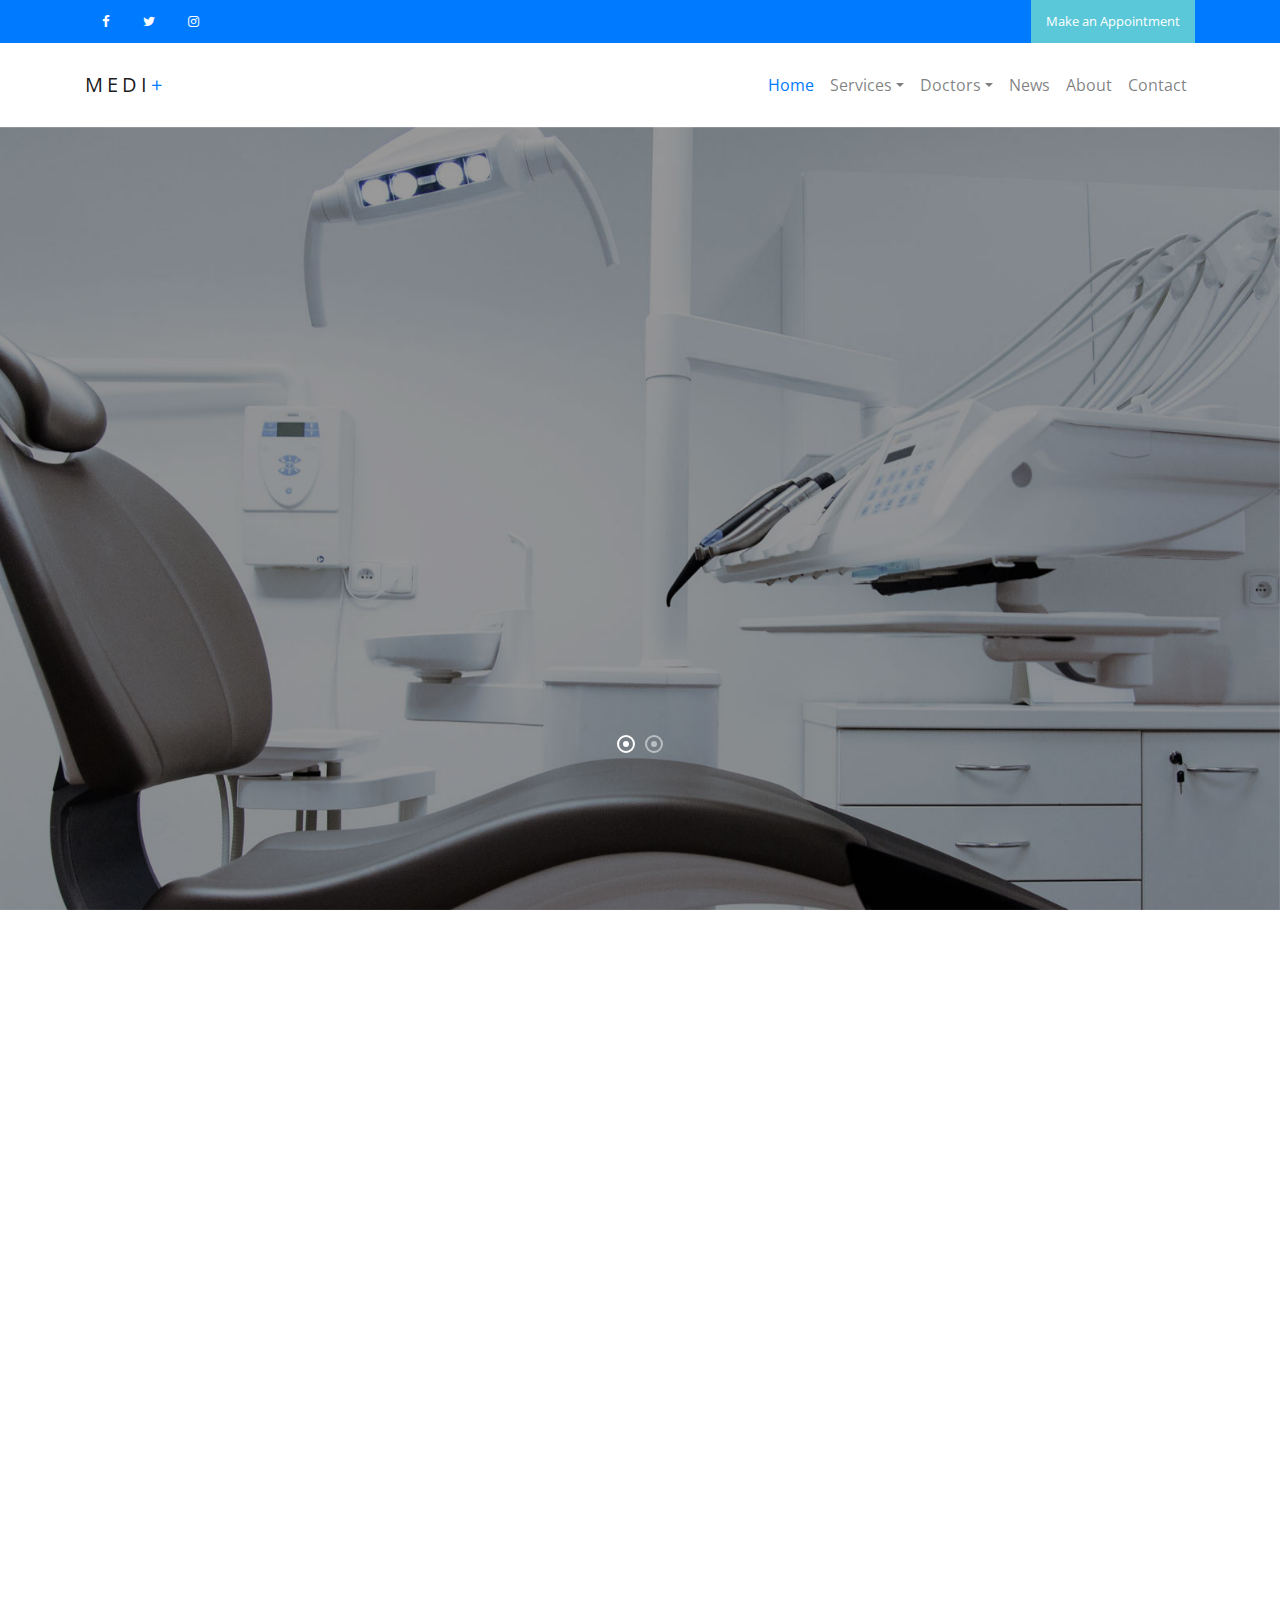
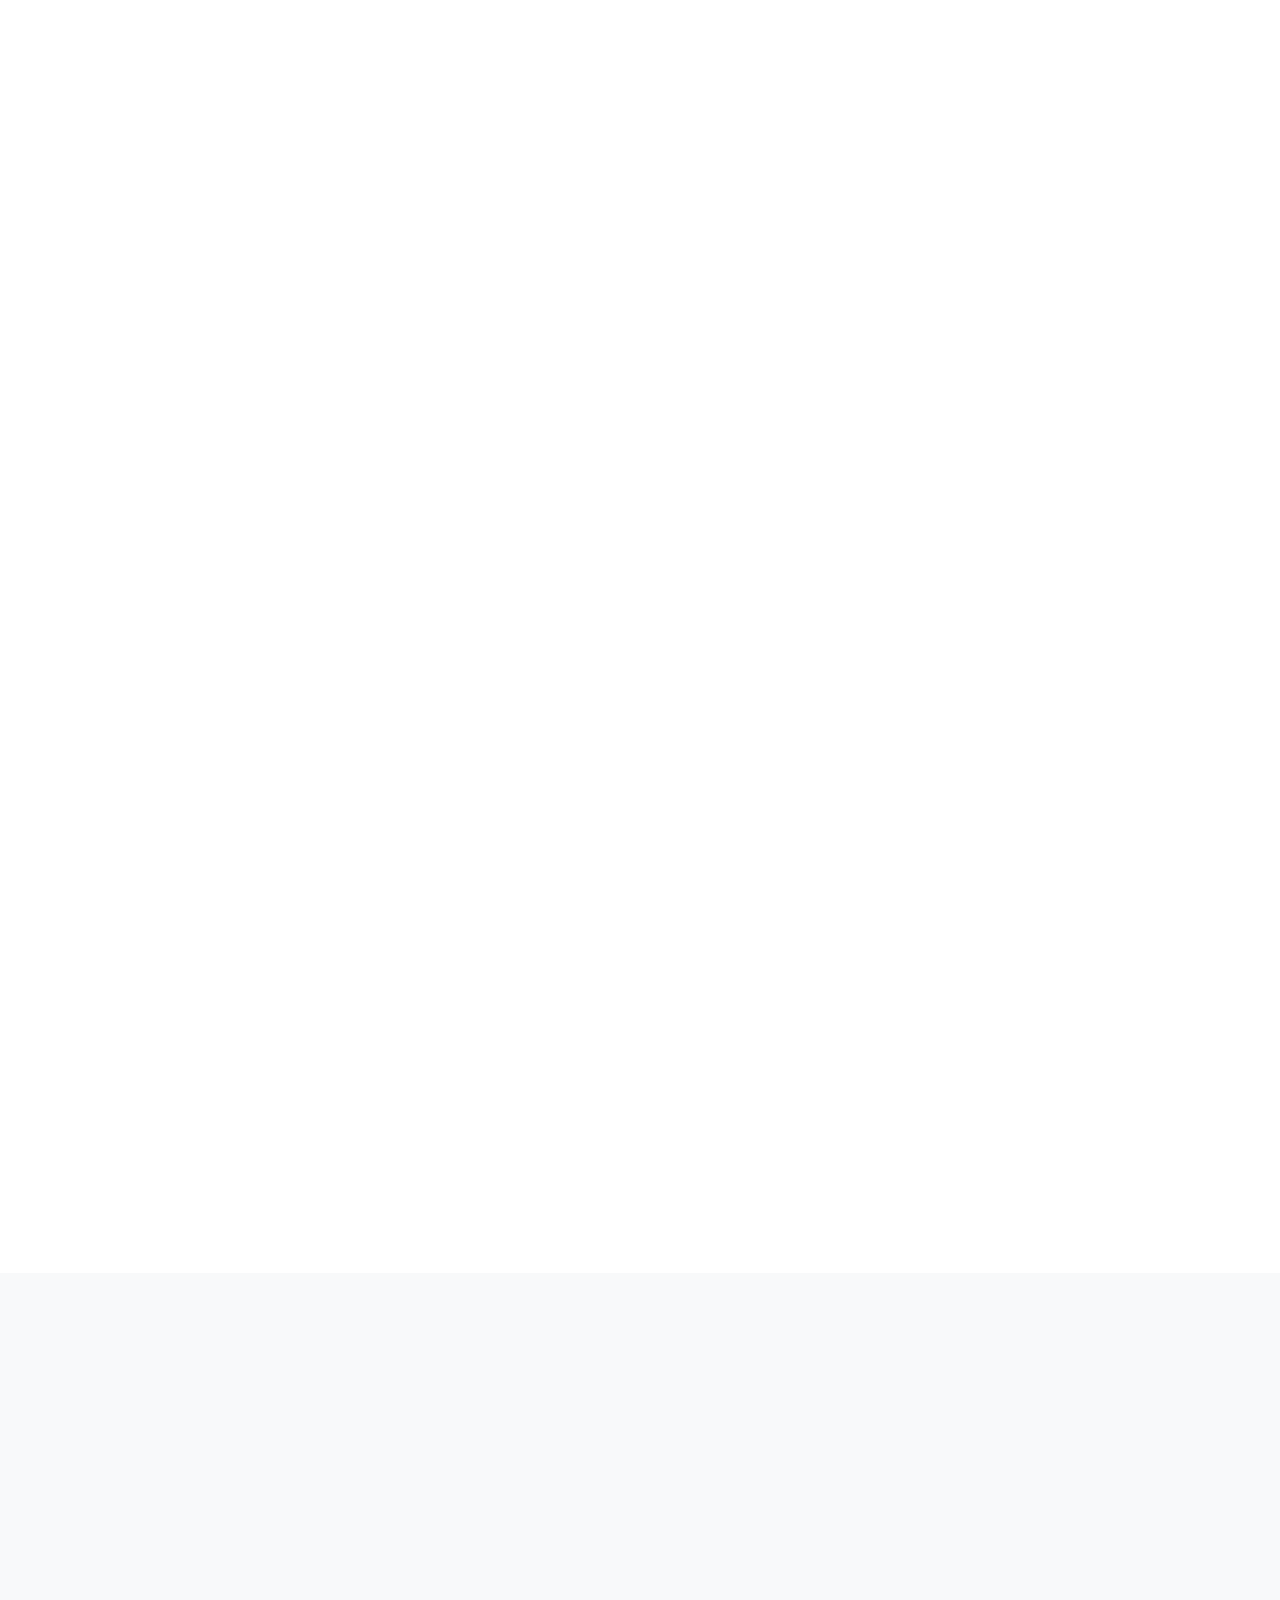
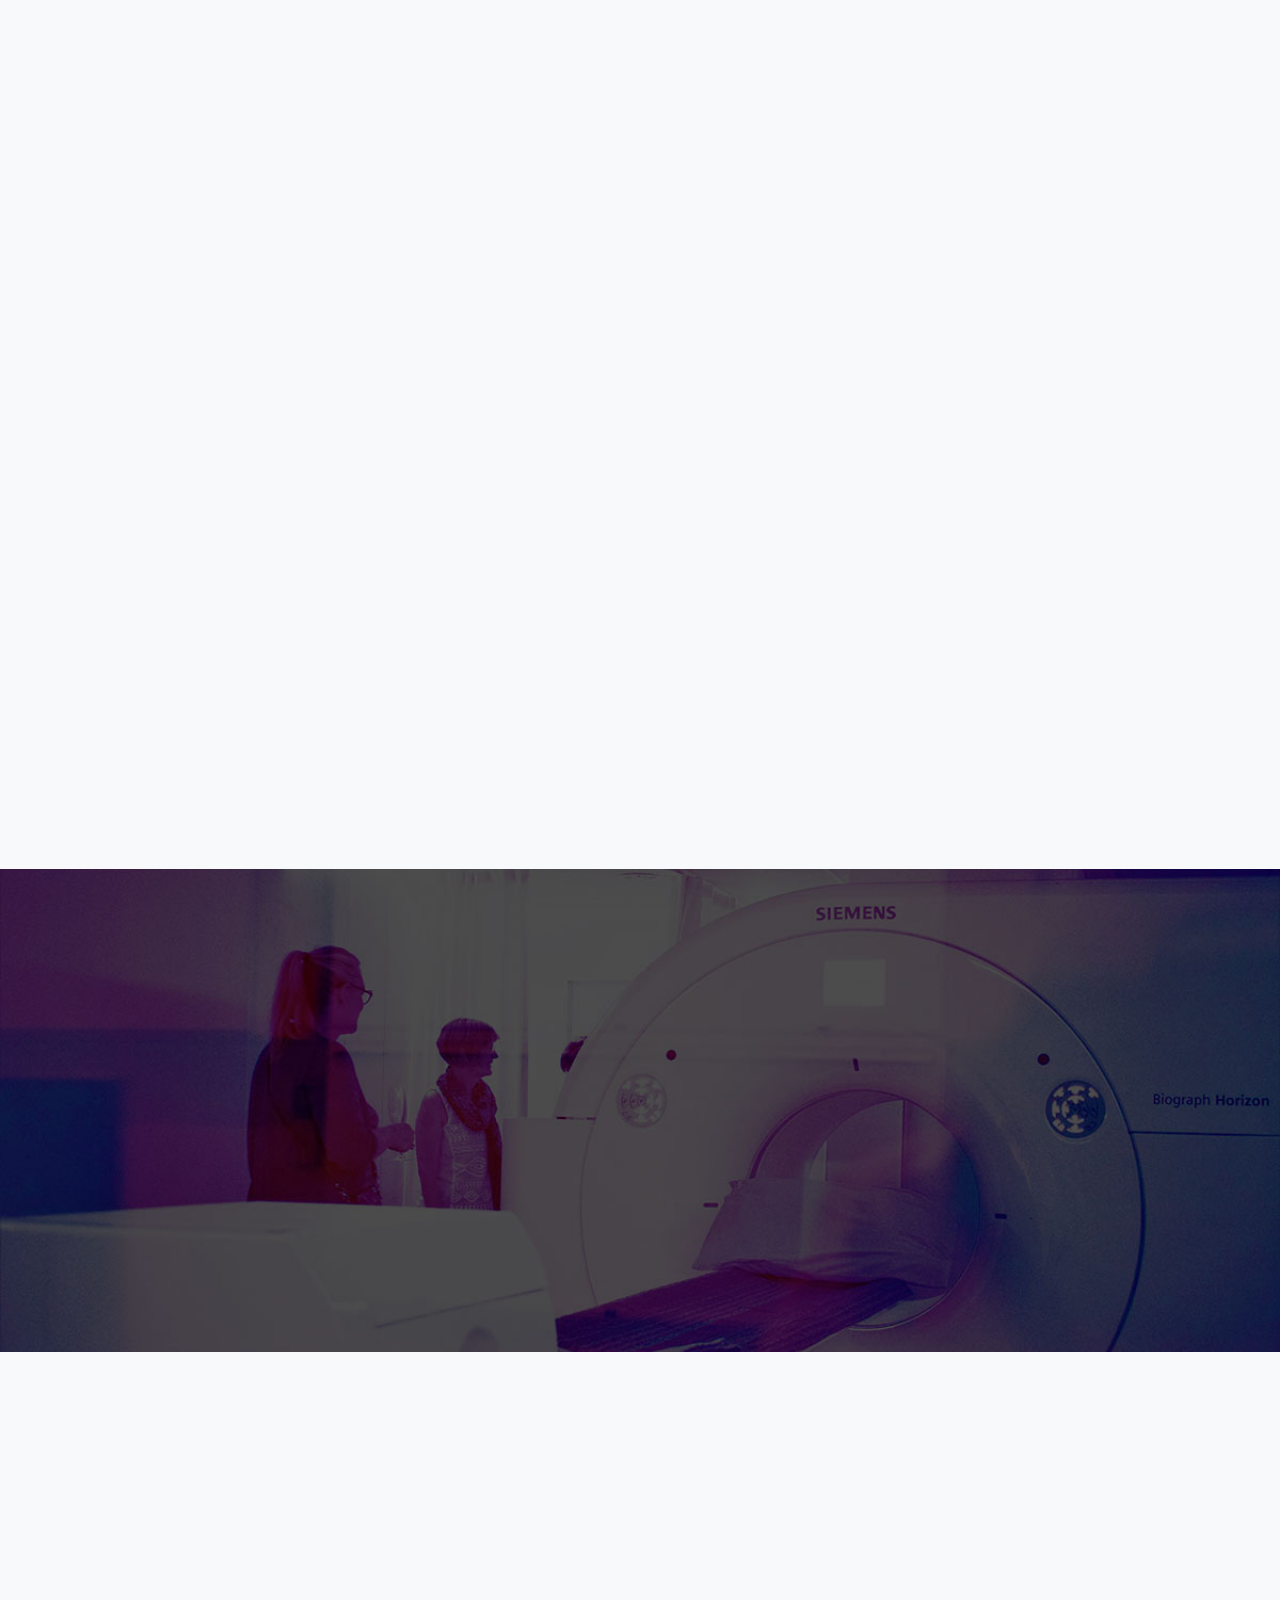
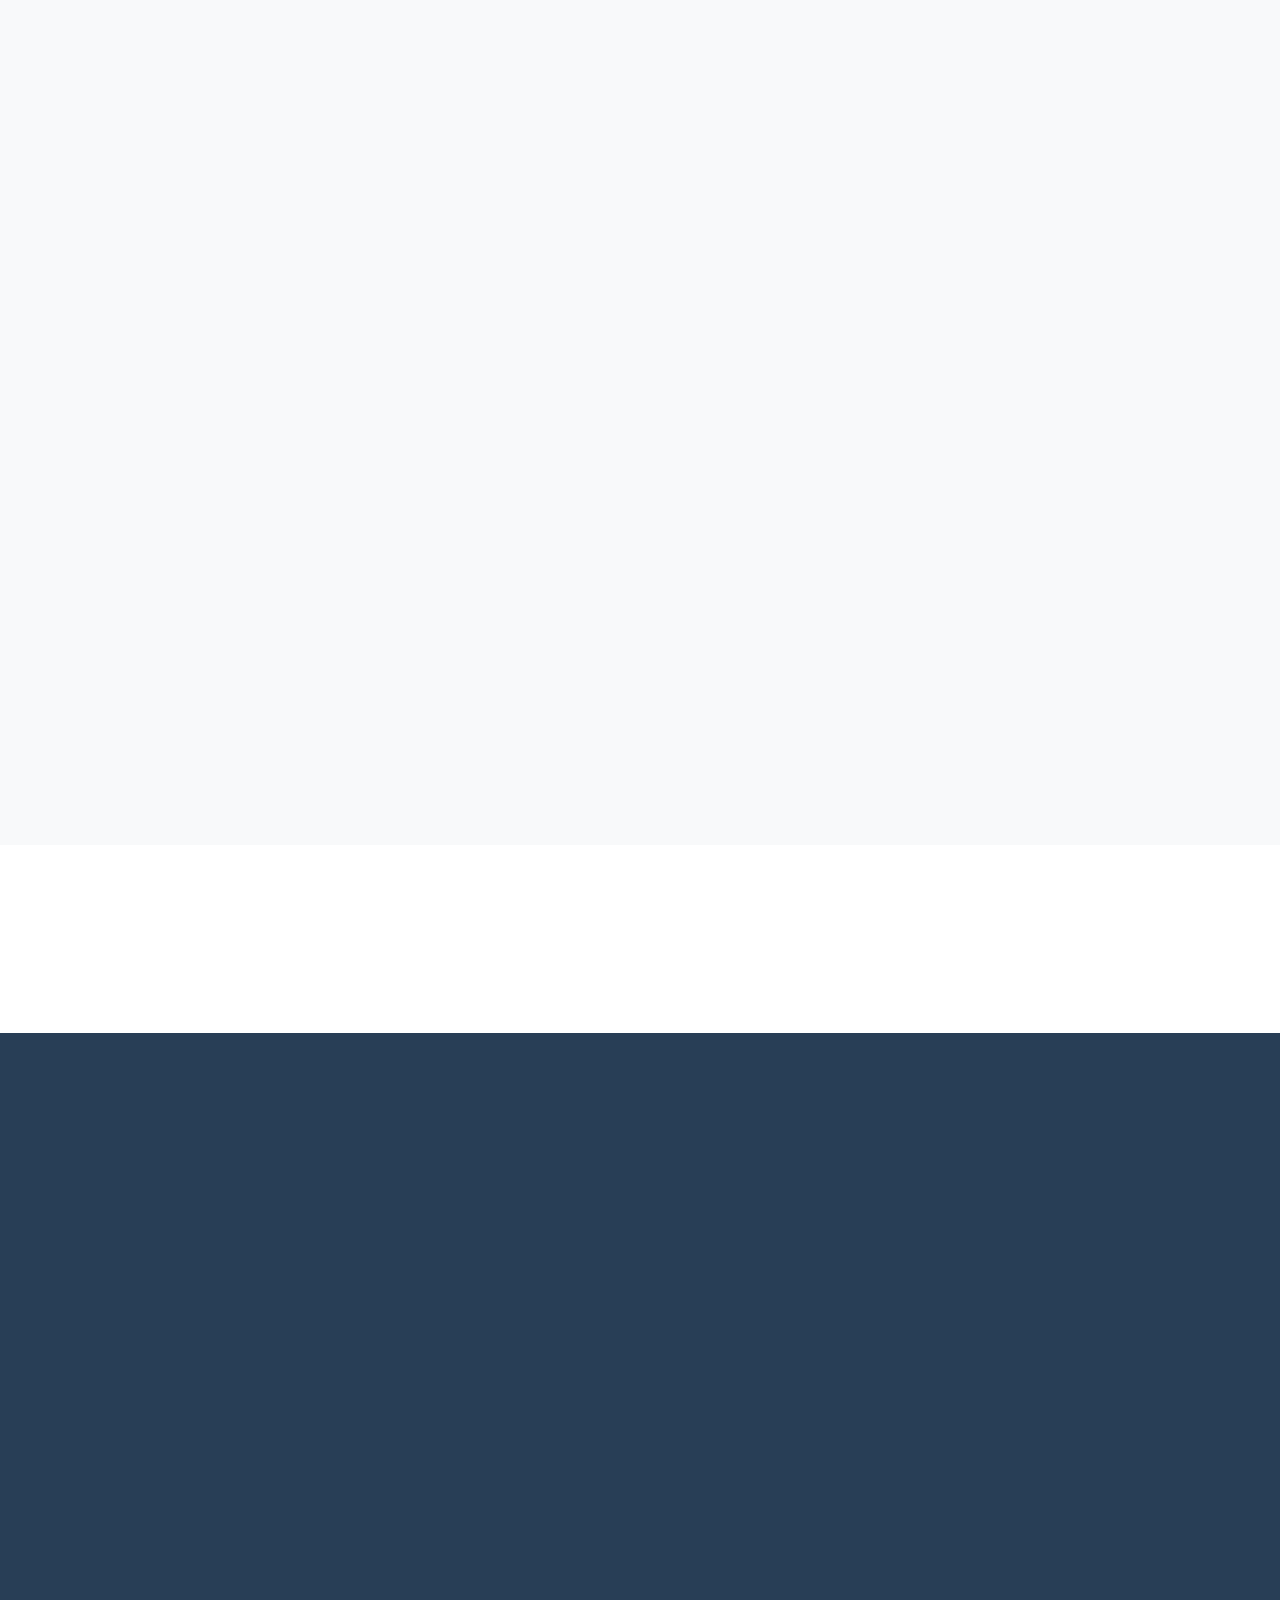
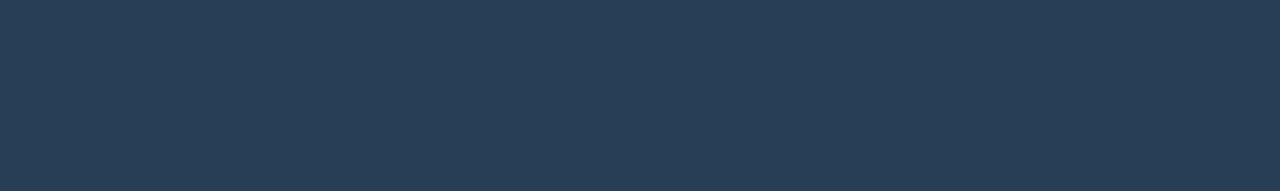
<file: public/citylab/index.html>
<!doctype html>
<html lang="en">
  <head>
    <title>Colorlib Medi+</title>
    <meta charset="utf-8">
    <meta name="viewport" content="width=device-width, initial-scale=1, shrink-to-fit=no">

    <link href="https://fonts.googleapis.com/css?family=Open+Sans:300, 400, 700" rel="stylesheet">

    <link rel="stylesheet" href="css/bootstrap.css">
    <link rel="stylesheet" href="css/animate.css">
    <link rel="stylesheet" href="css/owl.carousel.min.css">
    <link rel="stylesheet" href="css/bootstrap-datepicker.css">
    <link rel="stylesheet" href="css/jquery.timepicker.css">

    <link rel="stylesheet" href="fonts/ionicons/css/ionicons.min.css">
    <link rel="stylesheet" href="fonts/fontawesome/css/font-awesome.min.css">
    <link rel="stylesheet" href="fonts/flaticon/font/flaticon.css">


    <!-- Theme Style -->
    <link rel="stylesheet" href="css/style.css">
  </head>
  <body>
    
    <header role="banner">
      <div class="top-bar">
        <div class="container">
          <div class="row">
            <div class="col-md-6 col-sm-6 col-5">
              <ul class="social list-unstyled">
                <li><a href="#"><span class="fa fa-facebook"></span></a></li>
                <li><a href="#"><span class="fa fa-twitter"></span></a></li>
                <li><a href="#"><span class="fa fa-instagram"></span></a></li>
              </ul>
            </div>
            <div class="col-md-6 col-sm-6 col-7 text-right">
              <p class="mb-0">
                <a href="#" class="cta-btn" data-toggle="modal" data-target="#modalAppointment">Make an Appointment</a></p>
            </div>
          </div>
        </div>
      </div>
      <nav class="navbar navbar-expand-lg navbar-light bg-light">
        <div class="container">
          <a class="navbar-brand" href="index.html">Medi<span>+</span>  </a>
          <button class="navbar-toggler" type="button" data-toggle="collapse" data-target="#navbarsExample05" aria-controls="navbarsExample05" aria-expanded="false" aria-label="Toggle navigation">
            <span class="navbar-toggler-icon"></span>
          </button>

          <div class="collapse navbar-collapse" id="navbarsExample05">
            <ul class="navbar-nav ml-auto">
              <li class="nav-item">
                <a class="nav-link active" href="index.html">Home</a>
              </li>
              <li class="nav-item dropdown">
                <a class="nav-link dropdown-toggle" href="services.html" id="dropdown04" data-toggle="dropdown" aria-haspopup="true" aria-expanded="false">Services</a>
                <div class="dropdown-menu" aria-labelledby="dropdown04">
                  <a class="dropdown-item" href="#">Institute</a>
                  <a class="dropdown-item" href="#">Departments</a>
                  <a class="dropdown-item" href="services.html">Services</a>
                </div>

              </li>
              <li class="nav-item dropdown">
                <a class="nav-link dropdown-toggle" href="doctors.html" id="dropdown05" data-toggle="dropdown" aria-haspopup="true" aria-expanded="false">Doctors</a>
                <div class="dropdown-menu" aria-labelledby="dropdown05">
                  <a class="dropdown-item" href="doctors.html">Find Doctors</a>
                  <a class="dropdown-item" href="#">Practitioner</a>
                </div>
              </li>
              <li class="nav-item">
                <a class="nav-link" href="news.html">News</a>
              </li>
              <li class="nav-item">
                <a class="nav-link" href="about.html">About</a>
              </li>
              <li class="nav-item">
                <a class="nav-link" href="contact.html">Contact</a>
              </li>
            </ul>
          </div>
        </div>
      </nav>
    </header>
    <!-- END header -->
    
    <section class="home-slider owl-carousel">
      <div class="slider-item" style="background-image: url('img/slider-2.jpg');">
        
        <div class="container">
          <div class="row slider-text align-items-center">
            <div class="col-md-7 col-sm-12 element-animate">
              <h1>We Care For You</h1>
              <p>Lorem ipsum dolor sit amet, consectetur adipisicing elit. Commodi unde impedit, necessitatibus, soluta sit quam minima expedita atque corrupti reiciendis.</p>
            </div>
          </div>
        </div>

      </div>

      <div class="slider-item" style="background-image: url('img/slider-1.jpg');">
        <div class="container">
          <div class="row slider-text align-items-center">
            <div class="col-md-7 col-sm-12 element-animate">
              <h1>We Provide Health Care Solutions</h1>
              <p>Lorem ipsum dolor sit amet, consectetur adipisicing elit. Commodi unde impedit, necessitatibus, soluta sit quam minima expedita atque corrupti reiciendis.</p>
            </div>
          </div>
        </div>
        
      </div>

    </section>
    <!-- END slider -->

    
    <section class="container home-feature mb-5">
      <div class="row">
        <div class="col-md-4 p-0 one-col element-animate">
          <div class="col-inner p-xl-5 p-lg-5 p-md-4 p-sm-4 p-4">
            <span class="icon flaticon-hospital-bed"></span>
            <h2>Patient Services</h2>
            <p>Lorem ipsum dolor sit amet, consectetur adipisicing elit. Commodi unde impedit, necessitatibus, soluta sit quam minima expedita atque corrupti reiciendis.</p>
          </div>
          <a href="#" class="btn-more">Read More</a>
        </div>
        <div class="col-md-4 p-0 two-col element-animate">
          <div class="col-inner p-xl-5 p-lg-5 p-md-4 p-sm-4 p-4">
            <span class="icon flaticon-first-aid-kit"></span>
            <h2>Medical Services</h2>
            <p>Lorem ipsum dolor sit amet, consectetur adipisicing elit. Commodi unde impedit, necessitatibus, soluta sit quam minima expedita atque corrupti reiciendis.</p>
          </div>
          <a href="#" class="btn-more">Read More</a>
        </div>
        <div class="col-md-4 p-0 three-col element-animate">
          <div class="col-inner p-xl-5 p-lg-5 p-md-4 p-sm-4 p-4">
            <span class="icon flaticon-hospital"></span>
            <h2>Amenities</h2>
            <p>Lorem ipsum dolor sit amet, consectetur adipisicing elit. Commodi unde impedit, necessitatibus, soluta sit quam minima expedita atque corrupti reiciendis.</p>
          </div>
          <a href="#" class="btn-more">Read More</a>
        </div>
      </div>
    </section>
    <!-- END section -->

    <section class="section stretch-section">
      <div class="container">
        <div class="row justify-content-center mb-5 element-animate">
          <div class="col-md-8 text-center mb-5">
            <h2 class="text-uppercase heading border-bottom mb-4">Why Choose Us</h2>
            <p class="mb-0 lead">Lorem ipsum dolor sit amet, consectetur adipisicing elit. Commodi unde impedit, necessitatibus, soluta sit quam minima expedita atque corrupti reiciendis.</p>
          </div>
        </div>
        <div class="row align-items-center">
          
          <div class="col-md-6 stretch-left-1 element-animate" data-animate-effect="fadeInLeft">
            <a href="#" class="video"><img src="img/img_1.jpg" alt="" class="img-fluid"></a>
          </div>
          <div class="col-md-6 stretch-left-1-offset pl-md-5 pl-0 element-animate" data-animate-effect="fadeInLeft">
            <div class="row">
              <div class="col-lg-6 col-md-6 col-sm-6 col-6">
                <div class="media d-block media-feature text-center">
                  <span class="icon flaticon-hospital"></span>
                  <div class="media-body">
                    <h3 class="mt-0 text-black">Amenities</h3>
                    <p>Lorem ipsum dolor sit amet, consectetur adipisicing elit.</p>
                  </div>
                </div>
              </div>
              <div class="col-lg-6 col-md-6 col-sm-6 col-6">
                <div class="media d-block media-feature text-center">
                  <span class="icon flaticon-first-aid-kit"></span>
                  <div class="media-body">
                    <h3 class="mt-0 text-black">Medical Services</h3>
                    <p>Lorem ipsum dolor sit amet, consectetur adipisicing elit.</p>
                  </div>
                </div>
              </div>
            </div>

            <div class="row">
              <div class="col-lg-6 col-md-6 col-sm-6 col-6">
                <div class="media d-block media-feature text-center">
                  <span class="icon flaticon-hospital-bed"></span>
                  <div class="media-body">
                    <h3 class="mt-0 text-black">Patient Services</h3>
                    <p>Lorem ipsum dolor sit amet, consectetur adipisicing elit.</p>
                  </div>
                </div>
              </div>
              <div class="col-lg-6 col-md-6 col-sm-6 col-6">
                <div class="media d-block media-feature text-center">
                  <span class="icon flaticon-doctor"></span>
                  <div class="media-body">
                    <h3 class="mt-0 text-black">Expert Doctors</h3>
                    <p>Lorem ipsum dolor sit amet, consectetur adipisicing elit.</p>
                  </div>
                </div>
              </div>
            </div>
          </div>
        </div>
      </div>
    </section>
    <!-- END section -->

    <section class="section custom-tabs">
      <div class="container">
        <div class="row">

          <div class="col-md-4 border-right element-animate">
            <div class="nav flex-column nav-pills" id="v-pills-tab" role="tablist" aria-orientation="vertical">
              <a class="nav-link active" id="v-pills-home-tab" data-toggle="pill" href="#v-pills-home" role="tab" aria-controls="v-pills-home" aria-selected="true"><span>01</span> Amenities</a>
              <a class="nav-link" id="v-pills-profile-tab" data-toggle="pill" href="#v-pills-profile" role="tab" aria-controls="v-pills-profile" aria-selected="false"><span>02</span> Medical Services</a>
              <a class="nav-link" id="v-pills-messages-tab" data-toggle="pill" href="#v-pills-messages" role="tab" aria-controls="v-pills-messages" aria-selected="false"><span>03</span> Patient Services</a>
              <a class="nav-link" id="v-pills-settings-tab" data-toggle="pill" href="#v-pills-settings" role="tab" aria-controls="v-pills-settings" aria-selected="false"><span>04</span> Expert Doctors</a>
            </div>
          </div>
          <div class="col-md-1"></div>
          <div class="col-md-7 element-animate">
            
            <div class="tab-content" id="v-pills-tabContent">
              <div class="tab-pane fade show active" id="v-pills-home" role="tabpanel" aria-labelledby="v-pills-home-tab">
                <span class="icon flaticon-hospital"></span>
                <h2 class="text-primary">Amenities</h2>
                <p class="lead">Lorem ipsum dolor sit amet, consectetur adipisicing elit. Nesciunt voluptate, quibusdam sunt iste dolores consequatur</p>
                <p>Inventore fugit error iure nisi reiciendis fugiat illo pariatur quam sequi quod iusto facilis officiis nobis sit quis molestias asperiores rem, blanditiis! Commodi exercitationem vitae deserunt qui nihil ea, tempore et quam natus quaerat doloremque.</p>
                <p><a href="#" class="btn btn-primary">Learn More</a></p>
              </div>
              <div class="tab-pane fade" id="v-pills-profile" role="tabpanel" aria-labelledby="v-pills-profile-tab">
                <span class="icon flaticon-first-aid-kit"></span>
                <h2 class="text-primary">Medical Services</h2>
                <p class="lead">Lorem ipsum dolor sit amet, consectetur adipisicing elit. Nesciunt voluptate, quibusdam sunt iste dolores consequatur</p>
                <p>Inventore fugit error iure nisi reiciendis fugiat illo pariatur quam sequi quod iusto facilis officiis nobis sit quis molestias asperiores rem, blanditiis! Commodi exercitationem vitae deserunt qui nihil ea, tempore et quam natus quaerat doloremque.</p>
                <p><a href="#" class="btn btn-primary">Learn More</a></p>
              </div>
              <div class="tab-pane fade" id="v-pills-messages" role="tabpanel" aria-labelledby="v-pills-messages-tab">
                <span class="icon flaticon-hospital-bed"></span>
                <h2 class="text-primary">Patient Services</h2>
                <p class="lead">Lorem ipsum dolor sit amet, consectetur adipisicing elit. Nesciunt voluptate, quibusdam sunt iste dolores consequatur</p>
                <p>Inventore fugit error iure nisi reiciendis fugiat illo pariatur quam sequi quod iusto facilis officiis nobis sit quis molestias asperiores rem, blanditiis! Commodi exercitationem vitae deserunt qui nihil ea, tempore et quam natus quaerat doloremque.</p>
                <p><a href="#" class="btn btn-primary">Learn More</a></p>
              </div>
              <div class="tab-pane fade" id="v-pills-settings" role="tabpanel" aria-labelledby="v-pills-settings-tab">
                <span class="icon flaticon-doctor"></span>
                <h2 class="text-primary">Expert Doctors</h2>
                <p class="lead">Lorem ipsum dolor sit amet, consectetur adipisicing elit. Nesciunt voluptate, quibusdam sunt iste dolores consequatur</p>
                <p>Inventore fugit error iure nisi reiciendis fugiat illo pariatur quam sequi quod iusto facilis officiis nobis sit quis molestias asperiores rem, blanditiis! Commodi exercitationem vitae deserunt qui nihil ea, tempore et quam natus quaerat doloremque.</p>
                <p><a href="#" class="btn btn-primary">Learn More</a></p>
              </div>
            </div>
          </div>
        </div>
      </div>
    </section>
    <!-- END section -->

    <section class="section bg-light">
      <div class="container">
        <div class="row justify-content-center mb-5 element-animate">
          <div class="col-md-8 text-center mb-5">
            <h2 class="text-uppercase heading border-bottom mb-4">Our Doctors</h2>
            <p class="mb-0 lead">Lorem ipsum dolor sit amet, consectetur adipisicing elit. Commodi unde impedit, necessitatibus, soluta sit quam minima expedita atque corrupti reiciendis.</p>
          </div>
        </div>
        <div class="row element-animate">
          <div class="major-caousel js-carousel-1 owl-carousel">
            <div>
              <div class="media d-block media-custom text-center">
                <img src="img/doctor_1.jpg" alt="Image Placeholder" class="img-fluid">
                <div class="media-body">
                  <h3 class="mt-0 text-black">Dr. Carl Smith</h3>
                  <p>Lorem ipsum dolor sit amet, consectetur adipisicing elit.</p>
                  <p>
                    <a href="#" class="p-2"><span class="fa fa-facebook"></span></a>
                    <a href="#" class="p-2"><span class="fa fa-twitter"></span></a>
                    <a href="#" class="p-2"><span class="fa fa-linkedin"></span></a>
                  </p>
                </div>
              </div>
            </div>
            <div>
              <div class="media d-block media-custom text-center">
                <img src="img/doctor_2.jpg" alt="Image Placeholder" class="img-fluid">
                <div class="media-body">
                  <h3 class="mt-0 text-black">Dr. Janice Doe</h3>
                  <p>Lorem ipsum dolor sit amet, consectetur adipisicing elit.</p>
                  <p>
                    <a href="#" class="p-2"><span class="fa fa-facebook"></span></a>
                    <a href="#" class="p-2"><span class="fa fa-twitter"></span></a>
                    <a href="#" class="p-2"><span class="fa fa-linkedin"></span></a>
                  </p>
                </div>
              </div>
            </div>
            <div>
              <div class="media d-block media-custom text-center">
                <img src="img/doctor_3.jpg" alt="Image Placeholder" class="img-fluid">
                <div class="media-body">
                  <h3 class="mt-0 text-black">Dr. Jean Doe</h3>
                  <p>Lorem ipsum dolor sit amet, consectetur adipisicing elit.</p>
                  <p>
                    <a href="#" class="p-2"><span class="fa fa-facebook"></span></a>
                    <a href="#" class="p-2"><span class="fa fa-twitter"></span></a>
                    <a href="#" class="p-2"><span class="fa fa-linkedin"></span></a>
                  </p>
                </div>
              </div>
            </div>
            <div>
              <div class="media d-block media-custom text-center">
                <img src="img/doctor_4.jpg" alt="Image Placeholder" class="img-fluid">
                <div class="media-body">
                  <h3 class="mt-0 text-black">Dr. Jessica Doe</h3>
                  <p>Lorem ipsum dolor sit amet, consectetur adipisicing elit.</p>
                  <p>
                    <a href="#" class="p-2"><span class="fa fa-facebook"></span></a>
                    <a href="#" class="p-2"><span class="fa fa-twitter"></span></a>
                    <a href="#" class="p-2"><span class="fa fa-linkedin"></span></a>
                  </p>
                </div>
              </div>
            </div>

            <div>
              <div class="media d-block media-custom text-center">
                <img src="img/doctor_1.jpg" alt="Image Placeholder" class="img-fluid">
                <div class="media-body">
                  <h3 class="mt-0 text-black">Dr. Carl Smith</h3>
                  <p>Lorem ipsum dolor sit amet, consectetur adipisicing elit.</p>
                  <p>
                    <a href="#" class="p-2"><span class="fa fa-facebook"></span></a>
                    <a href="#" class="p-2"><span class="fa fa-twitter"></span></a>
                    <a href="#" class="p-2"><span class="fa fa-linkedin"></span></a>
                  </p>
                </div>
              </div>
            </div>
            <div>
              <div class="media d-block media-custom text-center">
                <img src="img/doctor_2.jpg" alt="Image Placeholder" class="img-fluid">
                <div class="media-body">
                  <h3 class="mt-0 text-black">Dr. Janice Doe</h3>
                  <p>Lorem ipsum dolor sit amet, consectetur adipisicing elit.</p>
                  <p>
                    <a href="#" class="p-2"><span class="fa fa-facebook"></span></a>
                    <a href="#" class="p-2"><span class="fa fa-twitter"></span></a>
                    <a href="#" class="p-2"><span class="fa fa-linkedin"></span></a>
                  </p>
                </div>
              </div>
            </div>
            <div>
              <div class="media d-block media-custom text-center">
                <img src="img/doctor_3.jpg" alt="Image Placeholder" class="img-fluid">
                <div class="media-body">
                  <h3 class="mt-0 text-black">Dr. Jean Doe</h3>
                  <p>Lorem ipsum dolor sit amet, consectetur adipisicing elit.</p>
                  <p>
                    <a href="#" class="p-2"><span class="fa fa-facebook"></span></a>
                    <a href="#" class="p-2"><span class="fa fa-twitter"></span></a>
                    <a href="#" class="p-2"><span class="fa fa-linkedin"></span></a>
                  </p>
                </div>
              </div>
            </div>
            <div>
              <div class="media d-block media-custom text-center">
                <img src="img/doctor_4.jpg" alt="Image Placeholder" class="img-fluid">
                <div class="media-body">
                  <h3 class="mt-0 text-black">Dr. Jessica Doe</h3>
                  <p>Lorem ipsum dolor sit amet, consectetur adipisicing elit.</p>
                  <p>
                    <a href="#" class="p-2"><span class="fa fa-facebook"></span></a>
                    <a href="#" class="p-2"><span class="fa fa-twitter"></span></a>
                    <a href="#" class="p-2"><span class="fa fa-linkedin"></span></a>
                  </p>
                </div>
              </div>
            </div>

          </div>
          <!-- END slider -->
        </div>
      </div>
    </section>
    <!-- END section -->

    <section class="cover_1" style="background-image: url(img/bg_1.jpg);">
      <div class="container">
        <div class="row text-center justify-content-center">
          <div class="col-md-10">
            <h2 class="heading element-animate">Experience Our Advance Facilities</h2>
            <p class="sub-heading element-animate mb-5">Lorem ipsum dolor sit amet, consectetur adipisicing elit. Commodi unde impedit, necessitatibus, soluta sit quam minima expedita atque corrupti reiciendis.</p>
            <p class="element-animate"><a href="#" class="btn btn-primary btn-lg">Get In Touch</a></p>
          </div>
        </div>
      </div>
    </section>
    <!-- END section -->

    <section class="section bg-light">
      <div class="container">
        <div class="row justify-content-center mb-5 element-animate">
          <div class="col-md-8 text-center mb-5">
            <h2 class="text-uppercase heading border-bottom mb-4">News &amp; Events</h2>
            <p class="mb-0 lead">Lorem ipsum dolor sit amet, consectetur adipisicing elit. Commodi unde impedit, necessitatibus, soluta sit quam minima expedita atque corrupti reiciendis.</p>
          </div>
        </div>
        <div class="row element-animate">
          <div class="major-caousel js-carousel-2 owl-carousel">
            <div>
              <div class="media d-block media-custom text-left">
                <img src="img/img_thumb_1.jpg" alt="Image Placeholder" class="img-fluid">
                <div class="media-body">
                  <span class="meta-post">December 2, 2017</span>
                  <h3 class="mt-0 text-black"><a href="#" class="text-black">Lorem ipsum dolor sit amet elit</a></h3>
                  <p>Lorem ipsum dolor sit amet, consectetur adipisicing elit.</p>
                  <p class="clearfix">
                    <a href="#" class="float-left">Read more</a>
                    <a href="#" class="float-right meta-chat"><span class="ion-chatbubble"></span> 8</a>
                  </p>
                </div>
              </div>
            </div>
            <div>
              <div class="media d-block media-custom text-left">
                <img src="img/img_thumb_2.jpg" alt="Image Placeholder" class="img-fluid">
                <div class="media-body">
                  <span class="meta-post">December 2, 2017</span>
                  <h3 class="mt-0 text-black"><a href="#" class="text-black">Lorem ipsum dolor sit amet elit</a></h3>
                  <p>Lorem ipsum dolor sit amet, consectetur adipisicing elit.</p>
                  <p class="clearfix">
                    <a href="#" class="float-left">Read more</a>
                    <a href="#" class="float-right meta-chat"><span class="ion-chatbubble"></span> 2</a>
                  </p>
                </div>
              </div>
            </div>
            <div>
              <div class="media d-block media-custom text-left">
                <img src="img/img_thumb_3.jpg" alt="Image Placeholder" class="img-fluid">
                <div class="media-body">
                  <span class="meta-post">December 2, 2017</span>
                  <h3 class="mt-0 text-black"><a href="#" class="text-black">Lorem ipsum dolor sit amet elit</a></h3>
                  <p>Lorem ipsum dolor sit amet, consectetur adipisicing elit.</p>
                  <p class="clearfix">
                    <a href="#" class="float-left">Read more</a>
                    <a href="#" class="float-right meta-chat"><span class="ion-chatbubble"></span> 5</a>
                  </p>
                </div>
              </div>
            </div>
            <div>
              <div class="media d-block media-custom text-left">
                <img src="img/img_thumb_4.jpg" alt="Image Placeholder" class="img-fluid">
                <div class="media-body">
                  <span class="meta-post">December 2, 2017</span>
                  <h3 class="mt-0 text-black"><a href="#" class="text-black">Lorem ipsum dolor sit amet elit</a></h3>
                  <p>Lorem ipsum dolor sit amet, consectetur adipisicing elit.</p>
                  <p class="clearfix">
                    <a href="#" class="float-left">Read more</a>
                    <a href="#" class="float-right meta-chat"><span class="ion-chatbubble"></span> 7</a>
                  </p>
                </div>
              </div>
            </div>

            <div>
              <div class="media d-block media-custom text-left">
                <img src="img/img_thumb_1.jpg" alt="Image Placeholder" class="img-fluid">
                <div class="media-body">
                  <span class="meta-post">December 2, 2017</span>
                  <h3 class="mt-0 text-black"><a href="#" class="text-black">Lorem ipsum dolor sit amet elit</a></h3>
                  <p>Lorem ipsum dolor sit amet, consectetur adipisicing elit.</p>
                  <p class="clearfix">
                    <a href="#" class="float-left">Read more</a>
                    <a href="#" class="float-right meta-chat"><span class="ion-chatbubble"></span> 1</a>
                  </p>
                </div>
              </div>
            </div>
            <div>
              <div class="media d-block media-custom text-left">
                <img src="img/img_thumb_2.jpg" alt="Image Placeholder" class="img-fluid">
                <div class="media-body">
                  <span class="meta-post">December 2, 2017</span>
                  <h3 class="mt-0 text-black"><a href="#" class="text-black">Lorem ipsum dolor sit amet elit</a></h3>
                  <p>Lorem ipsum dolor sit amet, consectetur adipisicing elit.</p>
                  <p class="clearfix">
                    <a href="#" class="float-left">Read more</a>
                    <a href="#" class="float-right meta-chat"><span class="ion-chatbubble"></span> 4</a>
                  </p>
                </div>
              </div>
            </div>
            <div>
              <div class="media d-block media-custom text-left">
                <img src="img/img_thumb_3.jpg" alt="Image Placeholder" class="img-fluid">
                <div class="media-body">
                  <span class="meta-post">December 2, 2017</span>
                  <h3 class="mt-0 text-black"><a href="#" class="text-black">Lorem ipsum dolor sit amet elit</a></h3>
                  <p>Lorem ipsum dolor sit amet, consectetur adipisicing elit.</p>
                  <p class="clearfix">
                    <a href="#" class="float-left">Read more</a>
                    <a href="#" class="float-right meta-chat"><span class="ion-chatbubble"></span> 12</a>
                  </p>
                </div>
              </div>
            </div>
            <div>
              <div class="media d-block media-custom text-left">
                <img src="img/img_thumb_4.jpg" alt="Image Placeholder" class="img-fluid">
                <div class="media-body">
                  <span class="meta-post">December 2, 2017</span>
                  <h3 class="mt-0 text-black"><a href="#" class="text-black">Lorem ipsum dolor sit amet elit</a></h3>
                  <p>Lorem ipsum dolor sit amet, consectetur adipisicing elit.</p>
                  <p class="clearfix">
                    <a href="#" class="float-left">Read more</a>
                    <a href="#" class="float-right meta-chat"><span class="ion-chatbubble"></span> 14</a>
                  </p>
                </div>
              </div>
            </div>

          </div>
          <!-- END slider -->
        </div>
      </div>
    </section>
    <!-- END section -->

    <a href="#" class="cta-link element-animate" data-animate-effect="fadeIn" data-toggle="modal" data-target="#modalAppointment">
      <span class="sub-heading">Ready to Visit?</span>
      <span class="heading">Make an Appointment</span>
    </a>
    <!-- END cta-link -->

    <footer class="site-footer" role="contentinfo">
      <div class="container">
        <div class="row mb-5 element-animate">
          <div class="col-md-3 mb-5">
            <h3>Services</h3>
            <ul class="footer-link list-unstyled">
              <li><a href="#">Find a doctor</a></li>
              <li><a href="#">Urgent Care</a></li>
              <li><a href="#">Emergency Care</a></li>
              <li><a href="#">Procedures &amp; Treatments</a></li>
              <li><a href="#">Online Services</a></li>
            </ul>
          </div>
          <div class="col-md-3 mb-5">
            <h3>Latest News</h3>
            <ul class="footer-link list-unstyled">
              <li><a href="#">News &amp; Press Releases</a></li>
              <li><a href="#">Health Care Professional News</a></li>
              <li><a href="#">Events &amp; Conferences</a></li>
            </ul>
          </div>
          <div class="col-md-3 mb-5">
            <h3>About</h3>
            <ul class="footer-link list-unstyled">
              <li><a href="#">About The Hospital</a></li>
              <li><a href="#">Testimonials</a></li>
              <li><a href="#">Accreditations &amp; Awards</a></li>
              <li><a href="#">Careers</a></li>
              <li><a href="#">Feedback</a></li>
            </ul>
          </div>
          <div class="col-md-3 mb-5">
            <h3>Location &amp; Contact</h3>
            <p class="mb-5">134 Street Name, City Name Here, United States</p>

            <h4 class="text-uppercase mb-3 h6 text-white">Email</h5>
            <p class="mb-5"><a href="mailto:info@yourdomain.com">info@yourdomain.com</a></p>
            
            <h4 class="text-uppercase mb-3 h6 text-white">Phone</h5>
            <p>+1 24 435 3533</p>

          </div>
        </div>

        <div class="row pt-md-3 element-animate">
          <div class="col-md-12">
            <hr class="border-t">
          </div>
          <div class="col-md-6 col-sm-12 copyright">
            <p>&copy; 2018 Colorlib Medi+. Designed &amp; Developed by <a href="https://colorlib.com/">Colorlib</a></p>
          </div>
          <div class="col-md-6 col-sm-12 text-md-right text-sm-left">
            <a href="#" class="p-2"><span class="fa fa-facebook"></span></a>
            <a href="#" class="p-2"><span class="fa fa-twitter"></span></a>
            <a href="#" class="p-2"><span class="fa fa-instagram"></span></a>
          </div>
        </div>
      </div>
    </footer>
    <!-- END footer -->


    <!-- Modal -->
    <div class="modal fade" id="modalAppointment" tabindex="-1" role="dialog" aria-labelledby="modalAppointmentLabel" aria-hidden="true">
      <div class="modal-dialog" role="document">
        <div class="modal-content">
          <div class="modal-header">
            <h5 class="modal-title" id="modalAppointmentLabel">Appointment</h5>
            <button type="button" class="close" data-dismiss="modal" aria-label="Close">
              <span aria-hidden="true">&times;</span>
            </button>
          </div>
          <div class="modal-body">
            <form action="#">
              <div class="form-group">
                <label for="appointment_name" class="text-black">Full Name</label>
                <input type="text" class="form-control" id="appointment_name">
              </div>
              <div class="form-group">
                <label for="appointment_email" class="text-black">Email</label>
                <input type="text" class="form-control" id="appointment_email">
              </div>
              <div class="row">
                <div class="col-md-6">
                  <div class="form-group">
                    <label for="appointment_date" class="text-black">Date</label>
                    <input type="text" class="form-control" id="appointment_date">
                  </div>    
                </div>
                <div class="col-md-6">
                  <div class="form-group">
                    <label for="appointment_time" class="text-black">Time</label>
                    <input type="text" class="form-control" id="appointment_time">
                  </div>
                </div>
              </div>
              

              <div class="form-group">
                <label for="appointment_message" class="text-black">Message</label>
                <textarea name="" id="appointment_message" class="form-control" cols="30" rows="10"></textarea>
              </div>
              <div class="form-group">
                <input type="submit" value="Send Message" class="btn btn-primary">
              </div>
            </form>
          </div>
          
        </div>
      </div>
    </div>

    <script src="js/jquery-3.2.1.min.js"></script>
    <script src="js/popper.min.js"></script>
    <script src="js/bootstrap.min.js"></script>
    <script src="js/owl.carousel.min.js"></script>
    <script src="js/bootstrap-datepicker.js"></script>
    <script src="js/jquery.timepicker.min.js"></script>
    <script src="js/jquery.waypoints.min.js"></script>
    <script src="js/main.js"></script>
  </body>
</html>
</file>
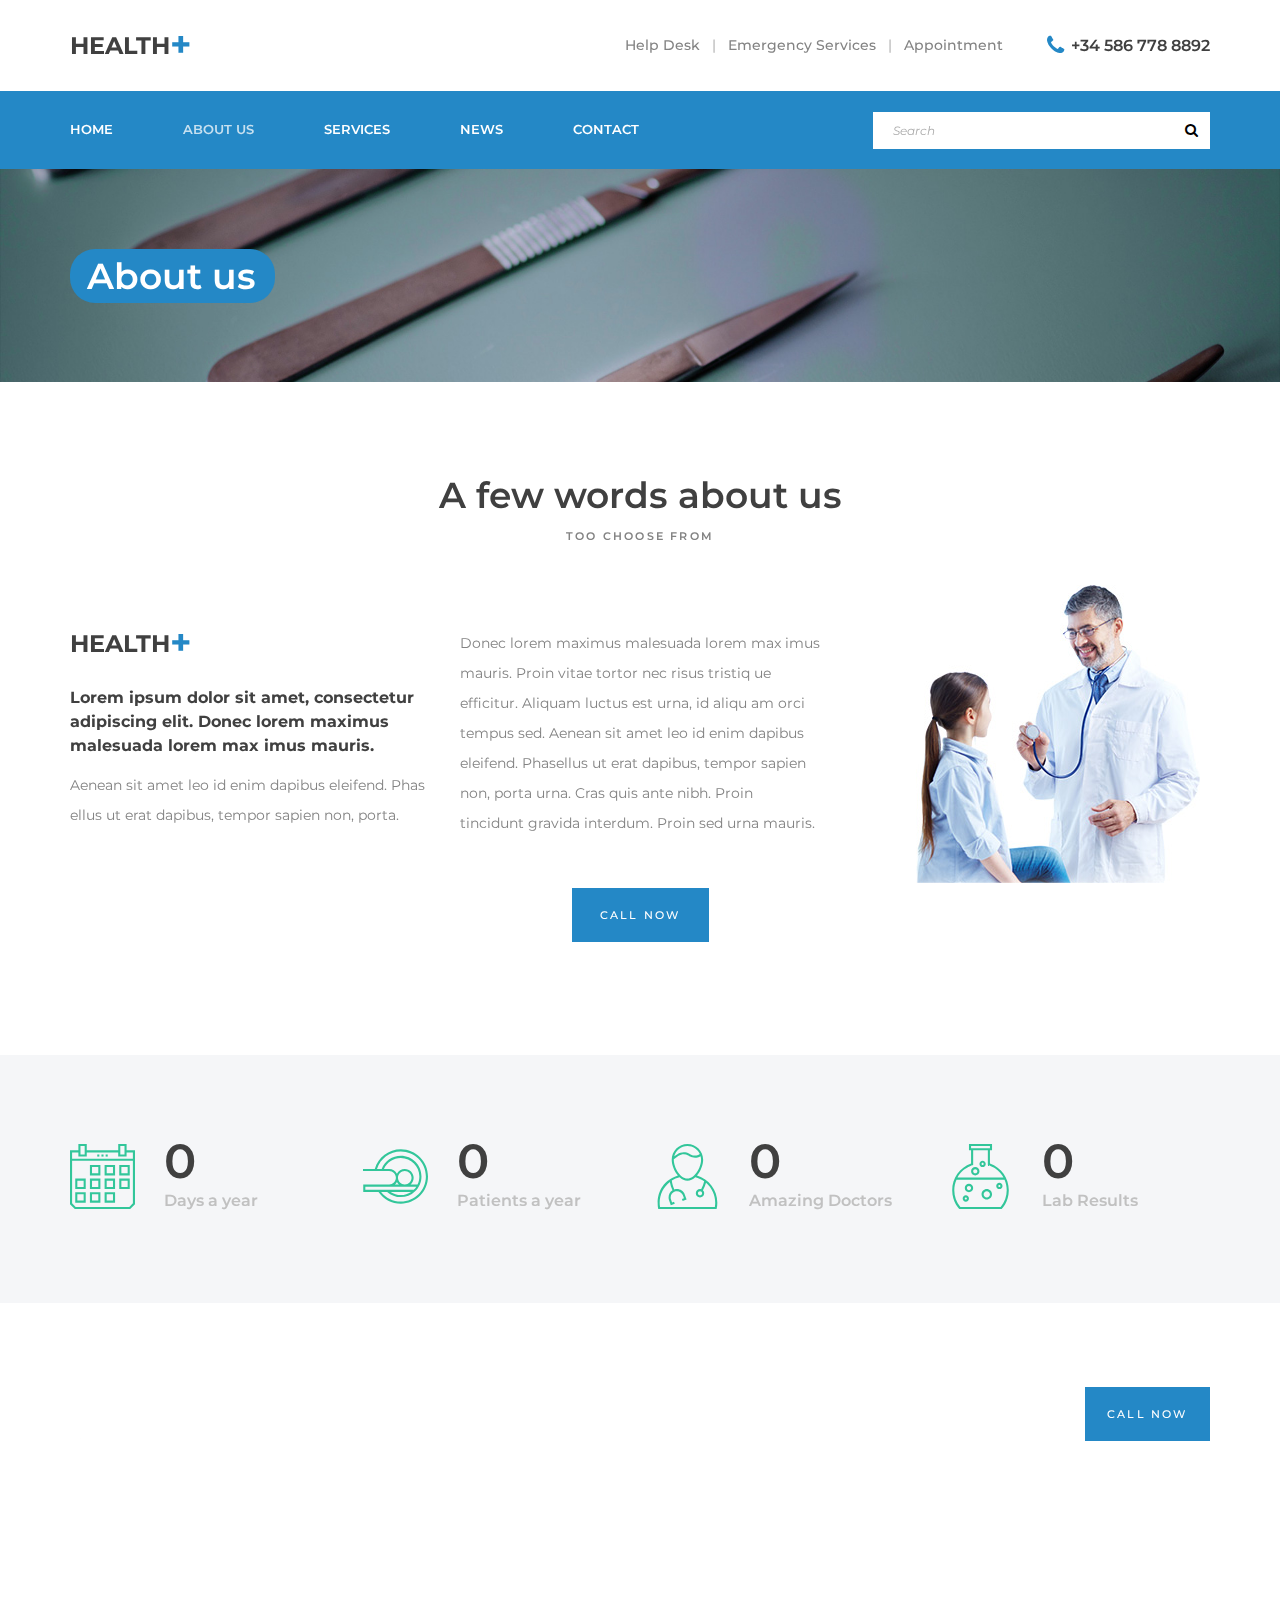
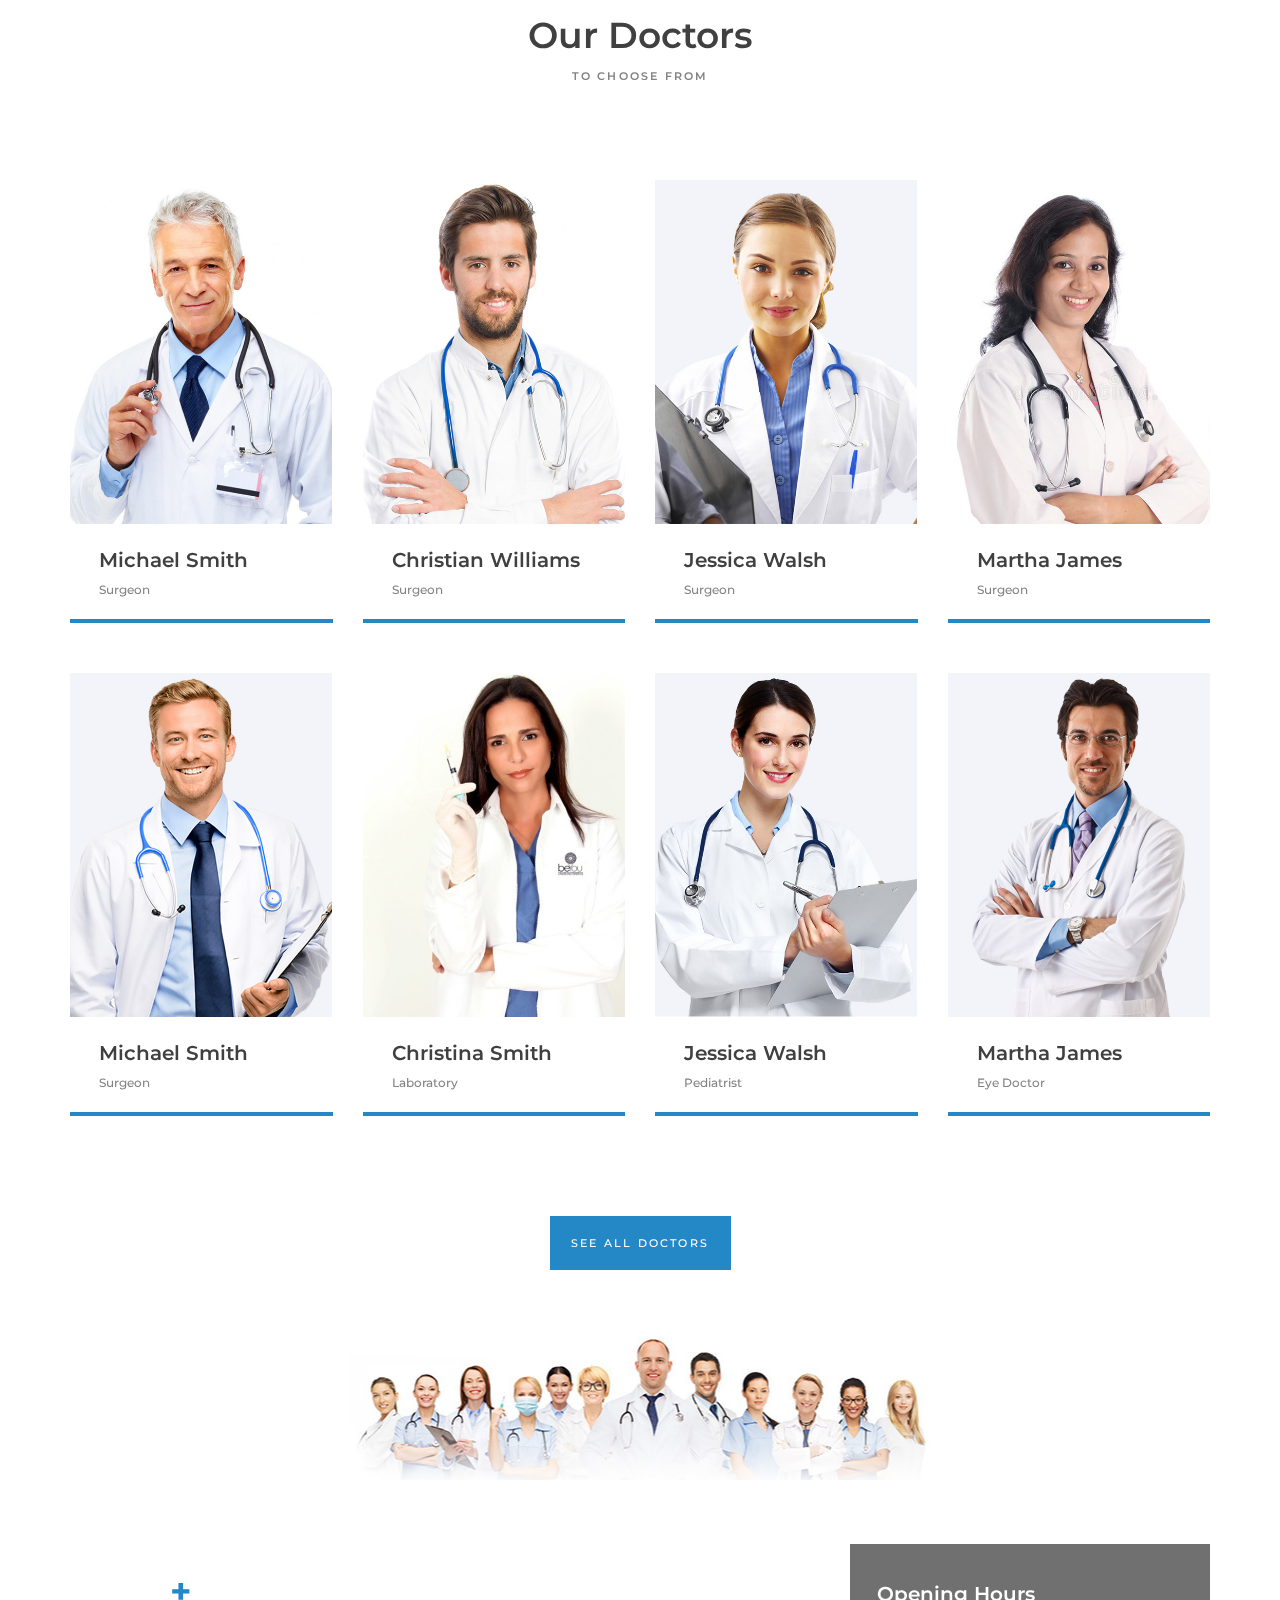
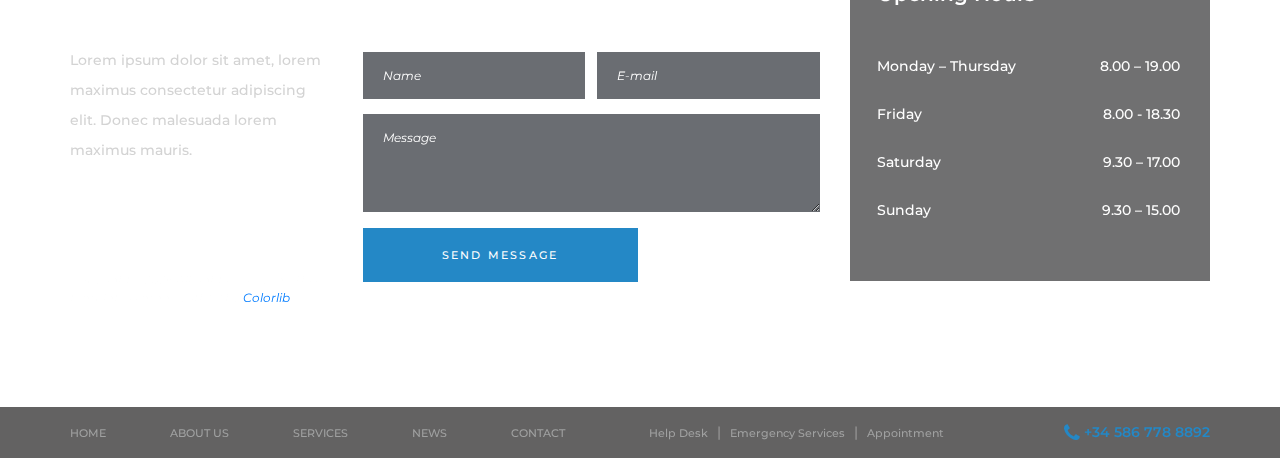
<file: public/citylab-old/about.html>
<!DOCTYPE html>
<html lang="en">
<head>
<title>About us</title>
<meta charset="utf-8">
<meta http-equiv="X-UA-Compatible" content="IE=edge">
<meta name="description" content="Health medical template project">
<meta name="viewport" content="width=device-width, initial-scale=1">
<link rel="stylesheet" type="text/css" href="styles/bootstrap4/bootstrap.min.css">
<link href="plugins/font-awesome-4.7.0/css/font-awesome.min.css" rel="stylesheet" type="text/css">
<link rel="stylesheet" type="text/css" href="plugins/OwlCarousel2-2.2.1/owl.carousel.css">
<link rel="stylesheet" type="text/css" href="plugins/OwlCarousel2-2.2.1/owl.theme.default.css">
<link rel="stylesheet" type="text/css" href="plugins/OwlCarousel2-2.2.1/animate.css">
<link rel="stylesheet" type="text/css" href="styles/about.css">
<link rel="stylesheet" type="text/css" href="styles/about_responsive.css">
</head>
<body>

<div class="super_container">

	<!-- Menu -->

	<div class="menu trans_500">
		<div class="menu_content d-flex flex-column align-items-center justify-content-center text-center">
			<div class="menu_close_container"><div class="menu_close"></div></div>
			<form action="#" class="menu_search_form">
				<input type="text" class="menu_search_input" placeholder="Search" required="required">
				<button class="menu_search_button"><i class="fa fa-search" aria-hidden="true"></i></button>
			</form>
			<ul>
				<li class="menu_item"><a href="index.html">Home</a></li>
				<li class="menu_item"><a href="#">About us</a></li>
				<li class="menu_item"><a href="#">Services</a></li>
				<li class="menu_item"><a href="news.html">News</a></li>
				<li class="menu_item"><a href="contact.html">Contact</a></li>
			</ul>
		</div>
		<div class="menu_social">
			<ul>
				<li><a href="#"><i class="fa fa-pinterest" aria-hidden="true"></i></a></li>
				<li><a href="#"><i class="fa fa-facebook" aria-hidden="true"></i></a></li>
				<li><a href="#"><i class="fa fa-twitter" aria-hidden="true"></i></a></li>
				<li><a href="#"><i class="fa fa-dribbble" aria-hidden="true"></i></a></li>
				<li><a href="#"><i class="fa fa-behance" aria-hidden="true"></i></a></li>
				<li><a href="#"><i class="fa fa-linkedin" aria-hidden="true"></i></a></li>
			</ul>
		</div>
	</div>
	
	<!-- Home -->

	<div class="home">
		<!-- <div class="background_image" style="background-image:url(images/about.jpg)"></div> -->
		<div class="parallax_background parallax-window" data-parallax="scroll" data-image-src="images/about.jpg" data-speed="0.8"></div>

		<!-- Header -->

		<header class="header" id="header">
			<div>
				<div class="header_top">
					<div class="container">
						<div class="row">
							<div class="col">
								<div class="header_top_content d-flex flex-row align-items-center justify-content-start">
									<div class="logo">
										<a href="#">health<span>+</span></a>	
									</div>
									<div class="header_top_extra d-flex flex-row align-items-center justify-content-start ml-auto">
										<div class="header_top_nav">
											<ul class="d-flex flex-row align-items-center justify-content-start">
												<li><a href="#">Help Desk</a></li>
												<li><a href="#">Emergency Services</a></li>
												<li><a href="#">Appointment</a></li>
											</ul>
										</div>
										<div class="header_top_phone">
											<i class="fa fa-phone" aria-hidden="true"></i>
											<span>+34 586 778 8892</span>
										</div>
									</div>
									<div class="hamburger ml-auto"><i class="fa fa-bars" aria-hidden="true"></i></div>
								</div>
							</div>
						</div>
					</div>
				</div>
				<div class="header_nav" id="header_nav_pin">
					<div class="header_nav_inner">
						<div class="header_nav_container">
							<div class="container">
								<div class="row">
									<div class="col">
										<div class="header_nav_content d-flex flex-row align-items-center justify-content-start">
											<nav class="main_nav">
												<ul class="d-flex flex-row align-items-center justify-content-start">
													<li><a href="index.html">Home</a></li>
													<li class="active"><a href="about.html">About Us</a></li>
													<li><a href="services.html">Services</a></li>
													<li><a href="news.html">News</a></li>
													<li><a href="contact.html">Contact</a></li>
												</ul>
											</nav>
											<div class="search_content d-flex flex-row align-items-center justify-content-end ml-auto">
												<form action="#" id="search_container_form" class="search_container_form">
													<input type="text" class="search_container_input" placeholder="Search" required="required">
													<button class="search_container_button"><i class="fa fa-search" aria-hidden="true"></i></button>
												</form>
											</div>
										</div>
									</div>
								</div>
							</div>
						</div>
					</div>
				</div>	
			</div>
		</header>

		<div class="home_container">
			<div class="container">
				<div class="row">
					<div class="col">
						<div class="home_content">
							<div class="home_title">About us</div>
						</div>
					</div>
				</div>
			</div>
		</div>
	</div>

	<!-- About -->

	<div class="about">
		<div class="container">
			<div class="row">
				<div class="col text-center">
					<div class="section_title">A few words about us</div>
					<div class="section_subtitle">too choose from</div>
				</div>
			</div>
			<div class="row about_row row-eq-height">
				<div class="col-lg-4">
					<div class="logo">
						<a href="#">health<span>+</span></a>	
					</div>
					<div class="about_text_highlight">Lorem ipsum dolor sit amet, consectetur adipiscing elit. Donec lorem maximus malesuada lorem max imus mauris.</div>
					<div class="about_text">
						<p>Aenean sit amet leo id enim dapibus eleifend. Phas ellus ut erat dapibus, tempor sapien non, porta.</p>
					</div>
				</div>
				<div class="col-lg-4">
					<div class="about_text_2">
						<p>Donec lorem maximus malesuada lorem max imus mauris. Proin vitae tortor nec risus tristiq ue efficitur. Aliquam luctus est urna, id aliqu am orci tempus sed. Aenean sit amet leo id enim dapibus eleifend. Phasellus ut erat dapibus, tempor sapien non, porta urna. Cras quis ante nibh. Proin tincidunt gravida interdum. Proin sed urna mauris.</p>
					</div>
				</div>
				<div class="col-lg-4">
					<div class="about_image"><img src="images/about_1.jpg" alt=""></div>
				</div>
			</div>
			<div class="row">
				<div class="col">
					<div class="button about_button ml-auto mr-auto"><a href="#"><span>call now</span><span>call now</span></a></div>
				</div>
			</div>
		</div>
	</div>

	<!-- Milestones -->

	<div class="milestones">
		<div class="container">
			<div class="row">

				<!-- Milestone -->
				<div class="col-lg-3 milestone_col">
					<div class="milestone d-flex flex-row align-items-center justify-content-start">
						<div class="milestone_icon d-flex flex-column align-items-center justify-content-center"><img src="images/icon_7.svg" alt=""></div>
						<div class="milestone_content">
							<div class="milestone_counter" data-end-value="365">0</div>
							<div class="milestone_text">Days a year</div>
						</div>
					</div>
				</div>

				<!-- Milestone -->
				<div class="col-lg-3 milestone_col">
					<div class="milestone d-flex flex-row align-items-center justify-content-start">
						<div class="milestone_icon d-flex flex-column align-items-center justify-content-center"><img src="images/icon_6.svg" alt=""></div>
						<div class="milestone_content">
							<div class="milestone_counter" data-end-value="25" data-sign-after="k">0</div>
							<div class="milestone_text">Patients a year</div>
						</div>
					</div>
				</div>

				<!-- Milestone -->
				<div class="col-lg-3 milestone_col">
					<div class="milestone d-flex flex-row align-items-center justify-content-start">
						<div class="milestone_icon d-flex flex-column align-items-center justify-content-center"><img src="images/icon_8.svg" alt=""></div>
						<div class="milestone_content">
							<div class="milestone_counter" data-end-value="125">0</div>
							<div class="milestone_text">Amazing Doctors</div>
						</div>
						
					</div>
				</div>

				<!-- Milestone -->
				<div class="col-lg-3 milestone_col">
					<div class="milestone d-flex flex-row align-items-center justify-content-start">
						<div class="milestone_icon d-flex flex-column align-items-center justify-content-center"><img src="images/icon_9.svg" alt=""></div>
						<div class="milestone_content">
							<div class="milestone_counter" data-end-value="12" data-sign-after="k">0</div>
							<div class="milestone_text">Lab Results</div>
						</div>
					</div>
				</div>

			</div>
		</div>
	</div>

	<!-- CTA -->

	<div class="cta">
		<div class="parallax_background parallax-window" data-parallax="scroll" data-image-src="images/cta_1.jpg" data-speed="0.8"></div>
		<div class="container">
			<div class="row">
				<div class="col">
					<div class="cta_container d-flex flex-xl-row flex-column align-items-xl-start align-items-center justify-content-xl-start justify-content-center">
						<div class="cta_content text-xl-left text-center">
							<div class="cta_title">Make an appointment with one of our professional Doctors.</div>
							<div class="cta_subtitle">Morbi arcu neque, scelerisque eget ligula ac, congue tempor felis. Integer tempor, eros a egestas.</div>
						</div>
						<div class="button cta_button ml-xl-auto"><a href="#"><span>call now</span><span>call now</span></a></div>
					</div>
				</div>
			</div>
		</div>
	</div>

	<!-- Doctors -->

	<div class="doctors">
		<div class="doctors_image"><img src="images/doctors.jpg" alt=""></div>
		<div class="container">
			<div class="row">
				<div class="col text-center">
					<div class="section_title">Our Doctors</div>
					<div class="section_subtitle">to choose from</div>
				</div>
			</div>
			<div class="row doctors_row">
				
				<!-- Doctor -->
				<div class="col-xl-3 col-md-6">
					<div class="doctor">
						<div class="doctor_image"><img src="images/doc_1.jpg" alt=""></div>
						<div class="doctor_content">
							<div class="doctor_name"><a href="#">Michael Smith</a></div>
							<div class="doctor_title">Surgeon</div>
							<div class="doctor_link"><a href="#">+</a></div>
						</div>
					</div>
				</div>

				<!-- Doctor -->
				<div class="col-xl-3 col-md-6">
					<div class="doctor">
						<div class="doctor_image"><img src="images/doc_2.jpg" alt=""></div>
						<div class="doctor_content">
							<div class="doctor_name"><a href="#">Christian Williams</a></div>
							<div class="doctor_title">Surgeon</div>
							<div class="doctor_link"><a href="#">+</a></div>
						</div>
					</div>
				</div>

				<!-- Doctor -->
				<div class="col-xl-3 col-md-6">
					<div class="doctor">
						<div class="doctor_image"><img src="images/doc_3.jpg" alt=""></div>
						<div class="doctor_content">
							<div class="doctor_name"><a href="#">Jessica Walsh</a></div>
							<div class="doctor_title">Surgeon</div>
							<div class="doctor_link"><a href="#">+</a></div>
						</div>
					</div>
				</div>

				<!-- Doctor -->
				<div class="col-xl-3 col-md-6">
					<div class="doctor">
						<div class="doctor_image"><img src="images/doc_4.jpg" alt=""></div>
						<div class="doctor_content">
							<div class="doctor_name"><a href="#">Martha James</a></div>
							<div class="doctor_title">Surgeon</div>
							<div class="doctor_link"><a href="#">+</a></div>
						</div>
					</div>
				</div>

				<!-- Doctor -->
				<div class="col-xl-3 col-md-6">
					<div class="doctor">
						<div class="doctor_image"><img src="images/doc_5.jpg" alt=""></div>
						<div class="doctor_content">
							<div class="doctor_name"><a href="#">Michael Smith</a></div>
							<div class="doctor_title">Surgeon</div>
							<div class="doctor_link"><a href="#">+</a></div>
						</div>
					</div>
				</div>

				<!-- Doctor -->
				<div class="col-xl-3 col-md-6">
					<div class="doctor">
						<div class="doctor_image"><img src="images/doc_6.jpg" alt=""></div>
						<div class="doctor_content">
							<div class="doctor_name"><a href="#">Christina Smith</a></div>
							<div class="doctor_title">Laboratory</div>
							<div class="doctor_link"><a href="#">+</a></div>
						</div>
					</div>
				</div>

				<!-- Doctor -->
				<div class="col-xl-3 col-md-6">
					<div class="doctor">
						<div class="doctor_image"><img src="images/doc_7.jpg" alt=""></div>
						<div class="doctor_content">
							<div class="doctor_name"><a href="#">Jessica Walsh</a></div>
							<div class="doctor_title">Pediatrist</div>
							<div class="doctor_link"><a href="#">+</a></div>
						</div>
					</div>
				</div>

				<!-- Doctor -->
				<div class="col-xl-3 col-md-6">
					<div class="doctor">
						<div class="doctor_image"><img src="images/doc_8.jpg" alt=""></div>
						<div class="doctor_content">
							<div class="doctor_name"><a href="#">Martha James</a></div>
							<div class="doctor_title">Eye Doctor</div>
							<div class="doctor_link"><a href="#">+</a></div>
						</div>
					</div>
				</div>

			</div>
			<div class="row">
				<div class="col">
					<div class="button doctors_button ml-auto mr-auto"><a href="#"><span>see all doctors</span><span>see all doctors</span></a></div>
				</div>
			</div>
		</div>
	</div>

	<!-- Footer -->

	<footer class="footer">
		<div class="parallax_background parallax-window" data-parallax="scroll" data-image-src="images/footer.jpg" data-speed="0.8"></div>
		<div class="footer_content">
			<div class="container">
				<div class="row">

					<!-- Footer About -->
					<div class="col-lg-3 footer_col">
						<div class="footer_about">
							<div class="logo">
								<a href="#">health<span>+</span></a>	
							</div>
							<div class="footer_about_text">Lorem ipsum dolor sit amet, lorem maximus consectetur adipiscing elit. Donec malesuada lorem maximus mauris.</div>
							<div class="footer_social">
								<ul class="d-flex flex-row align-items-center justify-content-start">
									<li><a href="#"><i class="fa fa-pinterest" aria-hidden="true"></i></a></li>
									<li><a href="#"><i class="fa fa-facebook" aria-hidden="true"></i></a></li>
									<li><a href="#"><i class="fa fa-twitter" aria-hidden="true"></i></a></li>
									<li><a href="#"><i class="fa fa-dribbble" aria-hidden="true"></i></a></li>
									<li><a href="#"><i class="fa fa-behance" aria-hidden="true"></i></a></li>
									<li><a href="#"><i class="fa fa-linkedin" aria-hidden="true"></i></a></li>
								</ul>
							</div>
							<div class="copyright"><!-- Link back to Colorlib can't be removed. Template is licensed under CC BY 3.0. -->
Copyright &copy;<script>document.write(new Date().getFullYear());</script> All rights reserved | This template is made with <i class="fa fa-heart-o" aria-hidden="true"></i> by <a href="https://colorlib.com" target="_blank">Colorlib</a>
<!-- Link back to Colorlib can't be removed. Template is licensed under CC BY 3.0. -->
</div>
						</div>
					</div>
					
					<!-- Footer Contact -->
					<div class="col-lg-5 footer_col">
						<div class="footer_contact">
							<div class="footer_contact_title">Quick Contact</div>
							<div class="footer_contact_form_container">
								<form action="#" class="footer_contact_form" id="footer_contact_form">
									<div class="d-flex flex-xl-row flex-column align-items-center justify-content-between">
										<input type="text" class="footer_contact_input" placeholder="Name" required="required">
										<input type="email" class="footer_contact_input" placeholder="E-mail" required="required">
									</div>
									<textarea class="footer_contact_input footer_contact_textarea" placeholder="Message" required="required"></textarea>
									<button class="footer_contact_button">send message</button>
								</form>
							</div>
						</div>
					</div>

					<!-- Footer Hours -->
					<div class="col-lg-4 footer_col">
						<div class="footer_hours">
							<div class="footer_hours_title">Opening Hours</div>
							<ul class="hours_list">
								<li class="d-flex flex-row align-items-center justify-content-start">
									<div>Monday – Thursday</div>
									<div class="ml-auto">8.00 – 19.00</div>
								</li>
								<li class="d-flex flex-row align-items-center justify-content-start">
									<div>Friday</div>
									<div class="ml-auto">8.00 - 18.30</div>
								</li>
								<li class="d-flex flex-row align-items-center justify-content-start">
									<div>Saturday</div>
									<div class="ml-auto">9.30 – 17.00</div>
								</li>
								<li class="d-flex flex-row align-items-center justify-content-start">
									<div>Sunday</div>
									<div class="ml-auto">9.30 – 15.00</div>
								</li>
							</ul>
						</div>
					</div>
				</div>
			</div>
		</div>
		<div class="footer_bar">
			<div class="container">
				<div class="row">
					<div class="col">
						<div class="footer_bar_content d-flex flex-sm-row flex-column align-items-lg-center align-items-start justify-content-start">
							<nav class="footer_nav">
								<ul class="d-flex flex-lg-row flex-column align-items-lg-center align-items-start justify-content-start">
									<li class="active"><a href="index.html">Home</a></li>
									<li><a href="about.html">About Us</a></li>
									<li><a href="services.html">Services</a></li>
									<li><a href="news.html">News</a></li>
									<li><a href="contact.html">Contact</a></li>
								</ul>
							</nav>
							<div class="footer_links">
								<ul class="d-flex flex-lg-row flex-column align-items-lg-center align-items-start justify-content-start">
									<li><a href="#">Help Desk</a></li>
									<li><a href="#">Emergency Services</a></li>
									<li><a href="#">Appointment</a></li>
								</ul>
							</div>
							<div class="footer_phone ml-lg-auto">
								<i class="fa fa-phone" aria-hidden="true"></i>
								<span>+34 586 778 8892</span>
							</div>
						</div>
					</div>
				</div>
			</div>
		</div>
	</footer>
</div>

<script src="js/jquery-3.3.1.min.js"></script>
<script src="styles/bootstrap4/popper.js"></script>
<script src="styles/bootstrap4/bootstrap.min.js"></script>
<script src="plugins/greensock/TweenMax.min.js"></script>
<script src="plugins/greensock/TimelineMax.min.js"></script>
<script src="plugins/scrollmagic/ScrollMagic.min.js"></script>
<script src="plugins/greensock/animation.gsap.min.js"></script>
<script src="plugins/greensock/ScrollToPlugin.min.js"></script>
<script src="plugins/OwlCarousel2-2.2.1/owl.carousel.js"></script>
<script src="plugins/easing/easing.js"></script>
<script src="plugins/parallax-js-master/parallax.min.js"></script>
<script src="js/about.js"></script>
</body>
</html>
</file>
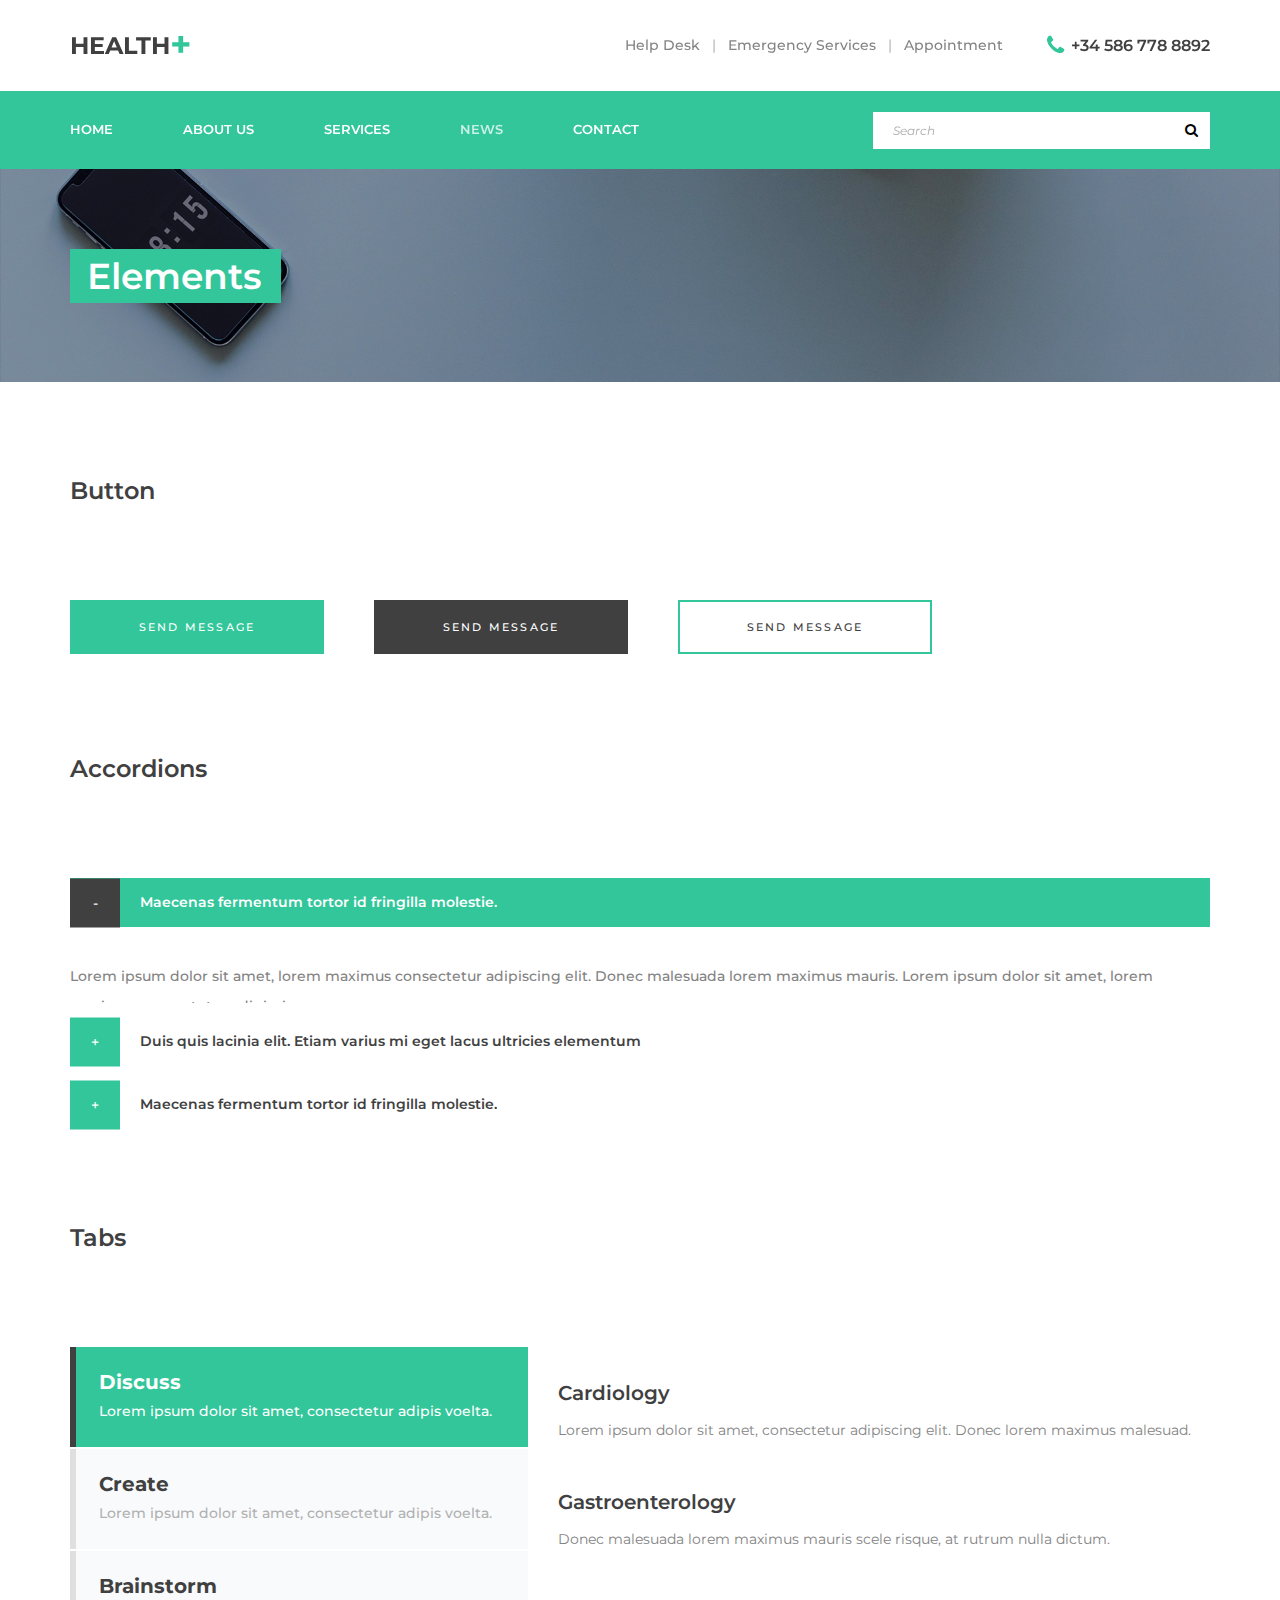
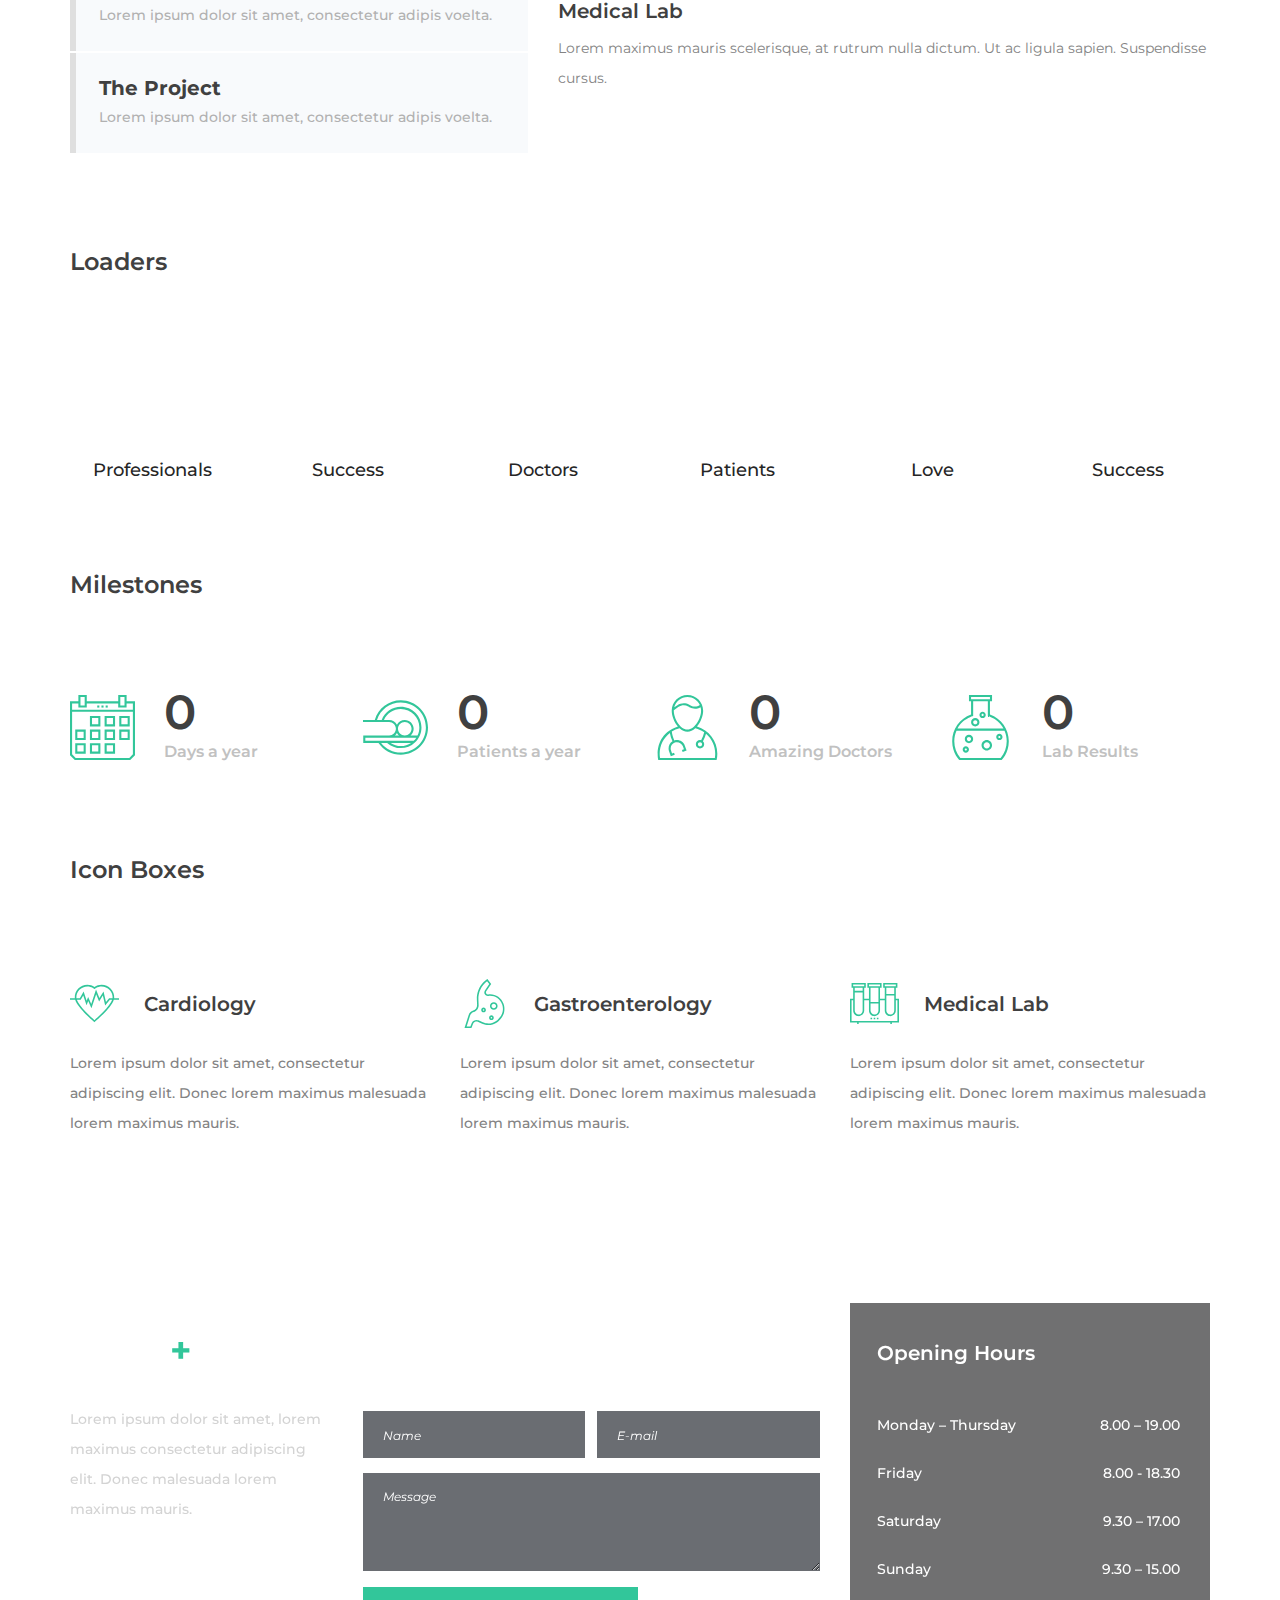
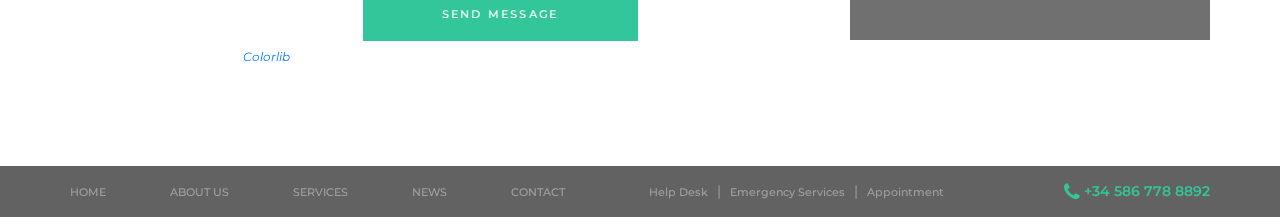
<file: public/citylab-old/elements.html>
<!DOCTYPE html>
<html lang="en">
<head>
<title>Elements</title>
<meta charset="utf-8">
<meta http-equiv="X-UA-Compatible" content="IE=edge">
<meta name="description" content="Health medical template project">
<meta name="viewport" content="width=device-width, initial-scale=1">
<link rel="stylesheet" type="text/css" href="styles/bootstrap4/bootstrap.min.css">
<link href="plugins/font-awesome-4.7.0/css/font-awesome.min.css" rel="stylesheet" type="text/css">
<link rel="stylesheet" type="text/css" href="styles/elements.css">
<link rel="stylesheet" type="text/css" href="styles/elements_responsive.css">
</head>
<body>

<div class="super_container">

	<!-- Menu -->

	<div class="menu trans_500">
		<div class="menu_content d-flex flex-column align-items-center justify-content-center text-center">
			<div class="menu_close_container"><div class="menu_close"></div></div>
			<form action="#" class="menu_search_form">
				<input type="text" class="menu_search_input" placeholder="Search" required="required">
				<button class="menu_search_button"><i class="fa fa-search" aria-hidden="true"></i></button>
			</form>
			<ul>
				<li class="menu_item"><a href="index.html">Home</a></li>
				<li class="menu_item"><a href="#">About us</a></li>
				<li class="menu_item"><a href="#">Services</a></li>
				<li class="menu_item"><a href="news.html">News</a></li>
				<li class="menu_item"><a href="contact.html">Contact</a></li>
			</ul>
		</div>
		<div class="menu_social">
			<ul>
				<li><a href="#"><i class="fa fa-pinterest" aria-hidden="true"></i></a></li>
				<li><a href="#"><i class="fa fa-facebook" aria-hidden="true"></i></a></li>
				<li><a href="#"><i class="fa fa-twitter" aria-hidden="true"></i></a></li>
				<li><a href="#"><i class="fa fa-dribbble" aria-hidden="true"></i></a></li>
				<li><a href="#"><i class="fa fa-behance" aria-hidden="true"></i></a></li>
				<li><a href="#"><i class="fa fa-linkedin" aria-hidden="true"></i></a></li>
			</ul>
		</div>
	</div>
	
	<!-- Home -->

	<div class="home">
		<div class="parallax_background parallax-window" data-parallax="scroll" data-image-src="images/elements.jpg" data-speed="0.8"></div>

		<!-- Header -->

		<header class="header" id="header">
			<div>
				<div class="header_top">
					<div class="container">
						<div class="row">
							<div class="col">
								<div class="header_top_content d-flex flex-row align-items-center justify-content-start">
									<div class="logo">
										<a href="#">health<span>+</span></a>	
									</div>
									<div class="header_top_extra d-flex flex-row align-items-center justify-content-start ml-auto">
										<div class="header_top_nav">
											<ul class="d-flex flex-row align-items-center justify-content-start">
												<li><a href="#">Help Desk</a></li>
												<li><a href="#">Emergency Services</a></li>
												<li><a href="#">Appointment</a></li>
											</ul>
										</div>
										<div class="header_top_phone">
											<i class="fa fa-phone" aria-hidden="true"></i>
											<span>+34 586 778 8892</span>
										</div>
									</div>
									<div class="hamburger ml-auto"><i class="fa fa-bars" aria-hidden="true"></i></div>
								</div>
							</div>
						</div>
					</div>
				</div>
				<div class="header_nav" id="header_nav_pin">
					<div class="header_nav_inner">
						<div class="header_nav_container">
							<div class="container">
								<div class="row">
									<div class="col">
										<div class="header_nav_content d-flex flex-row align-items-center justify-content-start">
											<nav class="main_nav">
												<ul class="d-flex flex-row align-items-center justify-content-start">
													<li><a href="index.html">Home</a></li>
													<li><a href="about.html">About Us</a></li>
													<li><a href="services.html">Services</a></li>
													<li class="active"><a href="news.html">News</a></li>
													<li><a href="contact.html">Contact</a></li>
												</ul>
											</nav>
											<div class="search_content d-flex flex-row align-items-center justify-content-end ml-auto">
												<form action="#" id="search_container_form" class="search_container_form">
													<input type="text" class="search_container_input" placeholder="Search" required="required">
													<button class="search_container_button"><i class="fa fa-search" aria-hidden="true"></i></button>
												</form>
											</div>
										</div>
									</div>
								</div>
							</div>
						</div>
					</div>
				</div>	
			</div>
		</header>

		<div class="home_container">
			<div class="container">
				<div class="row">
					<div class="col">
						<div class="home_content">
							<div class="home_title">Elements</div>
						</div>
					</div>
				</div>
			</div>
		</div>
	</div>

	<!-- Elements -->

	<div class="elements">
		<div class="container">
			<div class="row">
				<div class="col">
					
					<!-- Buttons -->
					<div class="buttons">
						<div class="elements_title">Button</div>
						<div class="buttons_content">
							<div class="button button_1 elements_button"><a href="#"><span>send message</span><span>send message</span></a></div>
							<div class="button button_2 elements_button"><a href="#"><span>send message</span><span>send message</span></a></div>
							<div class="button button_3 elements_button"><a href="#"><span>send message</span><span>send message</span></a></div>
						</div>
					</div>

					<!-- Accordions -->
					<div class="accordions">
						<div class="elements_title">Accordions</div>
						<div class="accordions_container">

							<div class="accordion_container">
								<div class="accordion d-flex flex-row align-items-center active"><div>Maecenas fermentum tortor id fringilla molestie.</div></div>
								<div class="accordion_panel">
									<div>
										<p>Lorem ipsum dolor sit amet, lorem maximus consectetur adipiscing elit. Donec malesuada lorem maximus mauris. Lorem ipsum dolor sit amet, lorem maximus consectetur adipiscing.</p>
									</div>
								</div>
							</div>

							<div class="accordion_container">
								<div class="accordion d-flex flex-row align-items-center"><div>Duis quis lacinia elit. Etiam varius mi eget lacus ultricies elementum</div></div>
								<div class="accordion_panel">
									<div>
										<p>Lorem ipsum dolor sit amet, lorem maximus consectetur adipiscing elit. Donec malesuada lorem maximus mauris. Lorem ipsum dolor sit amet, lorem maximus consectetur adipiscing.</p>
									</div>
								</div>
							</div>

							<div class="accordion_container">
								<div class="accordion d-flex flex-row align-items-center"><div>Maecenas fermentum tortor id fringilla molestie.</div></div>
								<div class="accordion_panel">
									<div>
										<p>Lorem ipsum dolor sit amet, lorem maximus consectetur adipiscing elit. Donec malesuada lorem maximus mauris. Lorem ipsum dolor sit amet, lorem maximus consectetur adipiscing.</p>
									</div>
								</div>
							</div>

						</div>
					</div>

					<!-- Tabs -->

					<div class="elements_tabs">
						<div class="elements_title">Tabs</div>
						<div class="tabs_content">
							<div class="row">
								<div class="col-lg-5">

									<!-- Tabs -->
									<div class="tabs d-flex flex-row align-items-center justify-content-start flex-wrap">
										<div class="tab active">
											<div class="tab_title">Discuss</div>
											<div class="tab_text">Lorem ipsum dolor sit amet, consectetur adipis voelta.</div>
										</div>
										<div class="tab">
											<div class="tab_title">Create</div>
											<div class="tab_text">Lorem ipsum dolor sit amet, consectetur adipis voelta.</div>
										</div>
										<div class="tab">
											<div class="tab_title">Brainstorm</div>
											<div class="tab_text">Lorem ipsum dolor sit amet, consectetur adipis voelta.</div>
										</div>
										<div class="tab">
											<div class="tab_title">The Project</div>
											<div class="tab_text">Lorem ipsum dolor sit amet, consectetur adipis voelta.</div>
										</div>
									</div>
								</div>
								<div class="col-lg-7">

									<!-- Panels -->
									<div class="tab_panels">

										<!-- Panel -->
										<div class="tab_panel active">
											<div class="tab_panel_content">
												<div class="tab_list">
													<ul>
														<li>
															<div class="tab_list_title">Cardiology</div>
															<div class="tab_list_text"><p>Lorem ipsum dolor sit amet, consectetur adipiscing elit. Donec lorem maximus malesuad.</p></div>
														</li>
														<li>
															<div class="tab_list_title">Gastroenterology</div>
															<div class="tab_list_text"><p>Donec malesuada lorem maximus mauris scele risque, at rutrum nulla dictum.</p></div>
														</li>
														<li>
															<div class="tab_list_title">Medical Lab</div>
															<div class="tab_list_text"><p>Lorem maximus mauris scelerisque, at rutrum nulla dictum. Ut ac ligula sapien. Suspendisse cursus.</p></div>
														</li>
													</ul>
												</div>
											</div>
										</div>

										<!-- Panel -->
										<div class="tab_panel">
											<div class="tab_panel_content">
												<div class="tab_list">
													<ul>
														<li>
															<div class="tab_list_title">Cardiology</div>
															<div class="tab_list_text"><p>Lorem ipsum dolor sit amet, consectetur adipiscing elit. Donec lorem maximus malesuad.</p></div>
														</li>
														<li>
															<div class="tab_list_title">Gastroenterology</div>
															<div class="tab_list_text"><p>Donec malesuada lorem maximus mauris scele risque, at rutrum nulla dictum.</p></div>
														</li>
														<li>
															<div class="tab_list_title">Medical Lab</div>
															<div class="tab_list_text"><p>Lorem maximus mauris scelerisque, at rutrum nulla dictum. Ut ac ligula sapien. Suspendisse cursus.</p></div>
														</li>
													</ul>
												</div>
											</div>
										</div>

										<!-- Panel -->
										<div class="tab_panel">
											<div class="tab_panel_content">
												<div class="tab_list">
													<ul>
														<li>
															<div class="tab_list_title">Cardiology</div>
															<div class="tab_list_text"><p>Lorem ipsum dolor sit amet, consectetur adipiscing elit. Donec lorem maximus malesuad.</p></div>
														</li>
														<li>
															<div class="tab_list_title">Gastroenterology</div>
															<div class="tab_list_text"><p>Donec malesuada lorem maximus mauris scele risque, at rutrum nulla dictum.</p></div>
														</li>
														<li>
															<div class="tab_list_title">Medical Lab</div>
															<div class="tab_list_text"><p>Lorem maximus mauris scelerisque, at rutrum nulla dictum. Ut ac ligula sapien. Suspendisse cursus.</p></div>
														</li>
													</ul>
												</div>
											</div>
										</div>

										<!-- Panel -->
										<div class="tab_panel">
											<div class="tab_panel_content">
												<div class="tab_list">
													<ul>
														<li>
															<div class="tab_list_title">Cardiology</div>
															<div class="tab_list_text"><p>Lorem ipsum dolor sit amet, consectetur adipiscing elit. Donec lorem maximus malesuad.</p></div>
														</li>
														<li>
															<div class="tab_list_title">Gastroenterology</div>
															<div class="tab_list_text"><p>Donec malesuada lorem maximus mauris scele risque, at rutrum nulla dictum.</p></div>
														</li>
														<li>
															<div class="tab_list_title">Medical Lab</div>
															<div class="tab_list_text"><p>Lorem maximus mauris scelerisque, at rutrum nulla dictum. Ut ac ligula sapien. Suspendisse cursus.</p></div>
														</li>
													</ul>
												</div>
											</div>
										</div>

									</div>
								</div>
							</div>
						</div>
							
					</div>

					<!-- Loaders -->
					<div class="loaders">
						<div class="elements_title">Loaders</div>

						<!-- Loaders -->
						<div class="row loaders_container">
							<div class="col-xl-2 col-lg-4 col-md-6 loader_col">
								<!-- Loader -->
								<div class="loader" data-perc="0.85">
									<div class="loader_content">
										<div class="loader_title">Professionals</div>
									</div>
								</div>
							</div>
							<div class="col-xl-2 col-lg-4 col-md-6 loader_col">
								<!-- Loader -->
								<div class="loader" data-perc="0.90">
									<div class="loader_content">
										<div class="loader_title">Success</div>
									</div>
								</div>
							</div>
							<div class="col-xl-2 col-lg-4 col-md-6 loader_col">
								<!-- Loader -->
								<div class="loader" data-perc="0.55">
									<div class="loader_content">
										<div class="loader_title">Doctors</div>
									</div>
								</div>
							</div>
							<div class="col-xl-2 col-lg-4 col-md-6 loader_col">
								<!-- Loader -->
								<div class="loader" data-perc="0.63">
									<div class="loader_content">
										<div class="loader_title">Patients</div>
									</div>
								</div>
							</div>
							<div class="col-xl-2 col-lg-4 col-md-6 loader_col">
								<!-- Loader -->
								<div class="loader" data-perc="0.85">
									<div class="loader_content">
										<div class="loader_title">Love</div>
									</div>
								</div>
							</div>
							<div class="col-xl-2 col-lg-4 col-md-6 loader_col">
								<!-- Loader -->
								<div class="loader" data-perc="0.90">
									<div class="loader_content">
										<div class="loader_title">Success</div>
									</div>
								</div>
							</div>
						</div>
					</div>

					<!-- Milestones -->
					<div class="milestones">
						<div class="elements_title">Milestones</div>
						<div class="milestones_content">
							<div class="row">

								<!-- Milestone -->
								<div class="col-lg-3 milestone_col">
									<div class="milestone d-flex flex-row align-items-center justify-content-start">
										<div class="milestone_icon d-flex flex-column align-items-center justify-content-center"><img src="images/icon_7.svg" alt=""></div>
										<div class="milestone_content">
											<div class="milestone_counter" data-end-value="365">0</div>
											<div class="milestone_text">Days a year</div>
										</div>
									</div>
								</div>

								<!-- Milestone -->
								<div class="col-lg-3 milestone_col">
									<div class="milestone d-flex flex-row align-items-center justify-content-start">
										<div class="milestone_icon d-flex flex-column align-items-center justify-content-center"><img src="images/icon_6.svg" alt=""></div>
										<div class="milestone_content">
											<div class="milestone_counter" data-end-value="25" data-sign-after="k">0</div>
											<div class="milestone_text">Patients a year</div>
										</div>
									</div>
								</div>

								<!-- Milestone -->
								<div class="col-lg-3 milestone_col">
									<div class="milestone d-flex flex-row align-items-center justify-content-start">
										<div class="milestone_icon d-flex flex-column align-items-center justify-content-center"><img src="images/icon_8.svg" alt=""></div>
										<div class="milestone_content">
											<div class="milestone_counter" data-end-value="125">0</div>
											<div class="milestone_text">Amazing Doctors</div>
										</div>
										
									</div>
								</div>

								<!-- Milestone -->
								<div class="col-lg-3 milestone_col">
									<div class="milestone d-flex flex-row align-items-center justify-content-start">
										<div class="milestone_icon d-flex flex-column align-items-center justify-content-center"><img src="images/icon_9.svg" alt=""></div>
										<div class="milestone_content">
											<div class="milestone_counter" data-end-value="12" data-sign-after="k">0</div>
											<div class="milestone_text">Lab Results</div>
										</div>
									</div>
								</div>

							</div>
						</div>
					</div>

					<!-- Icon Boxes -->

					<div class="icon_boxes">
						<div class="elements_title">Icon Boxes</div>
						<div class="row icon_boxes_row">
				
							<!-- Icon Box -->
							<div class="col-lg-4 icon_box_col">
								<div class="icon_box">
									<div class="icon_box_title_container d-flex flex-row align-items-center justify-content-start">
										<div class="icon_box_icon"><img src="images/icon_1.svg" alt=""></div>
										<div class="icon_box_title">Cardiology</div>
									</div>
									<div class="icon_box_text">Lorem ipsum dolor sit amet, consectetur adipiscing elit. Donec lorem maximus malesuada lorem maximus mauris.</div>
								</div>
							</div>

							<!-- Icon Box -->
							<div class="col-lg-4 icon_box_col">
								<div class="icon_box">
									<div class="icon_box_title_container d-flex flex-row align-items-center justify-content-start">
										<div class="icon_box_icon"><img src="images/icon_2.svg" alt=""></div>
										<div class="icon_box_title">Gastroenterology</div>
									</div>
									<div class="icon_box_text">Lorem ipsum dolor sit amet, consectetur adipiscing elit. Donec lorem maximus malesuada lorem maximus mauris.</div>
								</div>
							</div>

							<!-- Icon Box -->
							<div class="col-lg-4 icon_box_col">
								<div class="icon_box">
									<div class="icon_box_title_container d-flex flex-row align-items-center justify-content-start">
										<div class="icon_box_icon"><img src="images/icon_3.svg" alt=""></div>
										<div class="icon_box_title">Medical Lab</div>
									</div>
									<div class="icon_box_text">Lorem ipsum dolor sit amet, consectetur adipiscing elit. Donec lorem maximus malesuada lorem maximus mauris.</div>
								</div>
							</div>

						</div>
					</div>
				</div>
			</div>
		</div>
	</div>

	<!-- Footer -->

	<footer class="footer">
		<div class="parallax_background parallax-window" data-parallax="scroll" data-image-src="images/footer.jpg" data-speed="0.8"></div>
		<div class="footer_content">
			<div class="container">
				<div class="row">

					<!-- Footer About -->
					<div class="col-lg-3 footer_col">
						<div class="footer_about">
							<div class="logo">
								<a href="#">health<span>+</span></a>	
							</div>
							<div class="footer_about_text">Lorem ipsum dolor sit amet, lorem maximus consectetur adipiscing elit. Donec malesuada lorem maximus mauris.</div>
							<div class="footer_social">
								<ul class="d-flex flex-row align-items-center justify-content-start">
									<li><a href="#"><i class="fa fa-pinterest" aria-hidden="true"></i></a></li>
									<li><a href="#"><i class="fa fa-facebook" aria-hidden="true"></i></a></li>
									<li><a href="#"><i class="fa fa-twitter" aria-hidden="true"></i></a></li>
									<li><a href="#"><i class="fa fa-dribbble" aria-hidden="true"></i></a></li>
									<li><a href="#"><i class="fa fa-behance" aria-hidden="true"></i></a></li>
									<li><a href="#"><i class="fa fa-linkedin" aria-hidden="true"></i></a></li>
								</ul>
							</div>
							<div class="copyright"><!-- Link back to Colorlib can't be removed. Template is licensed under CC BY 3.0. -->
Copyright &copy;<script>document.write(new Date().getFullYear());</script> All rights reserved | This template is made with <i class="fa fa-heart-o" aria-hidden="true"></i> by <a href="https://colorlib.com" target="_blank">Colorlib</a>
<!-- Link back to Colorlib can't be removed. Template is licensed under CC BY 3.0. -->
</div>
						</div>
					</div>
					
					<!-- Footer Contact -->
					<div class="col-lg-5 footer_col">
						<div class="footer_contact">
							<div class="footer_contact_title">Quick Contact</div>
							<div class="footer_contact_form_container">
								<form action="#" class="footer_contact_form" id="footer_contact_form">
									<div class="d-flex flex-xl-row flex-column align-items-center justify-content-between">
										<input type="text" class="footer_contact_input" placeholder="Name" required="required">
										<input type="email" class="footer_contact_input" placeholder="E-mail" required="required">
									</div>
									<textarea class="footer_contact_input footer_contact_textarea" placeholder="Message" required="required"></textarea>
									<button class="footer_contact_button">send message</button>
								</form>
							</div>
						</div>
					</div>

					<!-- Footer Hours -->
					<div class="col-lg-4 footer_col">
						<div class="footer_hours">
							<div class="footer_hours_title">Opening Hours</div>
							<ul class="hours_list">
								<li class="d-flex flex-row align-items-center justify-content-start">
									<div>Monday – Thursday</div>
									<div class="ml-auto">8.00 – 19.00</div>
								</li>
								<li class="d-flex flex-row align-items-center justify-content-start">
									<div>Friday</div>
									<div class="ml-auto">8.00 - 18.30</div>
								</li>
								<li class="d-flex flex-row align-items-center justify-content-start">
									<div>Saturday</div>
									<div class="ml-auto">9.30 – 17.00</div>
								</li>
								<li class="d-flex flex-row align-items-center justify-content-start">
									<div>Sunday</div>
									<div class="ml-auto">9.30 – 15.00</div>
								</li>
							</ul>
						</div>
					</div>
				</div>
			</div>
		</div>
		<div class="footer_bar">
			<div class="container">
				<div class="row">
					<div class="col">
						<div class="footer_bar_content d-flex flex-sm-row flex-column align-items-lg-center align-items-start justify-content-start">
							<nav class="footer_nav">
								<ul class="d-flex flex-lg-row flex-column align-items-lg-center align-items-start justify-content-start">
									<li class="active"><a href="index.html">Home</a></li>
									<li><a href="about.html">About Us</a></li>
									<li><a href="services.html">Services</a></li>
									<li><a href="news.html">News</a></li>
									<li><a href="contact.html">Contact</a></li>
								</ul>
							</nav>
							<div class="footer_links">
								<ul class="d-flex flex-lg-row flex-column align-items-lg-center align-items-start justify-content-start">
									<li><a href="#">Help Desk</a></li>
									<li><a href="#">Emergency Services</a></li>
									<li><a href="#">Appointment</a></li>
								</ul>
							</div>
							<div class="footer_phone ml-lg-auto">
								<i class="fa fa-phone" aria-hidden="true"></i>
								<span>+34 586 778 8892</span>
							</div>
						</div>
					</div>
				</div>
			</div>
		</div>
	</footer>
</div>

<script src="js/jquery-3.3.1.min.js"></script>
<script src="styles/bootstrap4/popper.js"></script>
<script src="styles/bootstrap4/bootstrap.min.js"></script>
<script src="plugins/greensock/TweenMax.min.js"></script>
<script src="plugins/greensock/TimelineMax.min.js"></script>
<script src="plugins/scrollmagic/ScrollMagic.min.js"></script>
<script src="plugins/greensock/animation.gsap.min.js"></script>
<script src="plugins/greensock/ScrollToPlugin.min.js"></script>
<script src="plugins/easing/easing.js"></script>
<script src="plugins/progressbar/progressbar.min.js"></script>
<script src="plugins/parallax-js-master/parallax.min.js"></script>
<script src="js/elements.js"></script>
</body>
</html>
</file>
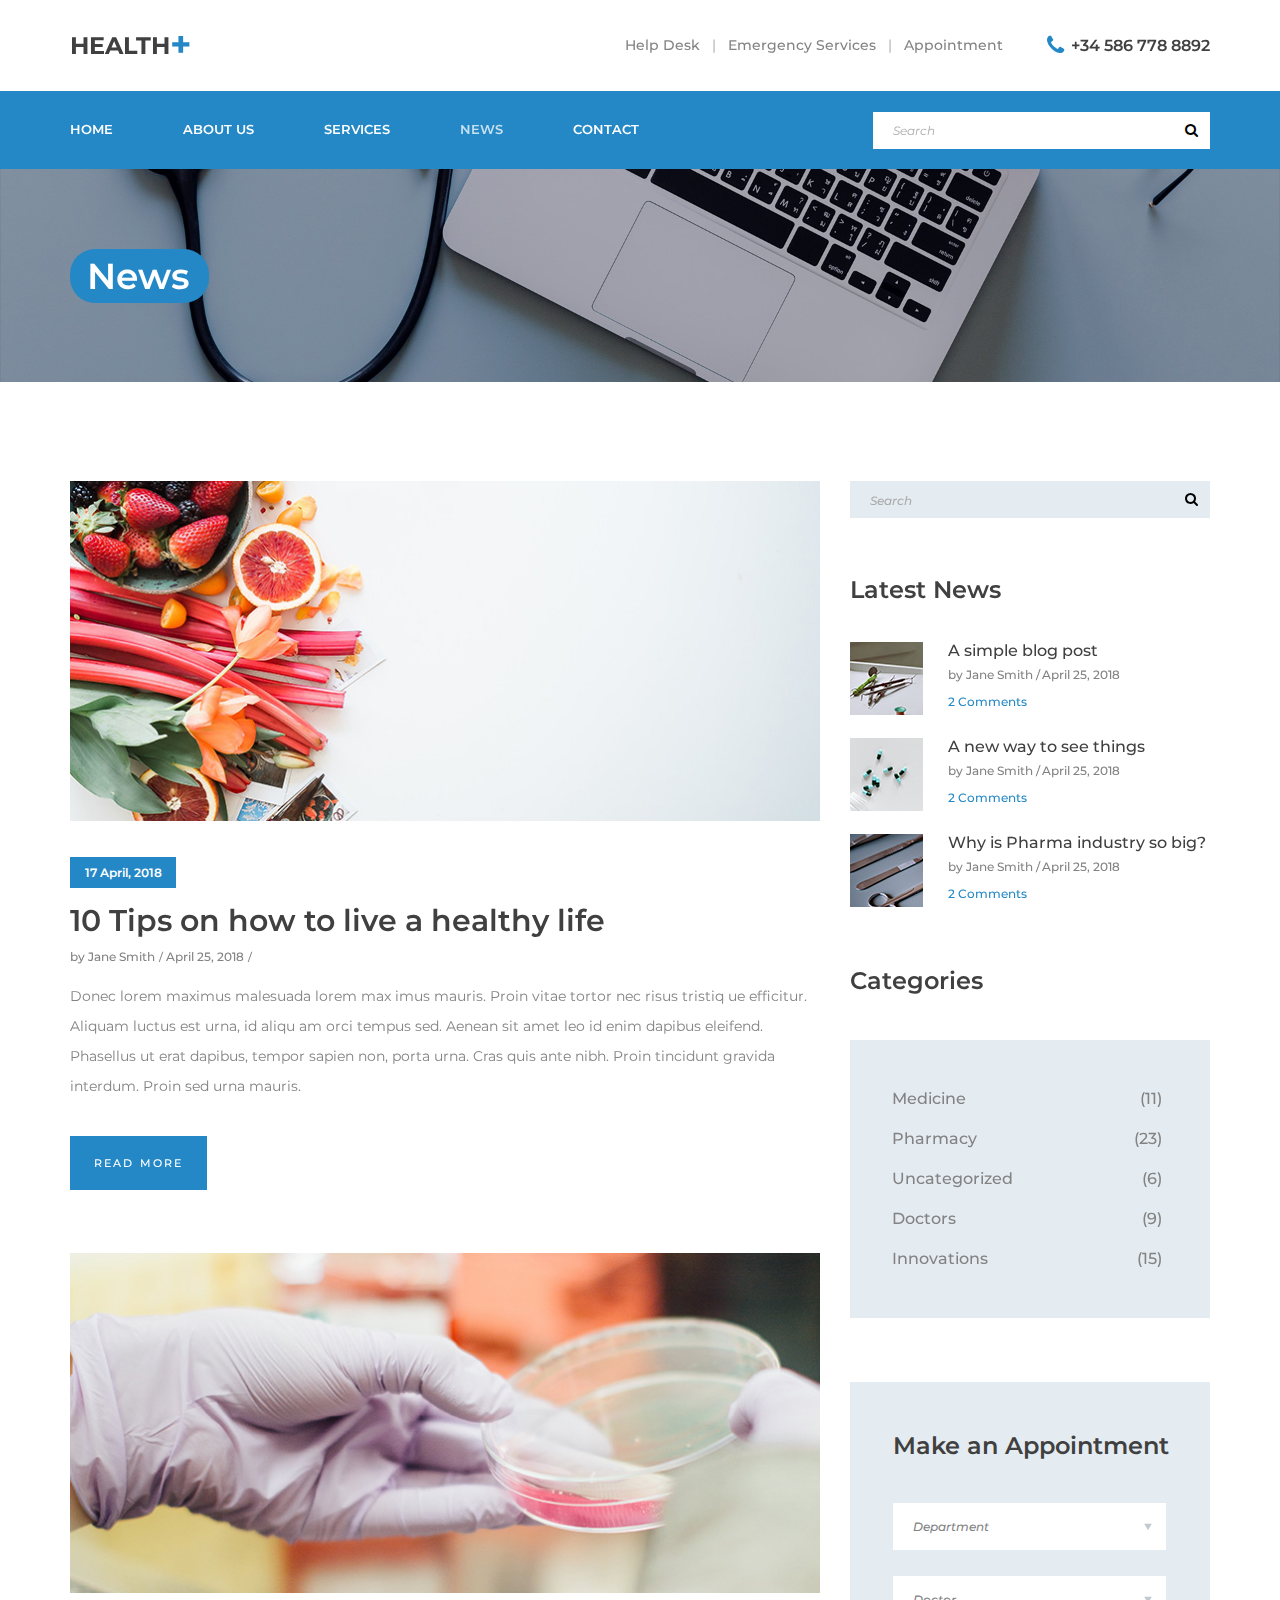
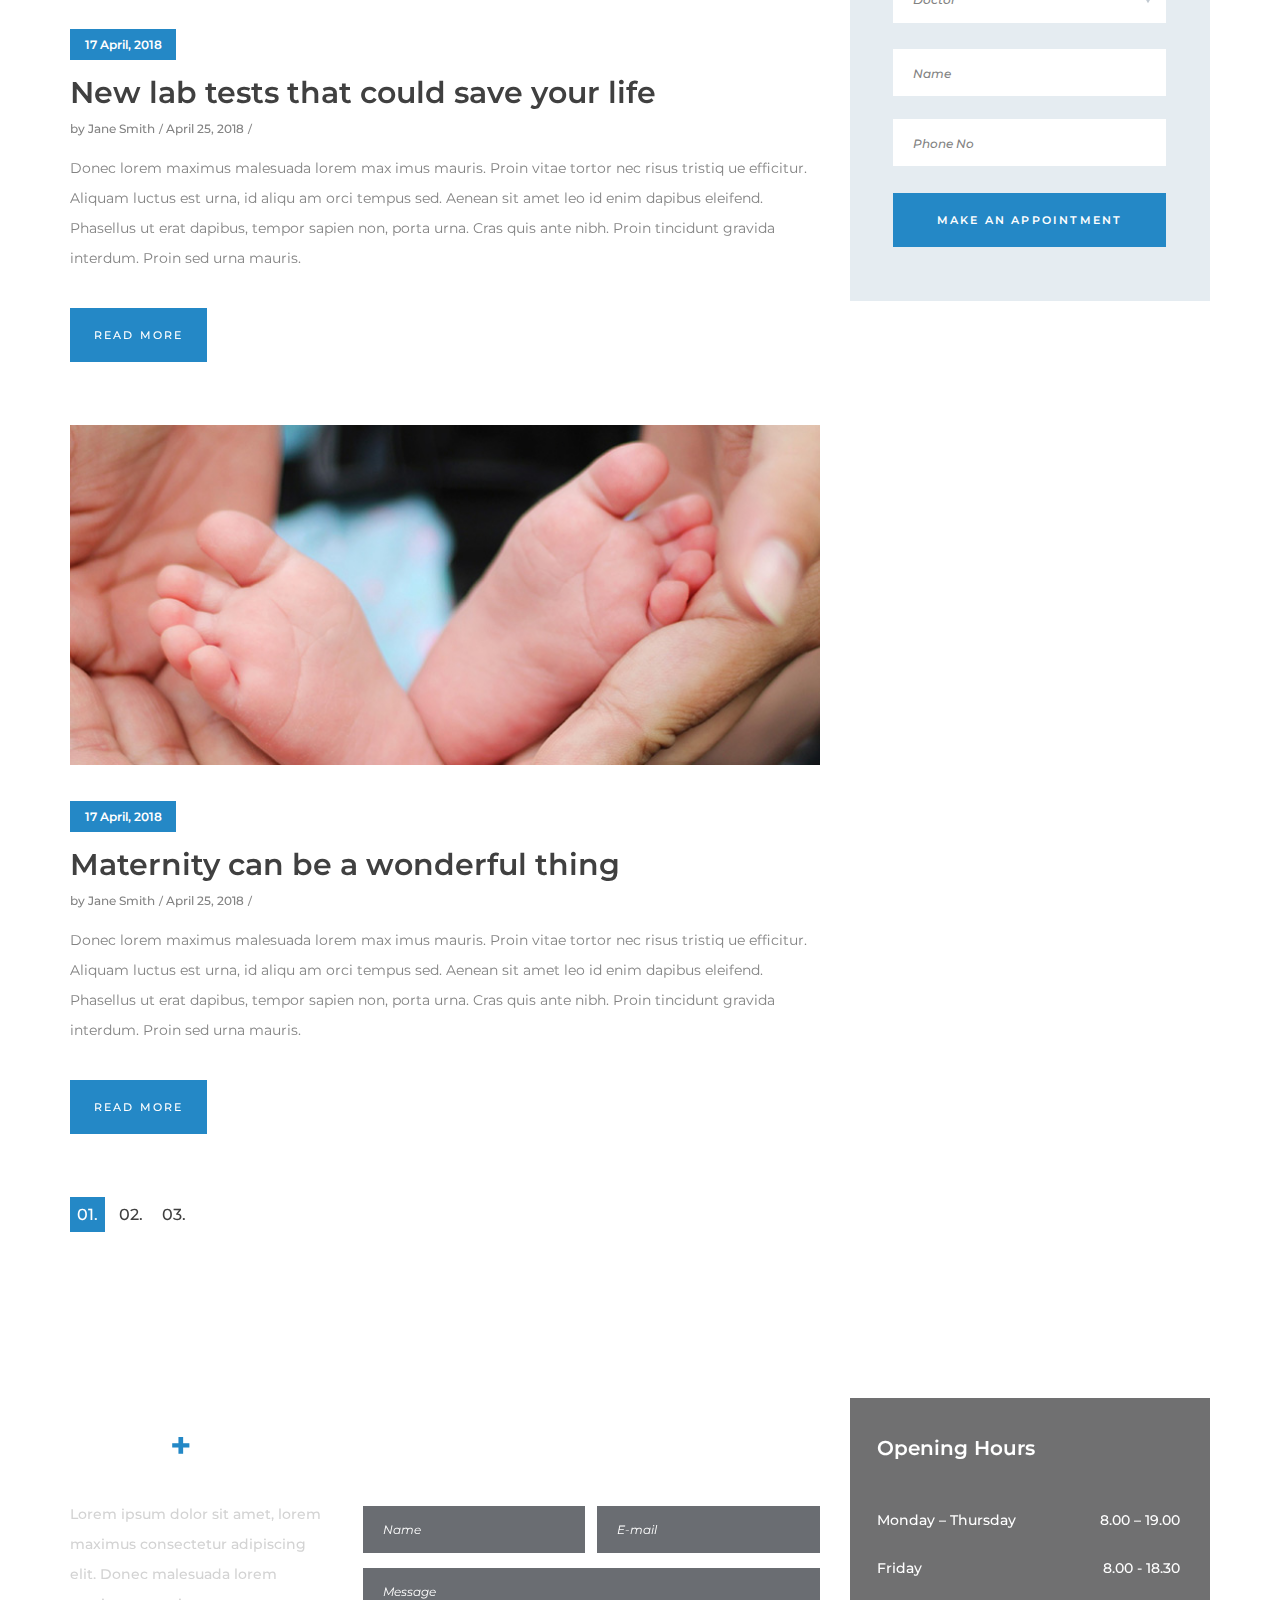
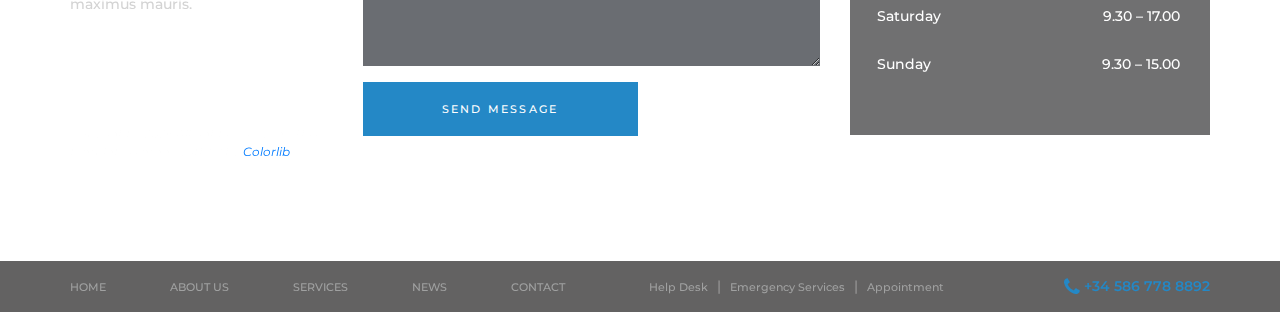
<file: public/citylab-old/news.html>
<!DOCTYPE html>
<html lang="en">
<head>
<title>News</title>
<meta charset="utf-8">
<meta http-equiv="X-UA-Compatible" content="IE=edge">
<meta name="description" content="Health medical template project">
<meta name="viewport" content="width=device-width, initial-scale=1">
<link rel="stylesheet" type="text/css" href="styles/bootstrap4/bootstrap.min.css">
<link href="plugins/font-awesome-4.7.0/css/font-awesome.min.css" rel="stylesheet" type="text/css">
<link rel="stylesheet" type="text/css" href="plugins/OwlCarousel2-2.2.1/owl.carousel.css">
<link rel="stylesheet" type="text/css" href="plugins/OwlCarousel2-2.2.1/owl.theme.default.css">
<link rel="stylesheet" type="text/css" href="plugins/OwlCarousel2-2.2.1/animate.css">
<link rel="stylesheet" type="text/css" href="styles/news.css">
<link rel="stylesheet" type="text/css" href="styles/news_responsive.css">
</head>
<body>

<div class="super_container">

	<!-- Menu -->

	<div class="menu trans_500">
		<div class="menu_content d-flex flex-column align-items-center justify-content-center text-center">
			<div class="menu_close_container"><div class="menu_close"></div></div>
			<form action="#" class="menu_search_form">
				<input type="text" class="menu_search_input" placeholder="Search" required="required">
				<button class="menu_search_button"><i class="fa fa-search" aria-hidden="true"></i></button>
			</form>
			<ul>
				<li class="menu_item"><a href="index.html">Home</a></li>
				<li class="menu_item"><a href="#">About us</a></li>
				<li class="menu_item"><a href="#">Services</a></li>
				<li class="menu_item"><a href="news.html">News</a></li>
				<li class="menu_item"><a href="contact.html">Contact</a></li>
			</ul>
		</div>
		<div class="menu_social">
			<ul>
				<li><a href="#"><i class="fa fa-pinterest" aria-hidden="true"></i></a></li>
				<li><a href="#"><i class="fa fa-facebook" aria-hidden="true"></i></a></li>
				<li><a href="#"><i class="fa fa-twitter" aria-hidden="true"></i></a></li>
				<li><a href="#"><i class="fa fa-dribbble" aria-hidden="true"></i></a></li>
				<li><a href="#"><i class="fa fa-behance" aria-hidden="true"></i></a></li>
				<li><a href="#"><i class="fa fa-linkedin" aria-hidden="true"></i></a></li>
			</ul>
		</div>
	</div>
	
	<!-- Home -->

	<div class="home">
		<div class="parallax_background parallax-window" data-parallax="scroll" data-image-src="images/news.jpg" data-speed="0.8"></div>

		<!-- Header -->

		<header class="header" id="header">
			<div>
				<div class="header_top">
					<div class="container">
						<div class="row">
							<div class="col">
								<div class="header_top_content d-flex flex-row align-items-center justify-content-start">
									<div class="logo">
										<a href="#">health<span>+</span></a>	
									</div>
									<div class="header_top_extra d-flex flex-row align-items-center justify-content-start ml-auto">
										<div class="header_top_nav">
											<ul class="d-flex flex-row align-items-center justify-content-start">
												<li><a href="#">Help Desk</a></li>
												<li><a href="#">Emergency Services</a></li>
												<li><a href="#">Appointment</a></li>
											</ul>
										</div>
										<div class="header_top_phone">
											<i class="fa fa-phone" aria-hidden="true"></i>
											<span>+34 586 778 8892</span>
										</div>
									</div>
									<div class="hamburger ml-auto"><i class="fa fa-bars" aria-hidden="true"></i></div>
								</div>
							</div>
						</div>
					</div>
				</div>
				<div class="header_nav" id="header_nav_pin">
					<div class="header_nav_inner">
						<div class="header_nav_container">
							<div class="container">
								<div class="row">
									<div class="col">
										<div class="header_nav_content d-flex flex-row align-items-center justify-content-start">
											<nav class="main_nav">
												<ul class="d-flex flex-row align-items-center justify-content-start">
													<li><a href="index.html">Home</a></li>
													<li><a href="about.html">About Us</a></li>
													<li><a href="services.html">Services</a></li>
													<li class="active"><a href="news.html">News</a></li>
													<li><a href="contact.html">Contact</a></li>
												</ul>
											</nav>
											<div class="search_content d-flex flex-row align-items-center justify-content-end ml-auto">
												<form action="#" id="search_container_form" class="search_container_form">
													<input type="text" class="search_container_input" placeholder="Search" required="required">
													<button class="search_container_button"><i class="fa fa-search" aria-hidden="true"></i></button>
												</form>
											</div>
										</div>
									</div>
								</div>
							</div>
						</div>
					</div>
				</div>	
			</div>
		</header>

		<div class="home_container">
			<div class="container">
				<div class="row">
					<div class="col">
						<div class="home_content">
							<div class="home_title">News</div>
						</div>
					</div>
				</div>
			</div>
		</div>
	</div>

	<!-- News -->

	<div class="news">
		<div class="container">
			<div class="row">
				
				<!-- News Posts -->
				<div class="col-lg-8">
					<div class="news_posts">
						
						<!-- News Post -->
						<div class="news_post">
							<div class="news_post_image"><img src="images/news_1.jpg" alt=""></div>
							<div class="news_post_content">
								<div class="news_post_date"><a href="#">17 April, 2018</a></div>
								<div class="news_post_title"><a href="#">10 Tips on how to live a healthy life</a></div>
								<div class="news_post_info">
									<ul class="d-flex flex-row align-items-center justify-content-start">
										<li><a href="#">by Jane Smith</a></li>
										<li><a href="#">April 25, 2018</a></li>
									</ul>
								</div>
								<div class="news_post_text">
									<p>Donec lorem maximus malesuada lorem max imus mauris. Proin vitae tortor nec risus tristiq ue efficitur. Aliquam luctus est urna, id aliqu am orci tempus sed. Aenean sit amet leo id enim dapibus eleifend. Phasellus ut erat dapibus, tempor sapien non, porta urna. Cras quis ante nibh. Proin tincidunt gravida interdum. Proin sed urna mauris.</p>
								</div>
								<div class="button news_post_button"><a href="#"><span>read more</span><span>read more</span></a></div>
							</div>
						</div>

						<!-- News Post -->
						<div class="news_post">
							<div class="news_post_image"><img src="images/news_2.jpg" alt=""></div>
							<div class="news_post_content">
								<div class="news_post_date"><a href="#">17 April, 2018</a></div>
								<div class="news_post_title"><a href="#">New lab tests that could save your life</a></div>
								<div class="news_post_info">
									<ul class="d-flex flex-row align-items-center justify-content-start">
										<li><a href="#">by Jane Smith</a></li>
										<li><a href="#">April 25, 2018</a></li>
									</ul>
								</div>
								<div class="news_post_text">
									<p>Donec lorem maximus malesuada lorem max imus mauris. Proin vitae tortor nec risus tristiq ue efficitur. Aliquam luctus est urna, id aliqu am orci tempus sed. Aenean sit amet leo id enim dapibus eleifend. Phasellus ut erat dapibus, tempor sapien non, porta urna. Cras quis ante nibh. Proin tincidunt gravida interdum. Proin sed urna mauris.</p>
								</div>
								<div class="button news_post_button"><a href="#"><span>read more</span><span>read more</span></a></div>
							</div>
						</div>

						<!-- News Post -->
						<div class="news_post">
							<div class="news_post_image"><img src="images/news_3.jpg" alt=""></div>
							<div class="news_post_content">
								<div class="news_post_date"><a href="#">17 April, 2018</a></div>
								<div class="news_post_title"><a href="#">Maternity can be a wonderful thing</a></div>
								<div class="news_post_info">
									<ul class="d-flex flex-row align-items-center justify-content-start">
										<li><a href="#">by Jane Smith</a></li>
										<li><a href="#">April 25, 2018</a></li>
									</ul>
								</div>
								<div class="news_post_text">
									<p>Donec lorem maximus malesuada lorem max imus mauris. Proin vitae tortor nec risus tristiq ue efficitur. Aliquam luctus est urna, id aliqu am orci tempus sed. Aenean sit amet leo id enim dapibus eleifend. Phasellus ut erat dapibus, tempor sapien non, porta urna. Cras quis ante nibh. Proin tincidunt gravida interdum. Proin sed urna mauris.</p>
								</div>
								<div class="button news_post_button"><a href="#"><span>read more</span><span>read more</span></a></div>
							</div>
						</div>
						
						<div class="pagination">
							<ul class="d-flex flex-row align-items-center justify-content-start">
								<li class="active"><a href="#">01.</a></li>
								<li><a href="#">02.</a></li>
								<li><a href="#">03.</a></li>
							</ul>
						</div>
					</div>
				</div>

				<!-- Sidebar -->
				<div class="col-lg-4">
					<div class="news_sidebar">

						<!-- Search -->
						<div class="sidebar_search">
							<form action="#" id="sidebar_search" class="sidebar_search">
								<input type="text" class="sidebar_search_input" placeholder="Search" required="required">
								<button class="sidebar_search_button"><i class="fa fa-search" aria-hidden="true"></i></button>
							</form>
						</div>

						<!-- Latest News -->
						<div class="sidebar_latest">
							<div class="sidebar_title">Latest News</div>
							<div class="sidebar_latest_container">

								<!-- Latest News Post -->
								<div class="latest d-flex flex-row align-items-start justify-content-start">
									<div><div class="latest_image"><img src="images/latest_1.jpg" alt=""></div></div>
									<div class="latest_content">
										<div class="latest_title"><a href="news.html">A simple blog post</a></div>
										<div class="latest_info">
											<ul class="d-flex flex-row align-items-start justify-content-start">
												<li><a href="#">by Jane Smith</a></li>
												<li><a href="#">April 25, 2018</a></li>
											</ul>
										</div>
										<div class="latest_comments"><a href="#">2 Comments</a></div>
									</div>
								</div>

								<!-- Latest News Post -->
								<div class="latest d-flex flex-row align-items-start justify-content-start">
									<div><div class="latest_image"><img src="images/latest_2.jpg" alt=""></div></div>
									<div class="latest_content">
										<div class="latest_title"><a href="news.html">A new way to see things</a></div>
										<div class="latest_info">
											<ul class="d-flex flex-row align-items-start justify-content-start">
												<li><a href="#">by Jane Smith</a></li>
												<li><a href="#">April 25, 2018</a></li>
											</ul>
										</div>
										<div class="latest_comments"><a href="#">2 Comments</a></div>
									</div>
								</div>

								<!-- Latest News Post -->
								<div class="latest d-flex flex-row align-items-start justify-content-start">
									<div><div class="latest_image"><img src="images/latest_3.jpg" alt=""></div></div>
									<div class="latest_content">
										<div class="latest_title"><a href="news.html">Why is Pharma industry so big?</a></div>
										<div class="latest_info">
											<ul class="d-flex flex-row align-items-start justify-content-start">
												<li><a href="#">by Jane Smith</a></li>
												<li><a href="#">April 25, 2018</a></li>
											</ul>
										</div>
										<div class="latest_comments"><a href="#">2 Comments</a></div>
									</div>
								</div>

							</div>
						</div>

						<!-- Categories -->
						<div class="sidebar_categories">
							<div class="sidebar_title">Categories</div>
							<div class="categories">
								<ul>
									<li><a href="#"><div class="d-flex flex-row align-items-center justify-content-start">
										<div>Medicine</div>
										<div class="ml-auto">(11)</div>
									</div></a></li>
									<li><a href="#"><div class="d-flex flex-row align-items-center justify-content-start">
										<div>Pharmacy</div>
										<div class="ml-auto">(23)</div>
									</div></a></li>
									<li><a href="#"><div class="d-flex flex-row align-items-center justify-content-start">
										<div>Uncategorized</div>
										<div class="ml-auto">(6)</div>
									</div></a></li>
									<li><a href="#"><div class="d-flex flex-row align-items-center justify-content-start">
										<div>Doctors</div>
										<div class="ml-auto">(9)</div>
									</div></a></li>
									<li><a href="#"><div class="d-flex flex-row align-items-center justify-content-start">
										<div>Innovations</div>
										<div class="ml-auto">(15)</div>
									</div></a></li>
								</ul>
							</div>
						</div>

						<!-- Appointment -->
						<div class="info_form_container">
							<div class="info_form_title">Make an Appointment</div>
							<form action="#" class="info_form" id="info_form">
								<select name="info_form_dep" id="info_form_dep" class="info_form_dep info_input info_select">
									<option>Department</option>
									<option>Department</option>
									<option>Department</option>
								</select>
								<select name="info_form_doc" id="info_form_doc" class="info_form_doc info_input info_select">
									<option>Doctor</option>
									<option>Doctor</option>
									<option>Doctor</option>
								</select>
								<input type="text" class="info_input" placeholder="Name" required="required">
								<input type="text" class="info_input" placeholder="Phone No">
								<button class="info_form_button">make an appointment</button>
							</form>
						</div>
						
					</div>
				</div>
			</div>
		</div>
	</div>

	<!-- Footer -->

	<footer class="footer">
		<div class="parallax_background parallax-window" data-parallax="scroll" data-image-src="images/footer.jpg" data-speed="0.8"></div>
		<div class="footer_content">
			<div class="container">
				<div class="row">

					<!-- Footer About -->
					<div class="col-lg-3 footer_col">
						<div class="footer_about">
							<div class="logo">
								<a href="#">health<span>+</span></a>	
							</div>
							<div class="footer_about_text">Lorem ipsum dolor sit amet, lorem maximus consectetur adipiscing elit. Donec malesuada lorem maximus mauris.</div>
							<div class="footer_social">
								<ul class="d-flex flex-row align-items-center justify-content-start">
									<li><a href="#"><i class="fa fa-pinterest" aria-hidden="true"></i></a></li>
									<li><a href="#"><i class="fa fa-facebook" aria-hidden="true"></i></a></li>
									<li><a href="#"><i class="fa fa-twitter" aria-hidden="true"></i></a></li>
									<li><a href="#"><i class="fa fa-dribbble" aria-hidden="true"></i></a></li>
									<li><a href="#"><i class="fa fa-behance" aria-hidden="true"></i></a></li>
									<li><a href="#"><i class="fa fa-linkedin" aria-hidden="true"></i></a></li>
								</ul>
							</div>
							<div class="copyright"><!-- Link back to Colorlib can't be removed. Template is licensed under CC BY 3.0. -->
Copyright &copy;<script>document.write(new Date().getFullYear());</script> All rights reserved | This template is made with <i class="fa fa-heart-o" aria-hidden="true"></i> by <a href="https://colorlib.com" target="_blank">Colorlib</a>
<!-- Link back to Colorlib can't be removed. Template is licensed under CC BY 3.0. -->
</div>
						</div>
					</div>
					
					<!-- Footer Contact -->
					<div class="col-lg-5 footer_col">
						<div class="footer_contact">
							<div class="footer_contact_title">Quick Contact</div>
							<div class="footer_contact_form_container">
								<form action="#" class="footer_contact_form" id="footer_contact_form">
									<div class="d-flex flex-xl-row flex-column align-items-center justify-content-between">
										<input type="text" class="footer_contact_input" placeholder="Name" required="required">
										<input type="email" class="footer_contact_input" placeholder="E-mail" required="required">
									</div>
									<textarea class="footer_contact_input footer_contact_textarea" placeholder="Message" required="required"></textarea>
									<button class="footer_contact_button">send message</button>
								</form>
							</div>
						</div>
					</div>

					<!-- Footer Hours -->
					<div class="col-lg-4 footer_col">
						<div class="footer_hours">
							<div class="footer_hours_title">Opening Hours</div>
							<ul class="hours_list">
								<li class="d-flex flex-row align-items-center justify-content-start">
									<div>Monday – Thursday</div>
									<div class="ml-auto">8.00 – 19.00</div>
								</li>
								<li class="d-flex flex-row align-items-center justify-content-start">
									<div>Friday</div>
									<div class="ml-auto">8.00 - 18.30</div>
								</li>
								<li class="d-flex flex-row align-items-center justify-content-start">
									<div>Saturday</div>
									<div class="ml-auto">9.30 – 17.00</div>
								</li>
								<li class="d-flex flex-row align-items-center justify-content-start">
									<div>Sunday</div>
									<div class="ml-auto">9.30 – 15.00</div>
								</li>
							</ul>
						</div>
					</div>
				</div>
			</div>
		</div>
		<div class="footer_bar">
			<div class="container">
				<div class="row">
					<div class="col">
						<div class="footer_bar_content d-flex flex-sm-row flex-column align-items-lg-center align-items-start justify-content-start">
							<nav class="footer_nav">
								<ul class="d-flex flex-lg-row flex-column align-items-lg-center align-items-start justify-content-start">
									<li class="active"><a href="index.html">Home</a></li>
									<li><a href="about.html">About Us</a></li>
									<li><a href="services.html">Services</a></li>
									<li><a href="news.html">News</a></li>
									<li><a href="contact.html">Contact</a></li>
								</ul>
							</nav>
							<div class="footer_links">
								<ul class="d-flex flex-lg-row flex-column align-items-lg-center align-items-start justify-content-start">
									<li><a href="#">Help Desk</a></li>
									<li><a href="#">Emergency Services</a></li>
									<li><a href="#">Appointment</a></li>
								</ul>
							</div>
							<div class="footer_phone ml-lg-auto">
								<i class="fa fa-phone" aria-hidden="true"></i>
								<span>+34 586 778 8892</span>
							</div>
						</div>
					</div>
				</div>
			</div>
		</div>
	</footer>
</div>

<script src="js/jquery-3.3.1.min.js"></script>
<script src="styles/bootstrap4/popper.js"></script>
<script src="styles/bootstrap4/bootstrap.min.js"></script>
<script src="plugins/greensock/TweenMax.min.js"></script>
<script src="plugins/greensock/TimelineMax.min.js"></script>
<script src="plugins/scrollmagic/ScrollMagic.min.js"></script>
<script src="plugins/greensock/animation.gsap.min.js"></script>
<script src="plugins/greensock/ScrollToPlugin.min.js"></script>
<script src="plugins/OwlCarousel2-2.2.1/owl.carousel.js"></script>
<script src="plugins/easing/easing.js"></script>
<script src="plugins/parallax-js-master/parallax.min.js"></script>
<script src="js/news.js"></script>
</body>
</html>
</file>
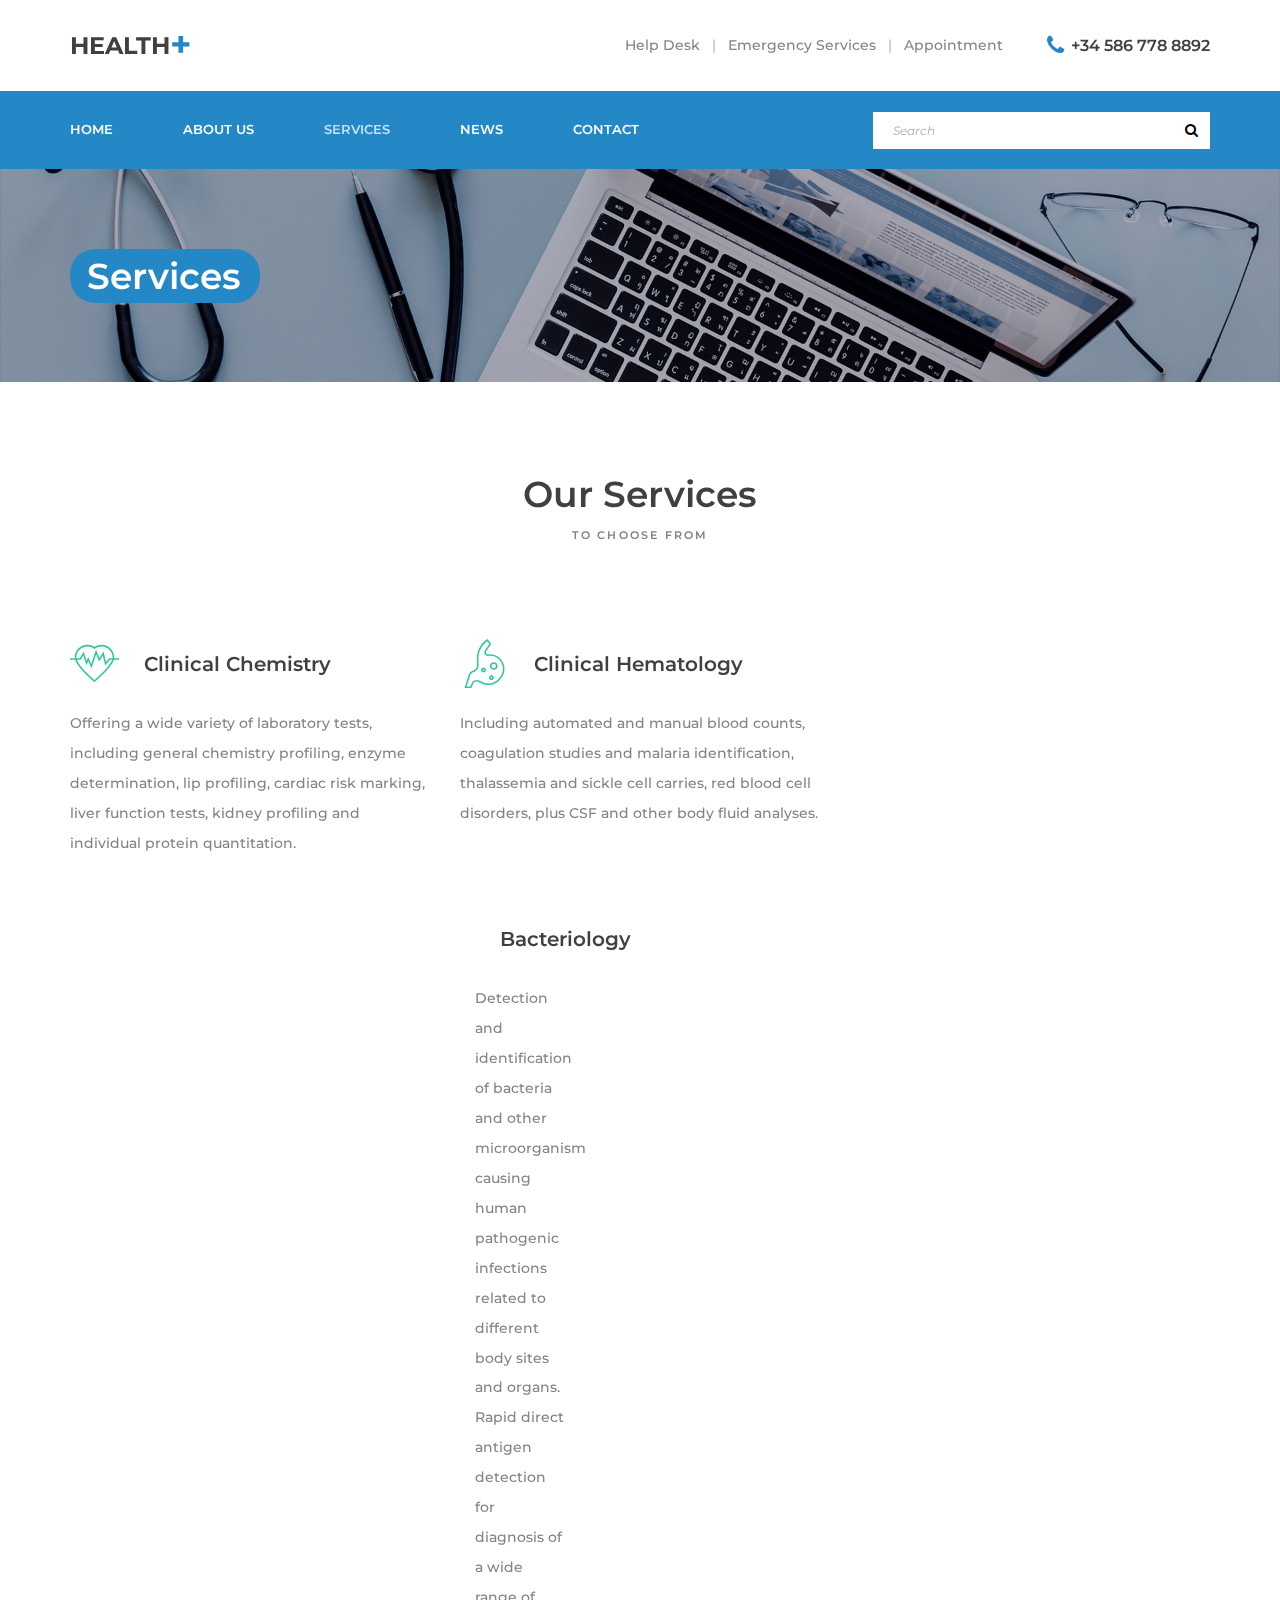
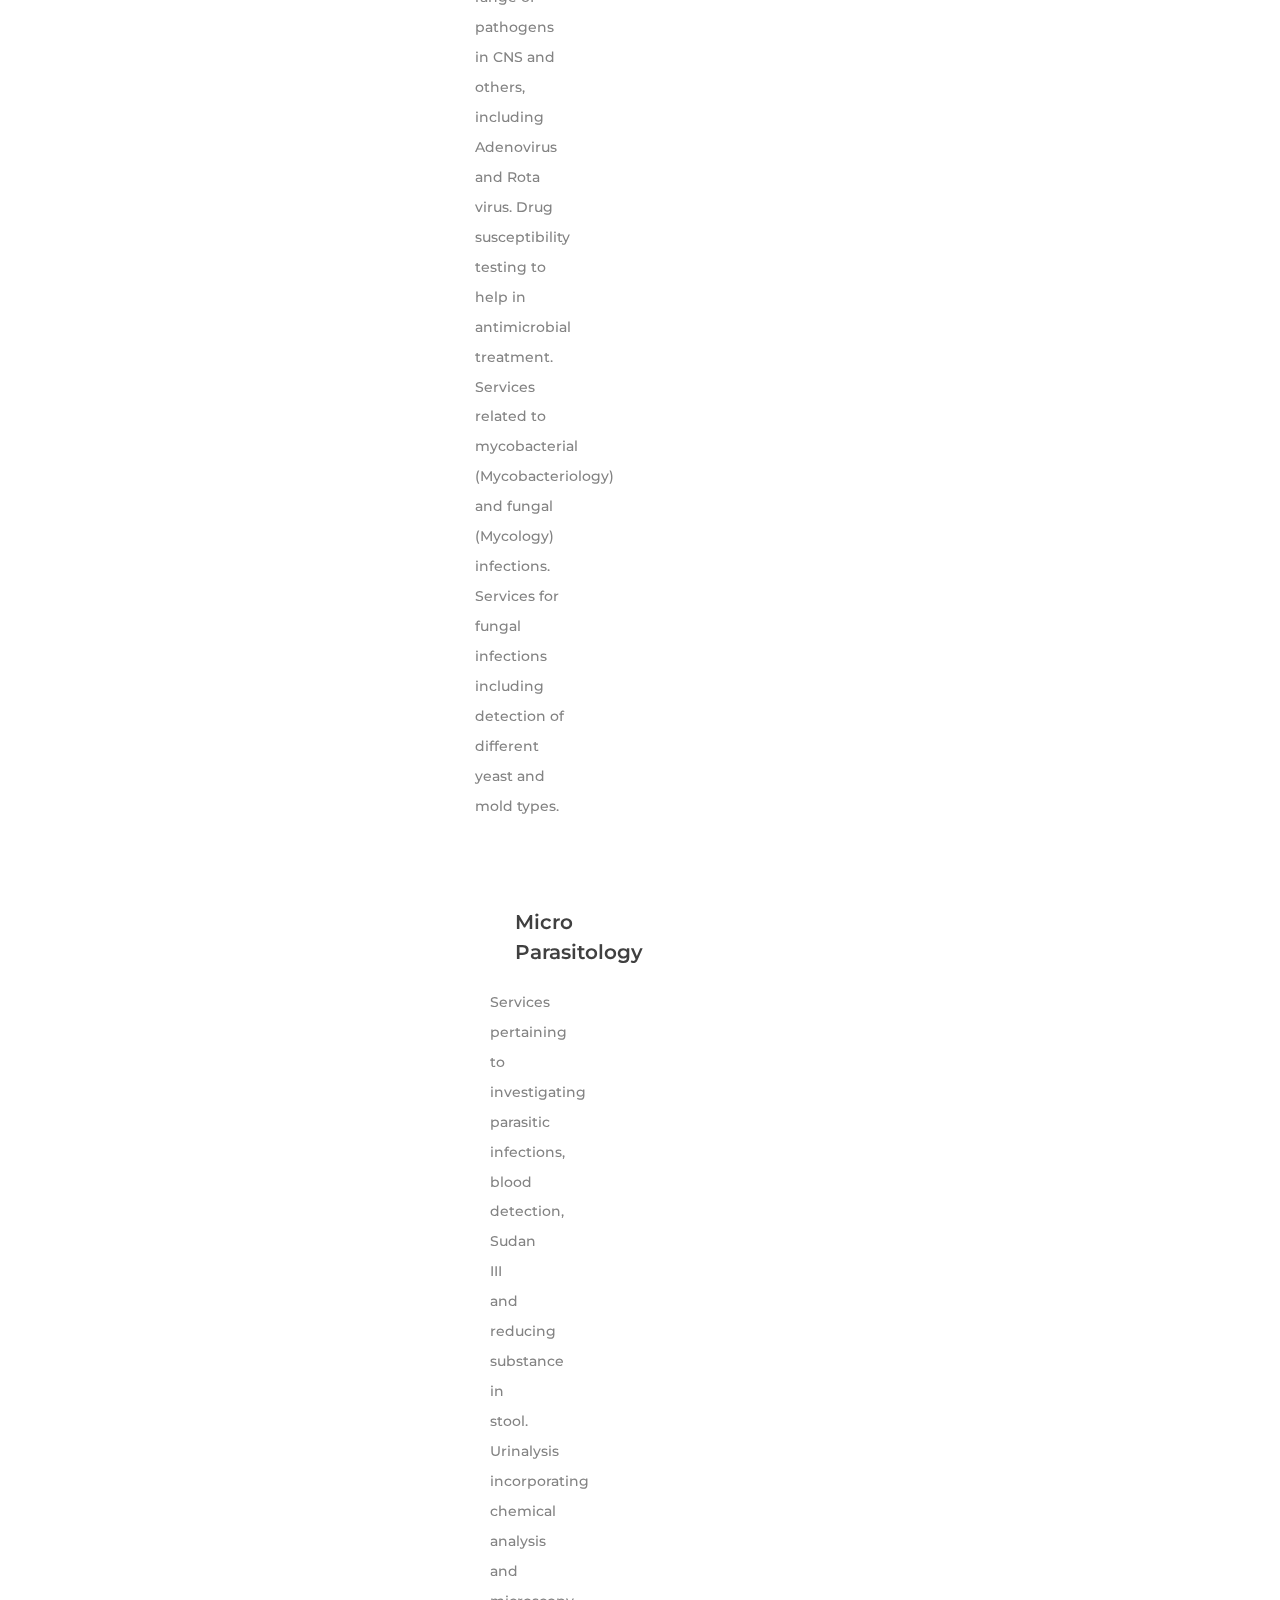
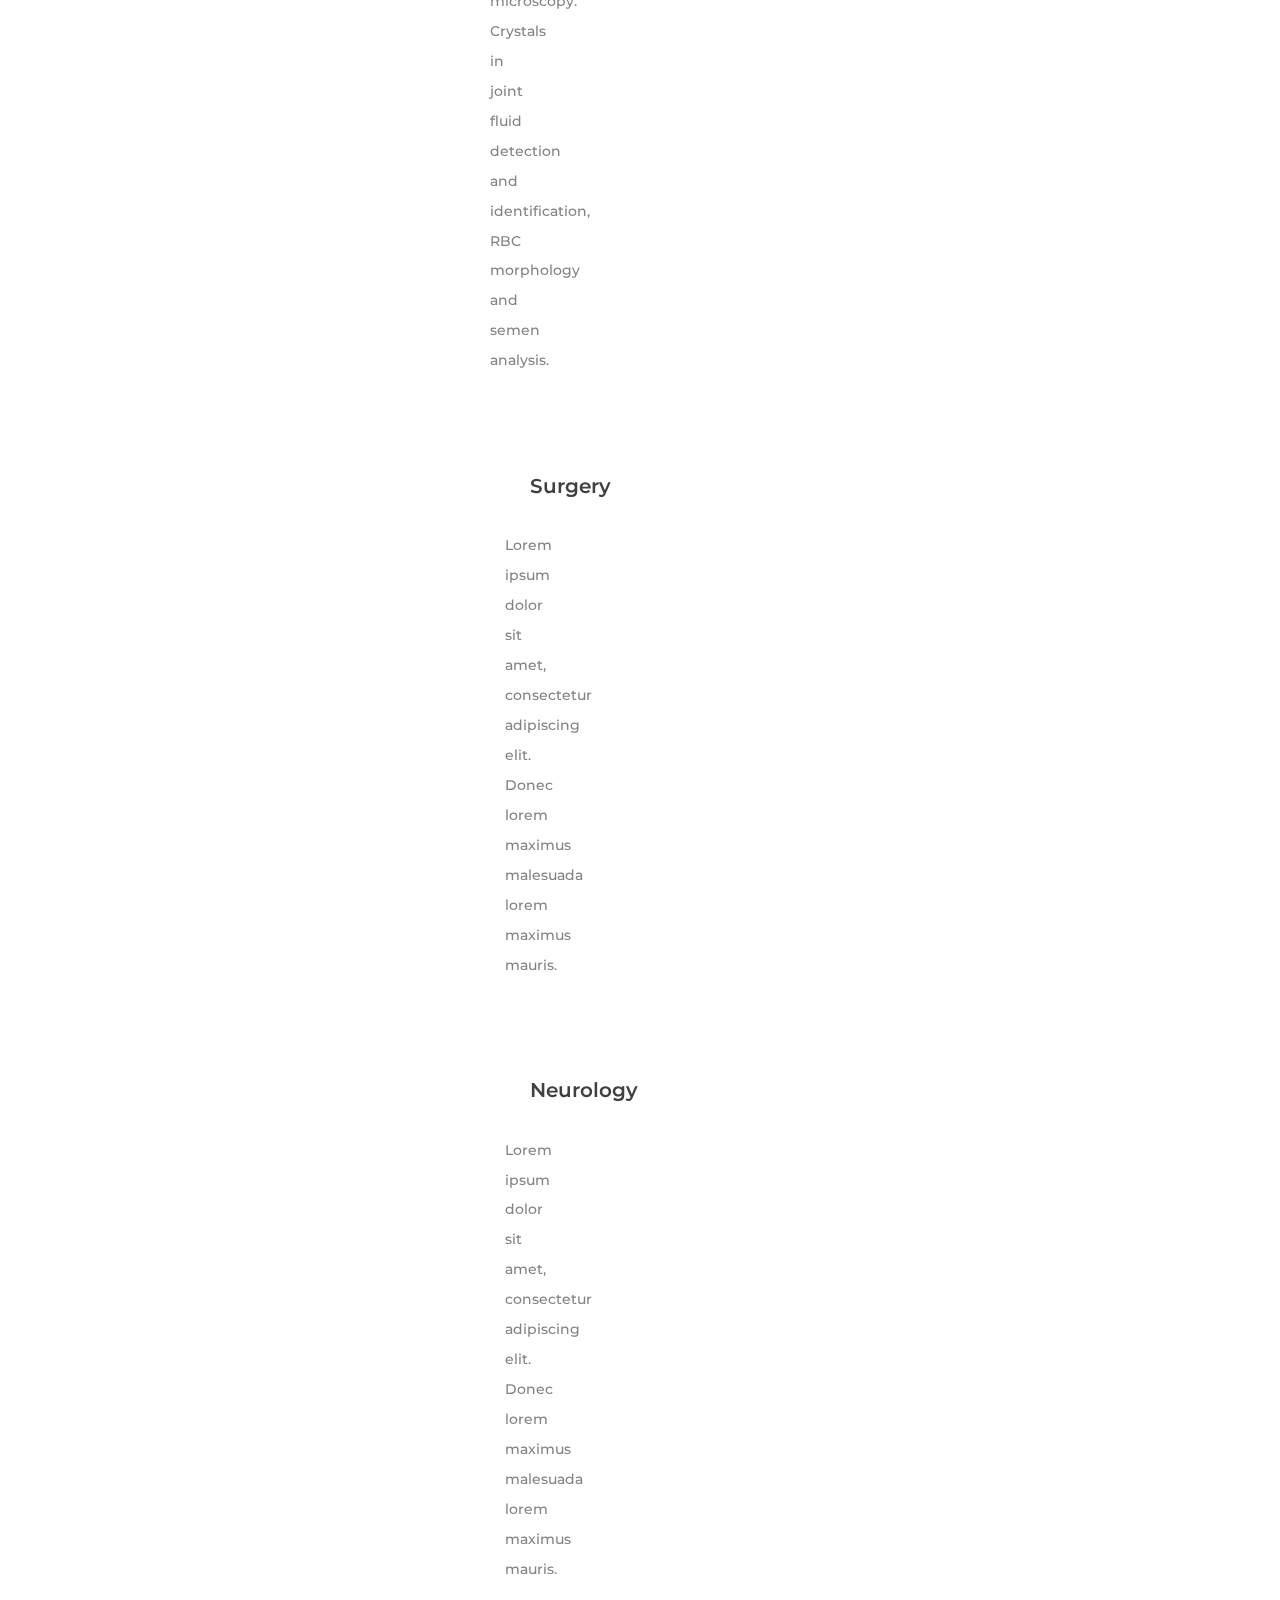
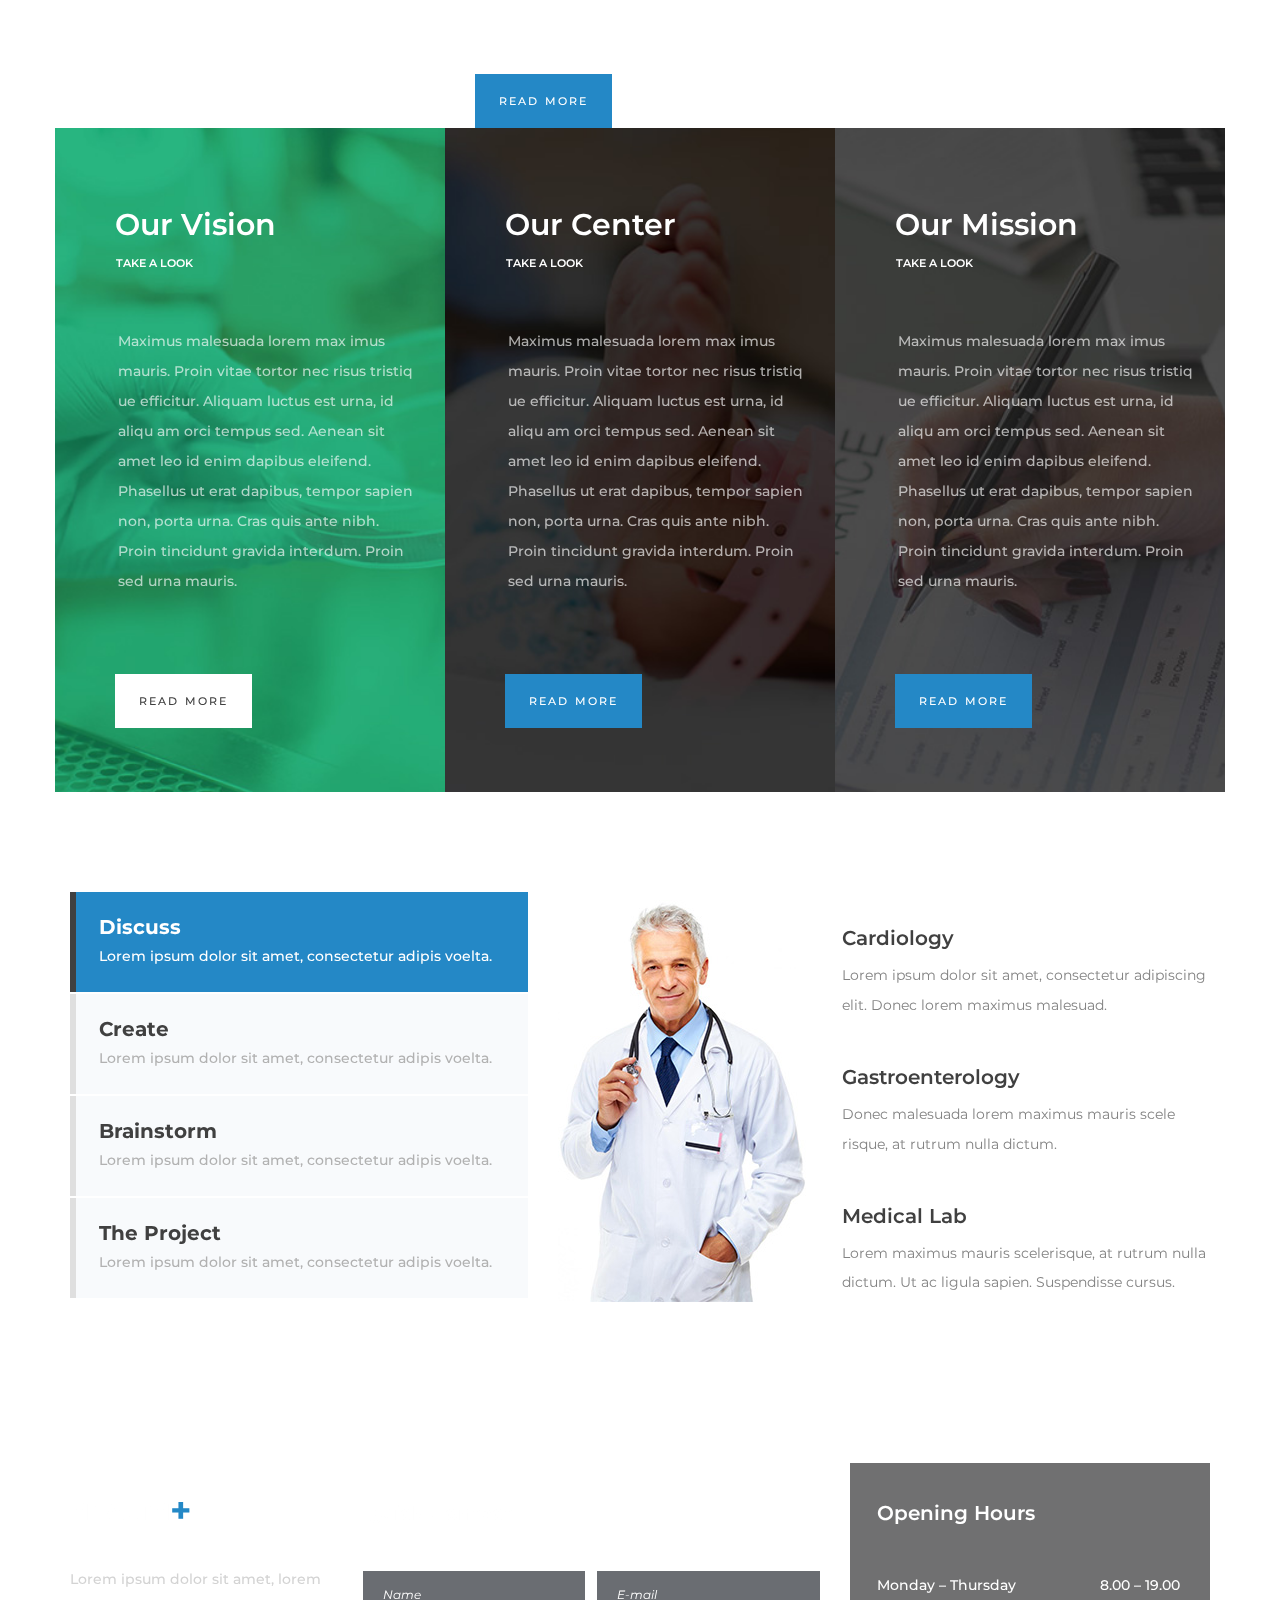
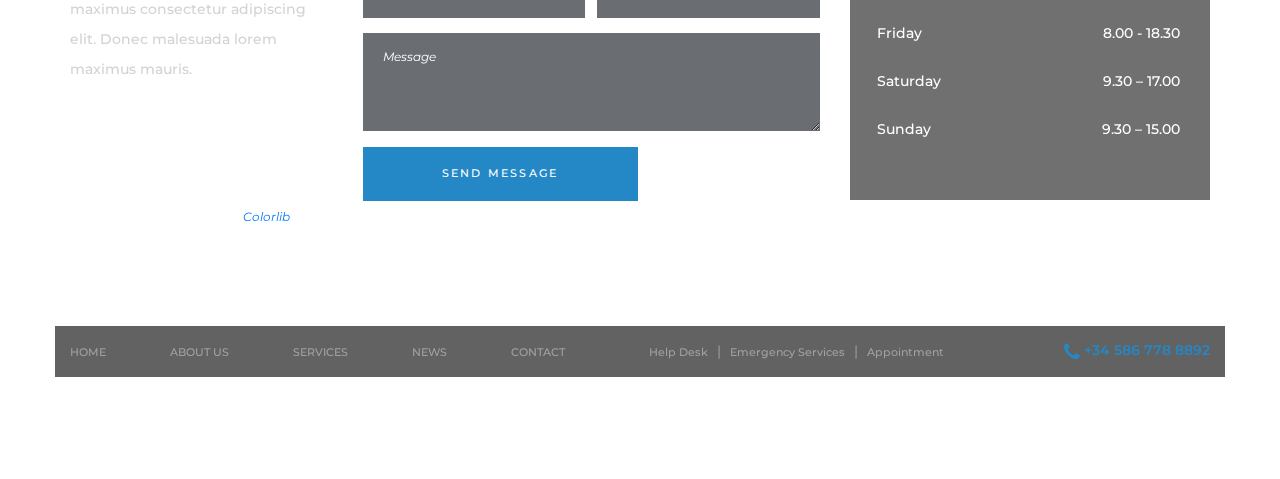
<file: public/citylab-old/services.html>
<!DOCTYPE html>
<html lang="en">
<head>
<title>Services</title>
<meta charset="utf-8">
<meta http-equiv="X-UA-Compatible" content="IE=edge">
<meta name="description" content="Health medical template project">
<meta name="viewport" content="width=device-width, initial-scale=1">
<link rel="stylesheet" type="text/css" href="styles/bootstrap4/bootstrap.min.css">
<link href="plugins/font-awesome-4.7.0/css/font-awesome.min.css" rel="stylesheet" type="text/css">
<link rel="stylesheet" type="text/css" href="plugins/OwlCarousel2-2.2.1/owl.carousel.css">
<link rel="stylesheet" type="text/css" href="plugins/OwlCarousel2-2.2.1/owl.theme.default.css">
<link rel="stylesheet" type="text/css" href="plugins/OwlCarousel2-2.2.1/animate.css">
<link rel="stylesheet" type="text/css" href="styles/services.css">
<link rel="stylesheet" type="text/css" href="styles/services_responsive.css">
</head>
<body>

<div class="super_container">

	<!-- Menu -->

	<div class="menu trans_500">
		<div class="menu_content d-flex flex-column align-items-center justify-content-center text-center">
			<div class="menu_close_container"><div class="menu_close"></div></div>
			<form action="#" class="menu_search_form">
				<input type="text" class="menu_search_input" placeholder="Search" required="required">
				<button class="menu_search_button"><i class="fa fa-search" aria-hidden="true"></i></button>
			</form>
			<ul>
				<li class="menu_item"><a href="index.html">Home</a></li>
				<li class="menu_item"><a href="#">About us</a></li>
				<li class="menu_item"><a href="#">Services</a></li>
				<li class="menu_item"><a href="news.html">News</a></li>
				<li class="menu_item"><a href="contact.html">Contact</a></li>
			</ul>
		</div>
		<div class="menu_social">
			<ul>
				<li><a href="#"><i class="fa fa-pinterest" aria-hidden="true"></i></a></li>
				<li><a href="#"><i class="fa fa-facebook" aria-hidden="true"></i></a></li>
				<li><a href="#"><i class="fa fa-twitter" aria-hidden="true"></i></a></li>
				<li><a href="#"><i class="fa fa-dribbble" aria-hidden="true"></i></a></li>
				<li><a href="#"><i class="fa fa-behance" aria-hidden="true"></i></a></li>
				<li><a href="#"><i class="fa fa-linkedin" aria-hidden="true"></i></a></li>
			</ul>
		</div>
	</div>
	
	<!-- Home -->

	<div class="home">
		<div class="parallax_background parallax-window" data-parallax="scroll" data-image-src="images/services.jpg" data-speed="0.8"></div>

		<!-- Header -->

		<header class="header" id="header">
			<div>
				<div class="header_top">
					<div class="container">
						<div class="row">
							<div class="col">
								<div class="header_top_content d-flex flex-row align-items-center justify-content-start">
									<div class="logo">
										<a href="#">health<span>+</span></a>	
									</div>
									<div class="header_top_extra d-flex flex-row align-items-center justify-content-start ml-auto">
										<div class="header_top_nav">
											<ul class="d-flex flex-row align-items-center justify-content-start">
												<li><a href="#">Help Desk</a></li>
												<li><a href="#">Emergency Services</a></li>
												<li><a href="#">Appointment</a></li>
											</ul>
										</div>
										<div class="header_top_phone">
											<i class="fa fa-phone" aria-hidden="true"></i>
											<span>+34 586 778 8892</span>
										</div>
									</div>
									<div class="hamburger ml-auto"><i class="fa fa-bars" aria-hidden="true"></i></div>
								</div>
							</div>
						</div>
					</div>
				</div>
				<div class="header_nav" id="header_nav_pin">
					<div class="header_nav_inner">
						<div class="header_nav_container">
							<div class="container">
								<div class="row">
									<div class="col">
										<div class="header_nav_content d-flex flex-row align-items-center justify-content-start">
											<nav class="main_nav">
												<ul class="d-flex flex-row align-items-center justify-content-start">
													<li><a href="index.html">Home</a></li>
													<li><a href="about.html">About Us</a></li>
													<li class="active"><a href="services.html">Services</a></li>
													<li><a href="news.html">News</a></li>
													<li><a href="contact.html">Contact</a></li>
												</ul>
											</nav>
											<div class="search_content d-flex flex-row align-items-center justify-content-end ml-auto">
												<form action="#" id="search_container_form" class="search_container_form">
													<input type="text" class="search_container_input" placeholder="Search" required="required">
													<button class="search_container_button"><i class="fa fa-search" aria-hidden="true"></i></button>
												</form>
											</div>
										</div>
									</div>
								</div>
							</div>
						</div>
					</div>
				</div>	
			</div>
		</header>

		<div class="home_container">
			<div class="container">
				<div class="row">
					<div class="col">
						<div class="home_content">
							<div class="home_title">Services</div>
						</div>
					</div>
				</div>
			</div>
		</div>
	</div>

	<!-- Services -->

	<div class="services">
		<div class="container">
			<div class="row">
				<div class="col text-center">
					<div class="section_title">Our Services</div>
					<div class="section_subtitle">to choose from</div>
				</div>
			</div>
			<div class="row icon_boxes_row">
				
				<!-- Icon Box -->
				<div class="col-xl-4 col-lg-6">
					<div class="icon_box">
						<div class="icon_box_title_container d-flex flex-row align-items-center justify-content-start">
							<div class="icon_box_icon"><img src="images/icon_1.svg" alt=""></div>
							<div class="icon_box_title">Clinical Chemistry</div>
						</div>
						<div class="icon_box_text">Offering a wide variety of laboratory tests, including general chemistry profiling, enzyme determination, lip profiling, cardiac risk marking, liver function tests, kidney profiling and individual protein quantitation.
						</div>
					</div>
				</div>

				<!-- Icon Box -->
				<div class="col-xl-4 col-lg-6">
					<div class="icon_box">
						<div class="icon_box_title_container d-flex flex-row align-items-center justify-content-start">
							<div class="icon_box_icon"><img src="images/icon_2.svg" alt=""></div>
							<div class="icon_box_title">Clinical Hematology</div>
						</div>
						<div class="icon_box_text">Including automated and manual blood counts, coagulation studies and malaria identification, thalassemia and sickle cell carries, red blood cell disorders, plus CSF and other body fluid analyses.
						</div>
				</div>

				<!-- Icon Box -->
				<div class="col-xl-4 col-lg-6">
					<div class="icon_box">
						<div class="icon_box_title_container d-flex flex-row align-items-center justify-content-start">
							<div class="icon_box_icon"><img src="images/icon_3.svg" alt=""></div>
							<div class="icon_box_title">Bacteriology</div>
						</div>
						<div class="icon_box_text">Detection and identification of bacteria and other microorganism causing human pathogenic infections related to different body sites and organs. Rapid direct antigen detection for diagnosis of a wide range of pathogens in CNS and others, including Adenovirus and Rota virus. Drug susceptibility testing to help in antimicrobial treatment. Services related to mycobacterial (Mycobacteriology) and fungal (Mycology) infections. Services for fungal infections including detection of different yeast and mold types.</div>
				</div>

				<!-- Icon Box -->
				<div class="col-xl-4 col-lg-6">
					<div class="icon_box">
						<div class="icon_box_title_container d-flex flex-row align-items-center justify-content-start">
							<div class="icon_box_icon"><img src="images/icon_4.svg" alt=""></div>
							<div class="icon_box_title">Micro Parasitology</div>
						</div>
						<div class="icon_box_text">Services pertaining to investigating parasitic infections, blood detection, Sudan III and reducing substance in stool. Urinalysis incorporating chemical analysis and microscopy. Crystals in joint fluid detection and identification, RBC morphology and semen analysis.</div>
				</div>

				<!-- Icon Box -->
				<div class="col-xl-4 col-lg-6">
					<div class="icon_box">
						<div class="icon_box_title_container d-flex flex-row align-items-center justify-content-start">
							<div class="icon_box_icon"><img src="images/icon_5.svg" alt=""></div>
							<div class="icon_box_title">Surgery</div>
						</div>
						<div class="icon_box_text">Lorem ipsum dolor sit amet, consectetur adipiscing elit. Donec lorem maximus malesuada lorem maximus mauris.</div>
					</div>
				</div>

				<!-- Icon Box -->
				<div class="col-xl-4 col-lg-6">
					<div class="icon_box">
						<div class="icon_box_title_container d-flex flex-row align-items-center justify-content-start">
							<div class="icon_box_icon"><img src="images/icon_6.svg" alt=""></div>
							<div class="icon_box_title">Neurology</div>
						</div>
						<div class="icon_box_text">Lorem ipsum dolor sit amet, consectetur adipiscing elit. Donec lorem maximus malesuada lorem maximus mauris.</div>
					</div>
				</div>

			</div>
			<div class="row">
				<div class="col">
					<div class="button services_button ml-auto mr-auto"><a href="#"><span>read more</span><span>read more</span></a></div>
				</div>
			</div>
		</div>
	</div>

	<!-- Boxes -->

	<div class="boxes d-flex flex-lg-row flex-column align-items-start justify-content-start">
		
		<!-- Box -->
		<div class="box">
			<div class="background_image" style="background-image:url(images/box_1.jpg)"></div>
			<div class="box_title">Our Vision</div>
			<div class="box_subtitle">take a look</div>
			<div class="box_text">Maximus malesuada lorem max imus mauris. Proin vitae tortor nec risus tristiq ue efficitur. Aliquam luctus est urna, id aliqu am orci tempus sed. Aenean sit amet leo id enim dapibus eleifend. Phasellus ut erat dapibus, tempor sapien non, porta urna. Cras quis ante nibh. Proin tincidunt gravida interdum. Proin sed urna mauris.</div>
			<div class="button button_2 box_button"><a href="#"><span>read more</span><span>read more</span></a></div>
		</div>

		<!-- Box -->
		<div class="box">
			<div class="background_image" style="background-image:url(images/box_2.jpg)"></div>
			<div class="box_title">Our Center</div>
			<div class="box_subtitle">take a look</div>
			<div class="box_text">Maximus malesuada lorem max imus mauris. Proin vitae tortor nec risus tristiq ue efficitur. Aliquam luctus est urna, id aliqu am orci tempus sed. Aenean sit amet leo id enim dapibus eleifend. Phasellus ut erat dapibus, tempor sapien non, porta urna. Cras quis ante nibh. Proin tincidunt gravida interdum. Proin sed urna mauris.</div>
			<div class="button box_button"><a href="#"><span>read more</span><span>read more</span></a></div>
		</div>

		<!-- Box -->
		<div class="box">
			<div class="background_image" style="background-image:url(images/box_3.jpg)"></div>
			<div class="box_title">Our Mission</div>
			<div class="box_subtitle">take a look</div>
			<div class="box_text">Maximus malesuada lorem max imus mauris. Proin vitae tortor nec risus tristiq ue efficitur. Aliquam luctus est urna, id aliqu am orci tempus sed. Aenean sit amet leo id enim dapibus eleifend. Phasellus ut erat dapibus, tempor sapien non, porta urna. Cras quis ante nibh. Proin tincidunt gravida interdum. Proin sed urna mauris.</div>
			<div class="button box_button"><a href="#"><span>read more</span><span>read more</span></a></div>
		</div>

	</div>

	<!-- Tabs -->

	<div class="tabs_container">
		<div class="container">
			<div class="row">
				<div class="col-lg-5">

					<!-- Tabs -->
					<div class="tabs d-flex flex-row align-items-center justify-content-start flex-wrap">
						<div class="tab active">
							<div class="tab_title">Discuss</div>
							<div class="tab_text">Lorem ipsum dolor sit amet, consectetur adipis voelta.</div>
						</div>
						<div class="tab">
							<div class="tab_title">Create</div>
							<div class="tab_text">Lorem ipsum dolor sit amet, consectetur adipis voelta.</div>
						</div>
						<div class="tab">
							<div class="tab_title">Brainstorm</div>
							<div class="tab_text">Lorem ipsum dolor sit amet, consectetur adipis voelta.</div>
						</div>
						<div class="tab">
							<div class="tab_title">The Project</div>
							<div class="tab_text">Lorem ipsum dolor sit amet, consectetur adipis voelta.</div>
						</div>
					</div>
				</div>
				<div class="col-lg-7">

					<!-- Panels -->
					<div class="tab_panels">

						<!-- Panel -->
						<div class="tab_panel active">
							<div class="tab_panel_content">
								<div class="row">
									<div class="col-lg-5">
										<div class="tab_image"><img src="images/tabs.jpg" alt=""></div>
									</div>
									<div class="col-lg-7">
										<div class="tab_list">
											<ul>
												<li>
													<div class="tab_list_title">Cardiology</div>
													<div class="tab_list_text"><p>Lorem ipsum dolor sit amet, consectetur adipiscing elit. Donec lorem maximus malesuad.</p></div>
												</li>
												<li>
													<div class="tab_list_title">Gastroenterology</div>
													<div class="tab_list_text"><p>Donec malesuada lorem maximus mauris scele risque, at rutrum nulla dictum.</p></div>
												</li>
												<li>
													<div class="tab_list_title">Medical Lab</div>
													<div class="tab_list_text"><p>Lorem maximus mauris scelerisque, at rutrum nulla dictum. Ut ac ligula sapien. Suspendisse cursus.</p></div>
												</li>
											</ul>
										</div>
									</div>
								</div>
							</div>
						</div>

						<!-- Panel -->
						<div class="tab_panel">
							<div class="tab_panel_content">
								<div class="tab_list">
									<ul>
										<li>
											<div class="tab_list_title">Cardiology</div>
											<div class="tab_list_text"><p>Lorem ipsum dolor sit amet, consectetur adipiscing elit. Donec lorem maximus malesuad.</p></div>
										</li>
										<li>
											<div class="tab_list_title">Gastroenterology</div>
											<div class="tab_list_text"><p>Donec malesuada lorem maximus mauris scele risque, at rutrum nulla dictum.</p></div>
										</li>
										<li>
											<div class="tab_list_title">Medical Lab</div>
											<div class="tab_list_text"><p>Lorem maximus mauris scelerisque, at rutrum nulla dictum. Ut ac ligula sapien. Suspendisse cursus.</p></div>
										</li>
									</ul>
								</div>
							</div>
						</div>

						<!-- Panel -->
						<div class="tab_panel">
							<div class="tab_panel_content">
								<div class="tab_list">
									<ul>
										<li>
											<div class="tab_list_title">Cardiology</div>
											<div class="tab_list_text"><p>Lorem ipsum dolor sit amet, consectetur adipiscing elit. Donec lorem maximus malesuad.</p></div>
										</li>
										<li>
											<div class="tab_list_title">Gastroenterology</div>
											<div class="tab_list_text"><p>Donec malesuada lorem maximus mauris scele risque, at rutrum nulla dictum.</p></div>
										</li>
										<li>
											<div class="tab_list_title">Medical Lab</div>
											<div class="tab_list_text"><p>Lorem maximus mauris scelerisque, at rutrum nulla dictum. Ut ac ligula sapien. Suspendisse cursus.</p></div>
										</li>
									</ul>
								</div>
							</div>
						</div>

						<!-- Panel -->
						<div class="tab_panel">
							<div class="tab_panel_content">
								<div class="tab_list">
									<ul>
										<li>
											<div class="tab_list_title">Cardiology</div>
											<div class="tab_list_text"><p>Lorem ipsum dolor sit amet, consectetur adipiscing elit. Donec lorem maximus malesuad.</p></div>
										</li>
										<li>
											<div class="tab_list_title">Gastroenterology</div>
											<div class="tab_list_text"><p>Donec malesuada lorem maximus mauris scele risque, at rutrum nulla dictum.</p></div>
										</li>
										<li>
											<div class="tab_list_title">Medical Lab</div>
											<div class="tab_list_text"><p>Lorem maximus mauris scelerisque, at rutrum nulla dictum. Ut ac ligula sapien. Suspendisse cursus.</p></div>
										</li>
									</ul>
								</div>
							</div>
						</div>

					</div>
				</div>
			</div>
		</div>
	</div>

	<!-- Footer -->

	<footer class="footer">
		<div class="parallax_background parallax-window" data-parallax="scroll" data-image-src="images/footer.jpg" data-speed="0.8"></div>
		<div class="footer_content">
			<div class="container">
				<div class="row">

					<!-- Footer About -->
					<div class="col-lg-3 footer_col">
						<div class="footer_about">
							<div class="logo">
								<a href="#">health<span>+</span></a>	
							</div>
							<div class="footer_about_text">Lorem ipsum dolor sit amet, lorem maximus consectetur adipiscing elit. Donec malesuada lorem maximus mauris.</div>
							<div class="footer_social">
								<ul class="d-flex flex-row align-items-center justify-content-start">
									<li><a href="#"><i class="fa fa-pinterest" aria-hidden="true"></i></a></li>
									<li><a href="#"><i class="fa fa-facebook" aria-hidden="true"></i></a></li>
									<li><a href="#"><i class="fa fa-twitter" aria-hidden="true"></i></a></li>
									<li><a href="#"><i class="fa fa-dribbble" aria-hidden="true"></i></a></li>
									<li><a href="#"><i class="fa fa-behance" aria-hidden="true"></i></a></li>
									<li><a href="#"><i class="fa fa-linkedin" aria-hidden="true"></i></a></li>
								</ul>
							</div>
							<div class="copyright"><!-- Link back to Colorlib can't be removed. Template is licensed under CC BY 3.0. -->
Copyright &copy;<script>document.write(new Date().getFullYear());</script> All rights reserved | This template is made with <i class="fa fa-heart-o" aria-hidden="true"></i> by <a href="https://colorlib.com" target="_blank">Colorlib</a>
<!-- Link back to Colorlib can't be removed. Template is licensed under CC BY 3.0. -->
</div>
						</div>
					</div>
					
					<!-- Footer Contact -->
					<div class="col-lg-5 footer_col">
						<div class="footer_contact">
							<div class="footer_contact_title">Quick Contact</div>
							<div class="footer_contact_form_container">
								<form action="#" class="footer_contact_form" id="footer_contact_form">
									<div class="d-flex flex-xl-row flex-column align-items-center justify-content-between">
										<input type="text" class="footer_contact_input" placeholder="Name" required="required">
										<input type="email" class="footer_contact_input" placeholder="E-mail" required="required">
									</div>
									<textarea class="footer_contact_input footer_contact_textarea" placeholder="Message" required="required"></textarea>
									<button class="footer_contact_button">send message</button>
								</form>
							</div>
						</div>
					</div>

					<!-- Footer Hours -->
					<div class="col-lg-4 footer_col">
						<div class="footer_hours">
							<div class="footer_hours_title">Opening Hours</div>
							<ul class="hours_list">
								<li class="d-flex flex-row align-items-center justify-content-start">
									<div>Monday – Thursday</div>
									<div class="ml-auto">8.00 – 19.00</div>
								</li>
								<li class="d-flex flex-row align-items-center justify-content-start">
									<div>Friday</div>
									<div class="ml-auto">8.00 - 18.30</div>
								</li>
								<li class="d-flex flex-row align-items-center justify-content-start">
									<div>Saturday</div>
									<div class="ml-auto">9.30 – 17.00</div>
								</li>
								<li class="d-flex flex-row align-items-center justify-content-start">
									<div>Sunday</div>
									<div class="ml-auto">9.30 – 15.00</div>
								</li>
							</ul>
						</div>
					</div>
				</div>
			</div>
		</div>
		<div class="footer_bar">
			<div class="container">
				<div class="row">
					<div class="col">
						<div class="footer_bar_content d-flex flex-sm-row flex-column align-items-lg-center align-items-start justify-content-start">
							<nav class="footer_nav">
								<ul class="d-flex flex-lg-row flex-column align-items-lg-center align-items-start justify-content-start">
									<li class="active"><a href="index.html">Home</a></li>
									<li><a href="about.html">About Us</a></li>
									<li><a href="services.html">Services</a></li>
									<li><a href="news.html">News</a></li>
									<li><a href="contact.html">Contact</a></li>
								</ul>
							</nav>
							<div class="footer_links">
								<ul class="d-flex flex-lg-row flex-column align-items-lg-center align-items-start justify-content-start">
									<li><a href="#">Help Desk</a></li>
									<li><a href="#">Emergency Services</a></li>
									<li><a href="#">Appointment</a></li>
								</ul>
							</div>
							<div class="footer_phone ml-lg-auto">
								<i class="fa fa-phone" aria-hidden="true"></i>
								<span>+34 586 778 8892</span>
							</div>
						</div>
					</div>
				</div>
			</div>
		</div>
	</footer>
</div>

<script src="js/jquery-3.3.1.min.js"></script>
<script src="styles/bootstrap4/popper.js"></script>
<script src="styles/bootstrap4/bootstrap.min.js"></script>
<script src="plugins/greensock/TweenMax.min.js"></script>
<script src="plugins/greensock/TimelineMax.min.js"></script>
<script src="plugins/scrollmagic/ScrollMagic.min.js"></script>
<script src="plugins/greensock/animation.gsap.min.js"></script>
<script src="plugins/greensock/ScrollToPlugin.min.js"></script>
<script src="plugins/OwlCarousel2-2.2.1/owl.carousel.js"></script>
<script src="plugins/easing/easing.js"></script>
<script src="plugins/parallax-js-master/parallax.min.js"></script>
<script src="js/services.js"></script>
</body>
</html>
</file>
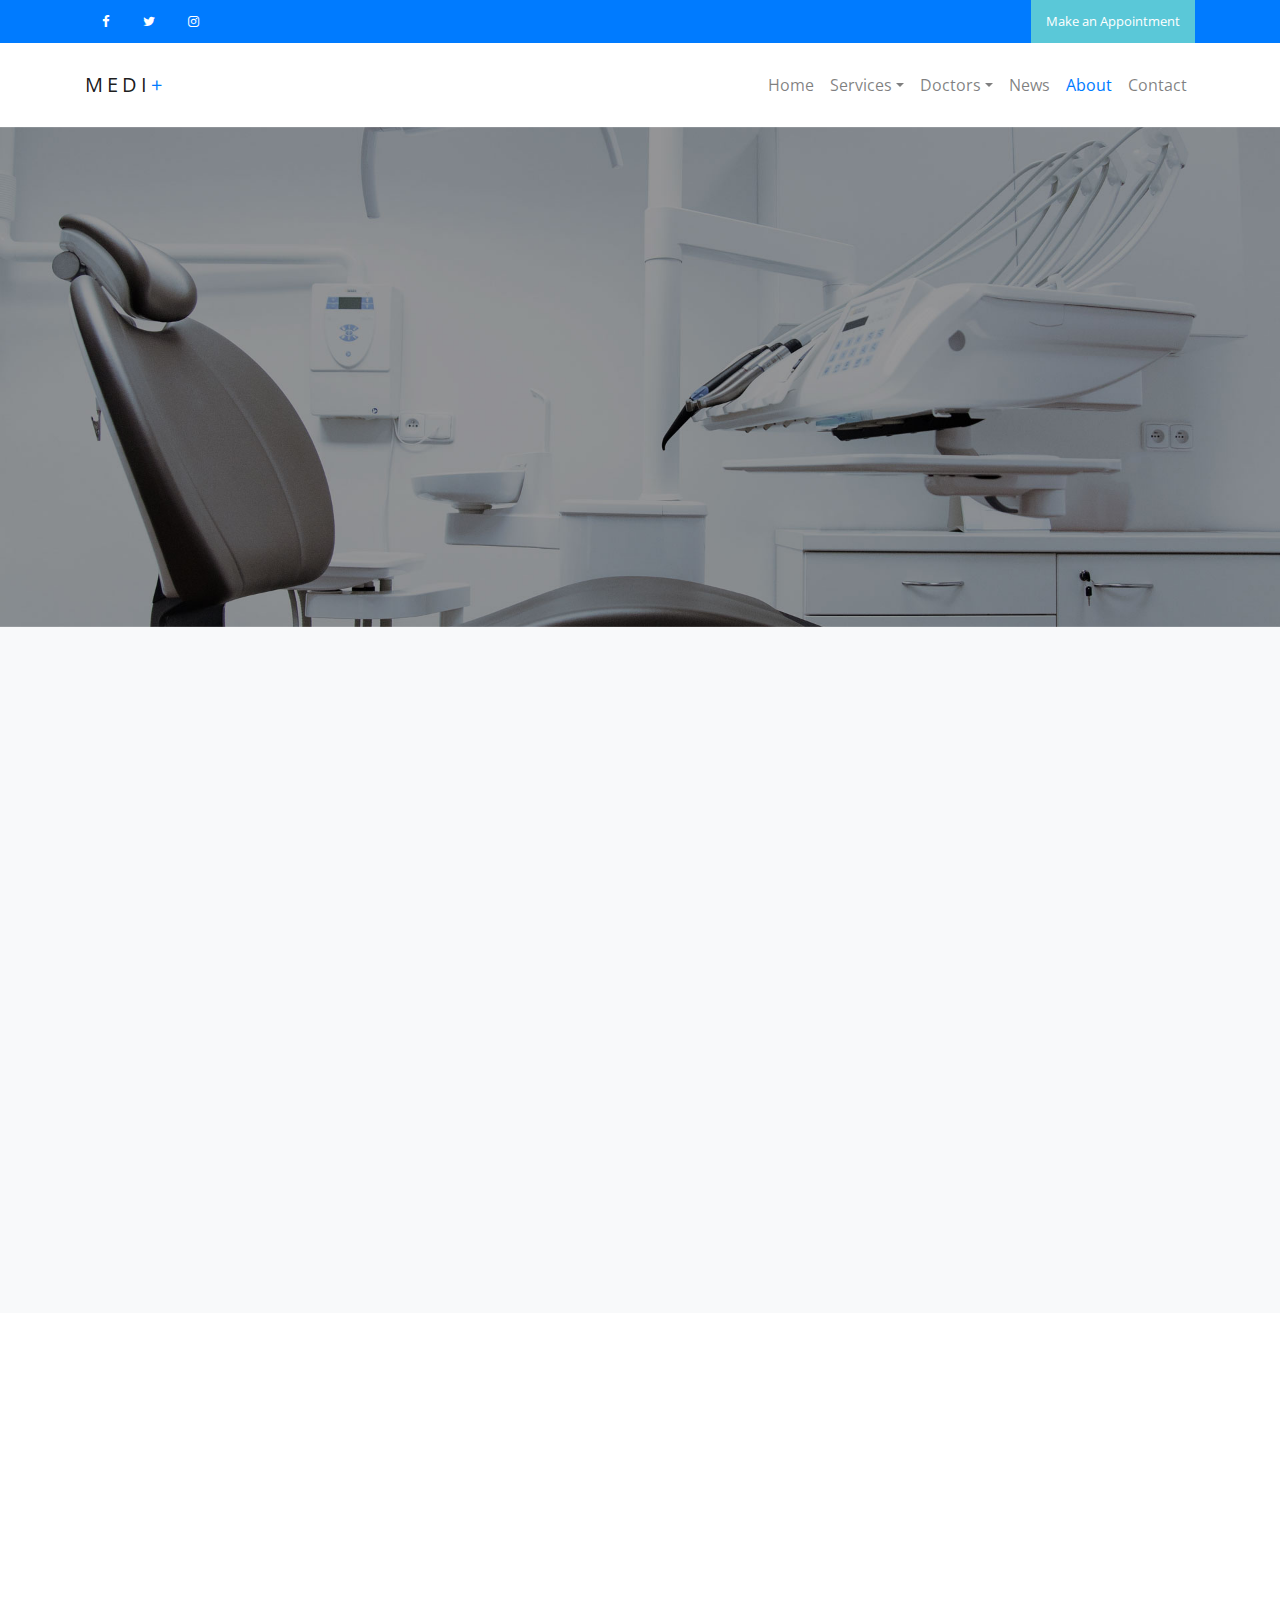
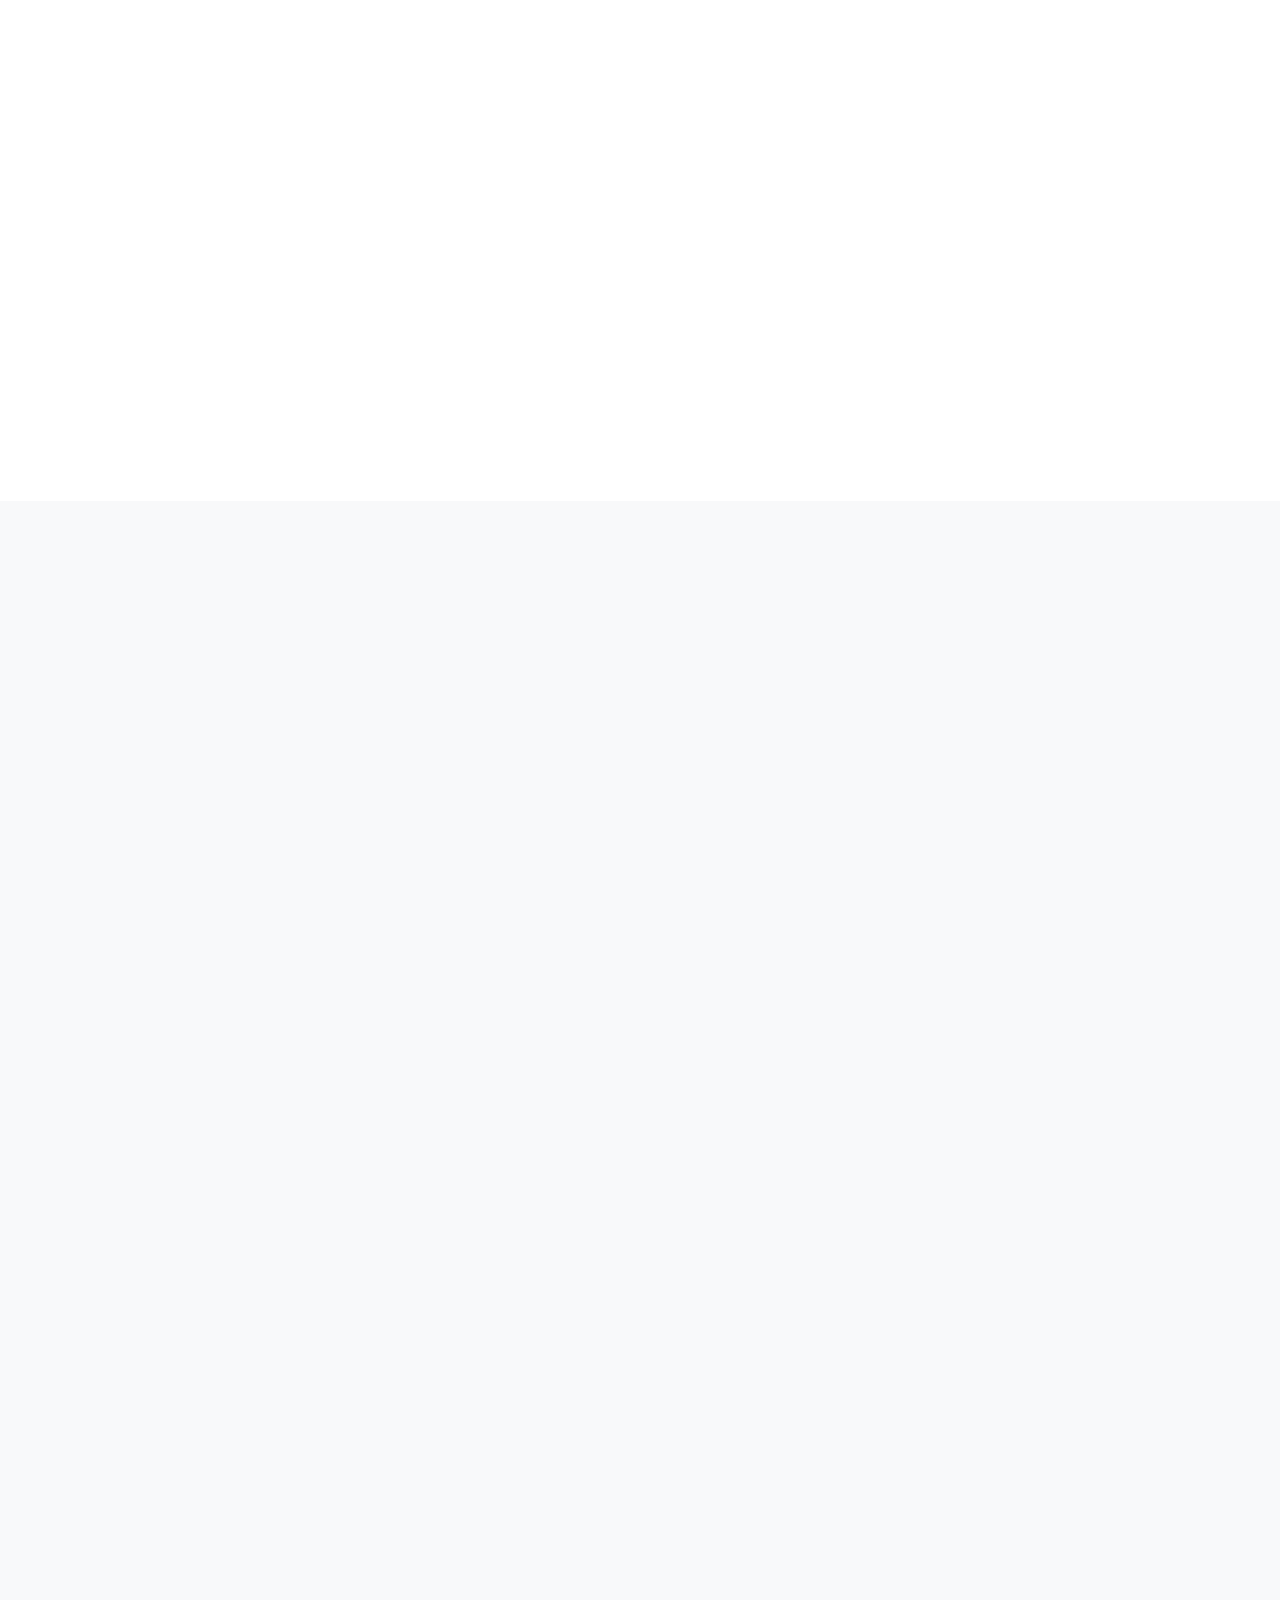
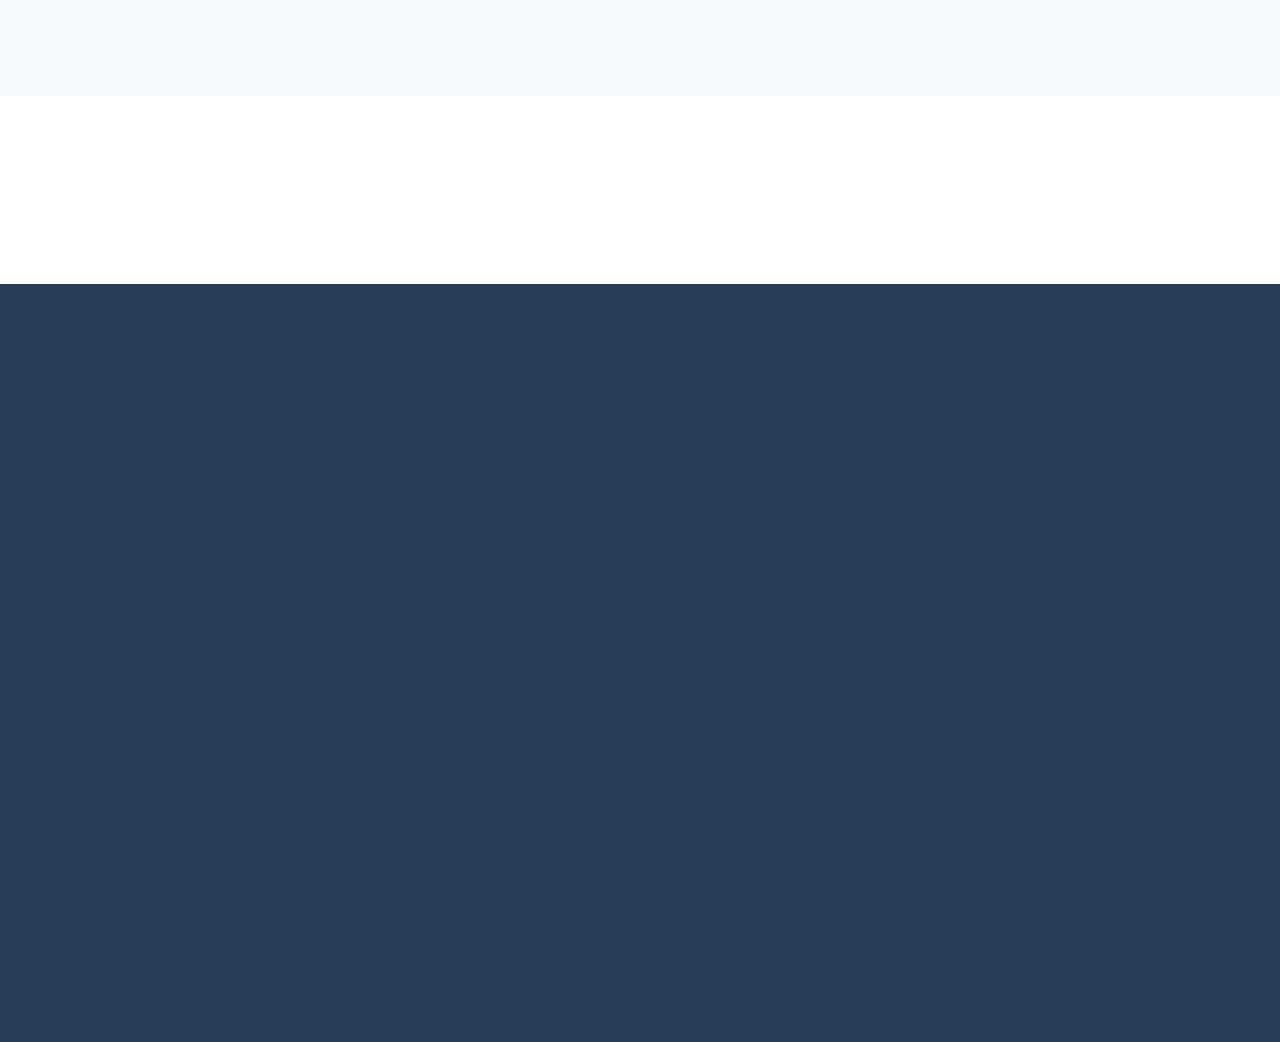
<file: public/citylab/about.html>
<!doctype html>
<html lang="en">
  <head>
    <title>Colorlib Medi+</title>
    <meta charset="utf-8">
    <meta name="viewport" content="width=device-width, initial-scale=1, shrink-to-fit=no">

    <link href="https://fonts.googleapis.com/css?family=Open+Sans:300, 400, 700" rel="stylesheet">

    <link rel="stylesheet" href="css/bootstrap.css">
    <link rel="stylesheet" href="css/animate.css">
    <link rel="stylesheet" href="css/owl.carousel.min.css">
    <link rel="stylesheet" href="css/bootstrap-datepicker.css">
    <link rel="stylesheet" href="css/jquery.timepicker.css">

    <link rel="stylesheet" href="fonts/ionicons/css/ionicons.min.css">
    <link rel="stylesheet" href="fonts/fontawesome/css/font-awesome.min.css">
    <link rel="stylesheet" href="fonts/flaticon/font/flaticon.css">


    <!-- Theme Style -->
    <link rel="stylesheet" href="css/style.css">
  </head>
  <body>
    
    <header role="banner">
      <div class="top-bar">
        <div class="container">
          <div class="row">
            <div class="col-md-6 col-sm-6 col-5">
              <ul class="social list-unstyled">
                <li><a href="#"><span class="fa fa-facebook"></span></a></li>
                <li><a href="#"><span class="fa fa-twitter"></span></a></li>
                <li><a href="#"><span class="fa fa-instagram"></span></a></li>
              </ul>
            </div>
            <div class="col-md-6 col-sm-6 col-7 text-right">
              <p class="mb-0">
                <a href="#" class="cta-btn" data-toggle="modal" data-target="#modalAppointment">Make an Appointment</a></p>
            </div>
          </div>
        </div>
      </div>
      <nav class="navbar navbar-expand-lg navbar-light bg-light">
        <div class="container">
          <a class="navbar-brand" href="index.html">Medi<span>+</span>  </a>
          <button class="navbar-toggler" type="button" data-toggle="collapse" data-target="#navbarsExample05" aria-controls="navbarsExample05" aria-expanded="false" aria-label="Toggle navigation">
            <span class="navbar-toggler-icon"></span>
          </button>

          <div class="collapse navbar-collapse" id="navbarsExample05">
            <ul class="navbar-nav ml-auto">
              <li class="nav-item">
                <a class="nav-link" href="index.html">Home</a>
              </li>
              <li class="nav-item dropdown">
                <a class="nav-link dropdown-toggle" href="services.html" id="dropdown04" data-toggle="dropdown" aria-haspopup="true" aria-expanded="false">Services</a>
                <div class="dropdown-menu" aria-labelledby="dropdown04">
                  <a class="dropdown-item" href="#">Institute</a>
                  <a class="dropdown-item" href="#">Departments</a>
                  <a class="dropdown-item" href="services.html">Services</a>
                </div>

              </li>
              <li class="nav-item dropdown">
                <a class="nav-link dropdown-toggle" href="doctors.html" id="dropdown05" data-toggle="dropdown" aria-haspopup="true" aria-expanded="false">Doctors</a>
                <div class="dropdown-menu" aria-labelledby="dropdown05">
                  <a class="dropdown-item" href="doctors.html">Find Doctors</a>
                  <a class="dropdown-item" href="#">Practitioner</a>
                </div>
              </li>
              <li class="nav-item">
                <a class="nav-link" href="news.html">News</a>
              </li>
              <li class="nav-item">
                <a class="nav-link active" href="about.html">About</a>
              </li>
              <li class="nav-item">
                <a class="nav-link" href="contact.html">Contact</a>
              </li>
            </ul>
          </div>
        </div>
      </nav>
    </header>
    <!-- END header -->

    
    <section class="home-slider inner-page owl-carousel">
      <div class="slider-item" style="background-image: url('img/slider-2.jpg');">
        
        <div class="container">
          <div class="row slider-text align-items-center">
            <div class="col-md-7 col-sm-12 element-animate">
              <h1>About Us</h1>
              <p>Lorem ipsum dolor sit amet, consectetur adipisicing elit. Commodi unde impedit, necessitatibus, soluta sit quam minima expedita atque corrupti reiciendis.</p>
            </div>
          </div>
        </div>

      </div>

    </section>
    <!-- END slider -->


    <section class="section bg-light custom-tabs">
      <div class="container">
        <div class="row">

          <div class="col-md-4 border-right element-animate" data-animate-effect="fadeInLeft">
            <div class="nav flex-column nav-pills" id="v-pills-tab" role="tablist" aria-orientation="vertical">
              <a class="nav-link active" id="v-pills-home-tab" data-toggle="pill" href="#v-pills-home" role="tab" aria-controls="v-pills-home" aria-selected="true"><span>01</span> Amenities</a>
              <a class="nav-link" id="v-pills-profile-tab" data-toggle="pill" href="#v-pills-profile" role="tab" aria-controls="v-pills-profile" aria-selected="false"><span>02</span> Medical Services</a>
              <a class="nav-link" id="v-pills-messages-tab" data-toggle="pill" href="#v-pills-messages" role="tab" aria-controls="v-pills-messages" aria-selected="false"><span>03</span> Patient Services</a>
              <a class="nav-link" id="v-pills-settings-tab" data-toggle="pill" href="#v-pills-settings" role="tab" aria-controls="v-pills-settings" aria-selected="false"><span>04</span> Expert Doctors</a>
            </div>
          </div>
          <div class="col-md-1"></div>
          <div class="col-md-7 element-animate" data-animate-effect="fadeInLeft">
            
            <div class="tab-content" id="v-pills-tabContent">
              <div class="tab-pane fade show active" id="v-pills-home" role="tabpanel" aria-labelledby="v-pills-home-tab">
                <span class="icon flaticon-hospital"></span>
                <h2 class="text-primary">Amenities</h2>
                <p class="lead">Lorem ipsum dolor sit amet, consectetur adipisicing elit. Nesciunt voluptate, quibusdam sunt iste dolores consequatur</p>
                <p>Inventore fugit error iure nisi reiciendis fugiat illo pariatur quam sequi quod iusto facilis officiis nobis sit quis molestias asperiores rem, blanditiis! Commodi exercitationem vitae deserunt qui nihil ea, tempore et quam natus quaerat doloremque.</p>
                <p><a href="#" class="btn btn-primary">Learn More</a></p>
              </div>
              <div class="tab-pane fade" id="v-pills-profile" role="tabpanel" aria-labelledby="v-pills-profile-tab">
                <span class="icon flaticon-first-aid-kit"></span>
                <h2 class="text-primary">Medical Services</h2>
                <p class="lead">Lorem ipsum dolor sit amet, consectetur adipisicing elit. Nesciunt voluptate, quibusdam sunt iste dolores consequatur</p>
                <p>Inventore fugit error iure nisi reiciendis fugiat illo pariatur quam sequi quod iusto facilis officiis nobis sit quis molestias asperiores rem, blanditiis! Commodi exercitationem vitae deserunt qui nihil ea, tempore et quam natus quaerat doloremque.</p>
                <p><a href="#" class="btn btn-primary">Learn More</a></p>
              </div>
              <div class="tab-pane fade" id="v-pills-messages" role="tabpanel" aria-labelledby="v-pills-messages-tab">
                <span class="icon flaticon-hospital-bed"></span>
                <h2 class="text-primary">Patient Services</h2>
                <p class="lead">Lorem ipsum dolor sit amet, consectetur adipisicing elit. Nesciunt voluptate, quibusdam sunt iste dolores consequatur</p>
                <p>Inventore fugit error iure nisi reiciendis fugiat illo pariatur quam sequi quod iusto facilis officiis nobis sit quis molestias asperiores rem, blanditiis! Commodi exercitationem vitae deserunt qui nihil ea, tempore et quam natus quaerat doloremque.</p>
                <p><a href="#" class="btn btn-primary">Learn More</a></p>
              </div>
              <div class="tab-pane fade" id="v-pills-settings" role="tabpanel" aria-labelledby="v-pills-settings-tab">
                <span class="icon flaticon-doctor"></span>
                <h2 class="text-primary">Expert Doctors</h2>
                <p class="lead">Lorem ipsum dolor sit amet, consectetur adipisicing elit. Nesciunt voluptate, quibusdam sunt iste dolores consequatur</p>
                <p>Inventore fugit error iure nisi reiciendis fugiat illo pariatur quam sequi quod iusto facilis officiis nobis sit quis molestias asperiores rem, blanditiis! Commodi exercitationem vitae deserunt qui nihil ea, tempore et quam natus quaerat doloremque.</p>
                <p><a href="#" class="btn btn-primary">Learn More</a></p>
              </div>
            </div>
          </div>
        </div>
      </div>
    </section>
    <!-- END section -->

    <section class="section">
      <div class="container">
        <div class="row">
          <div class="col-md-6 element-animate">
            <img src="img/img_1.jpg" class="img-fluid mb-4" alt="Image placeholder">
          </div>
          <div class="col-md-1"></div>
          <div class="col-md-5 element-animate">
            <h2 class="text-uppercase mb-4">Hospital History</h2>
            <p class="lead">Lorem ipsum dolor sit amet, consectetur adipisicing elit. Nesciunt voluptate, quibusdam sunt iste dolores consequatur</p>
            <p class="mb-5">Inventore fugit error iure nisi reiciendis fugiat illo pariatur quam sequi quod iusto facilis officiis nobis sit quis molestias asperiores rem, blanditiis! Commodi exercitationem vitae deserunt qui nihil ea, tempore et quam natus quaerat doloremque.</p>
            <p><a href="#" class="btn btn-primary">Get In Touch</a></p>
          </div>
        </div>
      </div>
    </section>

    <section class="section bg-light">
      <div class="container">
        <div class="row justify-content-center mb-5 element-animate">
          <div class="col-md-8 text-center mb-5">
            <h2 class="text-uppercase heading border-bottom mb-4">Our Doctors</h2>
            <p class="mb-0 lead">Lorem ipsum dolor sit amet, consectetur adipisicing elit. Commodi unde impedit, necessitatibus, soluta sit quam minima expedita atque corrupti reiciendis.</p>
          </div>
        </div>
        <div class="row element-animate">
          <div class="major-caousel js-carousel-1 owl-carousel">
            <div>
              <div class="media d-block media-custom text-center">
                <img src="img/doctor_1.jpg" alt="Image Placeholder" class="img-fluid">
                <div class="media-body">
                  <h3 class="mt-0 text-black">Dr. Carl Smith</h3>
                  <p>Lorem ipsum dolor sit amet, consectetur adipisicing elit.</p>
                  <p>
                    <a href="#" class="p-2"><span class="fa fa-facebook"></span></a>
                    <a href="#" class="p-2"><span class="fa fa-twitter"></span></a>
                    <a href="#" class="p-2"><span class="fa fa-linkedin"></span></a>
                  </p>
                </div>
              </div>
            </div>
            <div>
              <div class="media d-block media-custom text-center">
                <img src="img/doctor_2.jpg" alt="Image Placeholder" class="img-fluid">
                <div class="media-body">
                  <h3 class="mt-0 text-black">Dr. Janice Doe</h3>
                  <p>Lorem ipsum dolor sit amet, consectetur adipisicing elit.</p>
                  <p>
                    <a href="#" class="p-2"><span class="fa fa-facebook"></span></a>
                    <a href="#" class="p-2"><span class="fa fa-twitter"></span></a>
                    <a href="#" class="p-2"><span class="fa fa-linkedin"></span></a>
                  </p>
                </div>
              </div>
            </div>
            <div>
              <div class="media d-block media-custom text-center">
                <img src="img/doctor_3.jpg" alt="Image Placeholder" class="img-fluid">
                <div class="media-body">
                  <h3 class="mt-0 text-black">Dr. Jean Doe</h3>
                  <p>Lorem ipsum dolor sit amet, consectetur adipisicing elit.</p>
                  <p>
                    <a href="#" class="p-2"><span class="fa fa-facebook"></span></a>
                    <a href="#" class="p-2"><span class="fa fa-twitter"></span></a>
                    <a href="#" class="p-2"><span class="fa fa-linkedin"></span></a>
                  </p>
                </div>
              </div>
            </div>
            <div>
              <div class="media d-block media-custom text-center">
                <img src="img/doctor_4.jpg" alt="Image Placeholder" class="img-fluid">
                <div class="media-body">
                  <h3 class="mt-0 text-black">Dr. Jessica Doe</h3>
                  <p>Lorem ipsum dolor sit amet, consectetur adipisicing elit.</p>
                  <p>
                    <a href="#" class="p-2"><span class="fa fa-facebook"></span></a>
                    <a href="#" class="p-2"><span class="fa fa-twitter"></span></a>
                    <a href="#" class="p-2"><span class="fa fa-linkedin"></span></a>
                  </p>
                </div>
              </div>
            </div>

            <div>
              <div class="media d-block media-custom text-center">
                <img src="img/doctor_1.jpg" alt="Image Placeholder" class="img-fluid">
                <div class="media-body">
                  <h3 class="mt-0 text-black">Dr. Carl Smith</h3>
                  <p>Lorem ipsum dolor sit amet, consectetur adipisicing elit.</p>
                  <p>
                    <a href="#" class="p-2"><span class="fa fa-facebook"></span></a>
                    <a href="#" class="p-2"><span class="fa fa-twitter"></span></a>
                    <a href="#" class="p-2"><span class="fa fa-linkedin"></span></a>
                  </p>
                </div>
              </div>
            </div>
            <div>
              <div class="media d-block media-custom text-center">
                <img src="img/doctor_2.jpg" alt="Image Placeholder" class="img-fluid">
                <div class="media-body">
                  <h3 class="mt-0 text-black">Dr. Janice Doe</h3>
                  <p>Lorem ipsum dolor sit amet, consectetur adipisicing elit.</p>
                  <p>
                    <a href="#" class="p-2"><span class="fa fa-facebook"></span></a>
                    <a href="#" class="p-2"><span class="fa fa-twitter"></span></a>
                    <a href="#" class="p-2"><span class="fa fa-linkedin"></span></a>
                  </p>
                </div>
              </div>
            </div>
            <div>
              <div class="media d-block media-custom text-center">
                <img src="img/doctor_3.jpg" alt="Image Placeholder" class="img-fluid">
                <div class="media-body">
                  <h3 class="mt-0 text-black">Dr. Jean Doe</h3>
                  <p>Lorem ipsum dolor sit amet, consectetur adipisicing elit.</p>
                  <p>
                    <a href="#" class="p-2"><span class="fa fa-facebook"></span></a>
                    <a href="#" class="p-2"><span class="fa fa-twitter"></span></a>
                    <a href="#" class="p-2"><span class="fa fa-linkedin"></span></a>
                  </p>
                </div>
              </div>
            </div>
            <div>
              <div class="media d-block media-custom text-center">
                <img src="img/doctor_4.jpg" alt="Image Placeholder" class="img-fluid">
                <div class="media-body">
                  <h3 class="mt-0 text-black">Dr. Jessica Doe</h3>
                  <p>Lorem ipsum dolor sit amet, consectetur adipisicing elit.</p>
                  <p>
                    <a href="#" class="p-2"><span class="fa fa-facebook"></span></a>
                    <a href="#" class="p-2"><span class="fa fa-twitter"></span></a>
                    <a href="#" class="p-2"><span class="fa fa-linkedin"></span></a>
                  </p>
                </div>
              </div>
            </div>

          </div>
          <!-- END slider -->
        </div>
      </div>
    </section>
    <!-- END section -->

    <a href="#" class="cta-link element-animate" data-animate-effect="fadeIn" data-toggle="modal" data-target="#modalAppointment">
      <span class="sub-heading">Ready to Visit?</span>
      <span class="heading">Make an Appointment</span>
    </a>
    <!-- END cta-link -->

    <footer class="site-footer" role="contentinfo">
      <div class="container">
        <div class="row mb-5 element-animate">
          <div class="col-md-3 mb-5">
            <h3>Services</h3>
            <ul class="footer-link list-unstyled">
              <li><a href="#">Find a doctor</a></li>
              <li><a href="#">Urgent Care</a></li>
              <li><a href="#">Emergency Care</a></li>
              <li><a href="#">Procedures &amp; Treatments</a></li>
              <li><a href="#">Online Services</a></li>
            </ul>
          </div>
          <div class="col-md-3 mb-5">
            <h3>Latest News</h3>
            <ul class="footer-link list-unstyled">
              <li><a href="#">News &amp; Press Releases</a></li>
              <li><a href="#">Health Care Professional News</a></li>
              <li><a href="#">Events &amp; Conferences</a></li>
            </ul>
          </div>
          <div class="col-md-3 mb-5">
            <h3>About</h3>
            <ul class="footer-link list-unstyled">
              <li><a href="#">About The Hospital</a></li>
              <li><a href="#">Testimonials</a></li>
              <li><a href="#">Accreditations &amp; Awards</a></li>
              <li><a href="#">Careers</a></li>
              <li><a href="#">Feedback</a></li>
            </ul>
          </div>
          <div class="col-md-3 mb-5">
            <h3>Location &amp; Contact</h3>
            <p class="mb-5">134 Street Name, City Name Here, United States</p>

            <h4 class="text-uppercase mb-3 h6 text-white">Email</h5>
            <p class="mb-5"><a href="mailto:info@yourdomain.com">info@yourdomain.com</a></p>
            
            <h4 class="text-uppercase mb-3 h6 text-white">Phone</h5>
            <p>+1 24 435 3533</p>

          </div>
        </div>

        <div class="row pt-md-3 element-animate">
          <div class="col-md-12">
            <hr class="border-t">
          </div>
          <div class="col-md-6 col-sm-12 copyright">
            <p>&copy; 2018 Colorlib Medi+. Designed &amp; Developed by <a href="https://colorlib.com/">Colorlib</a></p>
          </div>
          <div class="col-md-6 col-sm-12 text-md-right text-sm-left">
            <a href="#" class="p-2"><span class="fa fa-facebook"></span></a>
            <a href="#" class="p-2"><span class="fa fa-twitter"></span></a>
            <a href="#" class="p-2"><span class="fa fa-instagram"></span></a>
          </div>
        </div>
      </div>
    </footer>
    <!-- END footer -->


    <!-- Modal -->
    <div class="modal fade" id="modalAppointment" tabindex="-1" role="dialog" aria-labelledby="modalAppointmentLabel" aria-hidden="true">
      <div class="modal-dialog" role="document">
        <div class="modal-content">
          <div class="modal-header">
            <h5 class="modal-title" id="modalAppointmentLabel">Appointment</h5>
            <button type="button" class="close" data-dismiss="modal" aria-label="Close">
              <span aria-hidden="true">&times;</span>
            </button>
          </div>
          <div class="modal-body">
            <form action="#">
              <div class="form-group">
                <label for="appointment_name" class="text-black">Full Name</label>
                <input type="text" class="form-control" id="appointment_name">
              </div>
              <div class="form-group">
                <label for="appointment_email" class="text-black">Email</label>
                <input type="text" class="form-control" id="appointment_email">
              </div>
              <div class="row">
                <div class="col-md-6">
                  <div class="form-group">
                    <label for="appointment_date" class="text-black">Date</label>
                    <input type="text" class="form-control" id="appointment_date">
                  </div>    
                </div>
                <div class="col-md-6">
                  <div class="form-group">
                    <label for="appointment_time" class="text-black">Time</label>
                    <input type="text" class="form-control" id="appointment_time">
                  </div>
                </div>
              </div>
              

              <div class="form-group">
                <label for="appointment_message" class="text-black">Message</label>
                <textarea name="" id="appointment_message" class="form-control" cols="30" rows="10"></textarea>
              </div>
              <div class="form-group">
                <input type="submit" value="Send Message" class="btn btn-primary">
              </div>
            </form>
          </div>
          
        </div>
      </div>
    </div>

    <script src="js/jquery-3.2.1.min.js"></script>
    <script src="js/popper.min.js"></script>
    <script src="js/bootstrap.min.js"></script>
    <script src="js/owl.carousel.min.js"></script>
    <script src="js/bootstrap-datepicker.js"></script>
    <script src="js/jquery.timepicker.min.js"></script>
    <script src="js/jquery.waypoints.min.js"></script>
    <script src="js/main.js"></script>
  </body>
</html>
</file>
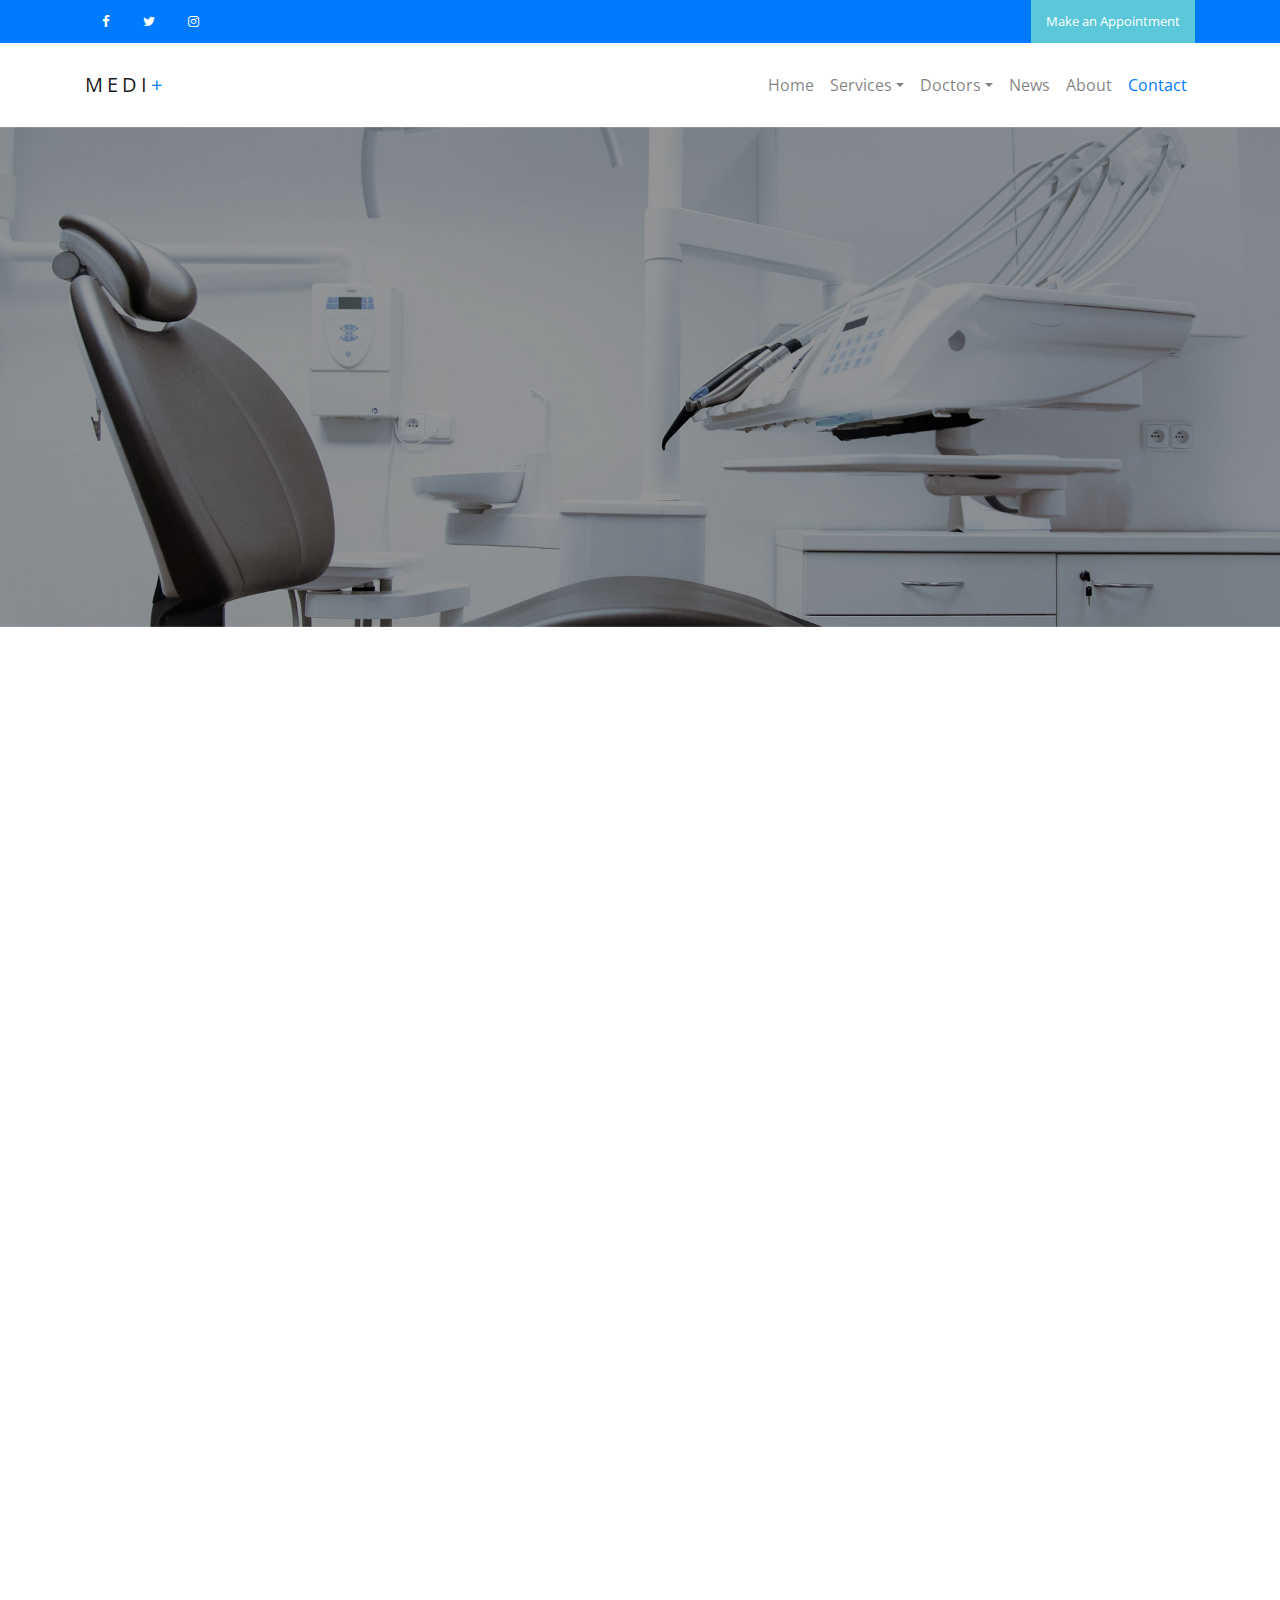
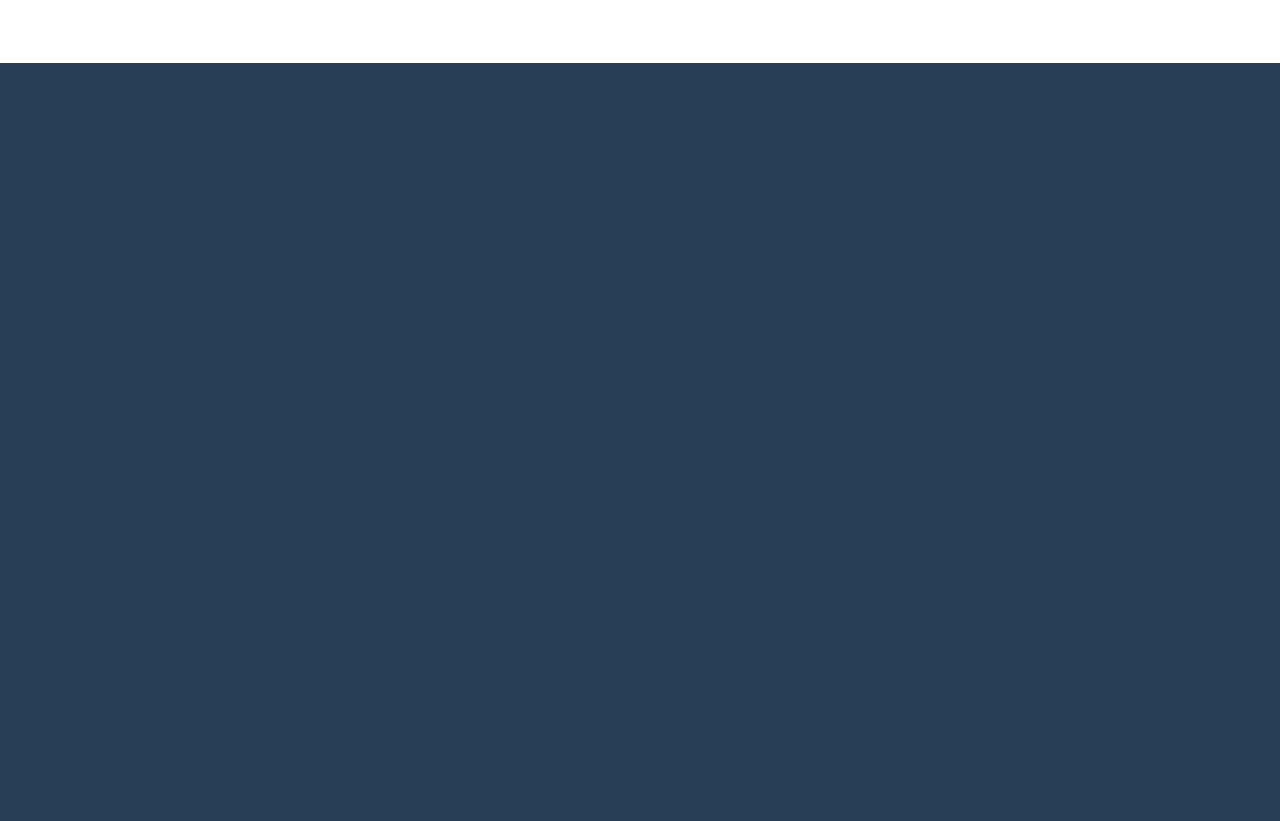
<file: public/citylab/contact.html>
<!doctype html>
<html lang="en">
  <head>
    <title>Colorlib Medi+</title>
    <meta charset="utf-8">
    <meta name="viewport" content="width=device-width, initial-scale=1, shrink-to-fit=no">

    <link href="https://fonts.googleapis.com/css?family=Open+Sans:300, 400, 700" rel="stylesheet">

    <link rel="stylesheet" href="css/bootstrap.css">
    <link rel="stylesheet" href="css/animate.css">
    <link rel="stylesheet" href="css/owl.carousel.min.css">
    <link rel="stylesheet" href="css/bootstrap-datepicker.css">
    <link rel="stylesheet" href="css/jquery.timepicker.css">

    <link rel="stylesheet" href="fonts/ionicons/css/ionicons.min.css">
    <link rel="stylesheet" href="fonts/fontawesome/css/font-awesome.min.css">
    <link rel="stylesheet" href="fonts/flaticon/font/flaticon.css">


    <!-- Theme Style -->
    <link rel="stylesheet" href="css/style.css">
  </head>
  <body>
    
    <header role="banner">
      <div class="top-bar">
        <div class="container">
          <div class="row">
            <div class="col-md-6 col-sm-6 col-5">
              <ul class="social list-unstyled">
                <li><a href="#"><span class="fa fa-facebook"></span></a></li>
                <li><a href="#"><span class="fa fa-twitter"></span></a></li>
                <li><a href="#"><span class="fa fa-instagram"></span></a></li>
              </ul>
            </div>
            <div class="col-md-6 col-sm-6 col-7 text-right">
              <p class="mb-0">
                <a href="#" class="cta-btn" data-toggle="modal" data-target="#modalAppointment">Make an Appointment</a></p>
            </div>
          </div>
        </div>
      </div>
      <nav class="navbar navbar-expand-lg navbar-light bg-light">
        <div class="container">
          <a class="navbar-brand" href="index.html">Medi<span>+</span>  </a>
          <button class="navbar-toggler" type="button" data-toggle="collapse" data-target="#navbarsExample05" aria-controls="navbarsExample05" aria-expanded="false" aria-label="Toggle navigation">
            <span class="navbar-toggler-icon"></span>
          </button>

          <div class="collapse navbar-collapse" id="navbarsExample05">
            <ul class="navbar-nav ml-auto">
              <li class="nav-item">
                <a class="nav-link" href="index.html">Home</a>
              </li>
              <li class="nav-item dropdown">
                <a class="nav-link dropdown-toggle" href="services.html" id="dropdown04" data-toggle="dropdown" aria-haspopup="true" aria-expanded="false">Services</a>
                <div class="dropdown-menu" aria-labelledby="dropdown04">
                  <a class="dropdown-item" href="#">Institute</a>
                  <a class="dropdown-item" href="#">Departments</a>
                  <a class="dropdown-item" href="services.html">Services</a>
                </div>

              </li>
              <li class="nav-item dropdown">
                <a class="nav-link dropdown-toggle" href="doctors.html" id="dropdown05" data-toggle="dropdown" aria-haspopup="true" aria-expanded="false">Doctors</a>
                <div class="dropdown-menu" aria-labelledby="dropdown05">
                  <a class="dropdown-item" href="doctors.html">Find Doctors</a>
                  <a class="dropdown-item" href="#">Practitioner</a>
                </div>
              </li>
              <li class="nav-item">
                <a class="nav-link" href="news.html">News</a>
              </li>
              <li class="nav-item">
                <a class="nav-link" href="about.html">About</a>
              </li>
              <li class="nav-item">
                <a class="nav-link active" href="contact.html">Contact</a>
              </li>
            </ul>
          </div>
        </div>
      </nav>
    </header>
    <!-- END header -->
    
    <section class="home-slider inner-page owl-carousel">
      <div class="slider-item" style="background-image: url('img/slider-2.jpg');">
        
        <div class="container">
          <div class="row slider-text align-items-center">
            <div class="col-md-7 col-sm-12 element-animate">
              <h1>Contact Us</h1>
              <p>Lorem ipsum dolor sit amet, consectetur adipisicing elit. Commodi unde impedit, necessitatibus, soluta sit quam minima expedita atque corrupti reiciendis.</p>
            </div>
          </div>
        </div>

      </div>

    </section>
    <!-- END slider -->


    <section class="section">
      <div class="container">
        <div class="row">
          <div class="col-md-6 mb-5 element-animate">
            <form action="#" method="post">
              <div class="row">
                <div class="col-md-6 form-group">
                  <label for="fname">First Name</label>
                  <input type="text" class="form-control form-control-lg" id="fname">
                </div>
                <div class="col-md-6 form-group">
                  <label for="lname">Last Name</label>
                  <input type="text" class="form-control form-control-lg" id="lname">
                </div>
              </div>
              <div class="row">
                <div class="col-md-12 form-group">
                  <label for="email">Email</label>
                  <input type="email" id="email" class="form-control form-control-lg">
                </div>
              </div>
              <div class="row">
                <div class="col-md-12 form-group">
                  <label for="message">Write Message</label>
                  <textarea name="message" id="message" class="form-control form-control-lg" cols="30" rows="8"></textarea>
                </div>
              </div>
              <div class="row">
                <div class="col-md-6 form-group">
                  <input type="submit" value="Send Message" class="btn btn-primary btn-lg btn-block">
                </div>

              </div>
            </form>
          </div>
          <div class="col-md-1"></div>
          <div class="col-md-5 element-animate">
            
            <h5 class="text-uppercase mb-3">Address</h5>
            <p class="mb-5">98 West 21th Street, <br> Suite 721 <br> New York NY 10016</p>
            
            <h5 class="text-uppercase mb-3">Email Us At</h5>
            <p class="mb-5"><a href="mailto:info@yourdomain.com">info@yourdomain.com</a> <br> <a href="mailto:customer@yourdomain.com">customer@yourdomain.com</a></p>
            
            <h5 class="text-uppercase mb-3">Call Us</h5>
            <p class="mb-5">Phone: (+1) 435 3533 <br> Mobile: (+1) 435 3533 <br> Fax: (+1) 435 3534</p>
  

          </div>
        </div>
      </div>
    </section>

    

    <a href="#" class="cta-link element-animate" data-aniamte-effect="fadeIn" data-toggle="modal" data-target="#modalAppointment">
      <span class="sub-heading">Ready to Visit?</span>
      <span class="heading">Make an Appointment</span>
    </a>
    <!-- END cta-link -->

    <footer class="site-footer" role="contentinfo">
      <div class="container">
        <div class="row mb-5 element-animate">
          <div class="col-md-3 mb-5">
            <h3>Services</h3>
            <ul class="footer-link list-unstyled">
              <li><a href="#">Find a doctor</a></li>
              <li><a href="#">Urgent Care</a></li>
              <li><a href="#">Emergency Care</a></li>
              <li><a href="#">Procedures &amp; Treatments</a></li>
              <li><a href="#">Online Services</a></li>
            </ul>
          </div>
          <div class="col-md-3 mb-5">
            <h3>Latest News</h3>
            <ul class="footer-link list-unstyled">
              <li><a href="#">News &amp; Press Releases</a></li>
              <li><a href="#">Health Care Professional News</a></li>
              <li><a href="#">Events &amp; Conferences</a></li>
            </ul>
          </div>
          <div class="col-md-3 mb-5">
            <h3>About</h3>
            <ul class="footer-link list-unstyled">
              <li><a href="#">About The Hospital</a></li>
              <li><a href="#">Testimonials</a></li>
              <li><a href="#">Accreditations &amp; Awards</a></li>
              <li><a href="#">Careers</a></li>
              <li><a href="#">Feedback</a></li>
            </ul>
          </div>
          <div class="col-md-3 mb-5">
            <h3>Location &amp; Contact</h3>
            <p class="mb-5">134 Street Name, City Name Here, United States</p>

            <h4 class="text-uppercase mb-3 h6 text-white">Email</h5>
            <p class="mb-5"><a href="mailto:info@yourdomain.com">info@yourdomain.com</a></p>
            
            <h4 class="text-uppercase mb-3 h6 text-white">Phone</h5>
            <p>+1 24 435 3533</p>

          </div>
        </div>

        <div class="row pt-md-3 element-animate">
          <div class="col-md-12">
            <hr class="border-t">
          </div>
          <div class="col-md-6 col-sm-12 copyright">
            <p>&copy; 2018 Colorlib Medi+. Designed &amp; Developed by <a href="https://colorlib.com/">Colorlib</a></p>
          </div>
          <div class="col-md-6 col-sm-12 text-md-right text-sm-left">
            <a href="#" class="p-2"><span class="fa fa-facebook"></span></a>
            <a href="#" class="p-2"><span class="fa fa-twitter"></span></a>
            <a href="#" class="p-2"><span class="fa fa-instagram"></span></a>
          </div>
        </div>
      </div>
    </footer>
    <!-- END footer -->


    <!-- Modal -->
    <div class="modal fade" id="modalAppointment" tabindex="-1" role="dialog" aria-labelledby="modalAppointmentLabel" aria-hidden="true">
      <div class="modal-dialog" role="document">
        <div class="modal-content">
          <div class="modal-header">
            <h5 class="modal-title" id="modalAppointmentLabel">Appointment</h5>
            <button type="button" class="close" data-dismiss="modal" aria-label="Close">
              <span aria-hidden="true">&times;</span>
            </button>
          </div>
          <div class="modal-body">
            <form action="#">
              <div class="form-group">
                <label for="appointment_name" class="text-black">Full Name</label>
                <input type="text" class="form-control" id="appointment_name">
              </div>
              <div class="form-group">
                <label for="appointment_email" class="text-black">Email</label>
                <input type="text" class="form-control" id="appointment_email">
              </div>
              <div class="row">
                <div class="col-md-6">
                  <div class="form-group">
                    <label for="appointment_date" class="text-black">Date</label>
                    <input type="text" class="form-control" id="appointment_date">
                  </div>    
                </div>
                <div class="col-md-6">
                  <div class="form-group">
                    <label for="appointment_time" class="text-black">Time</label>
                    <input type="text" class="form-control" id="appointment_time">
                  </div>
                </div>
              </div>
              

              <div class="form-group">
                <label for="appointment_message" class="text-black">Message</label>
                <textarea name="" id="appointment_message" class="form-control" cols="30" rows="10"></textarea>
              </div>
              <div class="form-group">
                <input type="submit" value="Send Message" class="btn btn-primary">
              </div>
            </form>
          </div>
          
        </div>
      </div>
    </div>

    <script src="js/jquery-3.2.1.min.js"></script>
    <script src="js/popper.min.js"></script>
    <script src="js/bootstrap.min.js"></script>
    <script src="js/owl.carousel.min.js"></script>
    <script src="js/bootstrap-datepicker.js"></script>
    <script src="js/jquery.timepicker.min.js"></script>
    <script src="js/jquery.waypoints.min.js"></script>
    <script src="js/main.js"></script>
  </body>
</html>
</file>
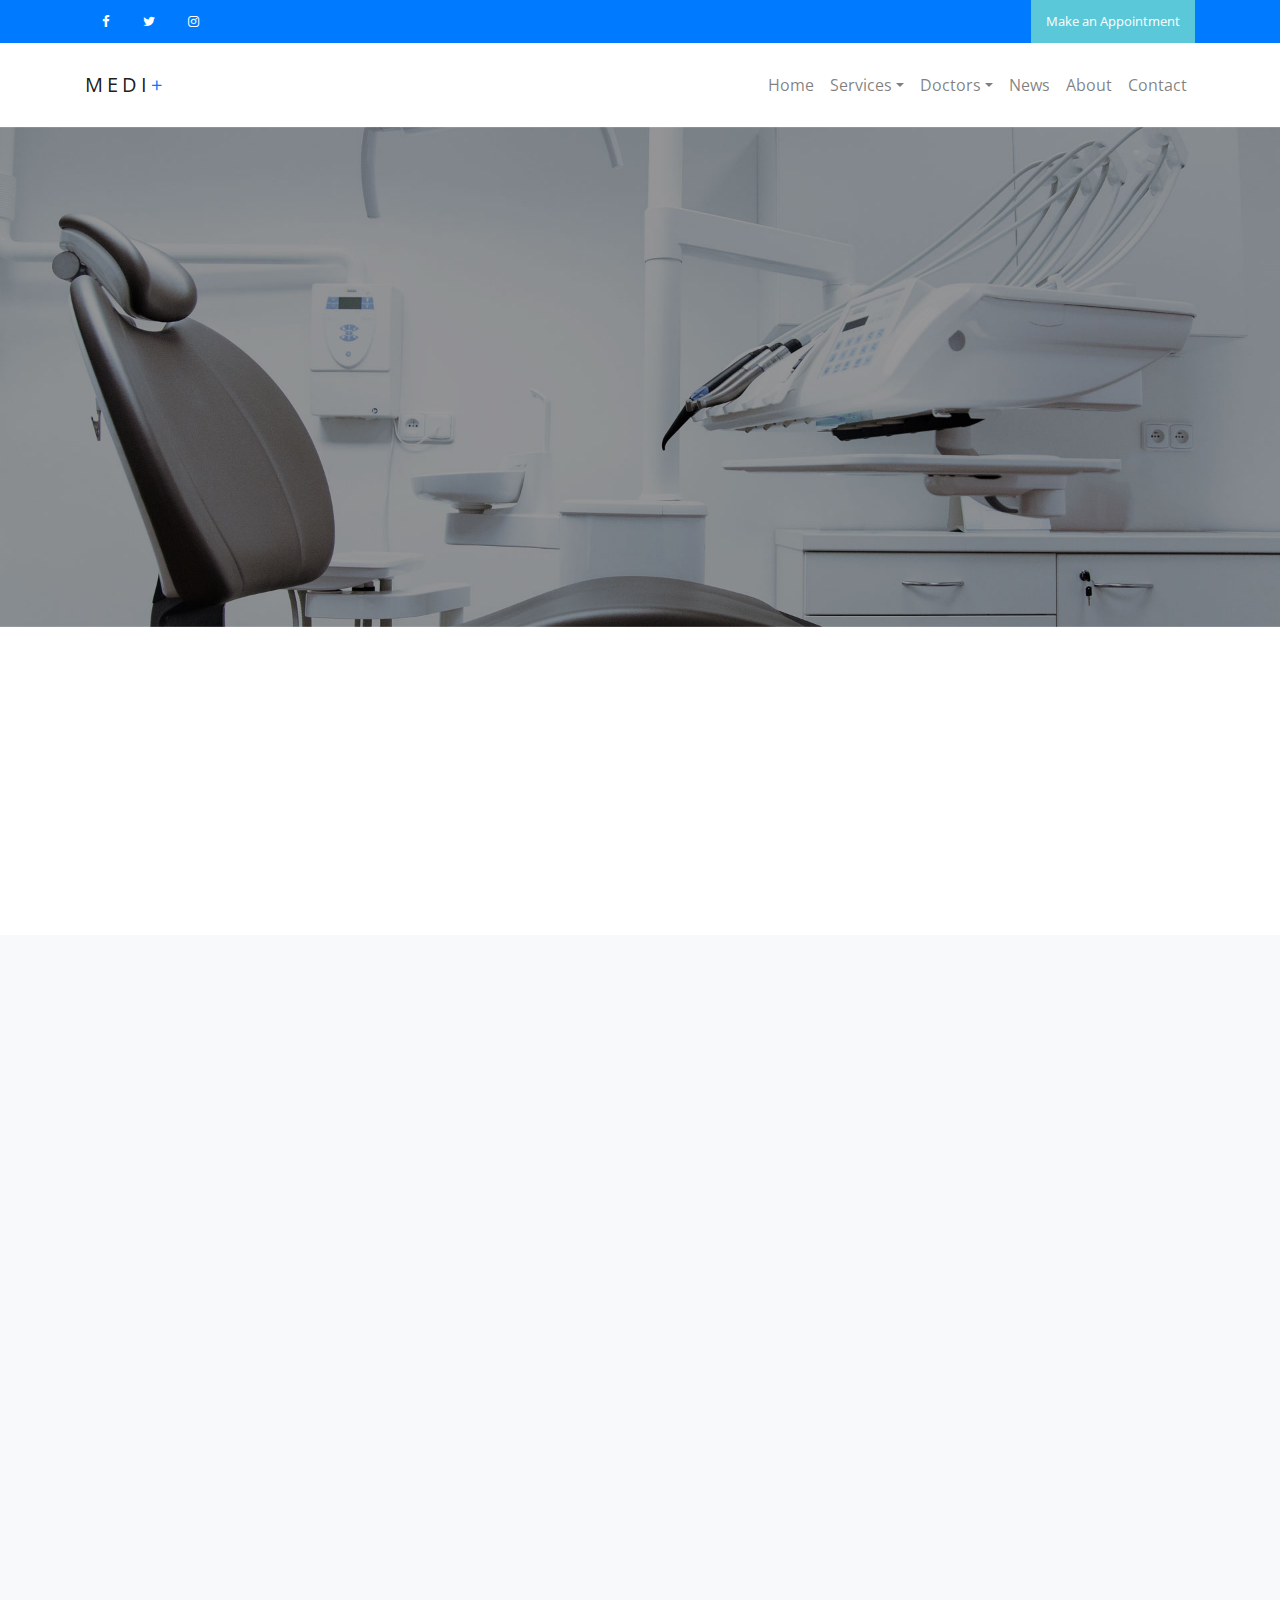
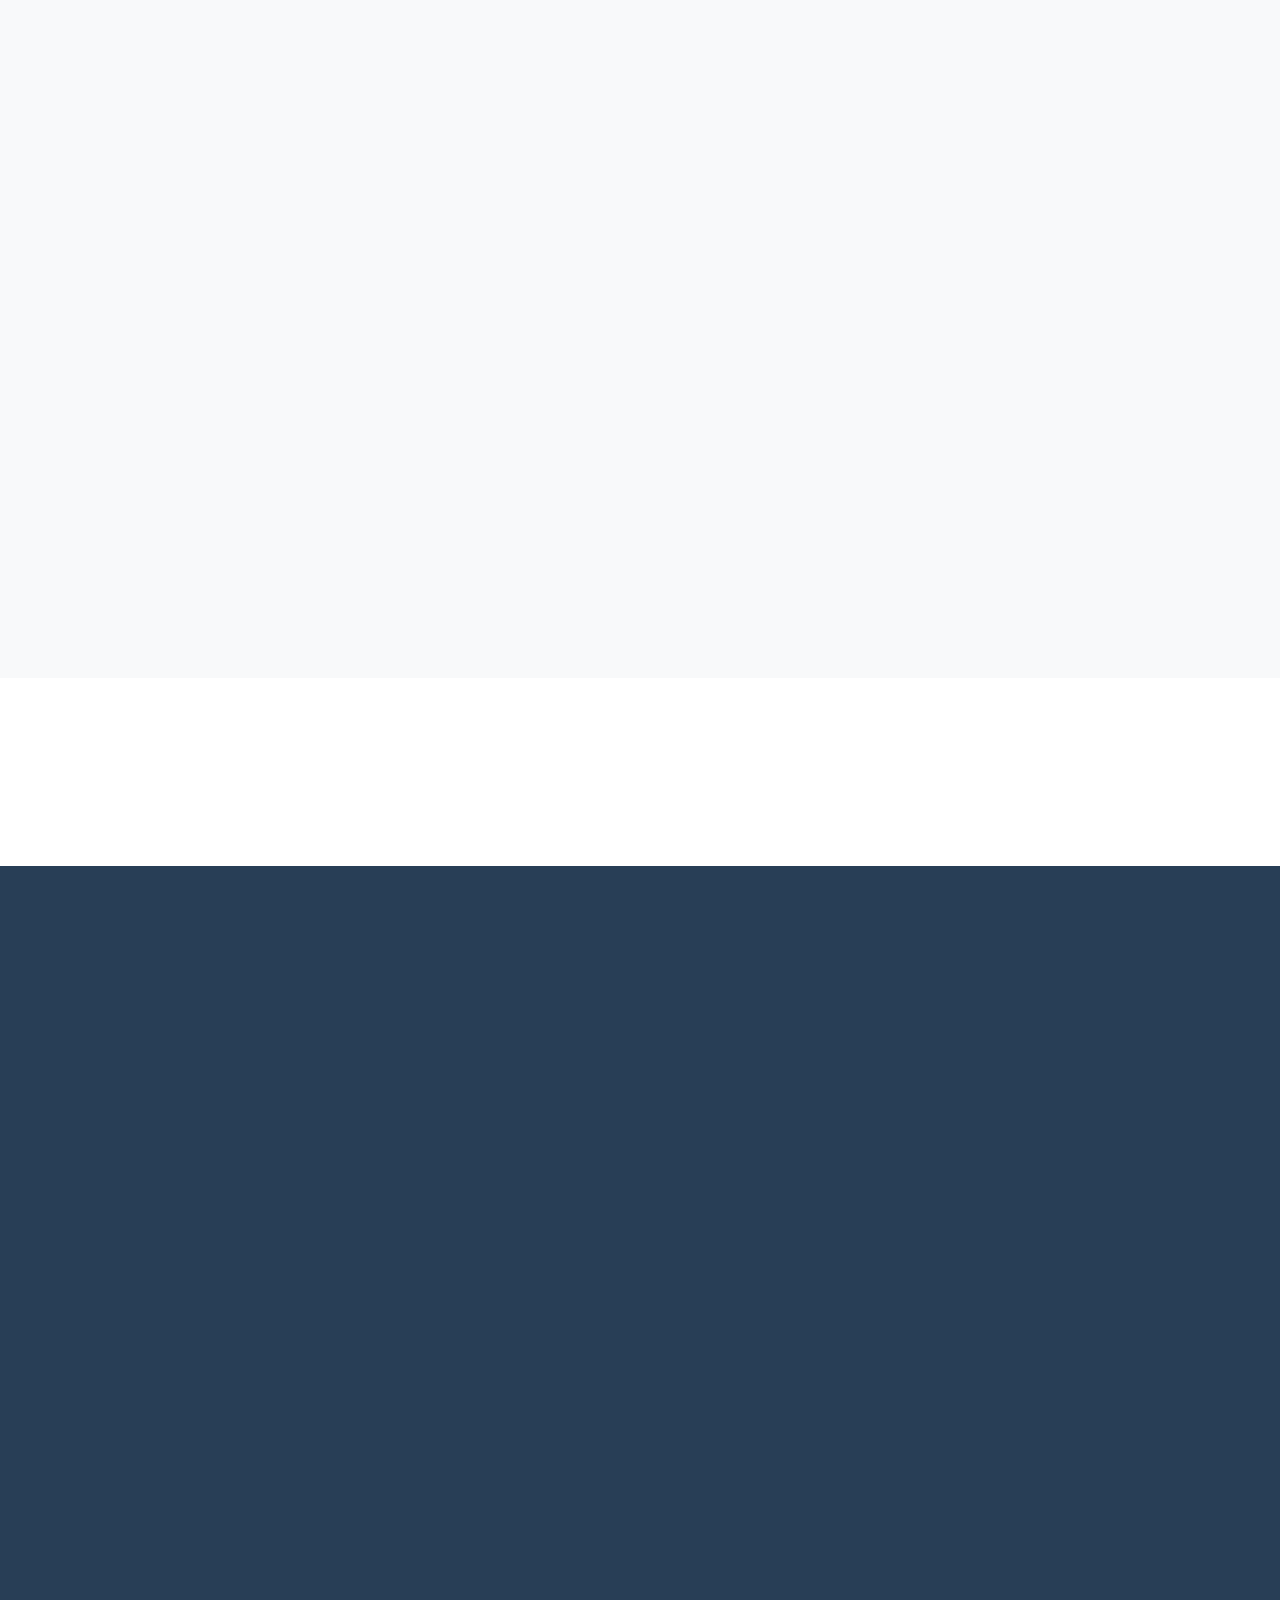
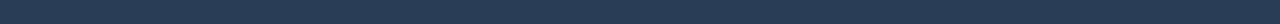
<file: public/citylab/doctors.html>
<!doctype html>
<html lang="en">
  <head>
    <title>Colorlib Medi+</title>
    <meta charset="utf-8">
    <meta name="viewport" content="width=device-width, initial-scale=1, shrink-to-fit=no">

    <link href="https://fonts.googleapis.com/css?family=Open+Sans:300, 400, 700" rel="stylesheet">

    <link rel="stylesheet" href="css/bootstrap.css">
    <link rel="stylesheet" href="css/animate.css">
    <link rel="stylesheet" href="css/owl.carousel.min.css">
    <link rel="stylesheet" href="css/bootstrap-datepicker.css">
    <link rel="stylesheet" href="css/jquery.timepicker.css">

    <link rel="stylesheet" href="fonts/ionicons/css/ionicons.min.css">
    <link rel="stylesheet" href="fonts/fontawesome/css/font-awesome.min.css">
    <link rel="stylesheet" href="fonts/flaticon/font/flaticon.css">


    <!-- Theme Style -->
    <link rel="stylesheet" href="css/style.css">
  </head>
  <body>
    
    <header role="banner">
      <div class="top-bar">
        <div class="container">
          <div class="row">
            <div class="col-md-6 col-sm-6 col-5">
              <ul class="social list-unstyled">
                <li><a href="#"><span class="fa fa-facebook"></span></a></li>
                <li><a href="#"><span class="fa fa-twitter"></span></a></li>
                <li><a href="#"><span class="fa fa-instagram"></span></a></li>
              </ul>
            </div>
            <div class="col-md-6 col-sm-6 col-7 text-right">
              <p class="mb-0">
                <a href="#" class="cta-btn" data-toggle="modal" data-target="#modalAppointment">Make an Appointment</a></p>
            </div>
          </div>
        </div>
      </div>
      <nav class="navbar navbar-expand-lg navbar-light bg-light">
        <div class="container">
          <a class="navbar-brand" href="index.html">Medi<span>+</span>  </a>
          <button class="navbar-toggler" type="button" data-toggle="collapse" data-target="#navbarsExample05" aria-controls="navbarsExample05" aria-expanded="false" aria-label="Toggle navigation">
            <span class="navbar-toggler-icon"></span>
          </button>

          <div class="collapse navbar-collapse" id="navbarsExample05">
            <ul class="navbar-nav ml-auto">
              <li class="nav-item">
                <a class="nav-link" href="index.html">Home</a>
              </li>
              <li class="nav-item dropdown">
                <a class="nav-link dropdown-toggle" href="services.html" id="dropdown04" data-toggle="dropdown" aria-haspopup="true" aria-expanded="false">Services</a>
                <div class="dropdown-menu" aria-labelledby="dropdown04">
                  <a class="dropdown-item" href="#">Institute</a>
                  <a class="dropdown-item" href="#">Departments</a>
                  <a class="dropdown-item" href="services.html">Services</a>
                </div>

              </li>
              <li class="nav-item dropdown">
                <a class="nav-link dropdown-toggle" href="doctors.html" id="dropdown05" data-toggle="dropdown" aria-haspopup="true" aria-expanded="false">Doctors</a>
                <div class="dropdown-menu" aria-labelledby="dropdown05">
                  <a class="dropdown-item active" href="doctors.html">Find Doctors</a>
                  <a class="dropdown-item" href="#">Practitioner</a>
                </div>
              </li>
              <li class="nav-item">
                <a class="nav-link" href="news.html">News</a>
              </li>
              <li class="nav-item">
                <a class="nav-link" href="about.html">About</a>
              </li>
              <li class="nav-item">
                <a class="nav-link" href="contact.html">Contact</a>
              </li>
            </ul>
          </div>
        </div>
      </nav>
    </header>
    <!-- END header -->

    
    <section class="home-slider inner-page owl-carousel">
      <div class="slider-item" style="background-image: url('img/slider-2.jpg');">
        
        <div class="container">
          <div class="row slider-text align-items-center">
            <div class="col-md-7 col-sm-12 element-animate">
              <h1>Doctors</h1>
              <p>Lorem ipsum dolor sit amet, consectetur adipisicing elit. Commodi unde impedit, necessitatibus, soluta sit quam minima expedita atque corrupti reiciendis.</p>
            </div>
          </div>
        </div>

      </div>

    </section>
    <!-- END slider -->
    
    <section class="section">
      <div class="container">
        <div class="row justify-content-center element-animate">
          <div class="col-md-6">

            <form action="#">
              <label for="search-doctor">Search Doctors</label>
              <div class="input-group input-group-lg">
                <input type="text" id="search-doctor" class="form-control" placeholder="Search for..." aria-label="Search for...">
                <span class="input-group-btn">
                  <button class="btn btn-primary" type="button">Go!</button>
                </span>
              </div>
            </form>
          </div>
        </div>
      </div>
    </section>
    <section class="section bg-light">
      <div class="container">
        <div class="row">
          <div class="col-md-3 element-animate">
            <div class="media d-block media-custom text-center">
              <img src="img/doctor_1.jpg" alt="Image Placeholder" class="img-fluid">
              <div class="media-body">
                <h3 class="mt-0 text-black">Dr. Carl Smith</h3>
                <p>Lorem ipsum dolor sit amet, consectetur adipisicing elit.</p>
                <p>
                  <a href="#" class="p-2"><span class="fa fa-facebook"></span></a>
                  <a href="#" class="p-2"><span class="fa fa-twitter"></span></a>
                  <a href="#" class="p-2"><span class="fa fa-linkedin"></span></a>
                </p>
              </div>
            </div>
          </div>
          <div class="col-md-3 element-animate">
            <div class="media d-block media-custom text-center">
              <img src="img/doctor_2.jpg" alt="Image Placeholder" class="img-fluid">
              <div class="media-body">
                <h3 class="mt-0 text-black">Dr. Janice Doe</h3>
                <p>Lorem ipsum dolor sit amet, consectetur adipisicing elit.</p>
                <p>
                  <a href="#" class="p-2"><span class="fa fa-facebook"></span></a>
                  <a href="#" class="p-2"><span class="fa fa-twitter"></span></a>
                  <a href="#" class="p-2"><span class="fa fa-linkedin"></span></a>
                </p>
              </div>
            </div>
          </div>
          <div class="col-md-3 element-animate">
            <div class="media d-block media-custom text-center">
              <img src="img/doctor_3.jpg" alt="Image Placeholder" class="img-fluid">
              <div class="media-body">
                <h3 class="mt-0 text-black">Dr. Jean Doe</h3>
                <p>Lorem ipsum dolor sit amet, consectetur adipisicing elit.</p>
                <p>
                  <a href="#" class="p-2"><span class="fa fa-facebook"></span></a>
                  <a href="#" class="p-2"><span class="fa fa-twitter"></span></a>
                  <a href="#" class="p-2"><span class="fa fa-linkedin"></span></a>
                </p>
              </div>
            </div>
          </div>
          <div class="col-md-3 element-animate">
            <div class="media d-block media-custom text-center">
              <img src="img/doctor_4.jpg" alt="Image Placeholder" class="img-fluid">
              <div class="media-body">
                <h3 class="mt-0 text-black">Dr. Jessica Doe</h3>
                <p>Lorem ipsum dolor sit amet, consectetur adipisicing elit.</p>
                <p>
                  <a href="#" class="p-2"><span class="fa fa-facebook"></span></a>
                  <a href="#" class="p-2"><span class="fa fa-twitter"></span></a>
                  <a href="#" class="p-2"><span class="fa fa-linkedin"></span></a>
                </p>
              </div>
            </div>
          </div>
        </div>

        <div class="row mb-5">
          <div class="col-md-3 element-animate">
            <div class="media d-block media-custom text-center">
              <img src="img/doctor_1.jpg" alt="Image Placeholder" class="img-fluid">
              <div class="media-body">
                <h3 class="mt-0 text-black">Dr. Carl Smith</h3>
                <p>Lorem ipsum dolor sit amet, consectetur adipisicing elit.</p>
                <p>
                  <a href="#" class="p-2"><span class="fa fa-facebook"></span></a>
                  <a href="#" class="p-2"><span class="fa fa-twitter"></span></a>
                  <a href="#" class="p-2"><span class="fa fa-linkedin"></span></a>
                </p>
              </div>
            </div>
          </div>
          <div class="col-md-3 element-animate">
            <div class="media d-block media-custom text-center">
              <img src="img/doctor_2.jpg" alt="Image Placeholder" class="img-fluid">
              <div class="media-body">
                <h3 class="mt-0 text-black">Dr. Janice Doe</h3>
                <p>Lorem ipsum dolor sit amet, consectetur adipisicing elit.</p>
                <p>
                  <a href="#" class="p-2"><span class="fa fa-facebook"></span></a>
                  <a href="#" class="p-2"><span class="fa fa-twitter"></span></a>
                  <a href="#" class="p-2"><span class="fa fa-linkedin"></span></a>
                </p>
              </div>
            </div>
          </div>
          <div class="col-md-3 element-animate">
            <div class="media d-block media-custom text-center">
              <img src="img/doctor_3.jpg" alt="Image Placeholder" class="img-fluid">
              <div class="media-body">
                <h3 class="mt-0 text-black">Dr. Jean Doe</h3>
                <p>Lorem ipsum dolor sit amet, consectetur adipisicing elit.</p>
                <p>
                  <a href="#" class="p-2"><span class="fa fa-facebook"></span></a>
                  <a href="#" class="p-2"><span class="fa fa-twitter"></span></a>
                  <a href="#" class="p-2"><span class="fa fa-linkedin"></span></a>
                </p>
              </div>
            </div>
          </div>
          <div class="col-md-3 element-animate">
            <div class="media d-block media-custom text-center">
              <img src="img/doctor_4.jpg" alt="Image Placeholder" class="img-fluid">
              <div class="media-body">
                <h3 class="mt-0 text-black">Dr. Jessica Doe</h3>
                <p>Lorem ipsum dolor sit amet, consectetur adipisicing elit.</p>
                <p>
                  <a href="#" class="p-2"><span class="fa fa-facebook"></span></a>
                  <a href="#" class="p-2"><span class="fa fa-twitter"></span></a>
                  <a href="#" class="p-2"><span class="fa fa-linkedin"></span></a>
                </p>
              </div>
            </div>
          </div>
        </div>

        <div class="row element-animate">
          <div class="col-md-5">
            <nav aria-label="Page navigation example">
              <ul class="pagination">
                <li class="page-item"><a class="page-link" href="#">Previous</a></li>
                <li class="page-item active"><a class="page-link" href="#">1</a></li>
                <li class="page-item"><a class="page-link" href="#">2</a></li>
                <li class="page-item"><a class="page-link" href="#">3</a></li>
                <li class="page-item"><a class="page-link" href="#">4</a></li>
                <li class="page-item"><a class="page-link" href="#">5</a></li>
                <li class="page-item"><a class="page-link" href="#">Next</a></li>
              </ul>
            </nav>
          </div>
        </div>

      </div>
    </section>

    <a href="#" class="cta-link element-animate" data-toggle="modal" data-target="#modalAppointment">
      <span class="sub-heading">Ready to Visit?</span>
      <span class="heading">Make an Appointment</span>
    </a>
    <!-- END cta-link -->

    <footer class="site-footer" role="contentinfo">
      <div class="container">
        <div class="row mb-5 element-animate">
          <div class="col-md-3 mb-5">
            <h3>Services</h3>
            <ul class="footer-link list-unstyled">
              <li><a href="#">Find a doctor</a></li>
              <li><a href="#">Urgent Care</a></li>
              <li><a href="#">Emergency Care</a></li>
              <li><a href="#">Procedures &amp; Treatments</a></li>
              <li><a href="#">Online Services</a></li>
            </ul>
          </div>
          <div class="col-md-3 mb-5">
            <h3>Latest News</h3>
            <ul class="footer-link list-unstyled">
              <li><a href="#">News &amp; Press Releases</a></li>
              <li><a href="#">Health Care Professional News</a></li>
              <li><a href="#">Events &amp; Conferences</a></li>
            </ul>
          </div>
          <div class="col-md-3 mb-5">
            <h3>About</h3>
            <ul class="footer-link list-unstyled">
              <li><a href="#">About The Hospital</a></li>
              <li><a href="#">Testimonials</a></li>
              <li><a href="#">Accreditations &amp; Awards</a></li>
              <li><a href="#">Careers</a></li>
              <li><a href="#">Feedback</a></li>
            </ul>
          </div>
          <div class="col-md-3 mb-5">
            <h3>Location &amp; Contact</h3>
            <p class="mb-5">134 Street Name, City Name Here, United States</p>

            <h4 class="text-uppercase mb-3 h6 text-white">Email</h5>
            <p class="mb-5"><a href="mailto:info@yourdomain.com">info@yourdomain.com</a></p>
            
            <h4 class="text-uppercase mb-3 h6 text-white">Phone</h5>
            <p>+1 24 435 3533</p>

          </div>
        </div>

        <div class="row pt-md-3 element-animate">
          <div class="col-md-12">
            <hr class="border-t">
          </div>
          <div class="col-md-6 col-sm-12 copyright">
            <p>&copy; 2018 Colorlib Medi+. Designed &amp; Developed by <a href="https://colorlib.com/">Colorlib</a></p>
          </div>
          <div class="col-md-6 col-sm-12 text-md-right text-sm-left">
            <a href="#" class="p-2"><span class="fa fa-facebook"></span></a>
            <a href="#" class="p-2"><span class="fa fa-twitter"></span></a>
            <a href="#" class="p-2"><span class="fa fa-instagram"></span></a>
          </div>
        </div>
      </div>
    </footer>
    <!-- END footer -->


    <!-- Modal -->
    <div class="modal fade" id="modalAppointment" tabindex="-1" role="dialog" aria-labelledby="modalAppointmentLabel" aria-hidden="true">
      <div class="modal-dialog" role="document">
        <div class="modal-content">
          <div class="modal-header">
            <h5 class="modal-title" id="modalAppointmentLabel">Appointment</h5>
            <button type="button" class="close" data-dismiss="modal" aria-label="Close">
              <span aria-hidden="true">&times;</span>
            </button>
          </div>
          <div class="modal-body">
            <form action="#">
              <div class="form-group">
                <label for="appointment_name" class="text-black">Full Name</label>
                <input type="text" class="form-control" id="appointment_name">
              </div>
              <div class="form-group">
                <label for="appointment_email" class="text-black">Email</label>
                <input type="text" class="form-control" id="appointment_email">
              </div>
              <div class="row">
                <div class="col-md-6">
                  <div class="form-group">
                    <label for="appointment_date" class="text-black">Date</label>
                    <input type="text" class="form-control" id="appointment_date">
                  </div>    
                </div>
                <div class="col-md-6">
                  <div class="form-group">
                    <label for="appointment_time" class="text-black">Time</label>
                    <input type="text" class="form-control" id="appointment_time">
                  </div>
                </div>
              </div>
              

              <div class="form-group">
                <label for="appointment_message" class="text-black">Message</label>
                <textarea name="" id="appointment_message" class="form-control" cols="30" rows="10"></textarea>
              </div>
              <div class="form-group">
                <input type="submit" value="Send Message" class="btn btn-primary">
              </div>
            </form>
          </div>
          
        </div>
      </div>
    </div>

    <script src="js/jquery-3.2.1.min.js"></script>
    <script src="js/popper.min.js"></script>
    <script src="js/bootstrap.min.js"></script>
    <script src="js/owl.carousel.min.js"></script>
    <script src="js/bootstrap-datepicker.js"></script>
    <script src="js/jquery.timepicker.min.js"></script>
    <script src="js/jquery.waypoints.min.js"></script>
    <script src="js/main.js"></script>
  </body>
</html>
</file>
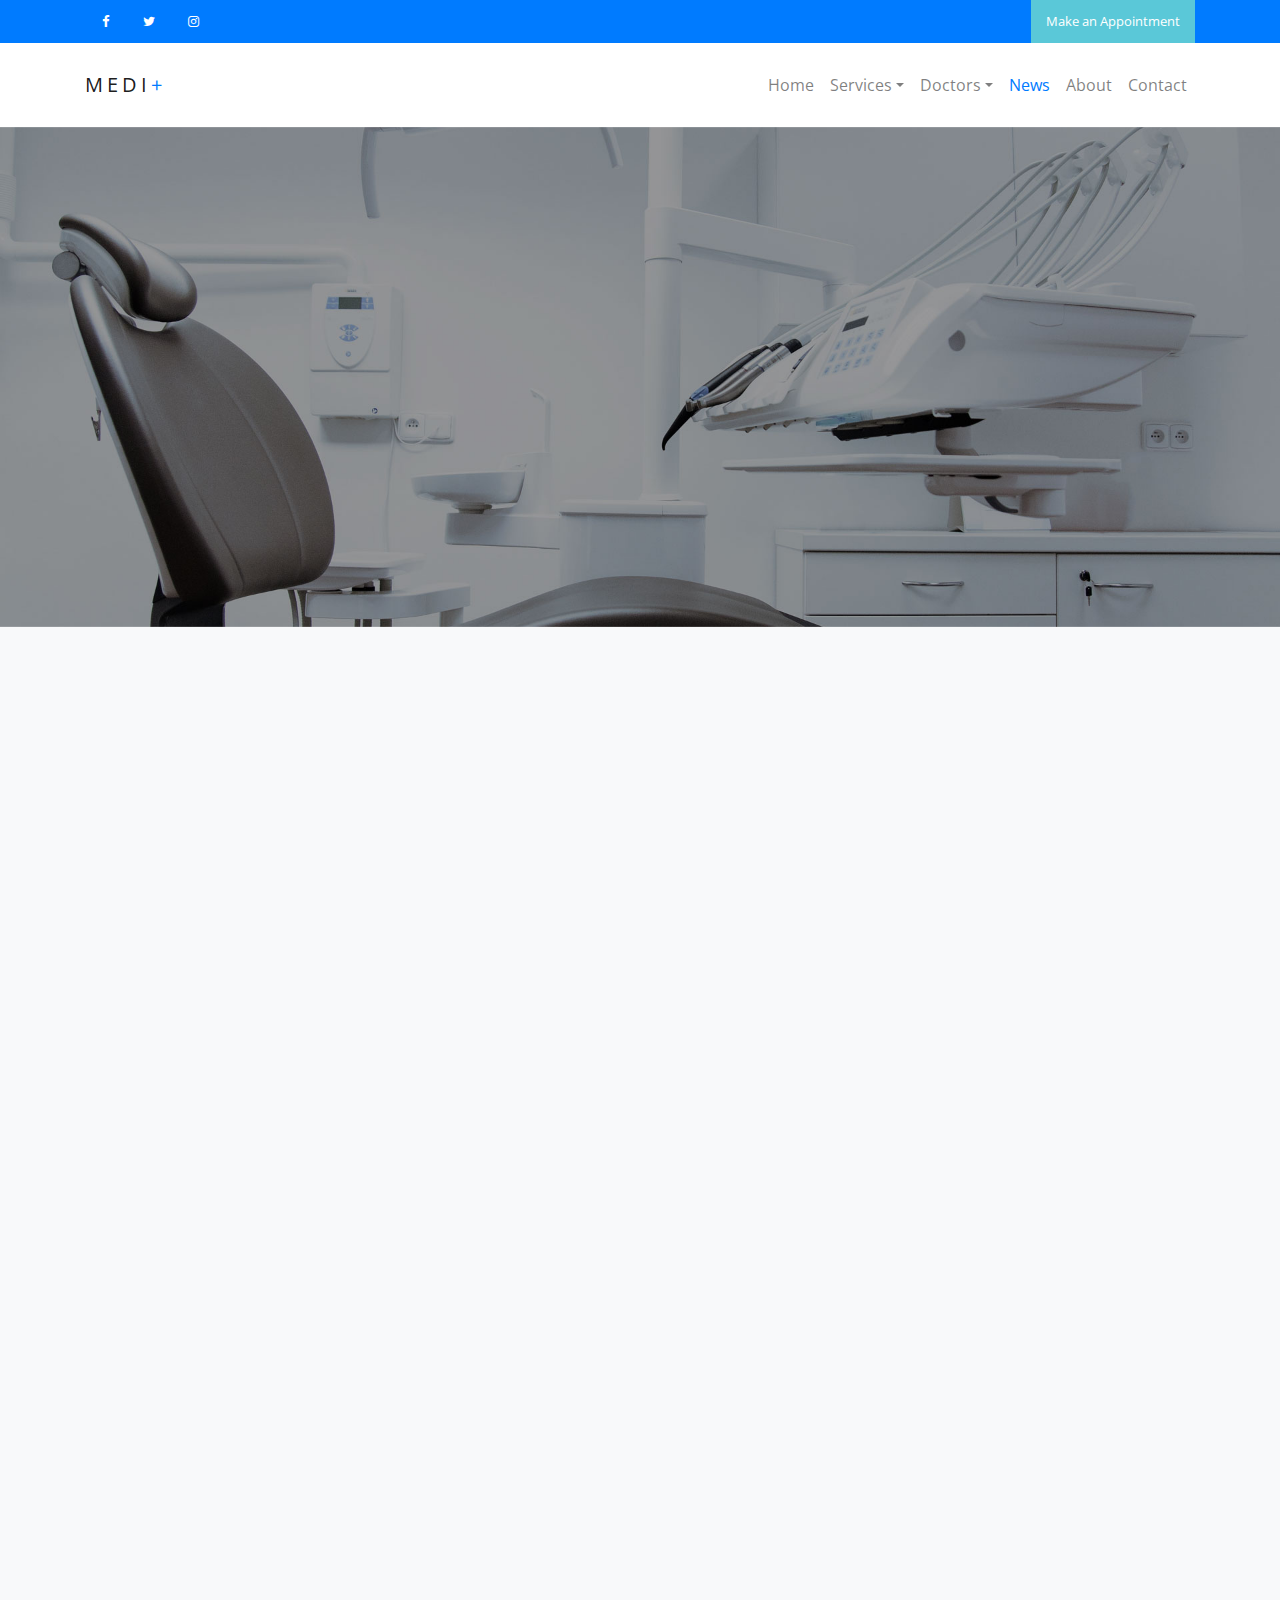
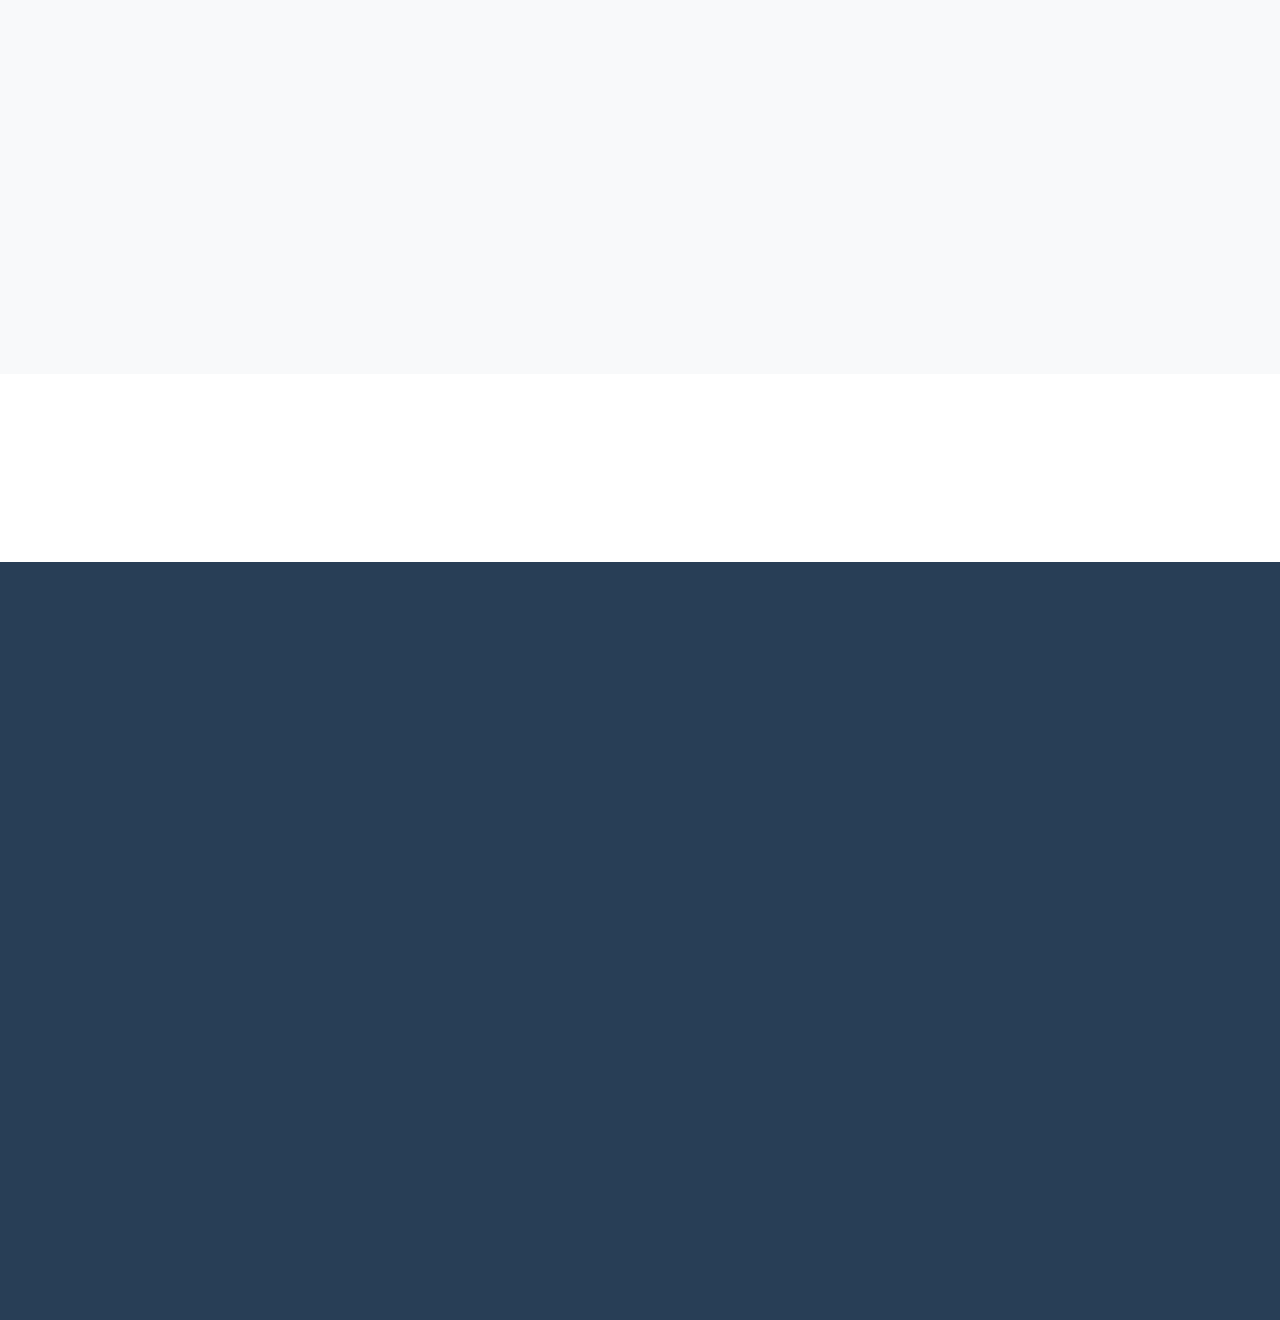
<file: public/citylab/news.html>
<!doctype html>
<html lang="en">
  <head>
    <title>Colorlib Medi+</title>
    <meta charset="utf-8">
    <meta name="viewport" content="width=device-width, initial-scale=1, shrink-to-fit=no">

    <link href="https://fonts.googleapis.com/css?family=Open+Sans:300, 400, 700" rel="stylesheet">

    <link rel="stylesheet" href="css/bootstrap.css">
    <link rel="stylesheet" href="css/animate.css">
    <link rel="stylesheet" href="css/owl.carousel.min.css">
    <link rel="stylesheet" href="css/bootstrap-datepicker.css">
    <link rel="stylesheet" href="css/jquery.timepicker.css">

    <link rel="stylesheet" href="fonts/ionicons/css/ionicons.min.css">
    <link rel="stylesheet" href="fonts/fontawesome/css/font-awesome.min.css">
    <link rel="stylesheet" href="fonts/flaticon/font/flaticon.css">


    <!-- Theme Style -->
    <link rel="stylesheet" href="css/style.css">
  </head>
  <body>
    
    <header role="banner">
      <div class="top-bar">
        <div class="container">
          <div class="row">
            <div class="col-md-6 col-sm-6 col-5">
              <ul class="social list-unstyled">
                <li><a href="#"><span class="fa fa-facebook"></span></a></li>
                <li><a href="#"><span class="fa fa-twitter"></span></a></li>
                <li><a href="#"><span class="fa fa-instagram"></span></a></li>
              </ul>
            </div>
            <div class="col-md-6 col-sm-6 col-7 text-right">
              <p class="mb-0">
                <a href="#" class="cta-btn" data-toggle="modal" data-target="#modalAppointment">Make an Appointment</a></p>
            </div>
          </div>
        </div>
      </div>
      <nav class="navbar navbar-expand-lg navbar-light bg-light">
        <div class="container">
          <a class="navbar-brand" href="index.html">Medi<span>+</span>  </a>
          <button class="navbar-toggler" type="button" data-toggle="collapse" data-target="#navbarsExample05" aria-controls="navbarsExample05" aria-expanded="false" aria-label="Toggle navigation">
            <span class="navbar-toggler-icon"></span>
          </button>

          <div class="collapse navbar-collapse" id="navbarsExample05">
            <ul class="navbar-nav ml-auto">
              <li class="nav-item">
                <a class="nav-link" href="index.html">Home</a>
              </li>
              <li class="nav-item dropdown">
                <a class="nav-link dropdown-toggle" href="services.html" id="dropdown04" data-toggle="dropdown" aria-haspopup="true" aria-expanded="false">Services</a>
                <div class="dropdown-menu" aria-labelledby="dropdown04">
                  <a class="dropdown-item" href="#">Institute</a>
                  <a class="dropdown-item" href="#">Departments</a>
                  <a class="dropdown-item" href="services.html">Services</a>
                </div>

              </li>
              <li class="nav-item dropdown">
                <a class="nav-link dropdown-toggle" href="doctors.html" id="dropdown05" data-toggle="dropdown" aria-haspopup="true" aria-expanded="false">Doctors</a>
                <div class="dropdown-menu" aria-labelledby="dropdown05">
                  <a class="dropdown-item" href="doctors.html">Find Doctors</a>
                  <a class="dropdown-item" href="#">Practitioner</a>
                </div>
              </li>
              <li class="nav-item">
                <a class="nav-link active" href="news.html">News</a>
              </li>
              <li class="nav-item">
                <a class="nav-link" href="about.html">About</a>
              </li>
              <li class="nav-item">
                <a class="nav-link" href="contact.html">Contact</a>
              </li>
            </ul>
          </div>
        </div>
      </nav>
    </header>
    <!-- END header -->

    
    <section class="home-slider inner-page owl-carousel">
      <div class="slider-item" style="background-image: url('img/slider-2.jpg');">
        
        <div class="container">
          <div class="row slider-text align-items-center">
            <div class="col-md-7 col-sm-12 element-animate">
              <h1>News &amp; Events</h1>
              <p>Lorem ipsum dolor sit amet, consectetur adipisicing elit. Commodi unde impedit, necessitatibus, soluta sit quam minima expedita atque corrupti reiciendis.</p>
            </div>
          </div>
        </div>

      </div>

    </section>
    <!-- END slider -->


    <section class="section bg-light">
      <div class="container">
        <div class="row">
          <div class="col-md-4 element-animate">
            <div class="media d-block media-custom text-left">
              <img src="img/img_thumb_1.jpg" alt="Image Placeholder" class="img-fluid">
              <div class="media-body">
                <span class="meta-post">December 2, 2017</span>
                <h3 class="mt-0 text-black"><a href="#" class="text-black">Lorem ipsum dolor sit amet elit</a></h3>
                <p>Lorem ipsum dolor sit amet, consectetur adipisicing elit.</p>
                <p class="clearfix">
                  <a href="#" class="float-left">Read more</a>
                  <a href="#" class="float-right meta-chat"><span class="ion-chatbubble"></span> 8</a>
                </p>
              </div>
            </div>
          </div>
          <div class="col-md-4 element-animate">
            <div class="media d-block media-custom text-left">
              <img src="img/img_thumb_2.jpg" alt="Image Placeholder" class="img-fluid">
              <div class="media-body">
                <span class="meta-post">December 2, 2017</span>
                <h3 class="mt-0 text-black"><a href="#" class="text-black">Lorem ipsum dolor sit amet elit</a></h3>
                <p>Lorem ipsum dolor sit amet, consectetur adipisicing elit.</p>
                <p class="clearfix">
                  <a href="#" class="float-left">Read more</a>
                  <a href="#" class="float-right meta-chat"><span class="ion-chatbubble"></span> 8</a>
                </p>
              </div>
            </div>
          </div>
          <div class="col-md-4 element-animate">
            <div class="media d-block media-custom text-left">
              <img src="img/img_thumb_3.jpg" alt="Image Placeholder" class="img-fluid">
              <div class="media-body">
                <span class="meta-post">December 2, 2017</span>
                <h3 class="mt-0 text-black"><a href="#" class="text-black">Lorem ipsum dolor sit amet elit</a></h3>
                <p>Lorem ipsum dolor sit amet, consectetur adipisicing elit.</p>
                <p class="clearfix">
                  <a href="#" class="float-left">Read more</a>
                  <a href="#" class="float-right meta-chat"><span class="ion-chatbubble"></span> 8</a>
                </p>
              </div>
            </div>
          </div>
        </div>

        <div class="row mb-5">
          <div class="col-md-4 element-animate">
            <div class="media d-block media-custom text-left">
              <img src="img/img_thumb_1.jpg" alt="Image Placeholder" class="img-fluid">
              <div class="media-body">
                <span class="meta-post">December 2, 2017</span>
                <h3 class="mt-0 text-black"><a href="#" class="text-black">Lorem ipsum dolor sit amet elit</a></h3>
                <p>Lorem ipsum dolor sit amet, consectetur adipisicing elit.</p>
                <p class="clearfix">
                  <a href="#" class="float-left">Read more</a>
                  <a href="#" class="float-right meta-chat"><span class="ion-chatbubble"></span> 8</a>
                </p>
              </div>
            </div>
          </div>
          <div class="col-md-4 element-animate">
            <div class="media d-block media-custom text-left">
              <img src="img/img_thumb_2.jpg" alt="Image Placeholder" class="img-fluid">
              <div class="media-body">
                <span class="meta-post">December 2, 2017</span>
                <h3 class="mt-0 text-black"><a href="#" class="text-black">Lorem ipsum dolor sit amet elit</a></h3>
                <p>Lorem ipsum dolor sit amet, consectetur adipisicing elit.</p>
                <p class="clearfix">
                  <a href="#" class="float-left">Read more</a>
                  <a href="#" class="float-right meta-chat"><span class="ion-chatbubble"></span> 8</a>
                </p>
              </div>
            </div>
          </div>
          <div class="col-md-4 element-animate">
            <div class="media d-block media-custom text-left">
              <img src="img/img_thumb_3.jpg" alt="Image Placeholder" class="img-fluid">
              <div class="media-body">
                <span class="meta-post">December 2, 2017</span>
                <h3 class="mt-0 text-black"><a href="#" class="text-black">Lorem ipsum dolor sit amet elit</a></h3>
                <p>Lorem ipsum dolor sit amet, consectetur adipisicing elit.</p>
                <p class="clearfix">
                  <a href="#" class="float-left">Read more</a>
                  <a href="#" class="float-right meta-chat"><span class="ion-chatbubble"></span> 8</a>
                </p>
              </div>
            </div>
          </div>
        </div>

        <div class="row element-animate">
          <div class="col-md-5">
            <nav aria-label="Page navigation example">
              <ul class="pagination">
                <li class="page-item"><a class="page-link" href="#">Previous</a></li>
                <li class="page-item active"><a class="page-link" href="#">1</a></li>
                <li class="page-item"><a class="page-link" href="#">2</a></li>
                <li class="page-item"><a class="page-link" href="#">3</a></li>
                <li class="page-item"><a class="page-link" href="#">4</a></li>
                <li class="page-item"><a class="page-link" href="#">5</a></li>
                <li class="page-item"><a class="page-link" href="#">Next</a></li>
              </ul>
            </nav>
          </div>
        </div>
      </div>
    </section>

    <a href="#" class="cta-link element-animate" data-toggle="modal" data-target="#modalAppointment">
      <span class="sub-heading">Ready to Visit?</span>
      <span class="heading">Make an Appointment</span>
    </a>
    <!-- END cta-link -->

    <footer class="site-footer" role="contentinfo">
      <div class="container">
        <div class="row mb-5 element-animate">
          <div class="col-md-3 mb-5">
            <h3>Services</h3>
            <ul class="footer-link list-unstyled">
              <li><a href="#">Find a doctor</a></li>
              <li><a href="#">Urgent Care</a></li>
              <li><a href="#">Emergency Care</a></li>
              <li><a href="#">Procedures &amp; Treatments</a></li>
              <li><a href="#">Online Services</a></li>
            </ul>
          </div>
          <div class="col-md-3 mb-5">
            <h3>Latest News</h3>
            <ul class="footer-link list-unstyled">
              <li><a href="#">News &amp; Press Releases</a></li>
              <li><a href="#">Health Care Professional News</a></li>
              <li><a href="#">Events &amp; Conferences</a></li>
            </ul>
          </div>
          <div class="col-md-3 mb-5">
            <h3>About</h3>
            <ul class="footer-link list-unstyled">
              <li><a href="#">About The Hospital</a></li>
              <li><a href="#">Testimonials</a></li>
              <li><a href="#">Accreditations &amp; Awards</a></li>
              <li><a href="#">Careers</a></li>
              <li><a href="#">Feedback</a></li>
            </ul>
          </div>
          <div class="col-md-3 mb-5">
            <h3>Location &amp; Contact</h3>
            <p class="mb-5">134 Street Name, City Name Here, United States</p>

            <h4 class="text-uppercase mb-3 h6 text-white">Email</h5>
            <p class="mb-5"><a href="mailto:info@yourdomain.com">info@yourdomain.com</a></p>
            
            <h4 class="text-uppercase mb-3 h6 text-white">Phone</h5>
            <p>+1 24 435 3533</p>

          </div>
        </div>

        <div class="row pt-md-3 element-animate">
          <div class="col-md-12">
            <hr class="border-t">
          </div>
          <div class="col-md-6 col-sm-12 copyright">
            <p>&copy; 2018 Colorlib Medi+. Designed &amp; Developed by <a href="https://colorlib.com/">Colorlib</a></p>
          </div>
          <div class="col-md-6 col-sm-12 text-md-right text-sm-left">
            <a href="#" class="p-2"><span class="fa fa-facebook"></span></a>
            <a href="#" class="p-2"><span class="fa fa-twitter"></span></a>
            <a href="#" class="p-2"><span class="fa fa-instagram"></span></a>
          </div>
        </div>
      </div>
    </footer>
    <!-- END footer -->


    <!-- Modal -->
    <div class="modal fade" id="modalAppointment" tabindex="-1" role="dialog" aria-labelledby="modalAppointmentLabel" aria-hidden="true">
      <div class="modal-dialog" role="document">
        <div class="modal-content">
          <div class="modal-header">
            <h5 class="modal-title" id="modalAppointmentLabel">Appointment</h5>
            <button type="button" class="close" data-dismiss="modal" aria-label="Close">
              <span aria-hidden="true">&times;</span>
            </button>
          </div>
          <div class="modal-body">
            <form action="#">
              <div class="form-group">
                <label for="appointment_name" class="text-black">Full Name</label>
                <input type="text" class="form-control" id="appointment_name">
              </div>
              <div class="form-group">
                <label for="appointment_email" class="text-black">Email</label>
                <input type="text" class="form-control" id="appointment_email">
              </div>
              <div class="row">
                <div class="col-md-6">
                  <div class="form-group">
                    <label for="appointment_date" class="text-black">Date</label>
                    <input type="text" class="form-control" id="appointment_date">
                  </div>    
                </div>
                <div class="col-md-6">
                  <div class="form-group">
                    <label for="appointment_time" class="text-black">Time</label>
                    <input type="text" class="form-control" id="appointment_time">
                  </div>
                </div>
              </div>
              

              <div class="form-group">
                <label for="appointment_message" class="text-black">Message</label>
                <textarea name="" id="appointment_message" class="form-control" cols="30" rows="10"></textarea>
              </div>
              <div class="form-group">
                <input type="submit" value="Send Message" class="btn btn-primary">
              </div>
            </form>
          </div>
          
        </div>
      </div>
    </div>

    <script src="js/jquery-3.2.1.min.js"></script>
    <script src="js/popper.min.js"></script>
    <script src="js/bootstrap.min.js"></script>
    <script src="js/owl.carousel.min.js"></script>
    <script src="js/bootstrap-datepicker.js"></script>
    <script src="js/jquery.timepicker.min.js"></script>
    <script src="js/jquery.waypoints.min.js"></script>
    <script src="js/main.js"></script>
  </body>
</html>
</file>
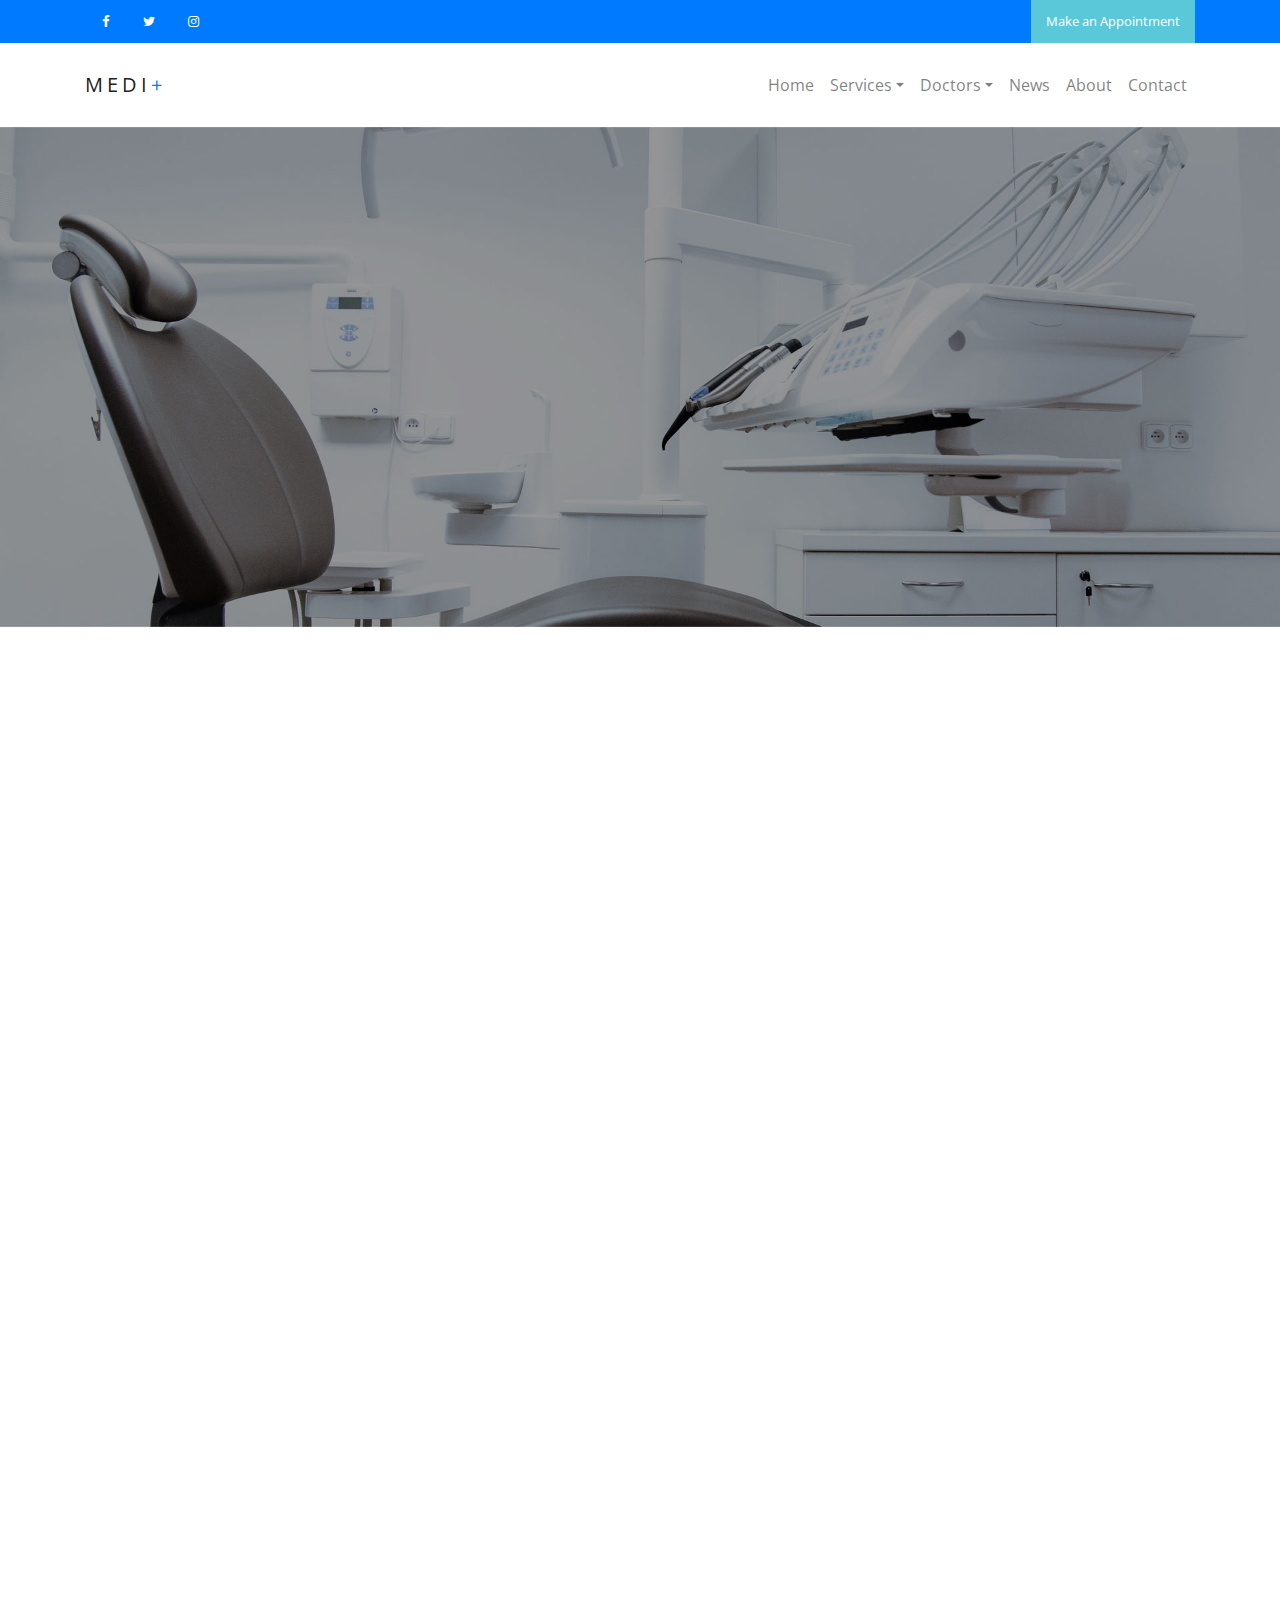
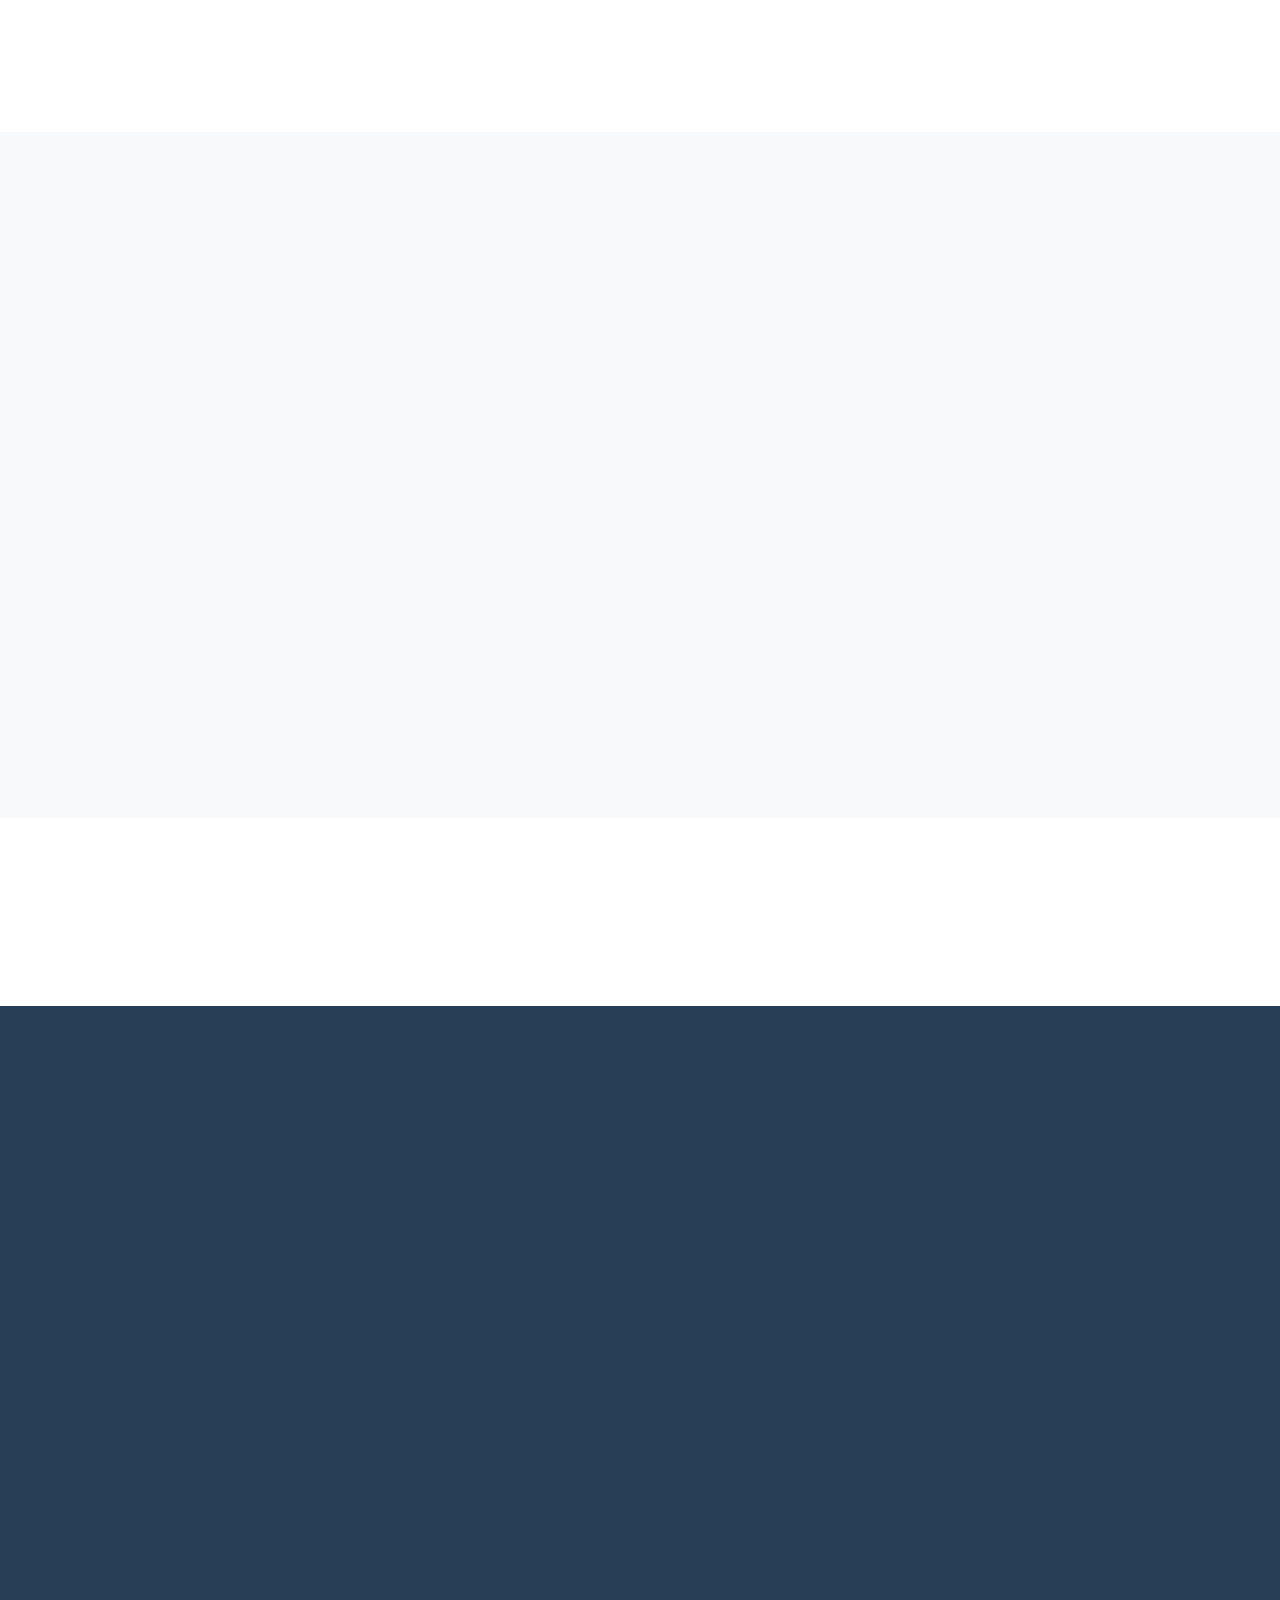
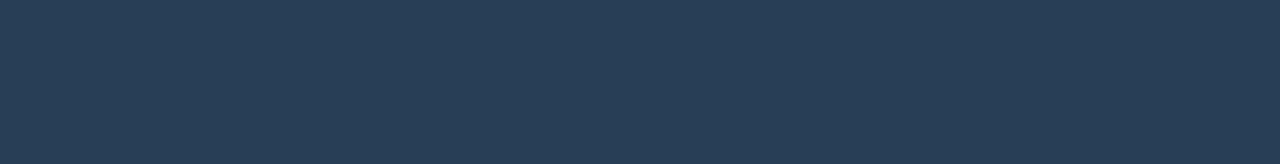
<file: public/citylab/services.html>
<!doctype html>
<html lang="en">
  <head>
    <title>Colorlib Medi+</title>
    <meta charset="utf-8">
    <meta name="viewport" content="width=device-width, initial-scale=1, shrink-to-fit=no">

    <link href="https://fonts.googleapis.com/css?family=Open+Sans:300, 400, 700" rel="stylesheet">

    <link rel="stylesheet" href="css/bootstrap.css">
    <link rel="stylesheet" href="css/animate.css">
    <link rel="stylesheet" href="css/owl.carousel.min.css">
    <link rel="stylesheet" href="css/bootstrap-datepicker.css">
    <link rel="stylesheet" href="css/jquery.timepicker.css">

    <link rel="stylesheet" href="fonts/ionicons/css/ionicons.min.css">
    <link rel="stylesheet" href="fonts/fontawesome/css/font-awesome.min.css">
    <link rel="stylesheet" href="fonts/flaticon/font/flaticon.css">


    <!-- Theme Style -->
    <link rel="stylesheet" href="css/style.css">
  </head>
  <body>
    
    <header role="banner">
      <div class="top-bar">
        <div class="container">
          <div class="row">
            <div class="col-md-6 col-sm-6 col-5">
              <ul class="social list-unstyled">
                <li><a href="#"><span class="fa fa-facebook"></span></a></li>
                <li><a href="#"><span class="fa fa-twitter"></span></a></li>
                <li><a href="#"><span class="fa fa-instagram"></span></a></li>
              </ul>
            </div>
            <div class="col-md-6 col-sm-6 col-7 text-right">
              <p class="mb-0">
                <a href="#" class="cta-btn" data-toggle="modal" data-target="#modalAppointment">Make an Appointment</a></p>
            </div>
          </div>
        </div>
      </div>
      <nav class="navbar navbar-expand-lg navbar-light bg-light">
        <div class="container">
          <a class="navbar-brand" href="index.html">Medi<span>+</span>  </a>
          <button class="navbar-toggler" type="button" data-toggle="collapse" data-target="#navbarsExample05" aria-controls="navbarsExample05" aria-expanded="false" aria-label="Toggle navigation">
            <span class="navbar-toggler-icon"></span>
          </button>

          <div class="collapse navbar-collapse" id="navbarsExample05">
            <ul class="navbar-nav ml-auto">
              <li class="nav-item">
                <a class="nav-link" href="index.html">Home</a>
              </li>
              <li class="nav-item dropdown">
                <a class="nav-link dropdown-toggle" href="services.html" id="dropdown04" data-toggle="dropdown" aria-haspopup="true" aria-expanded="false">Services</a>
                <div class="dropdown-menu" aria-labelledby="dropdown04">
                  <a class="dropdown-item" href="#">Institute</a>
                  <a class="dropdown-item" href="#">Departments</a>
                  <a class="dropdown-item active" href="services.html">Services</a>
                </div>

              </li>
              <li class="nav-item dropdown">
                <a class="nav-link dropdown-toggle" href="doctors.html" id="dropdown05" data-toggle="dropdown" aria-haspopup="true" aria-expanded="false">Doctors</a>
                <div class="dropdown-menu" aria-labelledby="dropdown05">
                  <a class="dropdown-item" href="doctors.html">Find Doctors</a>
                  <a class="dropdown-item" href="#">Practitioner</a>
                </div>
              </li>
              <li class="nav-item">
                <a class="nav-link" href="news.html">News</a>
              </li>
              <li class="nav-item">
                <a class="nav-link" href="about.html">About</a>
              </li>
              <li class="nav-item">
                <a class="nav-link" href="contact.html">Contact</a>
              </li>
            </ul>
          </div>
        </div>
      </nav>
    </header>
    <!-- END header -->

    
    <section class="home-slider inner-page owl-carousel">
      <div class="slider-item" style="background-image: url('img/slider-2.jpg');">
        
        <div class="container">
          <div class="row slider-text align-items-center">
            <div class="col-md-7 col-sm-12 element-animate">
              <h1>Services</h1>
              <p>Lorem ipsum dolor sit amet, consectetur adipisicing elit. Commodi unde impedit, necessitatibus, soluta sit quam minima expedita atque corrupti reiciendis.</p>
            </div>
          </div>
        </div>

      </div>

    </section>
    <!-- END slider -->

    <section class="section">
      <div class="container">
        <div class="row">
          <div class="col-md-3 element-animate">
            <div class="media d-block media-feature text-center mb-5">
              <span class="icon flaticon-hospital"></span>
              <div class="media-body">
                <h3 class="mt-0 text-black">Amenities</h3>
                <p>Lorem ipsum dolor sit amet, consectetur adipisicing elit.</p>
                <p><a href="#" class="btn btn-secondary btn-sm">Learn More</a></p>
              </div>
            </div>
          </div>
          <div class="col-md-3 element-animate">
            <div class="media d-block media-feature text-center mb-5">
              <span class="icon flaticon-first-aid-kit"></span>
              <div class="media-body">
                <h3 class="mt-0 text-black">Medical Services</h3>
                <p>Lorem ipsum dolor sit amet, consectetur adipisicing elit.</p>
                <p><a href="#" class="btn btn-secondary btn-sm">Learn More</a></p>
              </div>
            </div>
          </div>
          <div class="col-md-3 element-animate">
            <div class="media d-block media-feature text-center mb-5">
              <span class="icon flaticon-hospital-bed"></span>
              <div class="media-body">
                <h3 class="mt-0 text-black">Patient Services</h3>
                <p>Lorem ipsum dolor sit amet, consectetur adipisicing elit.</p>
                <p><a href="#" class="btn btn-secondary btn-sm">Learn More</a></p>
              </div>
            </div>
          </div>
          <div class="col-md-3 element-animate">
            <div class="media d-block media-feature text-center mb-5">
              <span class="icon flaticon-doctor"></span>
              <div class="media-body">
                <h3 class="mt-0 text-black">Expert Doctors</h3>
                <p>Lorem ipsum dolor sit amet, consectetur adipisicing elit.</p>
                <p><a href="#" class="btn btn-secondary btn-sm">Learn More</a></p>
              </div>
            </div>
          </div>
        </div>
        <!-- END row -->
        <div class="row">
          <div class="col-md-3 element-animate">
            <div class="media d-block media-feature text-center mb-5">
              <span class="icon flaticon-stethoscope"></span>
              <div class="media-body">
                <h3 class="mt-0 text-black">Expert Physicians</h3>
                <p>Lorem ipsum dolor sit amet, consectetur adipisicing elit.</p>
                <p><a href="#" class="btn btn-secondary btn-sm">Learn More</a></p>
              </div>
            </div>
          </div>
          <div class="col-md-3 element-animate">
            <div class="media d-block media-feature text-center mb-5">
              <span class="icon flaticon-heart-rate"></span>
              <div class="media-body">
                <h3 class="mt-0 text-black">Heart Center</h3>
                <p>Lorem ipsum dolor sit amet, consectetur adipisicing elit.</p>
                <p><a href="#" class="btn btn-secondary btn-sm">Learn More</a></p>
              </div>
            </div>
          </div>
          <div class="col-md-3 element-animate">
            <div class="media d-block media-feature text-center mb-5">
              <span class="icon flaticon-liver"></span>
              <div class="media-body">
                <h3 class="mt-0 text-black">Liver Implant Expert</h3>
                <p>Lorem ipsum dolor sit amet, consectetur adipisicing elit.</p>
                <p><a href="#" class="btn btn-secondary btn-sm">Learn More</a></p>
              </div>
            </div>
          </div>
          <div class="col-md-3 element-animate">
            <div class="media d-block media-feature text-center mb-5">
              <span class="icon flaticon-syringe"></span>
              <div class="media-body">
                <h3 class="mt-0 text-black">Vaccinations</h3>
                <p>Lorem ipsum dolor sit amet, consectetur adipisicing elit.</p>
                <p><a href="#" class="btn btn-secondary btn-sm">Learn More</a></p>
              </div>
            </div>
          </div>
        </div>
        <!-- END row -->
        <div class="row">
          <div class="col-md-3 element-animate">
            <div class="media d-block media-feature text-center mb-5">
              <span class="icon flaticon-ear"></span>
              <div class="media-body">
                <h3 class="mt-0 text-black">Ear and Mouth</h3>
                <p>Lorem ipsum dolor sit amet, consectetur adipisicing elit.</p>
                <p><a href="#" class="btn btn-secondary btn-sm">Learn More</a></p>
              </div>
            </div>
          </div>
          <div class="col-md-3 element-animate">
            <div class="media d-block media-feature text-center mb-5">
              <span class="icon flaticon-dna"></span>
              <div class="media-body">
                <h3 class="mt-0 text-black">DNA Test</h3>
                <p>Lorem ipsum dolor sit amet, consectetur adipisicing elit.</p>
                <p><a href="#" class="btn btn-secondary btn-sm">Learn More</a></p>
              </div>
            </div>
          </div>
          <div class="col-md-3 element-animate">
            <div class="media d-block media-feature text-center mb-5">
              <span class="icon flaticon-doctor-1"></span>
              <div class="media-body">
                <h3 class="mt-0 text-black">Friendly Doctors</h3>
                <p>Lorem ipsum dolor sit amet, consectetur adipisicing elit.</p>
                <p><a href="#" class="btn btn-secondary btn-sm">Learn More</a></p>
              </div>
            </div>
          </div>
          <div class="col-md-3 element-animate">
            <div class="media d-block media-feature text-center mb-5">
              <span class="icon flaticon-microscope"></span>
              <div class="media-body">
                <h3 class="mt-0 text-black">Microscopic Experts</h3>
                <p>Lorem ipsum dolor sit amet, consectetur adipisicing elit.</p>
                <p><a href="#" class="btn btn-secondary btn-sm">Learn More</a></p>
              </div>
            </div>
          </div>
        </div>
        <!-- END row -->
      </div>
    </section>
    <!-- END section -->

    <section class="section bg-light custom-tabs">
      <div class="container">
        <div class="row">

          <div class="col-md-4 border-right element-animate">
            <div class="nav flex-column nav-pills" id="v-pills-tab" role="tablist" aria-orientation="vertical">
              <a class="nav-link active" id="v-pills-home-tab" data-toggle="pill" href="#v-pills-home" role="tab" aria-controls="v-pills-home" aria-selected="true"><span>01</span> Amenities</a>
              <a class="nav-link" id="v-pills-profile-tab" data-toggle="pill" href="#v-pills-profile" role="tab" aria-controls="v-pills-profile" aria-selected="false"><span>02</span> Medical Services</a>
              <a class="nav-link" id="v-pills-messages-tab" data-toggle="pill" href="#v-pills-messages" role="tab" aria-controls="v-pills-messages" aria-selected="false"><span>03</span> Patient Services</a>
              <a class="nav-link" id="v-pills-settings-tab" data-toggle="pill" href="#v-pills-settings" role="tab" aria-controls="v-pills-settings" aria-selected="false"><span>04</span> Expert Doctors</a>
            </div>
          </div>
          <div class="col-md-1"></div>
          <div class="col-md-7 element-animate">
            
            <div class="tab-content" id="v-pills-tabContent">
              <div class="tab-pane fade show active" id="v-pills-home" role="tabpanel" aria-labelledby="v-pills-home-tab">
                <span class="icon flaticon-hospital"></span>
                <h2 class="text-primary">Amenities</h2>
                <p class="lead">Lorem ipsum dolor sit amet, consectetur adipisicing elit. Nesciunt voluptate, quibusdam sunt iste dolores consequatur</p>
                <p>Inventore fugit error iure nisi reiciendis fugiat illo pariatur quam sequi quod iusto facilis officiis nobis sit quis molestias asperiores rem, blanditiis! Commodi exercitationem vitae deserunt qui nihil ea, tempore et quam natus quaerat doloremque.</p>
                <p><a href="#" class="btn btn-primary">Learn More</a></p>
              </div>
              <div class="tab-pane fade" id="v-pills-profile" role="tabpanel" aria-labelledby="v-pills-profile-tab">
                <span class="icon flaticon-first-aid-kit"></span>
                <h2 class="text-primary">Medical Services</h2>
                <p class="lead">Lorem ipsum dolor sit amet, consectetur adipisicing elit. Nesciunt voluptate, quibusdam sunt iste dolores consequatur</p>
                <p>Inventore fugit error iure nisi reiciendis fugiat illo pariatur quam sequi quod iusto facilis officiis nobis sit quis molestias asperiores rem, blanditiis! Commodi exercitationem vitae deserunt qui nihil ea, tempore et quam natus quaerat doloremque.</p>
                <p><a href="#" class="btn btn-primary">Learn More</a></p>
              </div>
              <div class="tab-pane fade" id="v-pills-messages" role="tabpanel" aria-labelledby="v-pills-messages-tab">
                <span class="icon flaticon-hospital-bed"></span>
                <h2 class="text-primary">Patient Services</h2>
                <p class="lead">Lorem ipsum dolor sit amet, consectetur adipisicing elit. Nesciunt voluptate, quibusdam sunt iste dolores consequatur</p>
                <p>Inventore fugit error iure nisi reiciendis fugiat illo pariatur quam sequi quod iusto facilis officiis nobis sit quis molestias asperiores rem, blanditiis! Commodi exercitationem vitae deserunt qui nihil ea, tempore et quam natus quaerat doloremque.</p>
                <p><a href="#" class="btn btn-primary">Learn More</a></p>
              </div>
              <div class="tab-pane fade" id="v-pills-settings" role="tabpanel" aria-labelledby="v-pills-settings-tab">
                <span class="icon flaticon-doctor"></span>
                <h2 class="text-primary">Expert Doctors</h2>
                <p class="lead">Lorem ipsum dolor sit amet, consectetur adipisicing elit. Nesciunt voluptate, quibusdam sunt iste dolores consequatur</p>
                <p>Inventore fugit error iure nisi reiciendis fugiat illo pariatur quam sequi quod iusto facilis officiis nobis sit quis molestias asperiores rem, blanditiis! Commodi exercitationem vitae deserunt qui nihil ea, tempore et quam natus quaerat doloremque.</p>
                <p><a href="#" class="btn btn-primary">Learn More</a></p>
              </div>
            </div>
          </div>
        </div>
      </div>
    </section>
    <!-- END section -->

    <a href="#" class="cta-link element-animate" data-toggle="modal" data-target="#modalAppointment">
      <span class="sub-heading">Ready to Visit?</span>
      <span class="heading">Make an Appointment</span>
    </a>
    <!-- END cta-link -->

    <footer class="site-footer" role="contentinfo">
      <div class="container">
        <div class="row mb-5 element-animate">
          <div class="col-md-3 mb-5">
            <h3>Services</h3>
            <ul class="footer-link list-unstyled">
              <li><a href="#">Find a doctor</a></li>
              <li><a href="#">Urgent Care</a></li>
              <li><a href="#">Emergency Care</a></li>
              <li><a href="#">Procedures &amp; Treatments</a></li>
              <li><a href="#">Online Services</a></li>
            </ul>
          </div>
          <div class="col-md-3 mb-5">
            <h3>Latest News</h3>
            <ul class="footer-link list-unstyled">
              <li><a href="#">News &amp; Press Releases</a></li>
              <li><a href="#">Health Care Professional News</a></li>
              <li><a href="#">Events &amp; Conferences</a></li>
            </ul>
          </div>
          <div class="col-md-3 mb-5">
            <h3>About</h3>
            <ul class="footer-link list-unstyled">
              <li><a href="#">About The Hospital</a></li>
              <li><a href="#">Testimonials</a></li>
              <li><a href="#">Accreditations &amp; Awards</a></li>
              <li><a href="#">Careers</a></li>
              <li><a href="#">Feedback</a></li>
            </ul>
          </div>
          <div class="col-md-3 mb-5">
            <h3>Location &amp; Contact</h3>
            <p class="mb-5">134 Street Name, City Name Here, United States</p>

            <h4 class="text-uppercase mb-3 h6 text-white">Email</h5>
            <p class="mb-5"><a href="mailto:info@yourdomain.com">info@yourdomain.com</a></p>
            
            <h4 class="text-uppercase mb-3 h6 text-white">Phone</h5>
            <p>+1 24 435 3533</p>

          </div>
        </div>

        <div class="row pt-md-3 element-animate">
          <div class="col-md-12">
            <hr class="border-t">
          </div>
          <div class="col-md-6 col-sm-12 copyright">
            <p>&copy; 2018 Colorlib Medi+. Designed &amp; Developed by <a href="https://colorlib.com/">Colorlib</a></p>
          </div>
          <div class="col-md-6 col-sm-12 text-md-right text-sm-left">
            <a href="#" class="p-2"><span class="fa fa-facebook"></span></a>
            <a href="#" class="p-2"><span class="fa fa-twitter"></span></a>
            <a href="#" class="p-2"><span class="fa fa-instagram"></span></a>
          </div>
        </div>
      </div>
    </footer>
    <!-- END footer -->


    <!-- Modal -->
    <div class="modal fade" id="modalAppointment" tabindex="-1" role="dialog" aria-labelledby="modalAppointmentLabel" aria-hidden="true">
      <div class="modal-dialog" role="document">
        <div class="modal-content">
          <div class="modal-header">
            <h5 class="modal-title" id="modalAppointmentLabel">Appointment</h5>
            <button type="button" class="close" data-dismiss="modal" aria-label="Close">
              <span aria-hidden="true">&times;</span>
            </button>
          </div>
          <div class="modal-body">
            <form action="#">
              <div class="form-group">
                <label for="appointment_name" class="text-black">Full Name</label>
                <input type="text" class="form-control" id="appointment_name">
              </div>
              <div class="form-group">
                <label for="appointment_email" class="text-black">Email</label>
                <input type="text" class="form-control" id="appointment_email">
              </div>
              <div class="row">
                <div class="col-md-6">
                  <div class="form-group">
                    <label for="appointment_date" class="text-black">Date</label>
                    <input type="text" class="form-control" id="appointment_date">
                  </div>    
                </div>
                <div class="col-md-6">
                  <div class="form-group">
                    <label for="appointment_time" class="text-black">Time</label>
                    <input type="text" class="form-control" id="appointment_time">
                  </div>
                </div>
              </div>
              

              <div class="form-group">
                <label for="appointment_message" class="text-black">Message</label>
                <textarea name="" id="appointment_message" class="form-control" cols="30" rows="10"></textarea>
              </div>
              <div class="form-group">
                <input type="submit" value="Send Message" class="btn btn-primary">
              </div>
            </form>
          </div>
          
        </div>
      </div>
    </div>

    <script src="js/jquery-3.2.1.min.js"></script>
    <script src="js/popper.min.js"></script>
    <script src="js/bootstrap.min.js"></script>
    <script src="js/owl.carousel.min.js"></script>
    <script src="js/bootstrap-datepicker.js"></script>
    <script src="js/jquery.timepicker.min.js"></script>
    <script src="js/jquery.waypoints.min.js"></script>
    <script src="js/main.js"></script>
  </body>
</html>
</file>
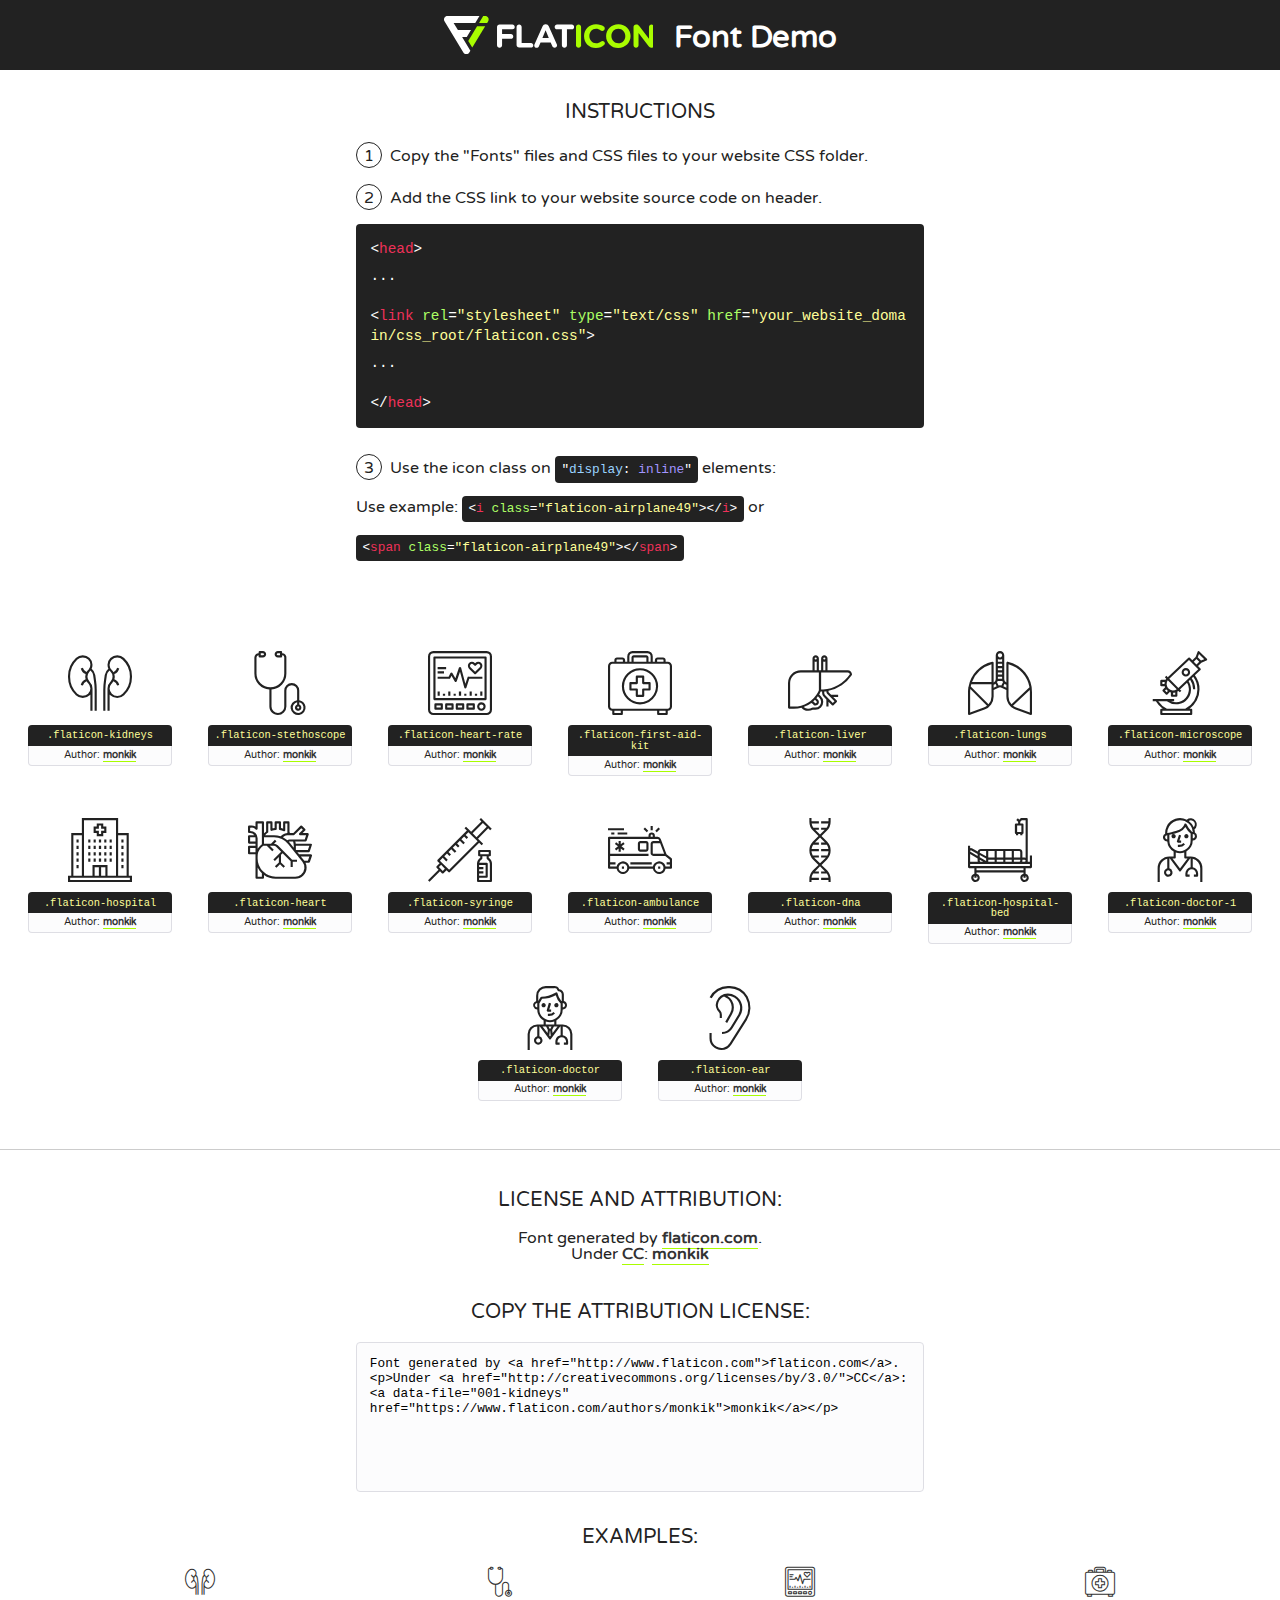
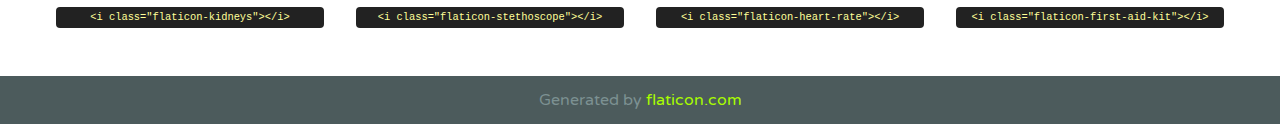
<file: public/citylab/fonts/flaticon/font/flaticon.html>
<!DOCTYPE html>
<!--
  Flaticon icon font: Flaticon
  Creation date: 25/12/2017 06:10
-->
<html>
<!DOCTYPE html>
<html>

<head>
    <title>Flaticon WebFont</title>
    <link href="http://fonts.googleapis.com/css?family=Varela+Round" rel="stylesheet" type="text/css" />
    <link rel="stylesheet" type="text/css" href="flaticon.css">
    <meta charset="UTF-8">
    <style>
    html, body, div, span, applet, object, iframe,
    h1, h2, h3, h4, h5, h6, p, blockquote, pre,
    a, abbr, acronym, address, big, cite, code,
    del, dfn, em, img, ins, kbd, q, s, samp,
    small, strike, strong, sub, sup, tt, var,
    b, u, i, center,
    dl, dt, dd, ol, ul, li,
    fieldset, form, label, legend,
    table, caption, tbody, tfoot, thead, tr, th, td,
    article, aside, canvas, details, embed, 
    figure, figcaption, footer, header, hgroup, 
    menu, nav, output, ruby, section, summary,
    time, mark, audio, video {
        margin: 0;
        padding: 0;
        border: 0;
        font-size: 100%;
        font: inherit;
        vertical-align: baseline;
    }
    /* HTML5 display-role reset for older browsers */
    article, aside, details, figcaption, figure, 
    footer, header, hgroup, menu, nav, section {
        display: block;
    }
    body {
        line-height: 1;
    }
    ol, ul {
        list-style: none;
    }
    blockquote, q {
        quotes: none;
    }
    blockquote:before, blockquote:after,
    q:before, q:after {
        content: '';
        content: none;
    }
    table {
        border-collapse: collapse;
        border-spacing: 0;
    }
    body {
        font-family: 'Varela Round', Helvetica, Arial, sans-serif;
        font-size: 16px;
        color: #222;
    }
    a {
        color: #333;
        border-bottom: 1px solid #a9fd00;
        font-weight: bold;
        text-decoration: none;
    }
    * {
        -moz-box-sizing: border-box;
        -webkit-box-sizing: border-box;
        box-sizing: border-box;
        margin: 0;
        padding: 0;
    }
    [class^="flaticon-"]:before, [class*=" flaticon-"]:before, [class^="flaticon-"]:after, [class*=" flaticon-"]:after {
        font-family: Flaticon;
        font-size: 30px;
        font-style: normal;
        margin-left: 20px;
        color: #333;
    }
    .wrapper {
        max-width: 600px;
        margin: auto;
        padding: 0 1em;
    }
    .title {
        font-size: 1.25em;
        text-align: center;
        margin-bottom: 1em;
        text-transform: uppercase;
    }
    header {
        text-align: center;
        background-color: #222;
        color: #fff;
        padding: 1em;
    }
    header .logo {
        width: 210px;
        height: 38px;
        display: inline-block;
        vertical-align: middle;
        margin-right: 1em;
        border: none;
    }
    header strong {
        font-size: 1.95em;
        font-weight: bold;
        vertical-align: middle;
        margin-top: 5px;
        display: inline-block;
    }
    .demo {
        margin: 2em auto;
        line-height: 1.25em;
    }
    .demo ul li {
        margin-bottom: 1em;
    }
    .demo ul li .num {
        color: #222;
        border-radius: 20px;
        display: inline-block;
        width: 26px;
        padding: 3px;
        height: 26px;
        text-align: center;
        margin-right: 0.5em;
        border: 1px solid #222;
    }
    .demo ul li code {
        background-color: #222;
        border-radius: 4px;
        padding: 0.25em 0.5em;
        display: inline-block;
        color: #fff;
        font-family: Consolas,Monaco,Lucida Console,Liberation Mono,DejaVu Sans Mono,Bitstream Vera Sans Mono,Courier New, monospace;
        font-weight: lighter;
        margin-top: 1em;
        font-size: 0.8em;
        word-break: break-all;
    }
    .demo ul li code.big {
        padding: 1em;
        font-size: 0.9em;
    }
    .demo ul li code .red {
        color: #EF3159;
    }
    .demo ul li code .green {
        color: #ACFF65;
    }
    .demo ul li code .yellow {
        color: #FFFF99;
    }
    .demo ul li code .blue {
        color: #99D3FF;
    }
    .demo ul li code .purple {
        color: #A295FF;
    }
    .demo ul li code .dots {
        margin-top: 0.5em;
        display: block;
    }
    #glyphs {
        border-bottom: 1px solid #ccc;
        padding: 2em 0;
        text-align: center;
    }
    .glyph {
        display: inline-block;
        width: 9em;
        margin: 1em;
        text-align: center;
        vertical-align: top;
        background: #FFF;
    }
    .glyph .glyph-icon {
        padding: 10px;
        display: block;
        font-family:"Flaticon";
        font-size: 64px;
        line-height: 1;
    }
    .glyph .glyph-icon:before {
        font-size: 64px;
        color: #222;
        margin-left: 0;
    }
    .class-name {
        font-size: 0.65em;
        background-color: #222;
        color: #fff;
        border-radius: 4px 4px 0 0;
        padding: 0.5em;
        color: #FFFF99;
        font-family: Consolas,Monaco,Lucida Console,Liberation Mono,DejaVu Sans Mono,Bitstream Vera Sans Mono,Courier New, monospace;
    }
    .author-name {
        font-size: 0.6em;
        background-color: #fcfcfd;
        border: 1px solid #DEDEE4;
        border-top: 0;
        border-radius: 0 0 4px 4px;
        padding: 0.5em;
    }
    .class-name:last-child {
        font-size: 10px;
        color:#888;
    }
    .class-name:last-child a {
        font-size: 10px;
        color:#555;
    }
    .class-name:last-child a:hover {
        color:#a9fd00;
    }
    .glyph > input {
        display: block;
        width: 100px;
        margin: 5px auto;
        text-align: center;
        font-size: 12px;
        cursor: text;
    }
    .glyph > input.icon-input {
        font-family:"Flaticon";
        font-size: 16px;
        margin-bottom: 10px;
    }
    .attribution .title {
        margin-top: 2em;
    }
    .attribution textarea {
        background-color: #fcfcfd;
        padding: 1em;
        border: none;
        box-shadow: none;
        border: 1px solid #DEDEE4;
        border-radius: 4px;
        resize: none;
        width: 100%;
        height: 150px;
        font-size: 0.8em;
        font-family: Consolas,Monaco,Lucida Console,Liberation Mono,DejaVu Sans Mono,Bitstream Vera Sans Mono,Courier New, monospace;
        -webkit-appearance: none;
    }
    .iconsuse {
        margin: 2em auto;
        text-align: center;
        max-width: 1200px;
    }
    .iconsuse:after {
        content: '';
        display: table;
        clear: both;
    }
    .iconsuse .image {
        float: left;
        width: 25%;
        padding: 0 1em;
    }
    .iconsuse .image p {
        margin-bottom: 1em;
    }
    .iconsuse .image span {
        display: block;
        font-size: 0.65em;
        background-color: #222;
        color: #fff;
        border-radius: 4px;
        padding: 0.5em;
        color: #FFFF99;
        margin-top: 1em;
        font-family: Consolas,Monaco,Lucida Console,Liberation Mono,DejaVu Sans Mono,Bitstream Vera Sans Mono,Courier New, monospace;
    }
    #footer {
        text-align: center;
        background-color: #4C5B5C;
        color: #7c9192;
        padding: 1em;
    }
    #footer a {
        border: none;
        color: #a9fd00;
        font-weight: normal;
    }
    @media (max-width: 960px) {
        .iconsuse .image {
            width: 50%;
        }
    }
    @media (max-width: 560px) {
        .iconsuse .image {
            width: 100%;
        }
    }
    </style>
</head>

<body class="characters-off">

    <header>
        <a href="http://www.flaticon.com" target="_blank" class="logo">
            <svg version="1.1" xmlns="http://www.w3.org/2000/svg" xmlns:xlink="http://www.w3.org/1999/xlink" xmlns:a="http://ns.adobe.com/AdobeSVGViewerExtensions/3.0/" viewBox="0 0 560.875 102.036" enable-background="new 0 0 560.875 102.036" xml:space="preserve">
                <defs>
                </defs>
                <g>
                    <g class="letters">
                        <path fill="#ffffff" d="M141.596,29.675c0-3.777,2.985-6.767,6.764-6.767h34.438c3.426,0,6.15,2.728,6.15,6.15
                        c0,3.43-2.724,6.149-6.15,6.149h-27.674v13.091h23.719c3.429,0,6.151,2.724,6.151,6.15c0,3.43-2.723,6.149-6.151,6.149h-23.719
                        v17.574c0,3.773-2.986,6.761-6.764,6.761c-3.779,0-6.764-2.989-6.764-6.761V29.675z"></path>
                        <path fill="#ffffff" d="M193.844,29.149c0-3.781,2.985-6.767,6.764-6.767c3.776,0,6.763,2.985,6.763,6.767v42.957h25.039
                        c3.426,0,6.149,2.726,6.149,6.153c0,3.425-2.723,6.15-6.149,6.15h-31.802c-3.779,0-6.764-2.986-6.764-6.768V29.149z"></path>
                        <path fill="#ffffff" d="M241.891,75.71l21.438-48.407c1.492-3.341,4.215-5.357,7.906-5.357h0.792
                        c3.686,0,6.323,2.017,7.815,5.357l21.439,48.407c0.436,0.967,0.701,1.845,0.701,2.723c0,3.602-2.809,6.501-6.414,6.501
                        c-3.161,0-5.269-1.845-6.499-4.655l-4.132-9.661h-27.059l-4.301,10.102c-1.144,2.631-3.426,4.214-6.237,4.214
                        c-3.517,0-6.24-2.81-6.24-6.325C241.1,77.64,241.451,76.677,241.891,75.71z M279.932,58.666l-8.521-20.297l-8.526,20.297H279.932
                        z"></path>
                        <path fill="#ffffff" d="M314.864,35.387H301.86c-3.429,0-6.239-2.813-6.239-6.238c0-3.429,2.811-6.24,6.239-6.24h39.533
                        c3.426,0,6.237,2.811,6.237,6.24c0,3.425-2.811,6.238-6.237,6.238h-13.001v42.785c0,3.773-2.99,6.761-6.764,6.761
                        c-3.779,0-6.764-2.989-6.764-6.761V35.387z"></path>
                        <path fill="#A9FD00" d="M352.615,29.149c0-3.781,2.985-6.767,6.767-6.767c3.774,0,6.761,2.985,6.761,6.767v49.024
                        c0,3.773-2.987,6.761-6.761,6.761c-3.781,0-6.767-2.989-6.767-6.761V29.149z"></path>
                        <path fill="#A9FD00" d="M374.132,53.836v-0.179c0-17.481,13.178-31.801,32.065-31.801c9.22,0,15.459,2.458,20.557,6.238
                        c1.402,1.054,2.637,2.985,2.637,5.357c0,3.692-2.985,6.59-6.681,6.59c-1.845,0-3.071-0.702-4.044-1.319
                        c-3.776-2.813-7.729-4.393-12.562-4.393c-10.364,0-17.831,8.611-17.831,19.154v0.173c0,10.542,7.291,19.329,17.831,19.329
                        c5.715,0,9.492-1.756,13.359-4.834c1.049-0.874,2.458-1.491,4.039-1.491c3.429,0,6.325,2.813,6.325,6.236
                        c0,2.106-1.056,3.78-2.282,4.834c-5.539,4.834-12.036,7.733-21.878,7.733C387.572,85.464,374.132,71.493,374.132,53.836z"></path>
                        <path fill="#A9FD00" d="M433.009,53.836v-0.179c0-17.481,13.79-31.801,32.766-31.801c18.981,0,32.592,14.143,32.592,31.628v0.173
                        c0,17.483-13.785,31.807-32.769,31.807C446.625,85.464,433.009,71.32,433.009,53.836z M484.224,53.836v-0.179
                        c0-10.539-7.725-19.326-18.626-19.326c-10.893,0-18.449,8.611-18.449,19.154v0.173c0,10.542,7.73,19.329,18.626,19.329
                        C476.676,72.986,484.224,64.378,484.224,53.836z"></path>
                        <path fill="#A9FD00" d="M506.233,29.321c0-3.774,2.99-6.763,6.767-6.763h1.401c3.252,0,5.183,1.583,7.029,3.953l26.093,34.265
                        V29.059c0-3.692,2.99-6.677,6.681-6.677c3.683,0,6.671,2.985,6.671,6.677v48.934c0,3.78-2.987,6.765-6.764,6.765h-0.436
                        c-3.257,0-5.188-1.581-7.034-3.953l-27.056-35.492v32.944c0,3.687-2.985,6.676-6.678,6.676c-3.683,0-6.673-2.989-6.673-6.676
                        V29.321z"></path>
                    </g>
                    <g class="insignia">
                        <path fill="#ffffff" d="M48.372,56.137h12.517l11.156-18.537H37.186L25.688,18.539h57.825L94.668,0H9.271
                        C5.925,0,2.842,1.801,1.198,4.716c-1.644,2.907-1.593,6.482,0.134,9.343l50.38,83.501c1.678,2.781,4.689,4.476,7.938,4.476
                        c3.246,0,6.257-1.695,7.935-4.476l2.898-4.804L48.372,56.137z"></path>
                        <g class="i">
                            <path fill="#A9FD00" d="M93.575,18.539h0.031v0.004l21.652,0.004l2.705-4.488c1.727-2.861,1.778-6.436,0.133-9.343
                            C116.454,1.801,113.371,0,110.026,0h-5.294L93.575,18.539z"></path>
                            <polygon fill="#A9FD00" points="88.291,27.356 64.725,66.486 75.519,84.404 109.942,27.356"></polygon>
                        </g>
                    </g>
                </g>
            </svg>
        </a>
        <strong>Font Demo</strong>
    </header>


    <section class="demo wrapper">

        <p class="title">Instructions</p>

        <ul>
            <li>
                <span class="num">1</span>Copy the "Fonts" files and CSS files to your website CSS folder.
            </li>
            <li>
                <span class="num">2</span>Add the CSS link to your website source code on header.
                <code class="big">
                    &lt;<span class="red">head</span>&gt;
                    <br/><span class="dots">...</span>
                    <br/>&lt;<span class="red">link</span> <span class="green">rel</span>=<span class="yellow">"stylesheet"</span> <span class="green">type</span>=<span class="yellow">"text/css"</span> <span class="green">href</span>=<span class="yellow">"your_website_domain/css_root/flaticon.css"</span>&gt;
                    <br/><span class="dots">...</span>
                    <br/>&lt;/<span class="red">head</span>&gt;
                </code>
            </li>

            <li>
                <p>
                    <span class="num">3</span>Use the icon class on <code>"<span class="blue">display</span>:<span class="purple"> inline</span>"</code> elements:
                    <br />
                    Use example: <code>&lt;<span class="red">i</span> <span class="green">class</span>=<span class="yellow">&quot;flaticon-airplane49&quot;</span>&gt;&lt;/<span class="red">i</span>&gt;</code> or <code>&lt;<span class="red">span</span> <span class="green">class</span>=<span class="yellow">&quot;flaticon-airplane49&quot;</span>&gt;&lt;/<span class="red">span</span>&gt;</code>
            </li>
        </ul>

    </section>




   <section id="glyphs">          
    
      
        <div class="glyph"><div class="glyph-icon flaticon-kidneys"></div>
            <div class="class-name">.flaticon-kidneys</div>
            <div class="author-name">Author: <a data-file="001-kidneys" href="https://www.flaticon.com/authors/monkik">monkik</a> </div> 
        </div>        
        
        <div class="glyph"><div class="glyph-icon flaticon-stethoscope"></div>
            <div class="class-name">.flaticon-stethoscope</div>
            <div class="author-name">Author: <a data-file="002-stethoscope" href="https://www.flaticon.com/authors/monkik">monkik</a> </div> 
        </div>        
        
        <div class="glyph"><div class="glyph-icon flaticon-heart-rate"></div>
            <div class="class-name">.flaticon-heart-rate</div>
            <div class="author-name">Author: <a data-file="003-heart-rate" href="https://www.flaticon.com/authors/monkik">monkik</a> </div> 
        </div>        
        
        <div class="glyph"><div class="glyph-icon flaticon-first-aid-kit"></div>
            <div class="class-name">.flaticon-first-aid-kit</div>
            <div class="author-name">Author: <a data-file="004-first-aid-kit" href="https://www.flaticon.com/authors/monkik">monkik</a> </div> 
        </div>        
        
        <div class="glyph"><div class="glyph-icon flaticon-liver"></div>
            <div class="class-name">.flaticon-liver</div>
            <div class="author-name">Author: <a data-file="005-liver" href="https://www.flaticon.com/authors/monkik">monkik</a> </div> 
        </div>        
        
        <div class="glyph"><div class="glyph-icon flaticon-lungs"></div>
            <div class="class-name">.flaticon-lungs</div>
            <div class="author-name">Author: <a data-file="006-lungs" href="https://www.flaticon.com/authors/monkik">monkik</a> </div> 
        </div>        
        
        <div class="glyph"><div class="glyph-icon flaticon-microscope"></div>
            <div class="class-name">.flaticon-microscope</div>
            <div class="author-name">Author: <a data-file="007-microscope" href="https://www.flaticon.com/authors/monkik">monkik</a> </div> 
        </div>        
        
        <div class="glyph"><div class="glyph-icon flaticon-hospital"></div>
            <div class="class-name">.flaticon-hospital</div>
            <div class="author-name">Author: <a data-file="008-hospital" href="https://www.flaticon.com/authors/monkik">monkik</a> </div> 
        </div>        
        
        <div class="glyph"><div class="glyph-icon flaticon-heart"></div>
            <div class="class-name">.flaticon-heart</div>
            <div class="author-name">Author: <a data-file="009-heart" href="https://www.flaticon.com/authors/monkik">monkik</a> </div> 
        </div>        
        
        <div class="glyph"><div class="glyph-icon flaticon-syringe"></div>
            <div class="class-name">.flaticon-syringe</div>
            <div class="author-name">Author: <a data-file="010-syringe" href="https://www.flaticon.com/authors/monkik">monkik</a> </div> 
        </div>        
        
        <div class="glyph"><div class="glyph-icon flaticon-ambulance"></div>
            <div class="class-name">.flaticon-ambulance</div>
            <div class="author-name">Author: <a data-file="011-ambulance" href="https://www.flaticon.com/authors/monkik">monkik</a> </div> 
        </div>        
        
        <div class="glyph"><div class="glyph-icon flaticon-dna"></div>
            <div class="class-name">.flaticon-dna</div>
            <div class="author-name">Author: <a data-file="012-dna" href="https://www.flaticon.com/authors/monkik">monkik</a> </div> 
        </div>        
        
        <div class="glyph"><div class="glyph-icon flaticon-hospital-bed"></div>
            <div class="class-name">.flaticon-hospital-bed</div>
            <div class="author-name">Author: <a data-file="013-hospital-bed" href="https://www.flaticon.com/authors/monkik">monkik</a> </div> 
        </div>        
        
        <div class="glyph"><div class="glyph-icon flaticon-doctor-1"></div>
            <div class="class-name">.flaticon-doctor-1</div>
            <div class="author-name">Author: <a data-file="014-doctor-1" href="https://www.flaticon.com/authors/monkik">monkik</a> </div> 
        </div>        
        
        <div class="glyph"><div class="glyph-icon flaticon-doctor"></div>
            <div class="class-name">.flaticon-doctor</div>
            <div class="author-name">Author: <a data-file="015-doctor" href="https://www.flaticon.com/authors/monkik">monkik</a> </div> 
        </div>        
        
        <div class="glyph"><div class="glyph-icon flaticon-ear"></div>
            <div class="class-name">.flaticon-ear</div>
            <div class="author-name">Author: <a data-file="016-ear" href="https://www.flaticon.com/authors/monkik">monkik</a> </div> 
        </div>        
        

    </section>



    <section class="attribution wrapper"   style="text-align:center;">

      <div class="title">License and attribution:</div><div class="attrDiv">Font generated by <a href="http://www.flaticon.com">flaticon.com</a>. <div><p>Under <a href="http://creativecommons.org/licenses/by/3.0/">CC</a>: <a data-file="001-kidneys" href="https://www.flaticon.com/authors/monkik">monkik</a></p>  </div>
      </div>
      <div class="title">Copy the Attribution License:</div>

    <textarea onclick="this.focus();this.select();">Font generated by &lt;a href=&quot;http://www.flaticon.com&quot;&gt;flaticon.com&lt;/a&gt;. <p>Under <a href="http://creativecommons.org/licenses/by/3.0/">CC</a>: <a data-file="001-kidneys" href="https://www.flaticon.com/authors/monkik">monkik</a></p>  
     </textarea>

    </section>

    <section class="iconsuse">

          <div class="title">Examples:</div>            
             
            <div class="image">
                <p>
                    <i class="glyph-icon flaticon-kidneys"></i> 
                    <span>&lt;i class=&quot;flaticon-kidneys&quot;&gt;&lt;/i&gt;</span>
                </p>
            </div>
            
            <div class="image">
                <p>
                    <i class="glyph-icon flaticon-stethoscope"></i> 
                    <span>&lt;i class=&quot;flaticon-stethoscope&quot;&gt;&lt;/i&gt;</span>
                </p>
            </div>
            
            <div class="image">
                <p>
                    <i class="glyph-icon flaticon-heart-rate"></i> 
                    <span>&lt;i class=&quot;flaticon-heart-rate&quot;&gt;&lt;/i&gt;</span>
                </p>
            </div>
            
            <div class="image">
                <p>
                    <i class="glyph-icon flaticon-first-aid-kit"></i> 
                    <span>&lt;i class=&quot;flaticon-first-aid-kit&quot;&gt;&lt;/i&gt;</span>
                </p>
            </div>
                       
        </div>
                            
    </section>

<div id="footer">
    <div>Generated by <a href="http://www.flaticon.com">flaticon.com</a>
    </div>
</div>



</body>
</html>
</file>
<file: public/citylab/fonts/flaticon/font/flaticon.css>
/*
  	Flaticon icon font: Flaticon
  	Creation date: 25/12/2017 06:10
  	*/

@font-face {
  font-family: "Flaticon";
  src: url("./Flaticon.eot");
  src: url("./Flaticon.eot?#iefix") format("embedded-opentype"),
       url("./Flaticon.woff") format("woff"),
       url("./Flaticon.ttf") format("truetype"),
       url("./Flaticon.svg#Flaticon") format("svg");
  font-weight: normal;
  font-style: normal;
}

@media screen and (-webkit-min-device-pixel-ratio:0) {
  @font-face {
    font-family: "Flaticon";
    src: url("./Flaticon.svg#Flaticon") format("svg");
  }
}

[class^="flaticon-"]:before, [class*=" flaticon-"]:before,
[class^="flaticon-"]:after, [class*=" flaticon-"]:after {   
  font-family: Flaticon;
  font-style: normal;
}

.flaticon-kidneys:before { content: "\f100"; }
.flaticon-stethoscope:before { content: "\f101"; }
.flaticon-heart-rate:before { content: "\f102"; }
.flaticon-first-aid-kit:before { content: "\f103"; }
.flaticon-liver:before { content: "\f104"; }
.flaticon-lungs:before { content: "\f105"; }
.flaticon-microscope:before { content: "\f106"; }
.flaticon-hospital:before { content: "\f107"; }
.flaticon-heart:before { content: "\f108"; }
.flaticon-syringe:before { content: "\f109"; }
.flaticon-ambulance:before { content: "\f10a"; }
.flaticon-dna:before { content: "\f10b"; }
.flaticon-hospital-bed:before { content: "\f10c"; }
.flaticon-doctor-1:before { content: "\f10d"; }
.flaticon-doctor:before { content: "\f10e"; }
.flaticon-ear:before { content: "\f10f"; }
</file>
<file: public/citylab/css/style.css>
body {
  background: #fff;
  font-family: "Open Sans", Arial, sans-serif;
  font-weight: 400;
  font-size: 16px;
  line-height: 1.8;
  color: #868e96;
}

a {
  -webkit-transition: .3s all ease;
  -o-transition: .3s all ease;
  transition: .3s all ease;
  text-decoration: none;
}

a:hover {
  text-decoration: none;
}

h1, h2, h3, h4, h5 {
  color: #000;
}

.btn, .form-control {
  outline: none;
  -webkit-box-shadow: none !important;
  box-shadow: none !important;
}

/* Header */
header {
  position: relative;
  top: 0;
  left: 0;
  width: 100%;
  z-index: 5;
}

header .navbar-brand {
  text-transform: uppercase;
  letter-spacing: .2em;
  font-weight: 400;
}

header .navbar-brand span {
  color: #007bff;
}

header .top-bar {
  background: #007bff;
}

header .top-bar a {
  color: #fff;
  padding: 10px;
  font-size: 13px;
  display: inline-block;
}

header .top-bar .cta-btn {
  display: inline-block;
  padding-right: 15px;
  padding-left: 15px;
  background: #5AC8D8;
}

header .top-bar .cta-btn:hover {
  -webkit-box-shadow: 2px 0 20px 0 rgba(0, 0, 0, 0.1);
  box-shadow: 2px 0 20px 0 rgba(0, 0, 0, 0.1);
}

header .top-bar .social {
  margin-bottom: 0;
}

header .top-bar .social li {
  display: inline-block;
  text-align: center;
}

header .top-bar .social li a {
  color: #fff;
  padding: 10px;
  width: 40px;
  display: inline-block;
}

@media (max-width: 991px) {
  header .top-bar .social li a {
    padding-left: 10px;
    padding-right: 10px;
    width: inherit;
  }
}

header .top-bar .social li a:hover {
  background: #5AC8D8;
  color: #fff;
  -webkit-box-shadow: 2px 0 20px 0 rgba(0, 0, 0, 0.1);
  box-shadow: 2px 0 20px 0 rgba(0, 0, 0, 0.1);
}

header .navbar {
  padding-top: 0;
  padding-bottom: 0;
  background: white !important;
}

@media (max-width: 1199px) {
  header .navbar {
    background: white !important;
    padding-top: .5rem;
    padding-bottom: .5rem;
  }
}

header .navbar .nav-link {
  padding: 1.7rem 1rem;
  outline: none !important;
}

@media (max-width: 1199px) {
  header .navbar .nav-link {
    padding: .5rem 0rem;
  }
}

header .navbar .nav-link.active {
  color: #007bff !important;
}

header .navbar .dropdown-menu {
  font-size: 14px;
  border-radius: 4px;
  border: none;
  -webkit-box-shadow: 0 2px 20px -5px rgba(0, 0, 0, 0.1);
  box-shadow: 0 2px 20px -5px rgba(0, 0, 0, 0.1);
}

header .navbar .dropdown-menu .dropdown-item.active {
  background: #f8f9fa;
  color: #007bff !important;
}

header .navbar .dropdown-menu a {
  padding-top: 7px;
  padding-bottom: 7px;
}

/* Owl Carousel */
.owl-carousel .owl-item {
  opacity: .4;
}

.owl-carousel .owl-item.active {
  opacity: 1;
}

.owl-carousel .owl-nav {
  position: absolute;
  top: 50%;
  width: 100%;
}

.owl-carousel .owl-nav .owl-prev,
.owl-carousel .owl-nav .owl-next {
  position: absolute;
  -webkit-transform: translateY(-50%);
  -ms-transform: translateY(-50%);
  transform: translateY(-50%);
  margin-top: -10px;
}

.owl-carousel .owl-nav .owl-prev span:before,
.owl-carousel .owl-nav .owl-next span:before {
  font-size: 40px;
}

.owl-carousel .owl-nav .owl-prev {
  left: 30px !important;
}

.owl-carousel .owl-nav .owl-next {
  right: 30px !important;
}

.owl-carousel .owl-dots {
  text-align: center;
}

.owl-carousel .owl-dots .owl-dot {
  width: 10px;
  height: 10px;
  margin: 5px;
  border-radius: 50%;
  background: #e6e6e6;
}

.owl-carousel .owl-dots .owl-dot.active {
  background: #007bff;
}

.owl-carousel.home-slider {
  z-index: 1;
  position: relative;
}

.owl-carousel.home-slider .owl-nav {
  opacity: 0;
  visibility: hidden;
  -webkit-transition: .3s all ease;
  -o-transition: .3s all ease;
  transition: .3s all ease;
}

.owl-carousel.home-slider .owl-nav button {
  color: #fff;
}

.owl-carousel.home-slider:focus .owl-nav, .owl-carousel.home-slider:hover .owl-nav {
  opacity: 1;
  visibility: visible;
}

.owl-carousel.home-slider .slider-item {
  background-size: cover;
  background-repeat: no-repeat;
  background-position: center center;
  height: calc(100vh - 117px);
  min-height: 700px;
}

.owl-carousel.home-slider .slider-item .slider-text {
  color: #fff;
  height: calc(100vh - 117px);
  min-height: 700px;
}

.owl-carousel.home-slider .slider-item .slider-text h1 {
  font-size: 72px;
  color: #fff;
  line-height: 1.2;
  font-weight: 300;
}

@media (max-width: 991px) {
  .owl-carousel.home-slider .slider-item .slider-text h1 {
    font-size: 40px;
  }
}

.owl-carousel.home-slider .slider-item .slider-text p {
  font-size: 20px;
  line-height: 1.5;
  font-weight: 300;
  color: rgba(255, 255, 255, 0.8);
}

.owl-carousel.home-slider.inner-page .slider-item {
  height: calc(50vh - 117px);
  min-height: 500px;
}

.owl-carousel.home-slider.inner-page .slider-item .slider-text {
  color: #fff;
  height: calc(50vh - 117px);
  min-height: 500px;
}

.owl-carousel.home-slider .owl-dots {
  position: absolute;
  bottom: 150px;
  width: 100%;
}

.owl-carousel.home-slider .owl-dots .owl-dot {
  width: 18px;
  height: 18px;
  margin: 5px;
  border-radius: 50%;
  background: #e6e6e6;
  background: none;
  border: 2px solid rgba(255, 255, 255, 0.5);
  outline: none !important;
  position: relative;
  -webkit-transition: .3s all ease;
  -o-transition: .3s all ease;
  transition: .3s all ease;
}

.owl-carousel.home-slider .owl-dots .owl-dot span {
  position: absolute;
  width: 6px;
  height: 6px;
  background: rgba(255, 255, 255, 0.5);
  border-radius: 50% !important;
  left: 50%;
  top: 50%;
  display: block;
  -webkit-transform: translate(-50%, -50%);
  -ms-transform: translate(-50%, -50%);
  transform: translate(-50%, -50%);
}

.owl-carousel.home-slider .owl-dots .owl-dot.active {
  border: 2px solid white;
}

.owl-carousel.home-slider .owl-dots .owl-dot.active span {
  background: white;
}

.owl-carousel.major-caousel .owl-stage-outer {
  padding-top: 30px;
  padding-bottom: 30px;
}

.owl-carousel.major-caousel .owl-nav .owl-prev, .owl-carousel.major-caousel .owl-nav .owl-next {
  -webkit-transition: .3s all ease;
  -o-transition: .3s all ease;
  transition: .3s all ease;
  color: #495057;
}

.owl-carousel.major-caousel .owl-nav .owl-prev:hover, .owl-carousel.major-caousel .owl-nav .owl-prev:focus, .owl-carousel.major-caousel .owl-nav .owl-next:hover, .owl-carousel.major-caousel .owl-nav .owl-next:focus {
  color: #868e96;
  outline: none;
}

.owl-carousel.major-caousel .owl-nav .owl-prev.disabled, .owl-carousel.major-caousel .owl-nav .owl-next.disabled {
  color: #dee2e6;
}

.owl-carousel.major-caousel .owl-nav .owl-prev {
  left: -60px !important;
}

.owl-carousel.major-caousel .owl-nav .owl-next {
  right: -60px !important;
}

.owl-carousel.major-caousel .owl-dots {
  bottom: -30px !important;
  position: relative;
}

.owl-custom-nav {
  float: right;
  position: relative;
  z-index: 10;
}

.owl-custom-nav .owl-custom-prev,
.owl-custom-nav .owl-custom-next {
  padding: 10px;
  font-size: 30px;
  background: #ccc;
  line-height: 0;
  width: 60px;
  text-align: center;
  display: inline-block;
}

.home-feature {
  margin-top: -120px;
  position: relative;
  z-index: 2;
}

.home-feature .one-col, .home-feature .two-col, .home-feature .three-col {
  position: relative;
  -webkit-transition: .3s all ease;
  -o-transition: .3s all ease;
  transition: .3s all ease;
  z-index: 2;
  top: 0;
  border-bottom: 10px solid #5AC8D8;
}

@media (max-width: 767px) {
  .home-feature .one-col, .home-feature .two-col, .home-feature .three-col {
    border: none;
    margin-bottom: 10px;
  }
}

.home-feature .one-col .col-inner, .home-feature .two-col .col-inner, .home-feature .three-col .col-inner {
  position: relative;
  overflow: hidden;
}

.home-feature .one-col .icon, .home-feature .two-col .icon, .home-feature .three-col .icon {
  font-size: 200px;
  color: rgba(255, 255, 255, 0.07);
  position: absolute;
  left: 50%;
  top: 50%;
  -webkit-transform: translate(-50%, -50%);
  -ms-transform: translate(-50%, -50%);
  transform: translate(-50%, -50%);
  z-index: -1;
  -webkit-transition: .3s all ease;
  -o-transition: .3s all ease;
  transition: .3s all ease;
}

.home-feature .one-col h2, .home-feature .two-col h2, .home-feature .three-col h2 {
  color: #fff;
  font-size: 16px;
  letter-spacing: .05em;
  font-weight: 300;
  margin-bottom: 20px;
  text-transform: uppercase;
}

.home-feature .one-col p, .home-feature .two-col p, .home-feature .three-col p {
  color: rgba(255, 255, 255, 0.7);
  font-weight: 300;
}

.home-feature .one-col p:last-child, .home-feature .two-col p:last-child, .home-feature .three-col p:last-child {
  margin-bottom: 0;
}

.home-feature .one-col .btn-more, .home-feature .two-col .btn-more, .home-feature .three-col .btn-more {
  -webkit-transition: .15s all ease-out;
  -o-transition: .15s all ease-out;
  transition: .15s all ease-out;
  opacity: 0;
  visibility: hidden;
  position: absolute;
  display: block;
  text-align: center;
  bottom: -50px;
  left: 0;
  right: 0;
  padding: 20px;
  background: #5AC8D8;
  z-index: -1;
  color: #fff;
  -webkit-box-shadow: 0 4px 20px -5px rgba(0, 0, 0, 0.4);
  box-shadow: 0 4px 20px -5px rgba(0, 0, 0, 0.4);
}

@media (max-width: 767px) {
  .home-feature .one-col .btn-more, .home-feature .two-col .btn-more, .home-feature .three-col .btn-more {
    opacity: 1;
    visibility: visible;
    position: relative;
    bottom: 0;
  }
}

.home-feature .one-col .btn-more:hover, .home-feature .two-col .btn-more:hover, .home-feature .three-col .btn-more:hover {
  background: #6fcfdd;
}

.home-feature .one-col:hover, .home-feature .two-col:hover, .home-feature .three-col:hover {
  top: -10px;
  z-index: 3;
  -webkit-box-shadow: 0 4px 40px -5px rgba(0, 0, 0, 0.4);
  box-shadow: 0 4px 40px -5px rgba(0, 0, 0, 0.4);
}

@media (max-width: 767px) {
  .home-feature .one-col:hover, .home-feature .two-col:hover, .home-feature .three-col:hover {
    top: 0;
  }
}

.home-feature .one-col:hover .icon, .home-feature .two-col:hover .icon, .home-feature .three-col:hover .icon {
  -webkit-transform: translate(-10px, -50%);
  -ms-transform: translate(-10px, -50%);
  transform: translate(-10px, -50%);
}

.home-feature .one-col:hover .btn-more, .home-feature .two-col:hover .btn-more, .home-feature .three-col:hover .btn-more {
  opacity: 1;
  visibility: visible;
  bottom: -50px;
}

@media (max-width: 767px) {
  .home-feature .one-col:hover .btn-more, .home-feature .two-col:hover .btn-more, .home-feature .three-col:hover .btn-more {
    bottom: 0;
  }
}

.home-feature .one-col {
  background: #007bff;
}

.home-feature .two-col {
  background: #006fe6;
}

.home-feature .three-col {
  background: #0067d6;
}

.section {
  padding: 7em 0;
}

.cta-link {
  background: #007bff;
  padding: 3.5em 0 3em 0;
  display: block;
  text-align: center;
}

.cta-link:focus, .cta-link:active {
  outline: none;
}

.cta-link span {
  line-height: 1.2;
}

.cta-link .sub-heading {
  color: #fff;
  display: block;
  font-size: 20px;
}

.cta-link .heading {
  font-size: 50px;
  color: #001933;
}

@media (max-width: 991px) {
  .cta-link .heading {
    font-size: 30px;
  }
}

.cta-link:hover {
  background: #006fe6;
}

.cover_1 {
  background-size: cover;
  background-position: center center;
  padding: 7em 0;
}

.cover_1 .sub-heading {
  color: rgba(255, 255, 255, 0.7);
  font-size: 22px;
}

.cover_1 .heading {
  font-size: 50px;
  color: white;
  font-weight: 300;
}

.heading {
  color: #000;
}

.heading.border-bottom {
  position: relative;
  padding-bottom: 30px;
}

.heading.border-bottom:before {
  bottom: 0;
  position: absolute;
  content: "";
  width: 50px;
  height: 2px;
  left: 50%;
  -webkit-transform: translateX(-50%);
  -ms-transform: translateX(-50%);
  transform: translateX(-50%);
  background: #007bff;
}

.text-black {
  color: #000 !important;
}

.stretch-section .video {
  display: block;
  position: relative;
  -webkit-box-shadow: 4px 4px 70px -20px rgba(0, 0, 0, 0.5);
  box-shadow: 4px 4px 70px -20px rgba(0, 0, 0, 0.5);
}

.media-feature .icon {
  font-size: 60px;
  color: #007bff;
}

.media-feature h3 {
  font-size: 20px;
}

.media-custom {
  background: #fff;
  -webkit-transition: .3s all ease;
  -o-transition: .3s all ease;
  transition: .3s all ease;
  -webkit-box-shadow: 0 2px 3px 0 rgba(0, 0, 0, 0.1);
  box-shadow: 0 2px 3px 0 rgba(0, 0, 0, 0.1);
  margin-bottom: 30px;
}

.media-custom .meta-post {
  color: #adb5bd;
  font-size: 13px;
  text-transform: uppercase;
}

.media-custom .meta-chat {
  color: #ced4da;
}

.media-custom .meta-chat:hover {
  color: #868e96;
}

.media-custom:focus, .media-custom:hover {
  -webkit-box-shadow: 0 2px 10px 0 rgba(0, 0, 0, 0.2);
  box-shadow: 0 2px 10px 0 rgba(0, 0, 0, 0.2);
}

.media-custom .media-body {
  padding: 30px;
}

.media-custom .media-body h3 {
  font-size: 20px;
}

.media-custom .media-body p:last-child {
  margin-bottom: 0;
}

.list-unstyled.check li {
  position: relative;
  padding-left: 30px;
  line-height: 1.3;
  margin-bottom: 10px;
}

.list-unstyled.check li:before {
  color: #5AC8D8;
  left: 0;
  font-family: "Ionicons";
  content: "\f122";
  position: absolute;
}

.custom-tabs .border-right {
  border-right: 1px solid #dee2e6;
}

@media (max-width: 767px) {
  .custom-tabs .border-right {
    border-right: none;
  }
}

.custom-tabs .nav-pills .nav-link {
  padding-left: 0;
  font-size: 26px;
  font-weight: 100;
  color: #adb5bd;
  line-height: 1.2;
  margin-bottom: 10px;
}

.custom-tabs .nav-pills .nav-link span {
  font-size: 18px;
}

.custom-tabs .nav-pills .nav-link.active {
  background: none;
  color: #007bff;
  padding-left: 20px;
  position: relative;
}

.custom-tabs .nav-pills .nav-link.active:before {
  content: "";
  position: absolute;
  top: 10px;
  bottom: 10px;
  left: 0;
  width: 2px;
  background: #5AC8D8;
}

.custom-tabs .tab-pane .icon {
  font-size: 60px;
  display: block;
  color: #007bff;
}

.custom-tabs .tab-pane h2 {
  font-size: 60px;
  font-weight: 300;
}

#modalAppointment .modal-content {
  border-radius: 0;
  border: none;
}

#modalAppointment .modal-body, #modalAppointment .modal-footer {
  padding: 40px;
}

.site-footer {
  padding: 7em 0;
  background: #f2f2f2;
  background: #283E56;
  color: rgba(255, 255, 255, 0.7);
}

.site-footer a {
  color: rgba(255, 255, 255, 0.5);
}

.site-footer a:hover {
  color: white;
}

.site-footer h3 {
  color: #fff;
  font-size: 16px;
  font-weight: 700;
  margin-bottom: 30px;
  text-transform: uppercase;
  letter-spacing: .05em;
  border-bottom: 1px solid rgba(255, 255, 255, 0.1);
  padding-bottom: 10px;
  margin-bottom: 20px;
}

.site-footer .footer-link li {
  line-height: 1.3;
  margin-bottom: 15px;
}

.site-footer hr {
  width: 100%;
}

.site-footer .border-t {
  border-top: 1px solid rgba(255, 255, 255, 0.1);
}

.copyright {
  font-size: 14px;
}

.element-animate {
  opacity: 0;
  visibility: hidden;
}
</file>
<file: public/citylab-old/styles/about.css>
@charset "utf-8";
/* CSS Document */

/******************************

[Table of Contents]

1. Fonts
2. Body and some general stuff
3. Header
4. Menu
5. Home
6. About
7. Milestones
8. Call To Action
9. Doctors
10. Footer


******************************/

/***********
1. Fonts
***********/

@import url('https://fonts.googleapis.com/css?family=Montserrat:300,300i,400,400i,500,500i,600,600i,700,700i,800,900');

/*********************************
2. Body and some general stuff
*********************************/

*
{
	margin: 0;
	padding: 0;
	-webkit-font-smoothing: antialiased;
	-webkit-text-shadow: rgba(0,0,0,.01) 0 0 1px;
	text-shadow: rgba(0,0,0,.01) 0 0 1px;
}
body
{
	font-family: 'Montserrat', sans-serif;
	font-size: 14px;
	font-weight: 400;
	background: #FFFFFF;
	color: #a5a5a5;
}
div
{
	display: block;
	position: relative;
	-webkit-box-sizing: border-box;
    -moz-box-sizing: border-box;
    box-sizing: border-box;
}
ul
{
	list-style: none;
	margin-bottom: 0px;
}
p
{
	font-family: 'Montserrat', sans-serif;
	font-size: 14px;
	line-height: 2.14;
	font-weight: 400;
	color: #838383;
	-webkit-font-smoothing: antialiased;
	-webkit-text-shadow: rgba(0,0,0,.01) 0 0 1px;
	text-shadow: rgba(0,0,0,.01) 0 0 1px;
}
p a
{
	display: inline;
	position: relative;
	color: inherit;
	border-bottom: solid 1px #ffa07f;
	-webkit-transition: all 200ms ease;
	-moz-transition: all 200ms ease;
	-ms-transition: all 200ms ease;
	-o-transition: all 200ms ease;
	transition: all 200ms ease;
}
p:last-of-type
{
	margin-bottom: 0;
}
a, a:hover, a:visited, a:active, a:link
{
	text-decoration: none;
	-webkit-font-smoothing: antialiased;
	-webkit-text-shadow: rgba(0,0,0,.01) 0 0 1px;
	text-shadow: rgba(0,0,0,.01) 0 0 1px;
}
p a:active
{
	position: relative;
	color: #FF6347;
}
p a:hover
{
	color: #FFFFFF;
	background: #ffa07f;
}
p a:hover::after
{
	opacity: 0.2;
}
::selection
{
	background: #2488C6;
	color: #FFFFFF;
}
p::selection
{
	
}
h1{font-size: 48px;}
h2{font-size: 36px;}
h3{font-size: 24px;}
h4{font-size: 18px;}
h5{font-size: 14px;}
h1, h2, h3, h4, h5, h6
{
	font-family: 'Montserrat', sans-serif;
	-webkit-font-smoothing: antialiased;
	-webkit-text-shadow: rgba(0,0,0,.01) 0 0 1px;
	text-shadow: rgba(0,0,0,.01) 0 0 1px;
}
h1::selection, 
h2::selection, 
h3::selection, 
h4::selection, 
h5::selection, 
h6::selection
{
	
}
.form-control
{
	color: #db5246;
}
section
{
	display: block;
	position: relative;
	box-sizing: border-box;
}
.clear
{
	clear: both;
}
.clearfix::before, .clearfix::after
{
	content: "";
	display: table;
}
.clearfix::after
{
	clear: both;
}
.clearfix
{
	zoom: 1;
}
.float_left
{
	float: left;
}
.float_right
{
	float: right;
}
.trans_200
{
	-webkit-transition: all 200ms ease;
	-moz-transition: all 200ms ease;
	-ms-transition: all 200ms ease;
	-o-transition: all 200ms ease;
	transition: all 200ms ease;
}
.trans_300
{
	-webkit-transition: all 300ms ease;
	-moz-transition: all 300ms ease;
	-ms-transition: all 300ms ease;
	-o-transition: all 300ms ease;
	transition: all 300ms ease;
}
.trans_400
{
	-webkit-transition: all 400ms ease;
	-moz-transition: all 400ms ease;
	-ms-transition: all 400ms ease;
	-o-transition: all 400ms ease;
	transition: all 400ms ease;
}
.trans_500
{
	-webkit-transition: all 500ms ease;
	-moz-transition: all 500ms ease;
	-ms-transition: all 500ms ease;
	-o-transition: all 500ms ease;
	transition: all 500ms ease;
}
.fill_height
{
	height: 100%;
}
.super_container
{
	width: 100%;
	overflow: hidden;
}
.prlx_parent
{
	overflow: hidden;
}
.prlx
{
	height: 130% !important;
}
.parallax-window
{
    min-height: 400px;
    background: transparent;
}
.parallax_background
{
	position: absolute;
	top: 0;
	left: 0;
	width: 100%;
	height: 100%;
}
.background_image
{
	position: absolute;
	top: 0;
	left: 0;
	width: 100%;
	height: 100%;
	background-repeat: no-repeat;
	background-size: cover;
	background-position: center center;
}
.nopadding
{
	padding: 0px !important;
}
.button
{
	width: 137px;
	height: 54px;
	background: #2488C6;
	overflow: hidden;
}
.button a
{
	display: block;
	position: relative;
	width: 100%;
	height: 100%;
	text-align: center;
}
.button a span
{
	font-size: 11px;
	font-weight: 500;
	color: #FFFFFF;
	line-height: 54px;
	letter-spacing: 0.2em;
	text-transform: uppercase;
	white-space: nowrap;
	-webkit-transition: all 400ms ease;
	-moz-transition: all 400ms ease;
	-ms-transition: all 400ms ease;
	-o-transition: all 400ms ease;
	transition: all 400ms ease;
}
.button a span:first-child
{
	position: absolute;
	top: 50%;
	left: 50%;
	-webkit-transform: translate(-50%, -50%);
	-moz-transform: translate(-50%, -50%);
	-ms-transform: translate(-50%, -50%);
	-o-transform: translate(-50%, -50%);
	transform: translate(-50%, -50%);
}
.button a span:last-child
{
	position: absolute;
	left: 50%;
	-webkit-transform: translateX(-50%);
	-moz-transform: translateX(-50%);
	-ms-transform: translateX(-50%);
	-o-transform: translateX(-50%);
	transform: translateX(-50%);
	top: 100%;
	font-size: 9px;
	opacity: 0;
}
.button:hover a span:first-child
{
	top: -10%;
	font-size: 9px;
	opacity: 0;
}
.button:hover a span:last-child
{
	top: 50%;
	-webkit-transform: translate(-50%, -50%);
	-moz-transform: translate(-50%, -50%);
	-ms-transform: translate(-50%, -50%);
	-o-transform: translate(-50%, -50%);
	transform: translate(-50%, -50%);
	font-size: 11px;
	opacity: 1;
}
.section_title
{
	font-size: 36px;
	font-weight: 600;
	color: #404040;
	line-height: 0.75;
}
.section_subtitle
{
	font-size: 11px;
	font-weight: 600;
	color: #838383;
	line-height: 0.75;
	letter-spacing: 0.2em;
	text-transform: uppercase;
	margin-top: 23px;
}

/*********************************
3. Header
*********************************/

.header
{
	position: absolute;
	top: 0;
	left: 0;
	width: 100%;
	background: #FFFFFF;
	z-index: 100;
}
.header.scrolled
{
	position: fixed;
	top: -91px;
	left: 0;
}
.header_top
{
	width: 100%;
	z-index: 2;
}
.header_top_content
{
	height: 91px;
	-webkit-transition: all 200ms ease;
	-moz-transition: all 200ms ease;
	-ms-transition: all 200ms ease;
	-o-transition: all 200ms ease;
	transition: all 200ms ease;
}
.logo a
{
	line-height: 0.75;
	color: #404040;
	font-size: 24px;
	font-weight: 700;
	text-transform: uppercase;
}
.logo a span
{
	position: relative;
	font-size: 36px;
	color: #2488C6;
	line-height: 0.75;
	vertical-align: text-top;
}
.header_top_nav ul li
{
	position: relative;
}
.header_top_nav ul li:not(:last-child)::after
{
	content: '|';
	margin-left: 12px;
	margin-right: 12px;
}
.header_top_nav ul li a
{
	font-size: 14px;
	font-weight: 500;
	color: #838383;
	-webkit-transition: all 200ms ease;
	-moz-transition: all 200ms ease;
	-ms-transition: all 200ms ease;
	-o-transition: all 200ms ease;
	transition: all 200ms ease;
}
.header_top_nav ul li a:hover
{
	color: #2488C6;
}
.header_top_phone
{
	margin-left: 44px;
}
.header_top_phone i
{
	font-size: 22px;
	color: #2488C6;
	vertical-align: middle;
	transform: translateY(-1px);
}
.header_top_phone span
{
	font-size: 16px;
	font-weight: 600;
	color: #404040;
	margin-left: 3px;
	vertical-align: middle;
}
.hamburger
{
	display: none;
	cursor: pointer;
}
.hamburger i
{
	font-size: 18px;
	color: #4c4c4c;
	-webkit-transition: all 200ms ease;
	-moz-transition: all 200ms ease;
	-ms-transition: all 200ms ease;
	-o-transition: all 200ms ease;
	transition: all 200ms ease;
}
.hamburger i:hover
{
	color: #329fec;
}
.header_nav
{
	z-index: 2;
}
.header_nav_inner
{
	width: 100%;
}
.header_nav_container
{
	z-index: 1;
	background: #2488C6;
}
.header_nav_content
{
	height: 78px;
}
.main_nav
{
	height: 100%;
}
.main_nav ul
{
	height: 100%;
}
.main_nav ul li
{
	position: relative;
}
.main_nav ul li:not(:last-child)
{
	margin-right: 70px;
}
.main_nav ul li a
{
	display: block;
	position: relative;
	height: 100%;
	font-size: 13px;
	font-weight: 600;
	color: #FFFFFF;
	z-index: 1;
	text-transform: uppercase;
	-webkit-transition: all 200ms ease;
	-moz-transition: all 200ms ease;
	-ms-transition: all 200ms ease;
	-o-transition: all 200ms ease;
	transition: all 200ms ease;
}
.main_nav ul li a:hover,
.main_nav ul li.active a
{
	color: rgba(255,255,255,0.75);
}
.search_content
{
	height: 60px;
}
.search_container_form
{
	position: relative;
	width: 337px;
}
.search_container_input
{
	width: 100%;
	height: 37px;
	border: none;
	outline: none;
	padding-left: 20px;
}
.search_container_input::-webkit-input-placeholder
{
	font-size: 12px !important;
	font-weight: 400 !important;
	font-style: italic;
	color: #ababab !important;
}
.search_container_input:-moz-placeholder
{
	font-size: 12px !important;
	font-weight: 400 !important;
	font-style: italic;
	color: #ababab !important;
}
.search_container_input::-moz-placeholder
{
	font-size: 12px !important;
	font-weight: 400 !important;
	font-style: italic;
	color: #ababab !important;
} 
.search_container_input:-ms-input-placeholder
{ 
	font-size: 12px !important;
	font-weight: 400 !important;
	font-style: italic;
	color: #ababab !important;
}
.search_container_input::input-placeholder
{
	font-size: 12px !important;
	font-weight: 400 !important;
	font-style: italic;
	color: #ababab !important;
}
.search_container_button
{
	position: absolute;
	top: 0;
	right: 0;
	width: 37px;
	height: 37px;
	border: none;
	outline: none;
	cursor: pointer;
	background: #FFFFFF;
}
.header_search
{
	display: inline-block;
	vertical-align: middle;
	padding: 10px;
	cursor: pointer;
}
.header_search i
{
	color: #4c4c4c;
	-webkit-transition: all 200ms ease;
	-moz-transition: all 200ms ease;
	-ms-transition: all 200ms ease;
	-o-transition: all 200ms ease;
	transition: all 200ms ease;
}
.header_search:hover i
{
	color: #329fec;
}

/*********************************
4. Menu
*********************************/

.menu
{
	position: fixed;
	width: 100vw;
	height: 100vh;
	background: rgba(50,198,154,0.95);
	z-index: 101;
	opacity: 0;
	visibility: hidden;
}
.menu.active
{
	opacity: 0.98;
	visibility: visible;
}
.menu_content
{
	width: 100%;
	height: 100%;
}
.menu_content ul
{
	margin-top: 40px;
}
.menu_item
{
	position: relative;
	margin-bottom: 3px;
}
.menu_item:last-child
{
	margin-bottom: 0px;
}
.menu_item a
{
	display: inline-block;
	position: relative;
	font-size: 36px;
	color: #FFFFFF;
	font-weight: 600;
}
.menu_item a::after
{
	display: block;
	position: absolute;
	top: 52%;
	left: 0;
	width: 0;
	height: 4px;
	background: #FFFFFF;
	letter-spacing: 2px;
	content: '';
	z-index: 10;
	pointer-events: none;
	-webkit-transition: all 200ms ease;
	-moz-transition: all 200ms ease;
	-ms-transition: all 200ms ease;
	-o-transition: all 200ms ease;
	transition: all 400ms ease;
}
.menu_item:hover a::after
{
	width: 100%;
}
.menu_close_container
{
	position: absolute;
	top: 94px;
	right: 122px;
	width: 21px;
	height: 21px;
	cursor: pointer;
	-webkit-transform: rotate(45deg);
	-moz-transform: rotate(45deg);
	-ms-transform: rotate(45deg);
	-o-transform: rotate(45deg);
	transform: rotate(45deg);
}
.menu_close
{
	top: 9px;
	width: 21px;
	height: 3px;
	background: #FFFFFF;
	-webkit-transition: all 200ms ease;
	-moz-transition: all 200ms ease;
	-ms-transition: all 200ms ease;
	-o-transition: all 200ms ease;
	transition: all 200ms ease;
}
.menu_close::after
{
	display: block;
	position: absolute;
	top: -9px;
	left: 9px;
	content: '';
	width: 3px;
	height: 21px;
	background: #FFFFFF;
	-webkit-transition: all 200ms ease;
	-moz-transition: all 200ms ease;
	-ms-transition: all 200ms ease;
	-o-transition: all 200ms ease;
	transition: all 200ms ease;
}
.menu_close_container:hover .menu_close,
.menu_close_container:hover .menu_close::after
{
	background: rgba(255,255,255,0.7);
}
.menu_search_form
{
	position: relative;
	width: 300px;
}
.menu_search_input
{
	width: 100%;
	height: 40px;
	background: rgba(255,255,255,0.9);
	border: none;
	outline: none;
	padding-left: 20px;
}
.menu_search_input::-webkit-input-placeholder
{
	font-size: 12px !important;
	font-weight: 400 !important;
	font-style: italic;
	color: #ababab !important;
}
.menu_search_input:-moz-placeholder
{
	font-size: 12px !important;
	font-weight: 400 !important;
	font-style: italic;
	color: #ababab !important;
}
.menu_search_input::-moz-placeholder
{
	font-size: 12px !important;
	font-weight: 400 !important;
	font-style: italic;
	color: #ababab !important;
} 
.menu_search_input:-ms-input-placeholder
{ 
	font-size: 12px !important;
	font-weight: 400 !important;
	font-style: italic;
	color: #ababab !important;
}
.menu_search_input::input-placeholder
{
	font-size: 12px !important;
	font-weight: 400 !important;
	font-style: italic;
	color: #ababab !important;
}
.menu_search_button
{
	position: absolute;
	top: 0;
	right: 0;
	width: 40px;
	height: 40px;
	background: transparent;
	border: none;
	outline: none;
}
.menu_social
{
	position: absolute;
	left: 50%;
	-webkit-transform: translateX(-50%);
	-moz-transform: translateX(-50%);
	-ms-transform: translateX(-50%);
	-o-transform: translateX(-50%);
	transform: translateX(-50%);
	bottom: 15px;
}
.menu_social ul
{
	display: inline-block;
	margin-left: 25px;
	white-space: nowrap;
}
.menu_social ul li
{
	display: inline-block;
}
.menu_social ul li:not(:last-child)
{
	margin-right: 15px;
}
.menu_social ul li a i
{
	color: rgba(255,255,255,0.7);
	-webkit-transition: all 200ms ease;
	-moz-transition: all 200ms ease;
	-ms-transition: all 200ms ease;
	-o-transition: all 200ms ease;
	transition: all 200ms ease;
	padding: 5px;
}
.menu_social ul li a i:hover
{
	color: rgba(255,255,255,1);
}

/*********************************
5. Home
*********************************/

.home
{
	width: 100%;
	height: 382px;
}
.home_container
{
	position: absolute;
	bottom: 79px;
	left: 0;
	width: 100%;
}
.home_content
{

}
.home_title
{
	display: inline-block;
	height: 54px;
	font-size: 36px;
	font-weight: 600;
	line-height: 54px;
	text-align: center;
	color: #FFFFFF;
	background: #2488C6;
	padding-left: 17px;
	padding-right: 19px;
	border-radius: 25px;
}

/*********************************
6. About
*********************************/

.about
{
	width: 100%;
	background: #FFFFFF;
	padding-top: 100px;
	padding-bottom: 113px;
}
.about_row
{
	margin-top: 89px;
}
.about_text_highlight
{
	font-size: 16px;
	font-weight: 700;
	color: #404040;
	margin-top: 28px;
}
.about_text
{
	margin-top: 13px;
}
.about_image
{
	position: absolute;
	top: 50%;
	-webkit-transform: translateY(-50%);
	-moz-transform: translateY(-50%);
	-ms-transform: translateY(-50%);
	-o-transform: translateY(-50%);
	transform: translateY(-50%);
	right: 25px;
}
.about_button
{
	margin-top: 49px;
}

/*********************************
7. Milestones
*********************************/

.milestones
{
	width: 100%;
	background: #f5f6f8;
	padding-top: 88px;
	padding-bottom: 93px;
}
.milestone
{
	width: 100%;
}
.milestone_icon
{
	display: inline-block;
	height: 65px;
	width: 65px;
}
.milestone_icon img
{
	max-width: 100%;
}
.milestone_content
{
	padding-left: 29px;
}
.milestone_counter
{
	font-size: 48px;
	font-weight: 600;
	color: #404040;
	line-height: 0.75;
}
.milestone_text
{
	font-size: 16px;
	font-weight: 600;
	color: #c1c1c1;
	margin-top: 12px;
	line-height: 1.2;
}

/*********************************
8. Call To Action
*********************************/

.cta
{
	width: 100%;
	padding-top: 77px;
	padding-bottom: 74px;
}
.cta_content
{
	width: 100%;
}
.cta_title
{
	font-size: 30px;
	font-weight: 600;
	color: #FFFFFF;
	line-height: 1.2;
}
.cta_subtitle
{
	font-size: 14px;
	font-weight: 500;
	color: rgba(255,255,255,0.76);
	line-height: 1.5;
	margin-top: 14px;
}
.cta_button
{
	width: 141px;
	margin-top: 7px;
}

/*********************************
9. Doctors
*********************************/

.doctors
{
	width: 100%;
	background: #FFFFFF;
	padding-top: 97px;
	padding-bottom: 210px;
}
.doctors_row
{
	margin-top: 100px;
}
.doctor
{
	width: 100%;
	background: #FFFFFF;
	margin-bottom: 50px;
	-webkit-transition: all 200ms ease;
	-moz-transition: all 200ms ease;
	-ms-transition: all 200ms ease;
	-o-transition: all 200ms ease;
	transition: all 200ms ease;
}
.doctor::after
{
	display: block;
	position: absolute;
	top: 0;
	left: 0;
	width: 100%;
	height: 100%;
	border: solid 4px #2488C6;
	background: transparent;
	content: '';
	pointer-events: none;
	visibility: hidden;
	opacity: 0;
	-webkit-transition: all 200ms ease;
	-moz-transition: all 200ms ease;
	-ms-transition: all 200ms ease;
	-o-transition: all 200ms ease;
	transition: all 200ms ease;
}
.doctor:hover::after
{
	visibility: visible;
	opacity: 1;
}
.doctor:hover
{
	box-shadow: 0px 38px 46px rgba(0,0,0,0.3);
	background: #f4f8fb;
}
.doctor_image
{
	width: 100%;
}
.doctor_image img
{
	max-width: 100%;
}
.doctor_content
{
	width: 100%;
	padding-left: 29px;
	padding-top: 29px;
	padding-bottom: 29px;
}
.doctor_content::after
{
	display: block;
	position: absolute;
	left: 0;
	bottom: 0;
	width: 100%;
	height: 4px;
	background: #2488C6;
	content: '';
}
.doctor_name
{
	line-height: 0.75;
}
.doctor_name a
{
	font-size: 20px;
	font-weight: 600;
	color: #404040;
	line-height: 0.75;
	-webkit-transition: all 200ms ease;
	-moz-transition: all 200ms ease;
	-ms-transition: all 200ms ease;
	-o-transition: all 200ms ease;
	transition: all 200ms ease;
}
.doctor_name a:hover
{
	color: #2488C6;
}
.doctor_title
{
	font-size: 12px;
	font-weight: 500;
	color: #838383;
	line-height: 0.75;
	margin-top: 17px;
}
.doctor_link
{
	position: absolute;
	bottom: 0;
	right: 0;
	width: 33px;
	height: 34px;
	background: #2488C6;
	text-align: center;
	visibility: hidden;
	opacity: 0;
	-webkit-transition: all 200ms ease;
	-moz-transition: all 200ms ease;
	-ms-transition: all 200ms ease;
	-o-transition: all 200ms ease;
	transition: all 200ms ease;
}
.doctor_link a
{
	display: block;
	line-height: 34px;
	font-size: 30px;
	color: #FFFFFF;
}
.doctor:hover .doctor_link
{
	visibility: visible;
	opacity: 1;
}
.doctors_button
{
	width: 181px;
	margin-top: 50px;
}
.doctors_image
{
	position: absolute;
	left: 50%;
	bottom: 0;
	-webkit-transform: translateX(-50%);
	-moz-transform: translateX(-50%);
	-ms-transform: translateX(-50%);
	-o-transform: translateX(-50%);
	transform: translateX(-50%);
}

/*********************************
10. Footer
*********************************/

.footer
{
	display: block;
	position: relative;
	width: 100%;
	padding-top: 64px;
}
.footer_content
{
	padding-bottom: 100px;
}
.footer_about
{
	padding-top: 34px;
}
.footer .logo a
{
	color: #FFFFFF;
}
.footer_about_text
{
	font-size: 14px;
	font-weight: 500;
	color: #d3d3d3;
	line-height: 2.14;
	margin-top: 39px;
}
.footer_social
{
	margin-top: 30px;
}
.footer_social ul li:not(:last-child)
{
	margin-right: 30px;
}
.footer_social ul li a i
{
	color: #FFFFFF;
}
.copyright
{
	font-size: 12px;
	font-style: italic;
	color: rgba(255,255,255,0.48);
	margin-top: 54px;
}
.footer_contact
{
	padding-top: 35px;
}
.footer_contact_title
{
	font-size: 20px;
	font-weight: 600;
	color: #FFFFFF;
}
.footer_contact_form_container
{
	margin-top: 43px;
}
.footer_contact_form div input
{
	width: calc((100% - 12px) / 2);
}
.footer_contact_input
{
	width: 100%;
	height: 47px;
	background: #6a6d72;
	border: none;
	outline: none;
	padding-left: 20px;
	margin-bottom: 15px;
	color: #FFFFFF;
	font-weight: 500;
}
.footer_contact_input::-webkit-input-placeholder
{
	font-size: 12px !important;
	font-weight: 400 !important;
	font-style: italic;
	color: #FFFFFF !important;
}
.footer_contact_input:-moz-placeholder
{
	font-size: 12px !important;
	font-weight: 400 !important;
	font-style: italic;
	color: #FFFFFF !important;
}
.footer_contact_input::-moz-placeholder
{
	font-size: 12px !important;
	font-weight: 400 !important;
	font-style: italic;
	color: #FFFFFF !important;
} 
.footer_contact_input:-ms-input-placeholder
{ 
	font-size: 12px !important;
	font-weight: 400 !important;
	font-style: italic;
	color: #FFFFFF !important;
}
.footer_contact_input::input-placeholder
{
	font-size: 12px !important;
	font-weight: 400 !important;
	font-style: italic;
	color: #FFFFFF !important;
}
.footer_contact_textarea
{
	height: 98px;
	padding-top: 15px;
}
.footer_contact_button
{
	width: 275px;
	height: 54px;
	background: #2488C6;
	border: none;
	outline: none;
	cursor: pointer;
	color: #FFFFFF;
	font-size: 11px;
	font-weight: 500;
	letter-spacing: 0.2em;
	text-transform: uppercase;
	margin-top: -5px;
}
.footer_hours
{
	background: rgba(22,22,23,0.61);
	padding-left: 27px;
	padding-top: 35px;
	padding-bottom: 60px;
	padding-right: 30px;
}
.footer_hours_title
{
	font-size: 20px;
	font-weight: 600;
	color: #FFFFFF;
}
.hours_list
{
	margin-top: 47px;
}
.hours_list li div
{
	font-size: 14px;
	font-weight: 500;
	color: #FFFFFF;
}
.hours_list li:not(:last-child)
{
	margin-bottom: 27px;
}
.footer_bar
{
	width: 100%;
	background: rgba(18,17,17,0.66);
}
.footer_bar_content
{
	width: 100%;
	height: 51px;
}
.footer_nav ul li:not(:last-child)
{
	margin-right: 64px;
}
.footer_nav ul li a
{
	font-size: 11px;
	font-weight: 500;
	color: #a0a1a1;
	text-transform: uppercase;
	-webkit-transition: all 200ms ease;
	-moz-transition: all 200ms ease;
	-ms-transition: all 200ms ease;
	-o-transition: all 200ms ease;
	transition: all 200ms ease;
}
.footer_nav ul li a:hover
{
	color: #2488C6;
}
.footer_links
{
	margin-left: 84px;
}
.footer_links ul li
{
	position: relative;
}
.footer_links ul li:not(:last-child)::after
{
	content: '|';
	margin-left: 9px;
	margin-right: 9px;
}
.footer_links ul li a
{
	font-size: 11px;
	font-weight: 500;
	color: #a0a1a1;
	-webkit-transition: all 200ms ease;
	-moz-transition: all 200ms ease;
	-ms-transition: all 200ms ease;
	-o-transition: all 200ms ease;
	transition: all 200ms ease;
}
.footer_links ul li a:hover
{
	color: #2488C6;
}
.footer_phone span
{
	font-size: 14px;
	font-weight: 600;
	color: #2488C6;
}
.footer_phone i
{
	display: inline-block;
	vertical-align: middle;
	font-size: 20px;
	color: #2488C6;
}
</file>
<file: public/citylab-old/styles/about_responsive.css>
@charset "utf-8";
/* CSS Document */

/******************************

[Table of Contents]

1. 1600px
2. 1440px
3. 1280px
4. 1199px
5. 1024px
6. 991px
7. 959px
8. 880px
9. 768px
10. 767px
11. 539px
12. 479px
13. 400px

******************************/

/************
1. 1600px
************/

@media only screen and (max-width: 1600px)
{
	
}

/************
2. 1440px
************/

@media only screen and (max-width: 1440px)
{
	
}

/************
3. 1380px
************/

@media only screen and (max-width: 1380px)
{
	
}

/************
3. 1280px
************/

@media only screen and (max-width: 1280px)
{
	
}

/************
4. 1199px
************/

@media only screen and (max-width: 1199px)
{
	.search_container_form
	{
		width: 217px;
	}
	.cta_button
	{
		margin-top: 30px;
	}
	.footer_contact_form div input
	{
		width: 100%;
	}
	.footer_nav ul li:not(:last-child)
	{
		margin-right: 40px;
	}
	.footer_links
	{
		margin-left: 54px;
	}
}

/************
4. 1100px
************/

@media only screen and (max-width: 1100px)
{
	
}

/************
5. 1024px
************/

@media only screen and (max-width: 1024px)
{
	
}

/************
6. 991px
************/

@media only screen and (max-width: 991px)
{
	.home_title
	{
		font-size: 48px;
	}
	.header,
	.header.scrolled
	{
		position: fixed;
		top: 0px;
		left: 0;
	}
	.header_top_extra,
	.header_nav
	{
		display: none !important;
	}
	.hamburger
	{
		display: block;
	}
	.about_image
	{
		position: relative;
		top: auto;
		-webkit-transform: none;
		-moz-transform: none;
		-ms-transform: none;
		-o-transform: none;
		transform: none;
		right: auto;
		margin-top: 30px;
	}
	.about_text_2
	{
		margin-top: 12px;
	}
	.milestone_col:not(:last-child)
	{
		margin-bottom: 80px;
	}
	.footer_col:not(:last-child)
	{
		margin-bottom: 100px;
	}
	.footer_contact
	{
		padding-top: 0;
	}
	.footer_bar_content
	{
		height: auto;
		padding-top: 30px;
		padding-bottom: 30px;
	}
	.footer_nav ul li:not(:last-child)
	{
		margin-bottom: 8px;
	}
	.footer_links ul li:not(:last-child)::after
	{
		display: none;
	}
	.footer_phone
	{
		margin-left: 80px;
	}
	.footer_links ul li:not(:last-child)
	{
		margin-bottom: 7px;
	}
}

/************
7. 959px
************/

@media only screen and (max-width: 959px)
{
	
}

/************
8. 880px
************/

@media only screen and (max-width: 880px)
{
	
}

/************
9. 768px
************/

@media only screen and (max-width: 768px)
{
	
}

/************
10. 767px
************/

@media only screen and (max-width: 767px)
{
	
}

/************
11. 575px
************/

@media only screen and (max-width: 575px)
{
	p
	{
		font-size: 13px;
	}
	.menu_close_container
	{
		top: 31px;
		right: 28px;
	}
	.menu_item a
	{
		font-size: 28px;
	}
	.button
	{
		height: 40px;
	}
	.button a span
	{
		font-size: 10px;
	}
	.section_title
	{
		font-size: 28px;
		max-width: 100%;
	}
	.home
	{
		height: 320px;
	}
	.home_title
	{
		font-size: 28px;
	}
	.about_text_highlight
	{
		font-size: 14px;
	}
	.cta_title
	{
		font-size: 24px;
	}
	.cta_subtitle
	{
		font-size: 13px;
	}
	.footer_about_text
	{
		font-size: 13px;
	}
	.footer_links
	{
		margin-left: 0;
		margin-top: 40px;
	}
	.footer_phone
	{
		margin-left: 0;
		margin-top: 40px;
	}
}

/************
11. 539px
************/

@media only screen and (max-width: 539px)
{
	
}

/************
12. 480px
************/

@media only screen and (max-width: 480px)
{
	
}

/************
13. 479px
************/

@media only screen and (max-width: 479px)
{
	
}

/************
14. 400px
************/

@media only screen and (max-width: 400px)
{
	
}
</file>
<file: public/citylab-old/styles/elements.css>
@charset "utf-8";
/* CSS Document */

/******************************

[Table of Contents]

1. Fonts
2. Body and some general stuff
3. Header
4. Menu
5. Home
6. Elements
	6.1 Buttons
	6.2 Accordions
	6.3 Tabs
	6.4 Loaders
	6.5 Milestones
	6.6 Icon Boxes
7. Footer


******************************/

/***********
1. Fonts
***********/

@import url('https://fonts.googleapis.com/css?family=Montserrat:300,300i,400,400i,500,500i,600,600i,700,700i,800,900');

/*********************************
2. Body and some general stuff
*********************************/

*
{
	margin: 0;
	padding: 0;
	-webkit-font-smoothing: antialiased;
	-webkit-text-shadow: rgba(0,0,0,.01) 0 0 1px;
	text-shadow: rgba(0,0,0,.01) 0 0 1px;
}
body
{
	font-family: 'Montserrat', sans-serif;
	font-size: 14px;
	font-weight: 400;
	background: #FFFFFF;
	color: #a5a5a5;
}
div
{
	display: block;
	position: relative;
	-webkit-box-sizing: border-box;
    -moz-box-sizing: border-box;
    box-sizing: border-box;
}
ul
{
	list-style: none;
	margin-bottom: 0px;
}
p
{
	font-family: 'Montserrat', sans-serif;
	font-size: 14px;
	line-height: 2.14;
	font-weight: 400;
	color: #838383;
	-webkit-font-smoothing: antialiased;
	-webkit-text-shadow: rgba(0,0,0,.01) 0 0 1px;
	text-shadow: rgba(0,0,0,.01) 0 0 1px;
}
p a
{
	display: inline;
	position: relative;
	color: inherit;
	border-bottom: solid 1px #ffa07f;
	-webkit-transition: all 200ms ease;
	-moz-transition: all 200ms ease;
	-ms-transition: all 200ms ease;
	-o-transition: all 200ms ease;
	transition: all 200ms ease;
}
p:last-of-type
{
	margin-bottom: 0;
}
a, a:hover, a:visited, a:active, a:link
{
	text-decoration: none;
	-webkit-font-smoothing: antialiased;
	-webkit-text-shadow: rgba(0,0,0,.01) 0 0 1px;
	text-shadow: rgba(0,0,0,.01) 0 0 1px;
}
p a:active
{
	position: relative;
	color: #FF6347;
}
p a:hover
{
	color: #FFFFFF;
	background: #ffa07f;
}
p a:hover::after
{
	opacity: 0.2;
}
::selection
{
	background: #32c69a;
	color: #FFFFFF;
}
p::selection
{
	
}
h1{font-size: 48px;}
h2{font-size: 36px;}
h3{font-size: 24px;}
h4{font-size: 18px;}
h5{font-size: 14px;}
h1, h2, h3, h4, h5, h6
{
	font-family: 'Montserrat', sans-serif;
	-webkit-font-smoothing: antialiased;
	-webkit-text-shadow: rgba(0,0,0,.01) 0 0 1px;
	text-shadow: rgba(0,0,0,.01) 0 0 1px;
}
h1::selection, 
h2::selection, 
h3::selection, 
h4::selection, 
h5::selection, 
h6::selection
{
	
}
.form-control
{
	color: #db5246;
}
section
{
	display: block;
	position: relative;
	box-sizing: border-box;
}
.clear
{
	clear: both;
}
.clearfix::before, .clearfix::after
{
	content: "";
	display: table;
}
.clearfix::after
{
	clear: both;
}
.clearfix
{
	zoom: 1;
}
.float_left
{
	float: left;
}
.float_right
{
	float: right;
}
.trans_200
{
	-webkit-transition: all 200ms ease;
	-moz-transition: all 200ms ease;
	-ms-transition: all 200ms ease;
	-o-transition: all 200ms ease;
	transition: all 200ms ease;
}
.trans_300
{
	-webkit-transition: all 300ms ease;
	-moz-transition: all 300ms ease;
	-ms-transition: all 300ms ease;
	-o-transition: all 300ms ease;
	transition: all 300ms ease;
}
.trans_400
{
	-webkit-transition: all 400ms ease;
	-moz-transition: all 400ms ease;
	-ms-transition: all 400ms ease;
	-o-transition: all 400ms ease;
	transition: all 400ms ease;
}
.trans_500
{
	-webkit-transition: all 500ms ease;
	-moz-transition: all 500ms ease;
	-ms-transition: all 500ms ease;
	-o-transition: all 500ms ease;
	transition: all 500ms ease;
}
.fill_height
{
	height: 100%;
}
.super_container
{
	width: 100%;
	overflow: hidden;
}
.prlx_parent
{
	overflow: hidden;
}
.prlx
{
	height: 130% !important;
}
.parallax-window
{
    min-height: 400px;
    background: transparent;
}
.parallax_background
{
	position: absolute;
	top: 0;
	left: 0;
	width: 100%;
	height: 100%;
}
.background_image
{
	position: absolute;
	top: 0;
	left: 0;
	width: 100%;
	height: 100%;
	background-repeat: no-repeat;
	background-size: cover;
	background-position: center center;
}
.nopadding
{
	padding: 0px !important;
}
.button
{
	width: 254px;
	height: 54px;
	background: #32c69a;
	overflow: hidden;
}
.button a
{
	display: block;
	position: relative;
	width: 100%;
	height: 100%;
	text-align: center;
}
.button a span
{
	font-size: 11px;
	font-weight: 500;
	color: #FFFFFF;
	line-height: 54px;
	letter-spacing: 0.2em;
	text-transform: uppercase;
	white-space: nowrap;
	-webkit-transition: all 400ms ease;
	-moz-transition: all 400ms ease;
	-ms-transition: all 400ms ease;
	-o-transition: all 400ms ease;
	transition: all 400ms ease;
}
.button a span:first-child
{
	position: absolute;
	top: 50%;
	left: 50%;
	-webkit-transform: translate(-50%, -50%);
	-moz-transform: translate(-50%, -50%);
	-ms-transform: translate(-50%, -50%);
	-o-transform: translate(-50%, -50%);
	transform: translate(-50%, -50%);
}
.button a span:last-child
{
	position: absolute;
	left: 50%;
	-webkit-transform: translateX(-50%);
	-moz-transform: translateX(-50%);
	-ms-transform: translateX(-50%);
	-o-transform: translateX(-50%);
	transform: translateX(-50%);
	top: 100%;
	font-size: 9px;
	opacity: 0;
}
.button:hover a span:first-child
{
	top: -10%;
	font-size: 9px;
	opacity: 0;
}
.button:hover a span:last-child
{
	top: 50%;
	-webkit-transform: translate(-50%, -50%);
	-moz-transform: translate(-50%, -50%);
	-ms-transform: translate(-50%, -50%);
	-o-transform: translate(-50%, -50%);
	transform: translate(-50%, -50%);
	font-size: 11px;
	opacity: 1;
}
.button_2
{
	background: #404040;
}
.button_2 a span
{
	color: #FFFFFF;
}
.button_3
{
	background: transparent;
	border: solid 2px #32c69a;
}
.button_3 a span
{
	color: #404040;
}
.section_title
{
	font-size: 36px;
	font-weight: 600;
	color: #404040;
	line-height: 0.75;
}
.section_subtitle
{
	font-size: 11px;
	font-weight: 600;
	color: #838383;
	line-height: 0.75;
	letter-spacing: 0.2em;
	text-transform: uppercase;
	margin-top: 23px;
}

/*********************************
3. Header
*********************************/

.header
{
	position: absolute;
	top: 0;
	left: 0;
	width: 100%;
	background: #FFFFFF;
	z-index: 100;
}
.header.scrolled
{
	position: fixed;
	top: -91px;
	left: 0;
}
.header_top
{
	width: 100%;
	z-index: 2;
}
.header_top_content
{
	height: 91px;
	-webkit-transition: all 200ms ease;
	-moz-transition: all 200ms ease;
	-ms-transition: all 200ms ease;
	-o-transition: all 200ms ease;
	transition: all 200ms ease;
}
.logo a
{
	line-height: 0.75;
	color: #404040;
	font-size: 24px;
	font-weight: 700;
	text-transform: uppercase;
}
.logo a span
{
	position: relative;
	font-size: 36px;
	color: #32c69a;
	line-height: 0.75;
	vertical-align: text-top;
}
.header_top_nav ul li
{
	position: relative;
}
.header_top_nav ul li:not(:last-child)::after
{
	content: '|';
	margin-left: 12px;
	margin-right: 12px;
}
.header_top_nav ul li a
{
	font-size: 14px;
	font-weight: 500;
	color: #838383;
	-webkit-transition: all 200ms ease;
	-moz-transition: all 200ms ease;
	-ms-transition: all 200ms ease;
	-o-transition: all 200ms ease;
	transition: all 200ms ease;
}
.header_top_nav ul li a:hover
{
	color: #32c69a;
}
.header_top_phone
{
	margin-left: 44px;
}
.header_top_phone i
{
	font-size: 22px;
	color: #32c69a;
	vertical-align: middle;
	transform: translateY(-1px);
}
.header_top_phone span
{
	font-size: 16px;
	font-weight: 600;
	color: #404040;
	margin-left: 3px;
	vertical-align: middle;
}
.hamburger
{
	display: none;
	cursor: pointer;
}
.hamburger i
{
	font-size: 18px;
	color: #4c4c4c;
	-webkit-transition: all 200ms ease;
	-moz-transition: all 200ms ease;
	-ms-transition: all 200ms ease;
	-o-transition: all 200ms ease;
	transition: all 200ms ease;
}
.hamburger i:hover
{
	color: #329fec;
}
.header_nav
{
	z-index: 2;
}
.header_nav_inner
{
	width: 100%;
}
.header_nav_container
{
	z-index: 1;
	background: #32c69a;
}
.header_nav_content
{
	height: 78px;
}
.main_nav
{
	height: 100%;
}
.main_nav ul
{
	height: 100%;
}
.main_nav ul li
{
	position: relative;
}
.main_nav ul li:not(:last-child)
{
	margin-right: 70px;
}
.main_nav ul li a
{
	display: block;
	position: relative;
	height: 100%;
	font-size: 13px;
	font-weight: 600;
	color: #FFFFFF;
	z-index: 1;
	text-transform: uppercase;
	-webkit-transition: all 200ms ease;
	-moz-transition: all 200ms ease;
	-ms-transition: all 200ms ease;
	-o-transition: all 200ms ease;
	transition: all 200ms ease;
}
.main_nav ul li a:hover,
.main_nav ul li.active a
{
	color: rgba(255,255,255,0.75);
}
.search_content
{
	height: 60px;
}
.search_container_form
{
	position: relative;
	width: 337px;
}
.search_container_input
{
	width: 100%;
	height: 37px;
	border: none;
	outline: none;
	padding-left: 20px;
}
.search_container_input::-webkit-input-placeholder
{
	font-size: 12px !important;
	font-weight: 400 !important;
	font-style: italic;
	color: #ababab !important;
}
.search_container_input:-moz-placeholder
{
	font-size: 12px !important;
	font-weight: 400 !important;
	font-style: italic;
	color: #ababab !important;
}
.search_container_input::-moz-placeholder
{
	font-size: 12px !important;
	font-weight: 400 !important;
	font-style: italic;
	color: #ababab !important;
} 
.search_container_input:-ms-input-placeholder
{ 
	font-size: 12px !important;
	font-weight: 400 !important;
	font-style: italic;
	color: #ababab !important;
}
.search_container_input::input-placeholder
{
	font-size: 12px !important;
	font-weight: 400 !important;
	font-style: italic;
	color: #ababab !important;
}
.search_container_button
{
	position: absolute;
	top: 0;
	right: 0;
	width: 37px;
	height: 37px;
	border: none;
	outline: none;
	cursor: pointer;
	background: #FFFFFF;
}
.header_search
{
	display: inline-block;
	vertical-align: middle;
	padding: 10px;
	cursor: pointer;
}
.header_search i
{
	color: #4c4c4c;
	-webkit-transition: all 200ms ease;
	-moz-transition: all 200ms ease;
	-ms-transition: all 200ms ease;
	-o-transition: all 200ms ease;
	transition: all 200ms ease;
}
.header_search:hover i
{
	color: #329fec;
}

/*********************************
4. Menu
*********************************/

.menu
{
	position: fixed;
	width: 100vw;
	height: 100vh;
	background: rgba(50,198,154,0.95);
	z-index: 101;
	opacity: 0;
	visibility: hidden;
}
.menu.active
{
	opacity: 0.98;
	visibility: visible;
}
.menu_content
{
	width: 100%;
	height: 100%;
}
.menu_content ul
{
	margin-top: 40px;
}
.menu_item
{
	position: relative;
	margin-bottom: 3px;
}
.menu_item:last-child
{
	margin-bottom: 0px;
}
.menu_item a
{
	display: inline-block;
	position: relative;
	font-size: 36px;
	color: #FFFFFF;
	font-weight: 600;
}
.menu_item a::after
{
	display: block;
	position: absolute;
	top: 52%;
	left: 0;
	width: 0;
	height: 4px;
	background: #FFFFFF;
	letter-spacing: 2px;
	content: '';
	z-index: 10;
	pointer-events: none;
	-webkit-transition: all 200ms ease;
	-moz-transition: all 200ms ease;
	-ms-transition: all 200ms ease;
	-o-transition: all 200ms ease;
	transition: all 400ms ease;
}
.menu_item:hover a::after
{
	width: 100%;
}
.menu_close_container
{
	position: absolute;
	top: 94px;
	right: 122px;
	width: 21px;
	height: 21px;
	cursor: pointer;
	-webkit-transform: rotate(45deg);
	-moz-transform: rotate(45deg);
	-ms-transform: rotate(45deg);
	-o-transform: rotate(45deg);
	transform: rotate(45deg);
}
.menu_close
{
	top: 9px;
	width: 21px;
	height: 3px;
	background: #FFFFFF;
	-webkit-transition: all 200ms ease;
	-moz-transition: all 200ms ease;
	-ms-transition: all 200ms ease;
	-o-transition: all 200ms ease;
	transition: all 200ms ease;
}
.menu_close::after
{
	display: block;
	position: absolute;
	top: -9px;
	left: 9px;
	content: '';
	width: 3px;
	height: 21px;
	background: #FFFFFF;
	-webkit-transition: all 200ms ease;
	-moz-transition: all 200ms ease;
	-ms-transition: all 200ms ease;
	-o-transition: all 200ms ease;
	transition: all 200ms ease;
}
.menu_close_container:hover .menu_close,
.menu_close_container:hover .menu_close::after
{
	background: rgba(255,255,255,0.7);
}
.menu_search_form
{
	position: relative;
	width: 300px;
}
.menu_search_input
{
	width: 100%;
	height: 40px;
	background: rgba(255,255,255,0.9);
	border: none;
	outline: none;
	padding-left: 20px;
}
.menu_search_input::-webkit-input-placeholder
{
	font-size: 12px !important;
	font-weight: 400 !important;
	font-style: italic;
	color: #ababab !important;
}
.menu_search_input:-moz-placeholder
{
	font-size: 12px !important;
	font-weight: 400 !important;
	font-style: italic;
	color: #ababab !important;
}
.menu_search_input::-moz-placeholder
{
	font-size: 12px !important;
	font-weight: 400 !important;
	font-style: italic;
	color: #ababab !important;
} 
.menu_search_input:-ms-input-placeholder
{ 
	font-size: 12px !important;
	font-weight: 400 !important;
	font-style: italic;
	color: #ababab !important;
}
.menu_search_input::input-placeholder
{
	font-size: 12px !important;
	font-weight: 400 !important;
	font-style: italic;
	color: #ababab !important;
}
.menu_search_button
{
	position: absolute;
	top: 0;
	right: 0;
	width: 40px;
	height: 40px;
	background: transparent;
	border: none;
	outline: none;
}
.menu_social
{
	position: absolute;
	left: 50%;
	-webkit-transform: translateX(-50%);
	-moz-transform: translateX(-50%);
	-ms-transform: translateX(-50%);
	-o-transform: translateX(-50%);
	transform: translateX(-50%);
	bottom: 15px;
}
.menu_social ul
{
	display: inline-block;
	margin-left: 25px;
	white-space: nowrap;
}
.menu_social ul li
{
	display: inline-block;
}
.menu_social ul li:not(:last-child)
{
	margin-right: 15px;
}
.menu_social ul li a i
{
	color: rgba(255,255,255,0.7);
	-webkit-transition: all 200ms ease;
	-moz-transition: all 200ms ease;
	-ms-transition: all 200ms ease;
	-o-transition: all 200ms ease;
	transition: all 200ms ease;
	padding: 5px;
}
.menu_social ul li a i:hover
{
	color: rgba(255,255,255,1);
}

/*********************************
5. Home
*********************************/

.home
{
	width: 100%;
	height: 382px;
}
.home_container
{
	position: absolute;
	bottom: 79px;
	left: 0;
	width: 100%;
}
.home_content
{

}
.home_title
{
	display: inline-block;
	height: 54px;
	font-size: 36px;
	font-weight: 600;
	line-height: 54px;
	text-align: center;
	color: #FFFFFF;
	background: #32c69a;
	padding-left: 17px;
	padding-right: 19px;
}

/*********************************
6. Elements
*********************************/

.elements
{
	width: 100%;
	background: #FFFFFF;
	padding-top: 100px;
	padding-bottom: 100px;
}
.elements_title
{
	font-size: 24px;
	font-weight: 600;
	color: #404040;
	line-height: 0.75;
}

/*********************************
6.1 Buttons
*********************************/

.buttons
{
	
}
.buttons_content
{
	margin-top: 100px;
}
.elements_button
{
	display: inline-block;
	margin-bottom: 10px;
}
.elements_button:not(:last-child)
{
	margin-right: 46px;
}

/*********************************
6.2 Accordions
*********************************/

.accordions
{
	margin-top: 90px;
}
.accordions_container
{
	margin-top: 100px;
}
.accordion_container:not(:last-child)
{
	margin-bottom: 14px;
}
.accordion
{
	height: 49px;
	width: 100%;
	background: #FFFFFF;
	padding-left: 70px;
	cursor: pointer;
	color: #404040;
	font-size: 14px;
	font-weight: 600;
	-webkit-transition: all 200ms ease;
	-moz-transition: all 200ms ease;
	-ms-transition: all 200ms ease;
	-o-transition: all 200ms ease;
	transition: all 200ms ease;
}
.accordion div
{
	max-width: 90%;
	overflow: hidden;
	white-space: nowrap;
}
.accordion::after
{
	display: -webkit-box;
	display: -moz-box;
	display: -ms-flexbox;
	display: -webkit-flex;
	display: flex;
	flex-direction: column;
	justify-content: center;
	align-items: center;
	position: absolute;
	top: 50%;
	-webkit-transform: translateY(-50%);
	-moz-transform: translateY(-50%);
	-ms-transform: translateY(-50%);
	-o-transform: translateY(-50%);
	transform: translateY(-50%);
	left: 0;
	width: 50px;
	height: 100%;
	content: '+';
	background: #32c69a;
	font-size: 14px;
	color: #FFFFFF;
	font-weight: 500;
	-webkit-transition: all 200ms ease;
	-moz-transition: all 200ms ease;
	-ms-transition: all 200ms ease;
	-o-transition: all 200ms ease;
	transition: all 200ms ease;
}
.accordion.active
{
	background: #32c69a;
	color: #FFFFFF;
}
.accordion.active::after
{
	content: '-';
	color: #FFFFFF;
	background: #404040;
}
.accordion_panel
{
	padding-right: 8px;
	max-height: 0px;
	overflow: hidden;
	-webkit-transition: all 500ms ease;
	-moz-transition: all 500ms ease;
	-ms-transition: all 500ms ease;
	-o-transition: all 500ms ease;
	transition: all 500ms ease;
}
.accordion_panel > div
{
	padding-bottom: 11px;
}
.accordion_panel p
{
	font-size: 14px;
	font-weight: 500;
	padding-top: 35px;
	color: #838383;
	line-height: 2.14;
}

/*********************************
6.3 Tabs
*********************************/

.elements_tabs
{
	margin-top: 100px;
}
.tabs_content
{
	margin-top: 100px;
}
.tab
{
	width: 100%;
	padding-left: 29px;
	padding-top: 23px;
	padding-bottom: 25px;
	padding-right: 29px;
	background: #f8fafc;
	cursor: pointer;
	-webkit-transition: all 200ms ease;
	-moz-transition: all 200ms ease;
	-ms-transition: all 200ms ease;
	-o-transition: all 200ms ease;
	transition: all 200ms ease;
}
.tab:not(:last-child)
{
	margin-bottom: 2px;
}
.tab::after
{
	display: block;
	position: absolute;
	top: 0;
	left: 0;
	width: 6px;
	height: 100%;
	content: '';
	background: #dfdfdf;
	-webkit-transition: all 200ms ease;
	-moz-transition: all 200ms ease;
	-ms-transition: all 200ms ease;
	-o-transition: all 200ms ease;
	transition: all 200ms ease;
}
.tab:hover::after,
.tab.active::after
{
	background: #404040;
}
.tab:hover,
.tab.active
{
	background: #32c69a;
}
.tab:hover .tab_title,
.tab:hover .tab_text,
.tab.active .tab_title,
.tab.active .tab_text
{
	color: #FFFFFF;
}
.tab_panel
{
	display: none !important;
	width: 100%;
	height: 100%;
	-webkit-animation: fadeEffect 1s;
    animation: fadeEffect 1s;
}
/* Fade in tabs */
@-webkit-keyframes fadeEffect {
    from {opacity: 0;}
    to {opacity: 1;}
}

@keyframes fadeEffect {
    from {opacity: 0;}
    to {opacity: 1;}
}
.tab_panel.active
{
	display: block !important;
}
.tab_list
{
	padding-top: 31px;
}
.tab_list ul li:not(:last-child)
{
	margin-bottom: 41px;
}
.tab_image
{
	width: 100%;
}
.tab_image img
{
	max-width: 100%;
}
.tab_title
{
	font-size: 20px;
	font-weight: 700;
	color: #404040;
	line-height: 1.2;
	-webkit-transition: all 200ms ease;
	-moz-transition: all 200ms ease;
	-ms-transition: all 200ms ease;
	-o-transition: all 200ms ease;
	transition: all 200ms ease;
}
.tab_text
{
	font-size: 14px;
	font-weight: 500;
	color: #b1b1b1;
	margin-top: 7px;
	-webkit-transition: all 200ms ease;
	-moz-transition: all 200ms ease;
	-ms-transition: all 200ms ease;
	-o-transition: all 200ms ease;
	transition: all 200ms ease;
}
.tab_list_title
{
	font-size: 20px;
	font-weight: 600;
	color: #404040;
}
.tab_list_text
{
	margin-top: 8px;
}

/*********************************
6.4 Loaders
*********************************/

.loaders
{
	margin-top: 100px;
	padding-bottom: 38px;
}
.loaders_container
{
	margin-top: 85px;
}
.loader
{
	width: 82px;
	height: 82px;
	margin: 0 auto;
	background: transparent;
}
.loader_content
{
	position: absolute;
	left: 50%;
	bottom: -46px;
	-webkit-transform: translateX(-50%);
	-moz-transform: translateX(-50%);
	-ms-transform: translateX(-50%);
	-o-transform: translateX(-50%);
	transform: translateX(-50%);
	font-size: 18px;
	font-weight: 500;
	color: #232323;
	white-space: nowrap;
	text-align: center;
}
.loader_title
{
	font-size: 18px;
	color: #252525;
	font-weight: 500;
}

/*********************************
6.5 Milestones
*********************************/

.milestones
{
	margin-top: 100px;
}
.milestones_content
{
	margin-top: 100px;
}
.milestone
{
	width: 100%;
}
.milestone_icon
{
	display: inline-block;
	height: 65px;
	width: 65px;
}
.milestone_icon img
{
	max-width: 100%;
}
.milestone_content
{
	padding-left: 29px;
}
.milestone_counter
{
	font-size: 48px;
	font-weight: 600;
	color: #404040;
	line-height: 0.75;
}
.milestone_text
{
	font-size: 16px;
	font-weight: 600;
	color: #c1c1c1;
	margin-top: 12px;
	line-height: 1.2;
}

/*********************************
6.6 Icon Boxes
*********************************/

.icon_boxes
{
	margin-top: 100px;
}
.icon_boxes_row
{
	margin-top: 100px;
}
.icon_box
{
	
}
.icon_box_icon
{
	width: 49px;
	height: 49px;
}
.icon_box_icon img
{
	max-width: 100%;
}
.icon_box_title
{
	font-size: 20px;
	font-weight: 600;
	color: #404040;
	padding-left: 25px;
}
.icon_box_text
{
	font-size: 14px;
	font-weight: 500;
	color: #838383;
	line-height: 2.14;
	margin-top: 21px;
}

/*********************************
7. Footer
*********************************/

.footer
{
	display: block;
	position: relative;
	width: 100%;
	padding-top: 64px;
}
.footer_content
{
	padding-bottom: 100px;
}
.footer_about
{
	padding-top: 34px;
}
.footer .logo a
{
	color: #FFFFFF;
}
.footer_about_text
{
	font-size: 14px;
	font-weight: 500;
	color: #d3d3d3;
	line-height: 2.14;
	margin-top: 39px;
}
.footer_social
{
	margin-top: 30px;
}
.footer_social ul li:not(:last-child)
{
	margin-right: 30px;
}
.footer_social ul li a i
{
	color: #FFFFFF;
}
.copyright
{
	font-size: 12px;
	font-style: italic;
	color: rgba(255,255,255,0.48);
	margin-top: 54px;
}
.footer_contact
{
	padding-top: 35px;
}
.footer_contact_title
{
	font-size: 20px;
	font-weight: 600;
	color: #FFFFFF;
}
.footer_contact_form_container
{
	margin-top: 43px;
}
.footer_contact_form div input
{
	width: calc((100% - 12px) / 2);
}
.footer_contact_input
{
	width: 100%;
	height: 47px;
	background: #6a6d72;
	border: none;
	outline: none;
	padding-left: 20px;
	margin-bottom: 15px;
	color: #FFFFFF;
	font-weight: 500;
}
.footer_contact_input::-webkit-input-placeholder
{
	font-size: 12px !important;
	font-weight: 400 !important;
	font-style: italic;
	color: #FFFFFF !important;
}
.footer_contact_input:-moz-placeholder
{
	font-size: 12px !important;
	font-weight: 400 !important;
	font-style: italic;
	color: #FFFFFF !important;
}
.footer_contact_input::-moz-placeholder
{
	font-size: 12px !important;
	font-weight: 400 !important;
	font-style: italic;
	color: #FFFFFF !important;
} 
.footer_contact_input:-ms-input-placeholder
{ 
	font-size: 12px !important;
	font-weight: 400 !important;
	font-style: italic;
	color: #FFFFFF !important;
}
.footer_contact_input::input-placeholder
{
	font-size: 12px !important;
	font-weight: 400 !important;
	font-style: italic;
	color: #FFFFFF !important;
}
.footer_contact_textarea
{
	height: 98px;
	padding-top: 15px;
}
.footer_contact_button
{
	width: 275px;
	height: 54px;
	background: #32c69a;
	border: none;
	outline: none;
	cursor: pointer;
	color: #FFFFFF;
	font-size: 11px;
	font-weight: 500;
	letter-spacing: 0.2em;
	text-transform: uppercase;
	margin-top: -5px;
}
.footer_hours
{
	background: rgba(22,22,23,0.61);
	padding-left: 27px;
	padding-top: 35px;
	padding-bottom: 60px;
	padding-right: 30px;
}
.footer_hours_title
{
	font-size: 20px;
	font-weight: 600;
	color: #FFFFFF;
}
.hours_list
{
	margin-top: 47px;
}
.hours_list li div
{
	font-size: 14px;
	font-weight: 500;
	color: #FFFFFF;
}
.hours_list li:not(:last-child)
{
	margin-bottom: 27px;
}
.footer_bar
{
	width: 100%;
	background: rgba(18,17,17,0.66);
}
.footer_bar_content
{
	width: 100%;
	height: 51px;
}
.footer_nav ul li:not(:last-child)
{
	margin-right: 64px;
}
.footer_nav ul li a
{
	font-size: 11px;
	font-weight: 500;
	color: #a0a1a1;
	text-transform: uppercase;
	-webkit-transition: all 200ms ease;
	-moz-transition: all 200ms ease;
	-ms-transition: all 200ms ease;
	-o-transition: all 200ms ease;
	transition: all 200ms ease;
}
.footer_nav ul li a:hover
{
	color: #32c69a;
}
.footer_links
{
	margin-left: 84px;
}
.footer_links ul li
{
	position: relative;
}
.footer_links ul li:not(:last-child)::after
{
	content: '|';
	margin-left: 9px;
	margin-right: 9px;
}
.footer_links ul li a
{
	font-size: 11px;
	font-weight: 500;
	color: #a0a1a1;
	-webkit-transition: all 200ms ease;
	-moz-transition: all 200ms ease;
	-ms-transition: all 200ms ease;
	-o-transition: all 200ms ease;
	transition: all 200ms ease;
}
.footer_links ul li a:hover
{
	color: #32c69a;
}
.footer_phone span
{
	font-size: 14px;
	font-weight: 600;
	color: #32c69a;
}
.footer_phone i
{
	display: inline-block;
	vertical-align: middle;
	font-size: 20px;
	color: #32c69a;
}
</file>
<file: public/citylab-old/styles/elements_responsive.css>
@charset "utf-8";
/* CSS Document */

/******************************

[Table of Contents]

1. 1600px
2. 1440px
3. 1280px
4. 1199px
5. 1024px
6. 991px
7. 959px
8. 880px
9. 768px
10. 767px
11. 539px
12. 479px
13. 400px

******************************/

/************
1. 1600px
************/

@media only screen and (max-width: 1600px)
{
	
}

/************
2. 1440px
************/

@media only screen and (max-width: 1440px)
{
	
}

/************
3. 1380px
************/

@media only screen and (max-width: 1380px)
{
	
}

/************
3. 1280px
************/

@media only screen and (max-width: 1280px)
{
	
}

/************
4. 1199px
************/

@media only screen and (max-width: 1199px)
{
	.search_container_form
	{
		width: 217px;
	}
	.loaders
	{
		padding-bottom: 0;
	}
	.loader_col
	{
		margin-bottom: 100px;
	}
	.footer_contact_form div input
	{
		width: 100%;
	}
	.footer_nav ul li:not(:last-child)
	{
		margin-right: 40px;
	}
	.footer_links
	{
		margin-left: 54px;
	}
}

/************
4. 1100px
************/

@media only screen and (max-width: 1100px)
{
	
}

/************
5. 1024px
************/

@media only screen and (max-width: 1024px)
{
	
}

/************
6. 991px
************/

@media only screen and (max-width: 991px)
{
	.home_title
	{
		font-size: 48px;
	}
	.header,
	.header.scrolled
	{
		position: fixed;
		top: 0px;
		left: 0;
	}
	.header_top_extra,
	.header_nav
	{
		display: none !important;
	}
	.hamburger
	{
		display: block;
	}
	.tab_panels
	{
		margin-top: 40px;
	}
	.milestone_col:not(:last-child)
	{
		margin-bottom: 80px;
	}
	.icon_box_col:not(:last-child)
	{
		margin-bottom: 45px;
	}
	.footer_col:not(:last-child)
	{
		margin-bottom: 100px;
	}
	.footer_contact
	{
		padding-top: 0;
	}
	.footer_bar_content
	{
		height: auto;
		padding-top: 30px;
		padding-bottom: 30px;
	}
	.footer_nav ul li:not(:last-child)
	{
		margin-bottom: 8px;
	}
	.footer_links ul li:not(:last-child)::after
	{
		display: none;
	}
	.footer_phone
	{
		margin-left: 80px;
	}
	.footer_links ul li:not(:last-child)
	{
		margin-bottom: 7px;
	}
}

/************
7. 959px
************/

@media only screen and (max-width: 959px)
{
	
}

/************
8. 880px
************/

@media only screen and (max-width: 880px)
{
	
}

/************
9. 768px
************/

@media only screen and (max-width: 768px)
{
	
}

/************
10. 767px
************/

@media only screen and (max-width: 767px)
{
	
}

/************
11. 575px
************/

@media only screen and (max-width: 575px)
{
	p
	{
		font-size: 13px;
	}
	.menu_close_container
	{
		top: 31px;
		right: 28px;
	}
	.menu_item a
	{
		font-size: 28px;
	}
	.button
	{
		height: 40px;
	}
	.button a span
	{
		font-size: 10px;
	}
	.section_title
	{
		font-size: 28px;
		max-width: 100%;
	}
	.home
	{
		height: 320px;
	}
	.home_title
	{
		font-size: 28px;
	}
	.footer_about_text
	{
		font-size: 13px;
	}
	.footer_links
	{
		margin-left: 0;
		margin-top: 40px;
	}
	.footer_phone
	{
		margin-left: 0;
		margin-top: 40px;
	}
}

/************
11. 539px
************/

@media only screen and (max-width: 539px)
{
	
}

/************
12. 480px
************/

@media only screen and (max-width: 480px)
{
	
}

/************
13. 479px
************/

@media only screen and (max-width: 479px)
{
	
}

/************
14. 400px
************/

@media only screen and (max-width: 400px)
{
	
}
</file>
<file: public/citylab-old/styles/news.css>
@charset "utf-8";
/* CSS Document */

/******************************

[Table of Contents]

1. Fonts
2. Body and some general stuff
3. Header
4. Menu
5. Home
6. News
7. Footer


******************************/

/***********
1. Fonts
***********/

@import url('https://fonts.googleapis.com/css?family=Montserrat:300,300i,400,400i,500,500i,600,600i,700,700i,800,900');

/*********************************
2. Body and some general stuff
*********************************/

*
{
	margin: 0;
	padding: 0;
	-webkit-font-smoothing: antialiased;
	-webkit-text-shadow: rgba(0,0,0,.01) 0 0 1px;
	text-shadow: rgba(0,0,0,.01) 0 0 1px;
}
body
{
	font-family: 'Montserrat', sans-serif;
	font-size: 14px;
	font-weight: 400;
	background: #FFFFFF;
	color: #a5a5a5;
}
div
{
	display: block;
	position: relative;
	-webkit-box-sizing: border-box;
    -moz-box-sizing: border-box;
    box-sizing: border-box;
}
ul
{
	list-style: none;
	margin-bottom: 0px;
}
p
{
	font-family: 'Montserrat', sans-serif;
	font-size: 14px;
	line-height: 2.14;
	font-weight: 400;
	color: #838383;
	-webkit-font-smoothing: antialiased;
	-webkit-text-shadow: rgba(0,0,0,.01) 0 0 1px;
	text-shadow: rgba(0,0,0,.01) 0 0 1px;
}
p a
{
	display: inline;
	position: relative;
	color: inherit;
	border-bottom: solid 1px #ffa07f;
	-webkit-transition: all 200ms ease;
	-moz-transition: all 200ms ease;
	-ms-transition: all 200ms ease;
	-o-transition: all 200ms ease;
	transition: all 200ms ease;
}
p:last-of-type
{
	margin-bottom: 0;
}
a, a:hover, a:visited, a:active, a:link
{
	text-decoration: none;
	-webkit-font-smoothing: antialiased;
	-webkit-text-shadow: rgba(0,0,0,.01) 0 0 1px;
	text-shadow: rgba(0,0,0,.01) 0 0 1px;
}
p a:active
{
	position: relative;
	color: #FF6347;
}
p a:hover
{
	color: #FFFFFF;
	background: #ffa07f;
}
p a:hover::after
{
	opacity: 0.2;
}
::selection
{
	background: #2488C6;
	color: #FFFFFF;
}
p::selection
{
	
}
h1{font-size: 48px;}
h2{font-size: 36px;}
h3{font-size: 24px;}
h4{font-size: 18px;}
h5{font-size: 14px;}
h1, h2, h3, h4, h5, h6
{
	font-family: 'Montserrat', sans-serif;
	-webkit-font-smoothing: antialiased;
	-webkit-text-shadow: rgba(0,0,0,.01) 0 0 1px;
	text-shadow: rgba(0,0,0,.01) 0 0 1px;
}
h1::selection, 
h2::selection, 
h3::selection, 
h4::selection, 
h5::selection, 
h6::selection
{
	
}
.form-control
{
	color: #db5246;
}
section
{
	display: block;
	position: relative;
	box-sizing: border-box;
}
.clear
{
	clear: both;
}
.clearfix::before, .clearfix::after
{
	content: "";
	display: table;
}
.clearfix::after
{
	clear: both;
}
.clearfix
{
	zoom: 1;
}
.float_left
{
	float: left;
}
.float_right
{
	float: right;
}
.trans_200
{
	-webkit-transition: all 200ms ease;
	-moz-transition: all 200ms ease;
	-ms-transition: all 200ms ease;
	-o-transition: all 200ms ease;
	transition: all 200ms ease;
}
.trans_300
{
	-webkit-transition: all 300ms ease;
	-moz-transition: all 300ms ease;
	-ms-transition: all 300ms ease;
	-o-transition: all 300ms ease;
	transition: all 300ms ease;
}
.trans_400
{
	-webkit-transition: all 400ms ease;
	-moz-transition: all 400ms ease;
	-ms-transition: all 400ms ease;
	-o-transition: all 400ms ease;
	transition: all 400ms ease;
}
.trans_500
{
	-webkit-transition: all 500ms ease;
	-moz-transition: all 500ms ease;
	-ms-transition: all 500ms ease;
	-o-transition: all 500ms ease;
	transition: all 500ms ease;
}
.fill_height
{
	height: 100%;
}
.super_container
{
	width: 100%;
	overflow: hidden;
}
.prlx_parent
{
	overflow: hidden;
}
.prlx
{
	height: 130% !important;
}
.parallax-window
{
    min-height: 400px;
    background: transparent;
}
.parallax_background
{
	position: absolute;
	top: 0;
	left: 0;
	width: 100%;
	height: 100%;
}
.background_image
{
	position: absolute;
	top: 0;
	left: 0;
	width: 100%;
	height: 100%;
	background-repeat: no-repeat;
	background-size: cover;
	background-position: center center;
}
.nopadding
{
	padding: 0px !important;
}
.button
{
	width: 137px;
	height: 54px;
	background: #2488C6;
	overflow: hidden;
}
.button a
{
	display: block;
	position: relative;
	width: 100%;
	height: 100%;
	text-align: center;
}
.button a span
{
	font-size: 11px;
	font-weight: 500;
	color: #FFFFFF;
	line-height: 54px;
	letter-spacing: 0.2em;
	text-transform: uppercase;
	white-space: nowrap;
	-webkit-transition: all 400ms ease;
	-moz-transition: all 400ms ease;
	-ms-transition: all 400ms ease;
	-o-transition: all 400ms ease;
	transition: all 400ms ease;
}
.button a span:first-child
{
	position: absolute;
	top: 50%;
	left: 50%;
	-webkit-transform: translate(-50%, -50%);
	-moz-transform: translate(-50%, -50%);
	-ms-transform: translate(-50%, -50%);
	-o-transform: translate(-50%, -50%);
	transform: translate(-50%, -50%);
}
.button a span:last-child
{
	position: absolute;
	left: 50%;
	-webkit-transform: translateX(-50%);
	-moz-transform: translateX(-50%);
	-ms-transform: translateX(-50%);
	-o-transform: translateX(-50%);
	transform: translateX(-50%);
	top: 100%;
	font-size: 9px;
	opacity: 0;
}
.button:hover a span:first-child
{
	top: -10%;
	font-size: 9px;
	opacity: 0;
}
.button:hover a span:last-child
{
	top: 50%;
	-webkit-transform: translate(-50%, -50%);
	-moz-transform: translate(-50%, -50%);
	-ms-transform: translate(-50%, -50%);
	-o-transform: translate(-50%, -50%);
	transform: translate(-50%, -50%);
	font-size: 11px;
	opacity: 1;
}
.button_2
{
	background: #FFFFFF;
}
.button_2 a span
{
	color: #404040;
}
.section_title
{
	font-size: 36px;
	font-weight: 600;
	color: #404040;
	line-height: 0.75;
}
.section_subtitle
{
	font-size: 11px;
	font-weight: 600;
	color: #838383;
	line-height: 0.75;
	letter-spacing: 0.2em;
	text-transform: uppercase;
	margin-top: 23px;
}

/*********************************
3. Header
*********************************/

.header
{
	position: absolute;
	top: 0;
	left: 0;
	width: 100%;
	background: #FFFFFF;
	z-index: 100;
}
.header.scrolled
{
	position: fixed;
	top: -91px;
	left: 0;
}
.header_top
{
	width: 100%;
	z-index: 2;
}
.header_top_content
{
	height: 91px;
	-webkit-transition: all 200ms ease;
	-moz-transition: all 200ms ease;
	-ms-transition: all 200ms ease;
	-o-transition: all 200ms ease;
	transition: all 200ms ease;
}
.logo a
{
	line-height: 0.75;
	color: #404040;
	font-size: 24px;
	font-weight: 700;
	text-transform: uppercase;
}
.logo a span
{
	position: relative;
	font-size: 36px;
	color: #2488C6;
	line-height: 0.75;
	vertical-align: text-top;
}
.header_top_nav ul li
{
	position: relative;
}
.header_top_nav ul li:not(:last-child)::after
{
	content: '|';
	margin-left: 12px;
	margin-right: 12px;
}
.header_top_nav ul li a
{
	font-size: 14px;
	font-weight: 500;
	color: #838383;
	-webkit-transition: all 200ms ease;
	-moz-transition: all 200ms ease;
	-ms-transition: all 200ms ease;
	-o-transition: all 200ms ease;
	transition: all 200ms ease;
}
.header_top_nav ul li a:hover
{
	color: #2488C6;
}
.header_top_phone
{
	margin-left: 44px;
}
.header_top_phone i
{
	font-size: 22px;
	color: #2488C6;
	vertical-align: middle;
	transform: translateY(-1px);
}
.header_top_phone span
{
	font-size: 16px;
	font-weight: 600;
	color: #404040;
	margin-left: 3px;
	vertical-align: middle;
}
.hamburger
{
	display: none;
	cursor: pointer;
}
.hamburger i
{
	font-size: 18px;
	color: #4c4c4c;
	-webkit-transition: all 200ms ease;
	-moz-transition: all 200ms ease;
	-ms-transition: all 200ms ease;
	-o-transition: all 200ms ease;
	transition: all 200ms ease;
}
.hamburger i:hover
{
	color: #329fec;
}
.header_nav
{
	z-index: 2;
}
.header_nav_inner
{
	width: 100%;
}
.header_nav_container
{
	z-index: 1;
	background: #2488C6;
}
.header_nav_content
{
	height: 78px;
}
.main_nav
{
	height: 100%;
}
.main_nav ul
{
	height: 100%;
}
.main_nav ul li
{
	position: relative;
}
.main_nav ul li:not(:last-child)
{
	margin-right: 70px;
}
.main_nav ul li a
{
	display: block;
	position: relative;
	height: 100%;
	font-size: 13px;
	font-weight: 600;
	color: #FFFFFF;
	z-index: 1;
	text-transform: uppercase;
	-webkit-transition: all 200ms ease;
	-moz-transition: all 200ms ease;
	-ms-transition: all 200ms ease;
	-o-transition: all 200ms ease;
	transition: all 200ms ease;
}
.main_nav ul li a:hover,
.main_nav ul li.active a
{
	color: rgba(255,255,255,0.75);
}
.search_content
{
	height: 60px;
}
.search_container_form
{
	position: relative;
	width: 337px;
}
.search_container_input
{
	width: 100%;
	height: 37px;
	border: none;
	outline: none;
	padding-left: 20px;
}
.search_container_input::-webkit-input-placeholder
{
	font-size: 12px !important;
	font-weight: 400 !important;
	font-style: italic;
	color: #ababab !important;
}
.search_container_input:-moz-placeholder
{
	font-size: 12px !important;
	font-weight: 400 !important;
	font-style: italic;
	color: #ababab !important;
}
.search_container_input::-moz-placeholder
{
	font-size: 12px !important;
	font-weight: 400 !important;
	font-style: italic;
	color: #ababab !important;
} 
.search_container_input:-ms-input-placeholder
{ 
	font-size: 12px !important;
	font-weight: 400 !important;
	font-style: italic;
	color: #ababab !important;
}
.search_container_input::input-placeholder
{
	font-size: 12px !important;
	font-weight: 400 !important;
	font-style: italic;
	color: #ababab !important;
}
.search_container_button
{
	position: absolute;
	top: 0;
	right: 0;
	width: 37px;
	height: 37px;
	border: none;
	outline: none;
	cursor: pointer;
	background: #FFFFFF;
}
.header_search
{
	display: inline-block;
	vertical-align: middle;
	padding: 10px;
	cursor: pointer;
}
.header_search i
{
	color: #4c4c4c;
	-webkit-transition: all 200ms ease;
	-moz-transition: all 200ms ease;
	-ms-transition: all 200ms ease;
	-o-transition: all 200ms ease;
	transition: all 200ms ease;
}
.header_search:hover i
{
	color: #329fec;
}

/*********************************
4. Menu
*********************************/

.menu
{
	position: fixed;
	width: 100vw;
	height: 100vh;
	background: rgba(50,198,154,0.95);
	z-index: 101;
	opacity: 0;
	visibility: hidden;
}
.menu.active
{
	opacity: 0.98;
	visibility: visible;
}
.menu_content
{
	width: 100%;
	height: 100%;
}
.menu_content ul
{
	margin-top: 40px;
}
.menu_item
{
	position: relative;
	margin-bottom: 3px;
}
.menu_item:last-child
{
	margin-bottom: 0px;
}
.menu_item a
{
	display: inline-block;
	position: relative;
	font-size: 36px;
	color: #FFFFFF;
	font-weight: 600;
}
.menu_item a::after
{
	display: block;
	position: absolute;
	top: 52%;
	left: 0;
	width: 0;
	height: 4px;
	background: #FFFFFF;
	letter-spacing: 2px;
	content: '';
	z-index: 10;
	pointer-events: none;
	-webkit-transition: all 200ms ease;
	-moz-transition: all 200ms ease;
	-ms-transition: all 200ms ease;
	-o-transition: all 200ms ease;
	transition: all 400ms ease;
}
.menu_item:hover a::after
{
	width: 100%;
}
.menu_close_container
{
	position: absolute;
	top: 94px;
	right: 122px;
	width: 21px;
	height: 21px;
	cursor: pointer;
	-webkit-transform: rotate(45deg);
	-moz-transform: rotate(45deg);
	-ms-transform: rotate(45deg);
	-o-transform: rotate(45deg);
	transform: rotate(45deg);
}
.menu_close
{
	top: 9px;
	width: 21px;
	height: 3px;
	background: #FFFFFF;
	-webkit-transition: all 200ms ease;
	-moz-transition: all 200ms ease;
	-ms-transition: all 200ms ease;
	-o-transition: all 200ms ease;
	transition: all 200ms ease;
}
.menu_close::after
{
	display: block;
	position: absolute;
	top: -9px;
	left: 9px;
	content: '';
	width: 3px;
	height: 21px;
	background: #FFFFFF;
	-webkit-transition: all 200ms ease;
	-moz-transition: all 200ms ease;
	-ms-transition: all 200ms ease;
	-o-transition: all 200ms ease;
	transition: all 200ms ease;
}
.menu_close_container:hover .menu_close,
.menu_close_container:hover .menu_close::after
{
	background: rgba(255,255,255,0.7);
}
.menu_search_form
{
	position: relative;
	width: 300px;
}
.menu_search_input
{
	width: 100%;
	height: 40px;
	background: rgba(255,255,255,0.9);
	border: none;
	outline: none;
	padding-left: 20px;
}
.menu_search_input::-webkit-input-placeholder
{
	font-size: 12px !important;
	font-weight: 400 !important;
	font-style: italic;
	color: #ababab !important;
}
.menu_search_input:-moz-placeholder
{
	font-size: 12px !important;
	font-weight: 400 !important;
	font-style: italic;
	color: #ababab !important;
}
.menu_search_input::-moz-placeholder
{
	font-size: 12px !important;
	font-weight: 400 !important;
	font-style: italic;
	color: #ababab !important;
} 
.menu_search_input:-ms-input-placeholder
{ 
	font-size: 12px !important;
	font-weight: 400 !important;
	font-style: italic;
	color: #ababab !important;
}
.menu_search_input::input-placeholder
{
	font-size: 12px !important;
	font-weight: 400 !important;
	font-style: italic;
	color: #ababab !important;
}
.menu_search_button
{
	position: absolute;
	top: 0;
	right: 0;
	width: 40px;
	height: 40px;
	background: transparent;
	border: none;
	outline: none;
}
.menu_social
{
	position: absolute;
	left: 50%;
	-webkit-transform: translateX(-50%);
	-moz-transform: translateX(-50%);
	-ms-transform: translateX(-50%);
	-o-transform: translateX(-50%);
	transform: translateX(-50%);
	bottom: 15px;
}
.menu_social ul
{
	display: inline-block;
	margin-left: 25px;
	white-space: nowrap;
}
.menu_social ul li
{
	display: inline-block;
}
.menu_social ul li:not(:last-child)
{
	margin-right: 15px;
}
.menu_social ul li a i
{
	color: rgba(255,255,255,0.7);
	-webkit-transition: all 200ms ease;
	-moz-transition: all 200ms ease;
	-ms-transition: all 200ms ease;
	-o-transition: all 200ms ease;
	transition: all 200ms ease;
	padding: 5px;
}
.menu_social ul li a i:hover
{
	color: rgba(255,255,255,1);
}

/*********************************
5. Home
*********************************/

.home
{
	width: 100%;
	height: 382px;
}
.home_container
{
	position: absolute;
	bottom: 79px;
	left: 0;
	width: 100%;
}
.home_content
{

}
.home_title
{
	display: inline-block;
	height: 54px;
	font-size: 36px;
	font-weight: 600;
	line-height: 54px;
	text-align: center;
	color: #FFFFFF;
	background: #2488C6;
	padding-left: 17px;
	padding-right: 19px;
	border-radius: 25px;
}

/*********************************
6. News
*********************************/

.news
{
	width: 100%;
	background: #FFFFFF;
	padding-top: 99px;
	padding-bottom: 102px;
}
.news_post:not(:last-child)
{
	margin-bottom: 63px;
}
.news_post_image
{
	width: 100%;
}
.news_post_image img
{
	max-width: 100%;
}
.news_post_content
{
	padding-top: 36px;
}
.news_post_date
{
	width: 106px;
	height: 31px;
	text-align: center;
	background: #2488C6;
}
.news_post_date a
{
	display: block;
	line-height: 31px;
	font-size: 12px;
	font-weight: 600;
	color: #FFFFFF;
}
.news_post_title
{
	margin-top: 15px;
}
.news_post_title a
{
	font-size: 30px;
	font-weight: 600;
	color: #404040;
	line-height: 1.2;
	-webkit-transition: all 200ms ease;
	-moz-transition: all 200ms ease;
	-ms-transition: all 200ms ease;
	-o-transition: all 200ms ease;
	transition: all 200ms ease;
}
.news_post_title a:hover
{
	color: #2488C6;
}
.news_post_info
{
	margin-top: 7px;
}
.news_post_info ul li
{
	position: relative;
}
.news_post_info ul li::after
{
	content: '/';
	margin-left: 4px;
	margin-right: 3px;
	font-size: 11px;
	font-weight: 500;
	color: #838383;
}
.news_post_info ul li a
{
	font-size: 12px;
	font-weight: 500;
	color: #838383;
}
.news_post_text
{
	margin-top: 15px;
}
.news_post_button
{
	margin-top: 34px;
}
.pagination ul li
{
	width: 35px;
	height: 35px;
	background: transparent;
	text-align: center;
}
.pagination ul li.active
{
	background: #2488C6;
}
.pagination ul li:not(:last-child)
{
	margin-right: 8px;
}
.pagination ul li a
{
	display: block;
	font-size: 16px;
	font-weight: 500;
	color: #404040;
	line-height: 35px;
}
.pagination ul li.active a
{
	color: #FFFFFF;
}
.news_sidebar
{
	width: 100%;
}
.sidebar_search_input
{
	width: 100%;
	height: 37px;
	border: none;
	outline: none;
	background: #e5ecf1;
	padding-left: 20px;
}
.sidebar_search_button
{
	position: absolute;
	top: 0;
	right: 0;
	width: 37px;
	height: 100%;
	background: transparent;
	border: none;
	outline: none;
	cursor: pointer;
}
.sidebar_search_input::-webkit-input-placeholder
{
	font-size: 12px !important;
	font-weight: 500 !important;
	font-style: italic;
	color: #ababab !important;
}
.sidebar_search_input:-moz-placeholder
{
	font-size: 12px !important;
	font-weight: 500 !important;
	font-style: italic;
	color: #ababab !important;
}
.sidebar_search_input::-moz-placeholder
{
	font-size: 12px !important;
	font-weight: 500 !important;
	font-style: italic;
	color: #ababab !important;
} 
.sidebar_search_input:-ms-input-placeholder
{ 
	font-size: 12px !important;
	font-weight: 500 !important;
	font-style: italic;
	color: #ababab !important;
}
.sidebar_search_input::input-placeholder
{
	font-size: 12px !important;
	font-weight: 500 !important;
	font-style: italic;
	color: #ababab !important;
}
.sidebar_latest
{
	margin-top: 58px;
}
.sidebar_title
{
	font-size: 24px;
	font-weight: 600;
	color: #404040;
	line-height: 1.2;
}
.sidebar_latest_container
{
	margin-top: 37px;
}
.latest:not(:last-child)
{
	margin-bottom: 23px;
}
.latest_image
{
	width: 73px;
	height: 73px;
}
.latest_image img
{
	max-width: 100%;
}
.latest_content
{
	padding-left: 25px;
}
.latest_title
{
	margin-top: -3px;
}
.latest_title a
{
	font-size: 16px;
	font-weight: 500;
	color: #404040;
	-webkit-transition: all 200ms ease;
	-moz-transition: all 200ms ease;
	-ms-transition: all 200ms ease;
	-o-transition: all 200ms ease;
	transition: all 200ms ease;
}
.latest_title a:hover
{
	color: #2488C6;
}
.latest_info
{
	margin-top: 1px;
}
.latest_info ul li
{
	position: relative;
}
.latest_info ul li:not(:last-child)::after
{
	content: '/';
	margin-left: 3px;
	margin-right: 2px;
	font-size: 12px;
	font-weight: 500;
	color: #838383;
}
.latest_info ul li a
{
	font-size: 12px;
	font-weight: 500;
	color: #838383;
	-webkit-transition: all 200ms ease;
	-moz-transition: all 200ms ease;
	-ms-transition: all 200ms ease;
	-o-transition: all 200ms ease;
	transition: all 200ms ease;
}
.latest_info ul li a:hover
{
	color: #2488C6;
}
.latest_comments
{
	margin-top: 6px;
}
.latest_comments a
{
	font-size: 12px;
	font-weight: 500;
	color: #2488C6;
}
.sidebar_categories
{
	margin-top: 60px;
}
.categories
{
	background: #e5ecf1;
	padding-left: 27px;
	padding-top: 37px;
	padding-right: 26px;
	padding-bottom: 37px;
	margin-top: 44px;
}
.categories ul li:not(:first-child)
{
	margin-top: -4px;
}
.categories ul li a > div
{
	width: 100%;
	height: 44px;
	padding-right: 22px;
	padding-left: 15px;
	-webkit-transition: all 200ms ease;
	-moz-transition: all 200ms ease;
	-ms-transition: all 200ms ease;
	-o-transition: all 200ms ease;
	transition: all 200ms ease;
}
.categories ul li a > div > div
{
	font-size: 16px;
	font-weight: 500;
	color: #838383;
	-webkit-transition: all 200ms ease;
	-moz-transition: all 200ms ease;
	-ms-transition: all 200ms ease;
	-o-transition: all 200ms ease;
	transition: all 200ms ease;
}
.categories ul li:hover a > div
{
	background: #FFFFFF;
}
.categories ul li:hover a > div > div
{
	color: #2488C6;
}
.info_form_container
{
	width: 100%;
	background: #e5ecf1;
	height: 100%;
	padding-left: 43px;
	padding-top: 50px;
	padding-bottom: 54px;
	margin-top: 64px;
}
.info_form_title
{
	font-size: 24px;
	font-weight: 600;
	color: #404040;
	line-height: 1.2;
}
.info_form
{
	width: 100%;
	padding-right: 44px;
	margin-top: 43px;
}
.info_form select
{
	margin-bottom: 26px;
}
.info_form input:not(:last-child)
{
	margin-bottom: 23px;
}
.info_input
{
	display: block;
	position: relative;
	width: 100%;
	height: 47px;
	background: #FFFFFF;
	padding-left: 20px;
	border: none;
	outline: none;
}
.info_input::-webkit-input-placeholder
{
	font-size: 12px !important;
	font-weight: 500 !important;
	font-style: italic;
	color: #828282 !important;
}
.info_input:-moz-placeholder
{
	font-size: 12px !important;
	font-weight: 500 !important;
	font-style: italic;
	color: #828282 !important;
}
.info_input::-moz-placeholder
{
	font-size: 12px !important;
	font-weight: 500 !important;
	font-style: italic;
	color: #828282 !important;
} 
.info_input:-ms-input-placeholder
{ 
	font-size: 12px !important;
	font-weight: 500 !important;
	font-style: italic;
	color: #828282 !important;
}
.info_input::input-placeholder
{
	font-size: 12px !important;
	font-weight: 500 !important;
	font-style: italic;
	color: #828282 !important;
}
.info_select
{
	display: block;
	position: relative;
	-webkit-appearance: none;
    -moz-appearance: none;
    -ms-appearance: none;
    -o-appearance: none;
    appearance: none;
    -webkit-box-shadow: 0px 0px 0px rgba(0, 0, 0, 0);
    -webkit-user-select: none;
    background-image: url(../images/down.png);
    background-position: center right;
    background-repeat: no-repeat;
    border: none;
    outline: none;
    font-size: 12px !important;
	font-weight: 500 !important;
	font-style: italic;
	color: #828282 !important;
    cursor: pointer;
}
.info_form_button
{
	width: 100%;
	height: 54px;
	background: #2488C6;
	border: none;
	outline: none;
	color: #FFFFFF;
	text-transform: uppercase;
	font-size: 11px;
	font-weight: 600;
	letter-spacing: 0.2em;
	margin-top: 4px;
	cursor: pointer;
}

/*********************************
7. Footer
*********************************/

.footer
{
	display: block;
	position: relative;
	width: 100%;
	padding-top: 64px;
}
.footer_content
{
	padding-bottom: 100px;
}
.footer_about
{
	padding-top: 34px;
}
.footer .logo a
{
	color: #FFFFFF;
}
.footer_about_text
{
	font-size: 14px;
	font-weight: 500;
	color: #d3d3d3;
	line-height: 2.14;
	margin-top: 39px;
}
.footer_social
{
	margin-top: 30px;
}
.footer_social ul li:not(:last-child)
{
	margin-right: 30px;
}
.footer_social ul li a i
{
	color: #FFFFFF;
}
.copyright
{
	font-size: 12px;
	font-style: italic;
	color: rgba(255,255,255,0.48);
	margin-top: 54px;
}
.footer_contact
{
	padding-top: 35px;
}
.footer_contact_title
{
	font-size: 20px;
	font-weight: 600;
	color: #FFFFFF;
}
.footer_contact_form_container
{
	margin-top: 43px;
}
.footer_contact_form div input
{
	width: calc((100% - 12px) / 2);
}
.footer_contact_input
{
	width: 100%;
	height: 47px;
	background: #6a6d72;
	border: none;
	outline: none;
	padding-left: 20px;
	margin-bottom: 15px;
	color: #FFFFFF;
	font-weight: 500;
}
.footer_contact_input::-webkit-input-placeholder
{
	font-size: 12px !important;
	font-weight: 400 !important;
	font-style: italic;
	color: #FFFFFF !important;
}
.footer_contact_input:-moz-placeholder
{
	font-size: 12px !important;
	font-weight: 400 !important;
	font-style: italic;
	color: #FFFFFF !important;
}
.footer_contact_input::-moz-placeholder
{
	font-size: 12px !important;
	font-weight: 400 !important;
	font-style: italic;
	color: #FFFFFF !important;
} 
.footer_contact_input:-ms-input-placeholder
{ 
	font-size: 12px !important;
	font-weight: 400 !important;
	font-style: italic;
	color: #FFFFFF !important;
}
.footer_contact_input::input-placeholder
{
	font-size: 12px !important;
	font-weight: 400 !important;
	font-style: italic;
	color: #FFFFFF !important;
}
.footer_contact_textarea
{
	height: 98px;
	padding-top: 15px;
}
.footer_contact_button
{
	width: 275px;
	height: 54px;
	background: #2488C6;
	border: none;
	outline: none;
	cursor: pointer;
	color: #FFFFFF;
	font-size: 11px;
	font-weight: 500;
	letter-spacing: 0.2em;
	text-transform: uppercase;
	margin-top: -5px;
}
.footer_hours
{
	background: rgba(22,22,23,0.61);
	padding-left: 27px;
	padding-top: 35px;
	padding-bottom: 60px;
	padding-right: 30px;
}
.footer_hours_title
{
	font-size: 20px;
	font-weight: 600;
	color: #FFFFFF;
}
.hours_list
{
	margin-top: 47px;
}
.hours_list li div
{
	font-size: 14px;
	font-weight: 500;
	color: #FFFFFF;
}
.hours_list li:not(:last-child)
{
	margin-bottom: 27px;
}
.footer_bar
{
	width: 100%;
	background: rgba(18,17,17,0.66);
}
.footer_bar_content
{
	width: 100%;
	height: 51px;
}
.footer_nav ul li:not(:last-child)
{
	margin-right: 64px;
}
.footer_nav ul li a
{
	font-size: 11px;
	font-weight: 500;
	color: #a0a1a1;
	text-transform: uppercase;
	-webkit-transition: all 200ms ease;
	-moz-transition: all 200ms ease;
	-ms-transition: all 200ms ease;
	-o-transition: all 200ms ease;
	transition: all 200ms ease;
}
.footer_nav ul li a:hover
{
	color: #2488C6;
}
.footer_links
{
	margin-left: 84px;
}
.footer_links ul li
{
	position: relative;
}
.footer_links ul li:not(:last-child)::after
{
	content: '|';
	margin-left: 9px;
	margin-right: 9px;
}
.footer_links ul li a
{
	font-size: 11px;
	font-weight: 500;
	color: #a0a1a1;
	-webkit-transition: all 200ms ease;
	-moz-transition: all 200ms ease;
	-ms-transition: all 200ms ease;
	-o-transition: all 200ms ease;
	transition: all 200ms ease;
}
.footer_links ul li a:hover
{
	color: #2488C6;
}
.footer_phone span
{
	font-size: 14px;
	font-weight: 600;
	color: #2488C6;
}
.footer_phone i
{
	display: inline-block;
	vertical-align: middle;
	font-size: 20px;
	color: #2488C6;
}
</file>
<file: public/citylab-old/styles/news_responsive.css>
@charset "utf-8";
/* CSS Document */

/******************************

[Table of Contents]

1. 1600px
2. 1440px
3. 1280px
4. 1199px
5. 1024px
6. 991px
7. 959px
8. 880px
9. 768px
10. 767px
11. 539px
12. 479px
13. 400px

******************************/

/************
1. 1600px
************/

@media only screen and (max-width: 1600px)
{
	
}

/************
2. 1440px
************/

@media only screen and (max-width: 1440px)
{
	
}

/************
3. 1380px
************/

@media only screen and (max-width: 1380px)
{
	
}

/************
3. 1280px
************/

@media only screen and (max-width: 1280px)
{
	
}

/************
4. 1199px
************/

@media only screen and (max-width: 1199px)
{
	.search_container_form
	{
		width: 217px;
	}
	.footer_contact_form div input
	{
		width: 100%;
	}
	.footer_nav ul li:not(:last-child)
	{
		margin-right: 40px;
	}
	.footer_links
	{
		margin-left: 54px;
	}
}

/************
4. 1100px
************/

@media only screen and (max-width: 1100px)
{
	
}

/************
5. 1024px
************/

@media only screen and (max-width: 1024px)
{
	
}

/************
6. 991px
************/

@media only screen and (max-width: 991px)
{
	.home_title
	{
		font-size: 48px;
	}
	.header,
	.header.scrolled
	{
		position: fixed;
		top: 0px;
		left: 0;
	}
	.header_top_extra,
	.header_nav
	{
		display: none !important;
	}
	.hamburger
	{
		display: block;
	}
	.news_sidebar
	{
		margin-top: 100px;
	}
	.footer_col:not(:last-child)
	{
		margin-bottom: 100px;
	}
	.footer_contact
	{
		padding-top: 0;
	}
	.footer_bar_content
	{
		height: auto;
		padding-top: 30px;
		padding-bottom: 30px;
	}
	.footer_nav ul li:not(:last-child)
	{
		margin-bottom: 8px;
	}
	.footer_links ul li:not(:last-child)::after
	{
		display: none;
	}
	.footer_phone
	{
		margin-left: 80px;
	}
	.footer_links ul li:not(:last-child)
	{
		margin-bottom: 7px;
	}
}

/************
7. 959px
************/

@media only screen and (max-width: 959px)
{
	
}

/************
8. 880px
************/

@media only screen and (max-width: 880px)
{
	
}

/************
9. 768px
************/

@media only screen and (max-width: 768px)
{
	
}

/************
10. 767px
************/

@media only screen and (max-width: 767px)
{
	
}

/************
11. 575px
************/

@media only screen and (max-width: 575px)
{
	p
	{
		font-size: 13px;
	}
	.menu_close_container
	{
		top: 31px;
		right: 28px;
	}
	.menu_item a
	{
		font-size: 28px;
	}
	.button
	{
		height: 40px;
	}
	.button a span
	{
		font-size: 10px;
	}
	.section_title
	{
		font-size: 28px;
		max-width: 100%;
	}
	.home
	{
		height: 320px;
	}
	.home_title
	{
		font-size: 28px;
	}
	.news_post_title a
	{
		font-size: 24px;
	}
	.footer_about_text
	{
		font-size: 13px;
	}
	.footer_links
	{
		margin-left: 0;
		margin-top: 40px;
	}
	.footer_phone
	{
		margin-left: 0;
		margin-top: 40px;
	}
}

/************
11. 539px
************/

@media only screen and (max-width: 539px)
{
	
}

/************
12. 480px
************/

@media only screen and (max-width: 480px)
{
	
}

/************
13. 479px
************/

@media only screen and (max-width: 479px)
{
	
}

/************
14. 400px
************/

@media only screen and (max-width: 400px)
{
	
}
</file>
<file: public/citylab-old/styles/services.css>
@charset "utf-8";
/* CSS Document */

/******************************

[Table of Contents]

1. Fonts
2. Body and some general stuff
3. Header
4. Menu
5. Home
6. Services
7. Boxes
8. Tabs
9. Footer


******************************/

/***********
1. Fonts
***********/

@import url('https://fonts.googleapis.com/css?family=Montserrat:300,300i,400,400i,500,500i,600,600i,700,700i,800,900');

/*********************************
2. Body and some general stuff
*********************************/

*
{
	margin: 0;
	padding: 0;
	-webkit-font-smoothing: antialiased;
	-webkit-text-shadow: rgba(0,0,0,.01) 0 0 1px;
	text-shadow: rgba(0,0,0,.01) 0 0 1px;
}
body
{
	font-family: 'Montserrat', sans-serif;
	font-size: 14px;
	font-weight: 400;
	background: #FFFFFF;
	color: #a5a5a5;
}
div
{
	display: block;
	position: relative;
	-webkit-box-sizing: border-box;
    -moz-box-sizing: border-box;
    box-sizing: border-box;
}
ul
{
	list-style: none;
	margin-bottom: 0px;
}
p
{
	font-family: 'Montserrat', sans-serif;
	font-size: 14px;
	line-height: 2.14;
	font-weight: 400;
	color: #838383;
	-webkit-font-smoothing: antialiased;
	-webkit-text-shadow: rgba(0,0,0,.01) 0 0 1px;
	text-shadow: rgba(0,0,0,.01) 0 0 1px;
}
p a
{
	display: inline;
	position: relative;
	color: inherit;
	border-bottom: solid 1px #ffa07f;
	-webkit-transition: all 200ms ease;
	-moz-transition: all 200ms ease;
	-ms-transition: all 200ms ease;
	-o-transition: all 200ms ease;
	transition: all 200ms ease;
}
p:last-of-type
{
	margin-bottom: 0;
}
a, a:hover, a:visited, a:active, a:link
{
	text-decoration: none;
	-webkit-font-smoothing: antialiased;
	-webkit-text-shadow: rgba(0,0,0,.01) 0 0 1px;
	text-shadow: rgba(0,0,0,.01) 0 0 1px;
}
p a:active
{
	position: relative;
	color: #FF6347;
}
p a:hover
{
	color: #FFFFFF;
	background: #ffa07f;
}
p a:hover::after
{
	opacity: 0.2;
}
::selection
{
	background: #2488C6;
	color: #FFFFFF;
}
p::selection
{
	
}
h1{font-size: 48px;}
h2{font-size: 36px;}
h3{font-size: 24px;}
h4{font-size: 18px;}
h5{font-size: 14px;}
h1, h2, h3, h4, h5, h6
{
	font-family: 'Montserrat', sans-serif;
	-webkit-font-smoothing: antialiased;
	-webkit-text-shadow: rgba(0,0,0,.01) 0 0 1px;
	text-shadow: rgba(0,0,0,.01) 0 0 1px;
}
h1::selection, 
h2::selection, 
h3::selection, 
h4::selection, 
h5::selection, 
h6::selection
{
	
}
.form-control
{
	color: #db5246;
}
section
{
	display: block;
	position: relative;
	box-sizing: border-box;
}
.clear
{
	clear: both;
}
.clearfix::before, .clearfix::after
{
	content: "";
	display: table;
}
.clearfix::after
{
	clear: both;
}
.clearfix
{
	zoom: 1;
}
.float_left
{
	float: left;
}
.float_right
{
	float: right;
}
.trans_200
{
	-webkit-transition: all 200ms ease;
	-moz-transition: all 200ms ease;
	-ms-transition: all 200ms ease;
	-o-transition: all 200ms ease;
	transition: all 200ms ease;
}
.trans_300
{
	-webkit-transition: all 300ms ease;
	-moz-transition: all 300ms ease;
	-ms-transition: all 300ms ease;
	-o-transition: all 300ms ease;
	transition: all 300ms ease;
}
.trans_400
{
	-webkit-transition: all 400ms ease;
	-moz-transition: all 400ms ease;
	-ms-transition: all 400ms ease;
	-o-transition: all 400ms ease;
	transition: all 400ms ease;
}
.trans_500
{
	-webkit-transition: all 500ms ease;
	-moz-transition: all 500ms ease;
	-ms-transition: all 500ms ease;
	-o-transition: all 500ms ease;
	transition: all 500ms ease;
}
.fill_height
{
	height: 100%;
}
.super_container
{
	width: 100%;
	overflow: hidden;
}
.prlx_parent
{
	overflow: hidden;
}
.prlx
{
	height: 130% !important;
}
.parallax-window
{
    min-height: 400px;
    background: transparent;
}
.parallax_background
{
	position: absolute;
	top: 0;
	left: 0;
	width: 100%;
	height: 100%;
}
.background_image
{
	position: absolute;
	top: 0;
	left: 0;
	width: 100%;
	height: 100%;
	background-repeat: no-repeat;
	background-size: cover;
	background-position: center center;
}
.nopadding
{
	padding: 0px !important;
}
.button
{
	width: 137px;
	height: 54px;
	background: #2488C6;
	overflow: hidden;
}
.button a
{
	display: block;
	position: relative;
	width: 100%;
	height: 100%;
	text-align: center;
}
.button a span
{
	font-size: 11px;
	font-weight: 500;
	color: #FFFFFF;
	line-height: 54px;
	letter-spacing: 0.2em;
	text-transform: uppercase;
	white-space: nowrap;
	-webkit-transition: all 400ms ease;
	-moz-transition: all 400ms ease;
	-ms-transition: all 400ms ease;
	-o-transition: all 400ms ease;
	transition: all 400ms ease;
}
.button a span:first-child
{
	position: absolute;
	top: 50%;
	left: 50%;
	-webkit-transform: translate(-50%, -50%);
	-moz-transform: translate(-50%, -50%);
	-ms-transform: translate(-50%, -50%);
	-o-transform: translate(-50%, -50%);
	transform: translate(-50%, -50%);
}
.button a span:last-child
{
	position: absolute;
	left: 50%;
	-webkit-transform: translateX(-50%);
	-moz-transform: translateX(-50%);
	-ms-transform: translateX(-50%);
	-o-transform: translateX(-50%);
	transform: translateX(-50%);
	top: 100%;
	font-size: 9px;
	opacity: 0;
}
.button:hover a span:first-child
{
	top: -10%;
	font-size: 9px;
	opacity: 0;
}
.button:hover a span:last-child
{
	top: 50%;
	-webkit-transform: translate(-50%, -50%);
	-moz-transform: translate(-50%, -50%);
	-ms-transform: translate(-50%, -50%);
	-o-transform: translate(-50%, -50%);
	transform: translate(-50%, -50%);
	font-size: 11px;
	opacity: 1;
}
.button_2
{
	background: #FFFFFF;
}
.button_2 a span
{
	color: #404040;
}
.section_title
{
	font-size: 36px;
	font-weight: 600;
	color: #404040;
	line-height: 0.75;
}
.section_subtitle
{
	font-size: 11px;
	font-weight: 600;
	color: #838383;
	line-height: 0.75;
	letter-spacing: 0.2em;
	text-transform: uppercase;
	margin-top: 23px;
}

/*********************************
3. Header
*********************************/

.header
{
	position: absolute;
	top: 0;
	left: 0;
	width: 100%;
	background: #FFFFFF;
	z-index: 100;
}
.header.scrolled
{
	position: fixed;
	top: -91px;
	left: 0;
}
.header_top
{
	width: 100%;
	z-index: 2;
}
.header_top_content
{
	height: 91px;
	-webkit-transition: all 200ms ease;
	-moz-transition: all 200ms ease;
	-ms-transition: all 200ms ease;
	-o-transition: all 200ms ease;
	transition: all 200ms ease;
}
.logo a
{
	line-height: 0.75;
	color: #404040;
	font-size: 24px;
	font-weight: 700;
	text-transform: uppercase;
}
.logo a span
{
	position: relative;
	font-size: 36px;
	color: #2488C6;
	line-height: 0.75;
	vertical-align: text-top;
}
.header_top_nav ul li
{
	position: relative;
}
.header_top_nav ul li:not(:last-child)::after
{
	content: '|';
	margin-left: 12px;
	margin-right: 12px;
}
.header_top_nav ul li a
{
	font-size: 14px;
	font-weight: 500;
	color: #838383;
	-webkit-transition: all 200ms ease;
	-moz-transition: all 200ms ease;
	-ms-transition: all 200ms ease;
	-o-transition: all 200ms ease;
	transition: all 200ms ease;
}
.header_top_nav ul li a:hover
{
	color: #2488C6;
}
.header_top_phone
{
	margin-left: 44px;
}
.header_top_phone i
{
	font-size: 22px;
	color: #2488C6;
	vertical-align: middle;
	transform: translateY(-1px);
}
.header_top_phone span
{
	font-size: 16px;
	font-weight: 600;
	color: #404040;
	margin-left: 3px;
	vertical-align: middle;
}
.hamburger
{
	display: none;
	cursor: pointer;
}
.hamburger i
{
	font-size: 18px;
	color: #4c4c4c;
	-webkit-transition: all 200ms ease;
	-moz-transition: all 200ms ease;
	-ms-transition: all 200ms ease;
	-o-transition: all 200ms ease;
	transition: all 200ms ease;
}
.hamburger i:hover
{
	color: #329fec;
}
.header_nav
{
	z-index: 2;
}
.header_nav_inner
{
	width: 100%;
}
.header_nav_container
{
	z-index: 1;
	background: #2488C6;
}
.header_nav_content
{
	height: 78px;
}
.main_nav
{
	height: 100%;
}
.main_nav ul
{
	height: 100%;
}
.main_nav ul li
{
	position: relative;
}
.main_nav ul li:not(:last-child)
{
	margin-right: 70px;
}
.main_nav ul li a
{
	display: block;
	position: relative;
	height: 100%;
	font-size: 13px;
	font-weight: 600;
	color: #FFFFFF;
	z-index: 1;
	text-transform: uppercase;
	-webkit-transition: all 200ms ease;
	-moz-transition: all 200ms ease;
	-ms-transition: all 200ms ease;
	-o-transition: all 200ms ease;
	transition: all 200ms ease;
}
.main_nav ul li a:hover,
.main_nav ul li.active a
{
	color: rgba(255,255,255,0.75);
}
.search_content
{
	height: 60px;
}
.search_container_form
{
	position: relative;
	width: 337px;
}
.search_container_input
{
	width: 100%;
	height: 37px;
	border: none;
	outline: none;
	padding-left: 20px;
}
.search_container_input::-webkit-input-placeholder
{
	font-size: 12px !important;
	font-weight: 400 !important;
	font-style: italic;
	color: #ababab !important;
}
.search_container_input:-moz-placeholder
{
	font-size: 12px !important;
	font-weight: 400 !important;
	font-style: italic;
	color: #ababab !important;
}
.search_container_input::-moz-placeholder
{
	font-size: 12px !important;
	font-weight: 400 !important;
	font-style: italic;
	color: #ababab !important;
} 
.search_container_input:-ms-input-placeholder
{ 
	font-size: 12px !important;
	font-weight: 400 !important;
	font-style: italic;
	color: #ababab !important;
}
.search_container_input::input-placeholder
{
	font-size: 12px !important;
	font-weight: 400 !important;
	font-style: italic;
	color: #ababab !important;
}
.search_container_button
{
	position: absolute;
	top: 0;
	right: 0;
	width: 37px;
	height: 37px;
	border: none;
	outline: none;
	cursor: pointer;
	background: #FFFFFF;
}
.header_search
{
	display: inline-block;
	vertical-align: middle;
	padding: 10px;
	cursor: pointer;
}
.header_search i
{
	color: #4c4c4c;
	-webkit-transition: all 200ms ease;
	-moz-transition: all 200ms ease;
	-ms-transition: all 200ms ease;
	-o-transition: all 200ms ease;
	transition: all 200ms ease;
}
.header_search:hover i
{
	color: #329fec;
}

/*********************************
4. Menu
*********************************/

.menu
{
	position: fixed;
	width: 100vw;
	height: 100vh;
	background: rgba(50,198,154,0.95);
	z-index: 101;
	opacity: 0;
	visibility: hidden;
}
.menu.active
{
	opacity: 0.98;
	visibility: visible;
}
.menu_content
{
	width: 100%;
	height: 100%;
}
.menu_content ul
{
	margin-top: 40px;
}
.menu_item
{
	position: relative;
	margin-bottom: 3px;
}
.menu_item:last-child
{
	margin-bottom: 0px;
}
.menu_item a
{
	display: inline-block;
	position: relative;
	font-size: 36px;
	color: #FFFFFF;
	font-weight: 600;
}
.menu_item a::after
{
	display: block;
	position: absolute;
	top: 52%;
	left: 0;
	width: 0;
	height: 4px;
	background: #FFFFFF;
	letter-spacing: 2px;
	content: '';
	z-index: 10;
	pointer-events: none;
	-webkit-transition: all 200ms ease;
	-moz-transition: all 200ms ease;
	-ms-transition: all 200ms ease;
	-o-transition: all 200ms ease;
	transition: all 400ms ease;
}
.menu_item:hover a::after
{
	width: 100%;
}
.menu_close_container
{
	position: absolute;
	top: 94px;
	right: 122px;
	width: 21px;
	height: 21px;
	cursor: pointer;
	-webkit-transform: rotate(45deg);
	-moz-transform: rotate(45deg);
	-ms-transform: rotate(45deg);
	-o-transform: rotate(45deg);
	transform: rotate(45deg);
}
.menu_close
{
	top: 9px;
	width: 21px;
	height: 3px;
	background: #FFFFFF;
	-webkit-transition: all 200ms ease;
	-moz-transition: all 200ms ease;
	-ms-transition: all 200ms ease;
	-o-transition: all 200ms ease;
	transition: all 200ms ease;
}
.menu_close::after
{
	display: block;
	position: absolute;
	top: -9px;
	left: 9px;
	content: '';
	width: 3px;
	height: 21px;
	background: #FFFFFF;
	-webkit-transition: all 200ms ease;
	-moz-transition: all 200ms ease;
	-ms-transition: all 200ms ease;
	-o-transition: all 200ms ease;
	transition: all 200ms ease;
}
.menu_close_container:hover .menu_close,
.menu_close_container:hover .menu_close::after
{
	background: rgba(255,255,255,0.7);
}
.menu_search_form
{
	position: relative;
	width: 300px;
}
.menu_search_input
{
	width: 100%;
	height: 40px;
	background: rgba(255,255,255,0.9);
	border: none;
	outline: none;
	padding-left: 20px;
}
.menu_search_input::-webkit-input-placeholder
{
	font-size: 12px !important;
	font-weight: 400 !important;
	font-style: italic;
	color: #ababab !important;
}
.menu_search_input:-moz-placeholder
{
	font-size: 12px !important;
	font-weight: 400 !important;
	font-style: italic;
	color: #ababab !important;
}
.menu_search_input::-moz-placeholder
{
	font-size: 12px !important;
	font-weight: 400 !important;
	font-style: italic;
	color: #ababab !important;
} 
.menu_search_input:-ms-input-placeholder
{ 
	font-size: 12px !important;
	font-weight: 400 !important;
	font-style: italic;
	color: #ababab !important;
}
.menu_search_input::input-placeholder
{
	font-size: 12px !important;
	font-weight: 400 !important;
	font-style: italic;
	color: #ababab !important;
}
.menu_search_button
{
	position: absolute;
	top: 0;
	right: 0;
	width: 40px;
	height: 40px;
	background: transparent;
	border: none;
	outline: none;
}
.menu_social
{
	position: absolute;
	left: 50%;
	-webkit-transform: translateX(-50%);
	-moz-transform: translateX(-50%);
	-ms-transform: translateX(-50%);
	-o-transform: translateX(-50%);
	transform: translateX(-50%);
	bottom: 15px;
}
.menu_social ul
{
	display: inline-block;
	margin-left: 25px;
	white-space: nowrap;
}
.menu_social ul li
{
	display: inline-block;
}
.menu_social ul li:not(:last-child)
{
	margin-right: 15px;
}
.menu_social ul li a i
{
	color: rgba(255,255,255,0.7);
	-webkit-transition: all 200ms ease;
	-moz-transition: all 200ms ease;
	-ms-transition: all 200ms ease;
	-o-transition: all 200ms ease;
	transition: all 200ms ease;
	padding: 5px;
}
.menu_social ul li a i:hover
{
	color: rgba(255,255,255,1);
}

/*********************************
5. Home
*********************************/

.home
{
	width: 100%;
	height: 382px;
}
.home_container
{
	position: absolute;
	bottom: 79px;
	left: 0;
	width: 100%;
}
.home_content
{

}
.home_title
{
	display: inline-block;
	height: 54px;
	font-size: 36px;
	font-weight: 600;
	line-height: 54px;
	text-align: center;
	color: #FFFFFF;
	background: #2488C6;
	padding-left: 17px;
	padding-right: 19px;
	border-radius: 25px;
}

/*********************************
6. Services
*********************************/

.services
{
	width: 100%;
	background: #FFFFFF;
	padding-top: 99px;
	padding-bottom: 102px;
}
.icon_boxes_row
{
	margin-top: 100px;
}
.icon_box
{
	margin-bottom: 85px;
}
.icon_box_icon
{
	width: 49px;
	height: 49px;
}
.icon_box_icon img
{
	max-width: 100%;
}
.icon_box_title
{
	font-size: 20px;
	font-weight: 600;
	color: #404040;
	padding-left: 25px;
}
.icon_box_text
{
	font-size: 14px;
	font-weight: 500;
	color: #838383;
	line-height: 2.14;
	margin-top: 21px;
}
.services_button
{
	margin-top: 4px;
}

/*********************************
7. Boxes
*********************************/

.boxes
{
	width: 100%;
}
.box
{
	width: calc(100% / 3);
	padding-top: 79px;
	padding-left: 90px;
	padding-bottom: 64px;
	padding-right: 30px;
}
.box_title
{
	font-size: 30px;
	font-weight: 600;
	color: #FFFFFF;
	line-height: 1.2;
}
.box_subtitle
{
	font-size: 11px;
	font-weight: 600;
	color: #FFFFFF;
	text-transform: uppercase;
	line-height: 0.75;
	margin-top: 16px;
	padding-left: 1px;
}
.box_text
{
	margin-top: 60px;
	font-size: 14px;
	font-weight: 500;
	color: rgba(255,255,255,0.66);
	line-height: 2.14;
	padding-left: 3px;
}
.box_button
{
	margin-top: 77px;
}

/*********************************
8. Tabs
*********************************/

.tabs_container
{
	width: 100%;
	background: #FFFFFF;
	padding-top: 100px;
	padding-bottom: 97px;
}
.tab
{
	width: 100%;
	padding-left: 29px;
	padding-top: 23px;
	padding-bottom: 25px;
	padding-right: 29px;
	background: #f8fafc;
	cursor: pointer;
	-webkit-transition: all 200ms ease;
	-moz-transition: all 200ms ease;
	-ms-transition: all 200ms ease;
	-o-transition: all 200ms ease;
	transition: all 200ms ease;
}
.tab:not(:last-child)
{
	margin-bottom: 2px;
}
.tab::after
{
	display: block;
	position: absolute;
	top: 0;
	left: 0;
	width: 6px;
	height: 100%;
	content: '';
	background: #dfdfdf;
	-webkit-transition: all 200ms ease;
	-moz-transition: all 200ms ease;
	-ms-transition: all 200ms ease;
	-o-transition: all 200ms ease;
	transition: all 200ms ease;
}
.tab:hover::after,
.tab.active::after
{
	background: #404040;
}
.tab:hover,
.tab.active
{
	background: #2488C6;
}
.tab:hover .tab_title,
.tab:hover .tab_text,
.tab.active .tab_title,
.tab.active .tab_text
{
	color: #FFFFFF;
}
.tab_panel
{
	display: none !important;
	width: 100%;
	height: 100%;
	-webkit-animation: fadeEffect 1s;
    animation: fadeEffect 1s;
}
/* Fade in tabs */
@-webkit-keyframes fadeEffect {
    from {opacity: 0;}
    to {opacity: 1;}
}

@keyframes fadeEffect {
    from {opacity: 0;}
    to {opacity: 1;}
}
.tab_panel.active
{
	display: block !important;
}
.tab_list
{
	padding-top: 31px;
}
.tab_list ul li:not(:last-child)
{
	margin-bottom: 41px;
}
.tab_image
{
	width: 100%;
}
.tab_image img
{
	max-width: 100%;
}
.tab_title
{
	font-size: 20px;
	font-weight: 700;
	color: #404040;
	line-height: 1.2;
	-webkit-transition: all 200ms ease;
	-moz-transition: all 200ms ease;
	-ms-transition: all 200ms ease;
	-o-transition: all 200ms ease;
	transition: all 200ms ease;
}
.tab_text
{
	font-size: 14px;
	font-weight: 500;
	color: #b1b1b1;
	margin-top: 7px;
	-webkit-transition: all 200ms ease;
	-moz-transition: all 200ms ease;
	-ms-transition: all 200ms ease;
	-o-transition: all 200ms ease;
	transition: all 200ms ease;
}
.tab_list_title
{
	font-size: 20px;
	font-weight: 600;
	color: #404040;
}
.tab_list_text
{
	margin-top: 8px;
}

/*********************************
9. Footer
*********************************/

.footer
{
	display: block;
	position: relative;
	width: 100%;
	padding-top: 64px;
}
.footer_content
{
	padding-bottom: 100px;
}
.footer_about
{
	padding-top: 34px;
}
.footer .logo a
{
	color: #FFFFFF;
}
.footer_about_text
{
	font-size: 14px;
	font-weight: 500;
	color: #d3d3d3;
	line-height: 2.14;
	margin-top: 39px;
}
.footer_social
{
	margin-top: 30px;
}
.footer_social ul li:not(:last-child)
{
	margin-right: 30px;
}
.footer_social ul li a i
{
	color: #FFFFFF;
}
.copyright
{
	font-size: 12px;
	font-style: italic;
	color: rgba(255,255,255,0.48);
	margin-top: 54px;
}
.footer_contact
{
	padding-top: 35px;
}
.footer_contact_title
{
	font-size: 20px;
	font-weight: 600;
	color: #FFFFFF;
}
.footer_contact_form_container
{
	margin-top: 43px;
}
.footer_contact_form div input
{
	width: calc((100% - 12px) / 2);
}
.footer_contact_input
{
	width: 100%;
	height: 47px;
	background: #6a6d72;
	border: none;
	outline: none;
	padding-left: 20px;
	margin-bottom: 15px;
	color: #FFFFFF;
	font-weight: 500;
}
.footer_contact_input::-webkit-input-placeholder
{
	font-size: 12px !important;
	font-weight: 400 !important;
	font-style: italic;
	color: #FFFFFF !important;
}
.footer_contact_input:-moz-placeholder
{
	font-size: 12px !important;
	font-weight: 400 !important;
	font-style: italic;
	color: #FFFFFF !important;
}
.footer_contact_input::-moz-placeholder
{
	font-size: 12px !important;
	font-weight: 400 !important;
	font-style: italic;
	color: #FFFFFF !important;
} 
.footer_contact_input:-ms-input-placeholder
{ 
	font-size: 12px !important;
	font-weight: 400 !important;
	font-style: italic;
	color: #FFFFFF !important;
}
.footer_contact_input::input-placeholder
{
	font-size: 12px !important;
	font-weight: 400 !important;
	font-style: italic;
	color: #FFFFFF !important;
}
.footer_contact_textarea
{
	height: 98px;
	padding-top: 15px;
}
.footer_contact_button
{
	width: 275px;
	height: 54px;
	background: #2488C6;
	border: none;
	outline: none;
	cursor: pointer;
	color: #FFFFFF;
	font-size: 11px;
	font-weight: 500;
	letter-spacing: 0.2em;
	text-transform: uppercase;
	margin-top: -5px;
}
.footer_hours
{
	background: rgba(22,22,23,0.61);
	padding-left: 27px;
	padding-top: 35px;
	padding-bottom: 60px;
	padding-right: 30px;
}
.footer_hours_title
{
	font-size: 20px;
	font-weight: 600;
	color: #FFFFFF;
}
.hours_list
{
	margin-top: 47px;
}
.hours_list li div
{
	font-size: 14px;
	font-weight: 500;
	color: #FFFFFF;
}
.hours_list li:not(:last-child)
{
	margin-bottom: 27px;
}
.footer_bar
{
	width: 100%;
	background: rgba(18,17,17,0.66);
}
.footer_bar_content
{
	width: 100%;
	height: 51px;
}
.footer_nav ul li:not(:last-child)
{
	margin-right: 64px;
}
.footer_nav ul li a
{
	font-size: 11px;
	font-weight: 500;
	color: #a0a1a1;
	text-transform: uppercase;
	-webkit-transition: all 200ms ease;
	-moz-transition: all 200ms ease;
	-ms-transition: all 200ms ease;
	-o-transition: all 200ms ease;
	transition: all 200ms ease;
}
.footer_nav ul li a:hover
{
	color: #2488C6;
}
.footer_links
{
	margin-left: 84px;
}
.footer_links ul li
{
	position: relative;
}
.footer_links ul li:not(:last-child)::after
{
	content: '|';
	margin-left: 9px;
	margin-right: 9px;
}
.footer_links ul li a
{
	font-size: 11px;
	font-weight: 500;
	color: #a0a1a1;
	-webkit-transition: all 200ms ease;
	-moz-transition: all 200ms ease;
	-ms-transition: all 200ms ease;
	-o-transition: all 200ms ease;
	transition: all 200ms ease;
}
.footer_links ul li a:hover
{
	color: #2488C6;
}
.footer_phone span
{
	font-size: 14px;
	font-weight: 600;
	color: #2488C6;
}
.footer_phone i
{
	display: inline-block;
	vertical-align: middle;
	font-size: 20px;
	color: #2488C6;
}
</file>
<file: public/citylab-old/styles/services_responsive.css>
@charset "utf-8";
/* CSS Document */

/******************************

[Table of Contents]

1. 1600px
2. 1440px
3. 1280px
4. 1199px
5. 1024px
6. 991px
7. 959px
8. 880px
9. 768px
10. 767px
11. 539px
12. 479px
13. 400px

******************************/

/************
1. 1600px
************/

@media only screen and (max-width: 1600px)
{
	.box
	{
		padding-left: 60px;
	}
}

/************
2. 1440px
************/

@media only screen and (max-width: 1440px)
{
	
}

/************
3. 1380px
************/

@media only screen and (max-width: 1380px)
{
	
}

/************
3. 1280px
************/

@media only screen and (max-width: 1280px)
{
	
}

/************
4. 1199px
************/

@media only screen and (max-width: 1199px)
{
	.search_container_form
	{
		width: 217px;
	}
	.box
	{
		padding-left: 30px;
	}
	.footer_contact_form div input
	{
		width: 100%;
	}
	.footer_nav ul li:not(:last-child)
	{
		margin-right: 40px;
	}
	.footer_links
	{
		margin-left: 54px;
	}
}

/************
4. 1100px
************/

@media only screen and (max-width: 1100px)
{
	
}

/************
5. 1024px
************/

@media only screen and (max-width: 1024px)
{
	
}

/************
6. 991px
************/

@media only screen and (max-width: 991px)
{
	.home_title
	{
		font-size: 48px;
	}
	.header,
	.header.scrolled
	{
		position: fixed;
		top: 0px;
		left: 0;
	}
	.header_top_extra,
	.header_nav
	{
		display: none !important;
	}
	.hamburger
	{
		display: block;
	}
	.box
	{
		width: 100%;
		padding-left: 90px;
	}
	.tab_panels
	{
		margin-top: 40px;
	}
	.footer_col:not(:last-child)
	{
		margin-bottom: 100px;
	}
	.footer_contact
	{
		padding-top: 0;
	}
	.footer_bar_content
	{
		height: auto;
		padding-top: 30px;
		padding-bottom: 30px;
	}
	.footer_nav ul li:not(:last-child)
	{
		margin-bottom: 8px;
	}
	.footer_links ul li:not(:last-child)::after
	{
		display: none;
	}
	.footer_phone
	{
		margin-left: 80px;
	}
	.footer_links ul li:not(:last-child)
	{
		margin-bottom: 7px;
	}
}

/************
7. 959px
************/

@media only screen and (max-width: 959px)
{
	
}

/************
8. 880px
************/

@media only screen and (max-width: 880px)
{
	
}

/************
9. 768px
************/

@media only screen and (max-width: 768px)
{
	
}

/************
10. 767px
************/

@media only screen and (max-width: 767px)
{
	.box
	{
		padding-left: 60px;
	}
}

/************
11. 575px
************/

@media only screen and (max-width: 575px)
{
	p
	{
		font-size: 13px;
	}
	.menu_close_container
	{
		top: 31px;
		right: 28px;
	}
	.menu_item a
	{
		font-size: 28px;
	}
	.button
	{
		height: 40px;
	}
	.button a span
	{
		font-size: 10px;
	}
	.section_title
	{
		font-size: 28px;
		max-width: 100%;
	}
	.home
	{
		height: 320px;
	}
	.home_title
	{
		font-size: 28px;
	}
	.box
	{
		padding-left: 30px;
	}
	.box_title
	{
		font-size: 24px;
	}
	.box_text
	{
		font-size: 13px;
	}
	.footer_about_text
	{
		font-size: 13px;
	}
	.footer_links
	{
		margin-left: 0;
		margin-top: 40px;
	}
	.footer_phone
	{
		margin-left: 0;
		margin-top: 40px;
	}
}

/************
11. 539px
************/

@media only screen and (max-width: 539px)
{
	
}

/************
12. 480px
************/

@media only screen and (max-width: 480px)
{
	
}

/************
13. 479px
************/

@media only screen and (max-width: 479px)
{
	
}

/************
14. 400px
************/

@media only screen and (max-width: 400px)
{
	
}
</file>
